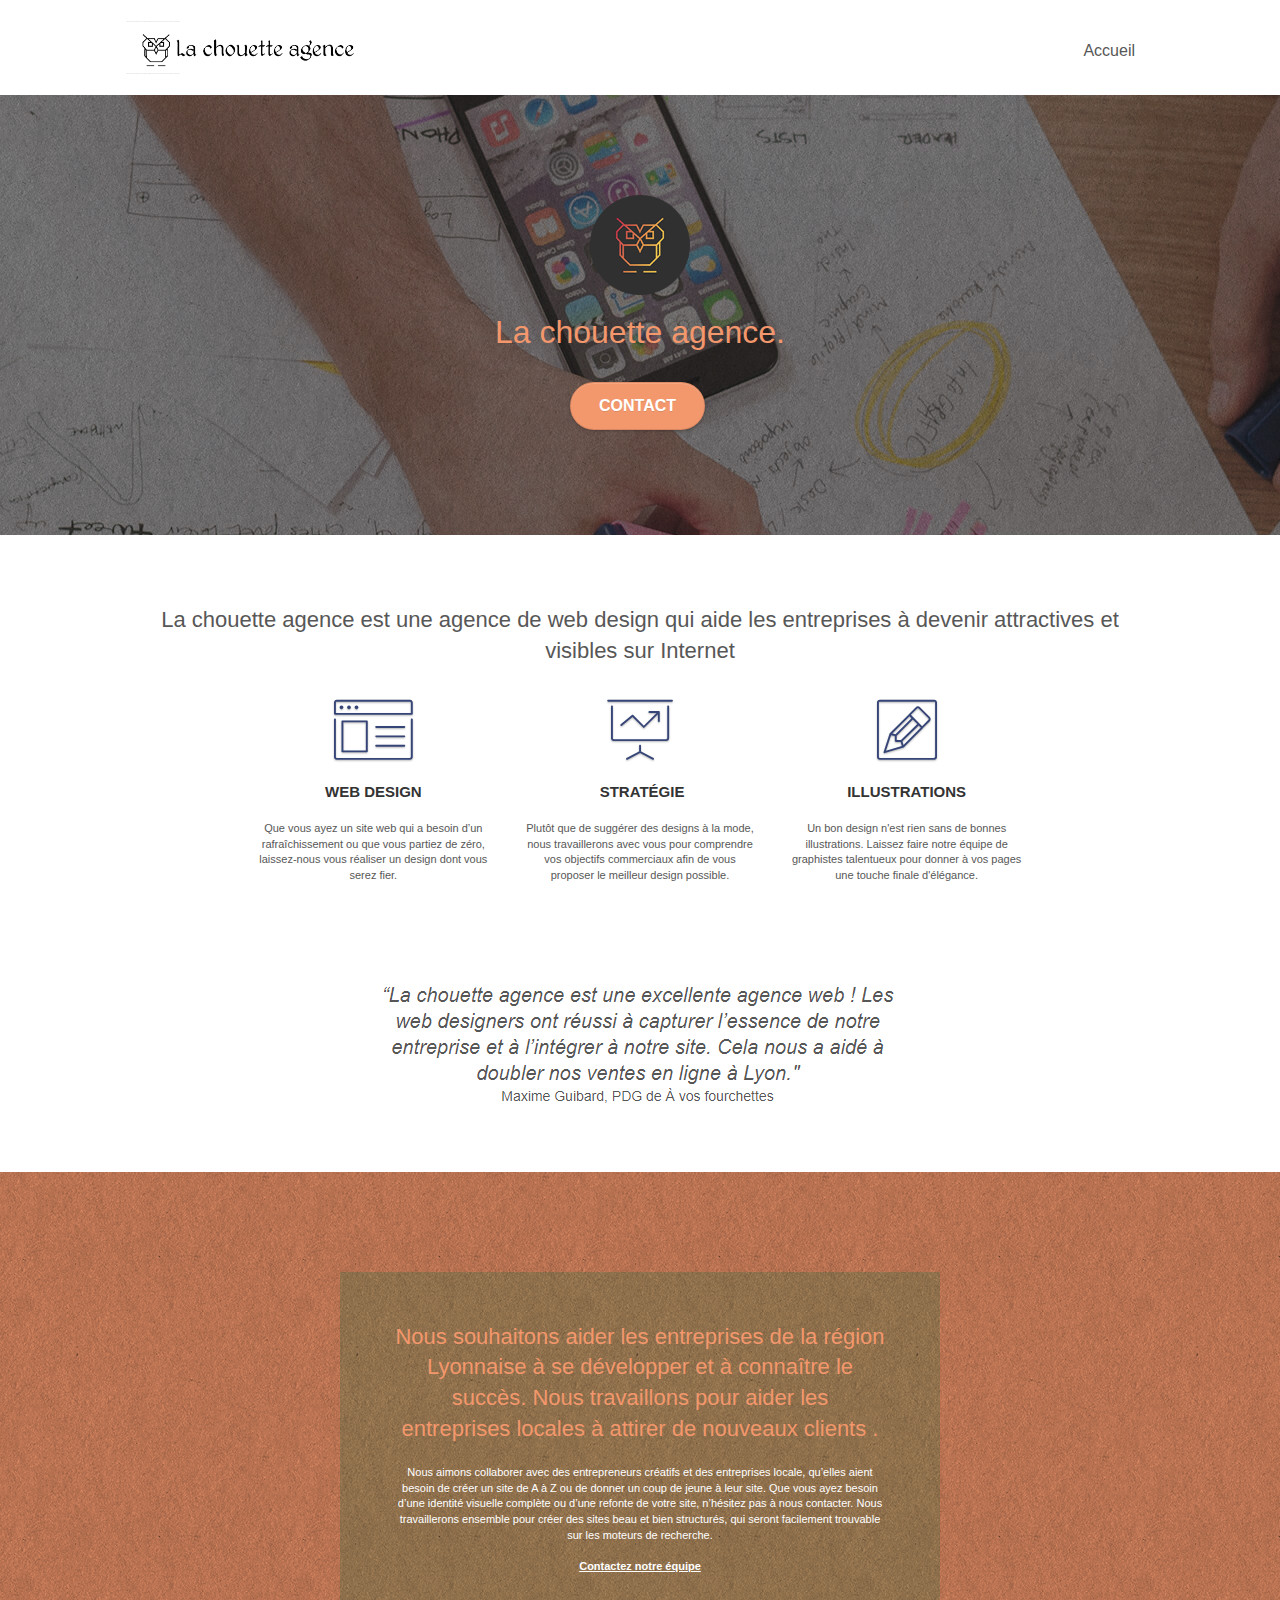
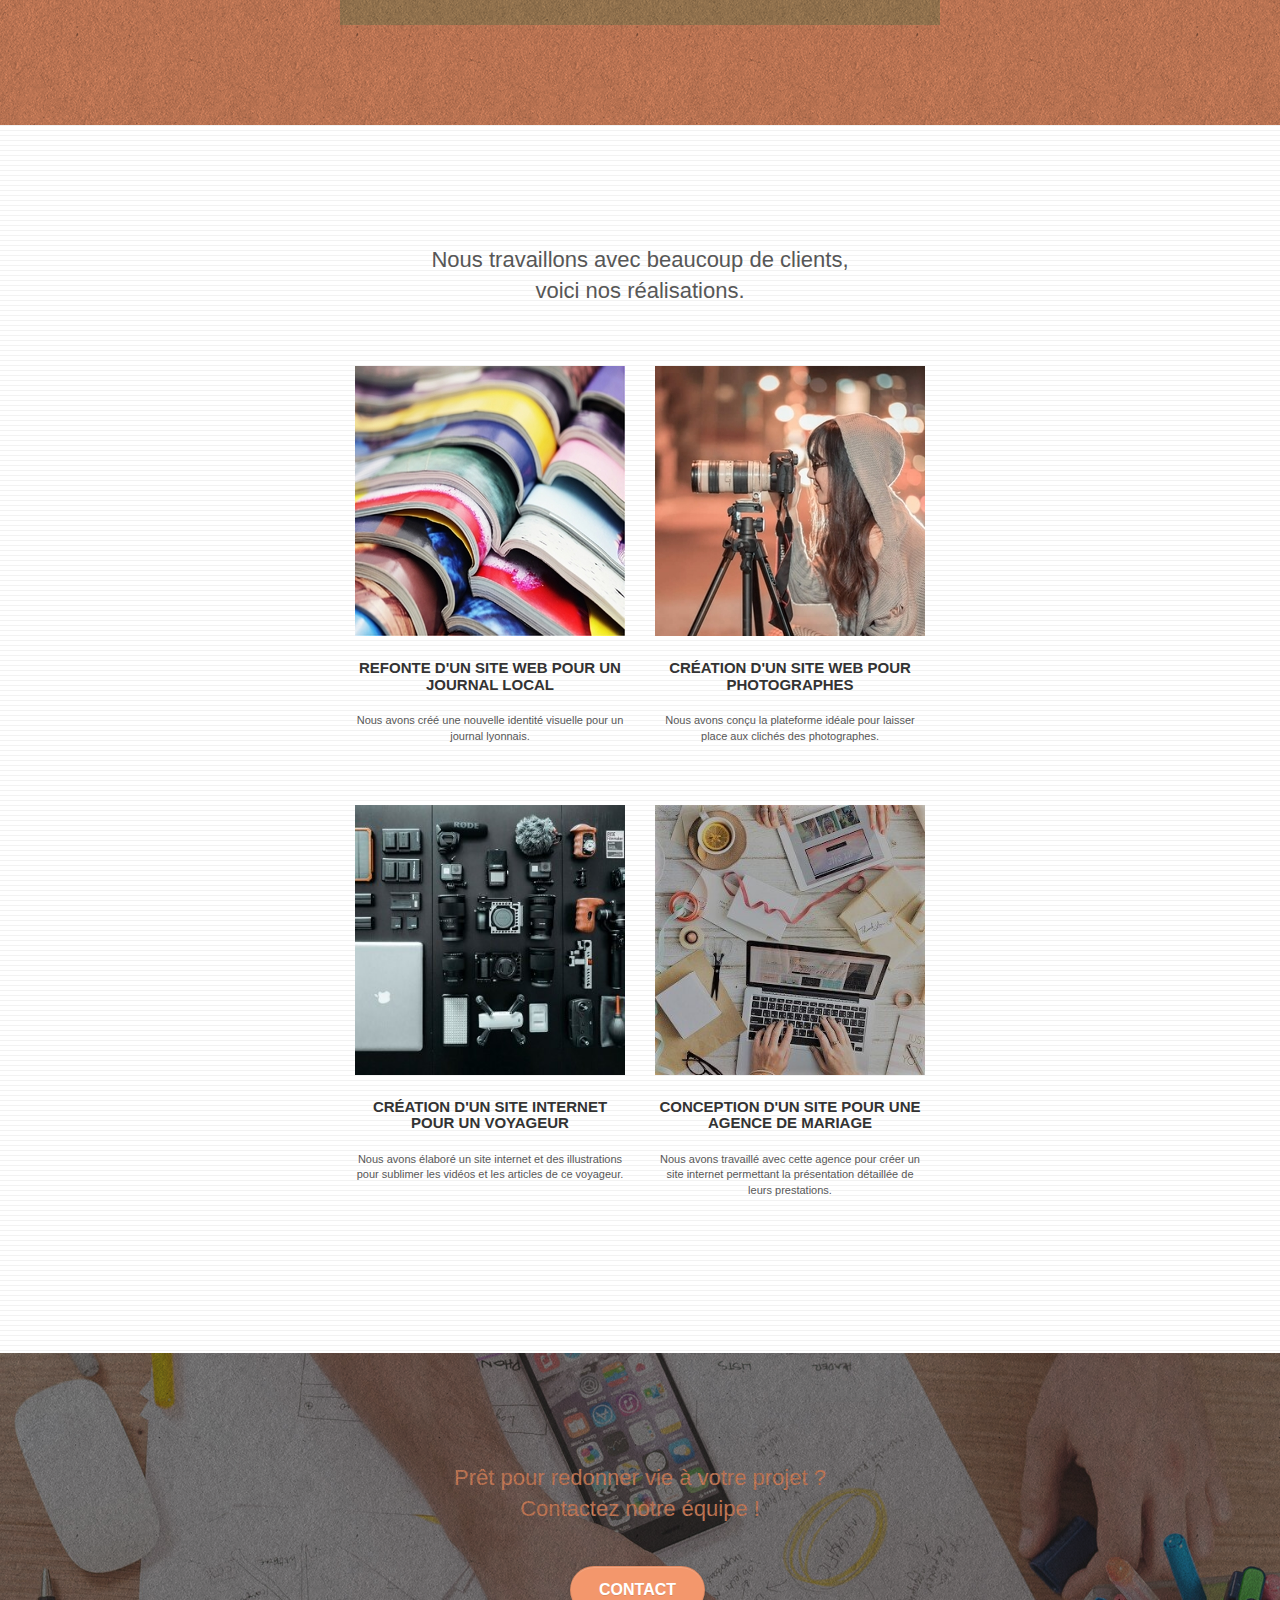
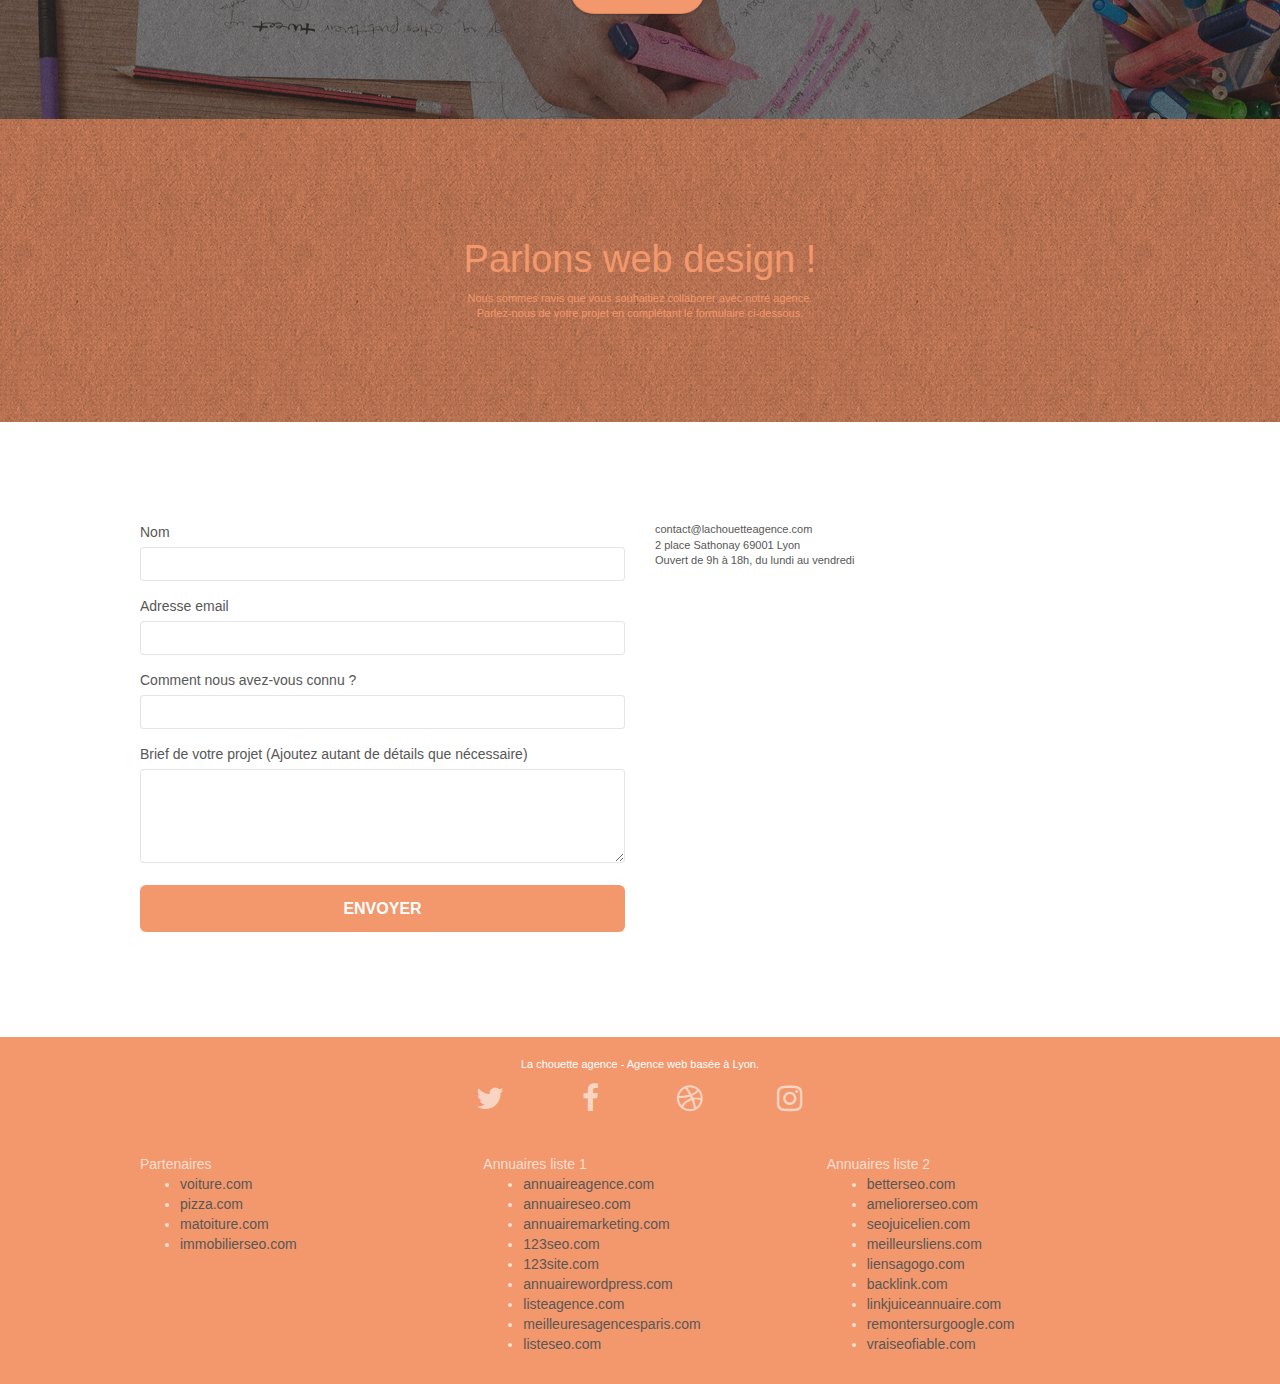
<file: Edited website/index.html>
<!DOCTYPE html>
<html lang="fr">
  <head>
    <meta charset="utf-8" />
    <meta
      name="keywords"
      content="seo, google, site web, site internet, agence design paris, agence design, agence design,agence design,agence design,agence design,agence design,agence design,agence design,agence design"
    />
    <meta name="description" content="" />
    <meta name="viewport" content="width=device-width, initial-scale=1.0, viewport-fit=cover" />
    <meta name="robots" content="index, follow" />
    <link rel="shortcut icon" type="image/jpg" href="favicon.jpg" />
    <link rel="stylesheet" type="text/css" href="./css/bootstrap.css" />
    <link rel="stylesheet" type="text/css" href="style.css" />
    <link rel="stylesheet" type="text/css" href="./css/font-awesome.css" />
    <link rel="stylesheet" type="text/css" href="./css/et-line.css" />
    <link rel="canonical" href="https://swanndolia.github.io/ThomasLannoy_4_20102020/Edited%20website/" />
    <script src="./js/jquery-2.1.0.js"></script>
    <script src="./js/bootstrap.js" defer></script>
    <script src="./js/blocs.js" async defer></script>
    <script src="./js/jquery.touchSwipe.js" defer></script>
    <script src="./js/gmaps.js" async defer></script>
    <script src="./js/jqBootstrapValidation.js"></script>
    <script src="./js/formHandler.js" defer></script>
    <title>La chouette agence</title>
  </head>
  <body>
    <!-- Principal conteneur -->
    <div class="page-container">
      <!-- bloc-0 -->
      <div class="bloc bgc-white l-bloc" id="bloc-0">
        <div class="container bloc-sm">
          <nav class="navbar row">
            <div class="navbar-header">
              <div class="keywords" style="color: #cccccc; font-size: 1px">
                Agence web à paris, stratégie web, web design, illustrations, design de site web, site web, web, internet, site internet, site
              </div>
              <a class="navbar-brand" href="index.html"><img src="img/la-chouette-agence.png" alt="La chouette agence" height="40" /></a>
              <div class="keywords" style="color: #cccccc; font-size: 1px">
                Agence web à paris, stratégie web, web design, illustrations, design de site web, site web, web, internet, site internet, site
              </div>
              <button id="nav-toggle" type="button" class="ui-navbar-toggle navbar-toggle" data-toggle="collapse" data-target=".navbar-1">
                <span class="sr-only">Toggle navigation</span><span class="icon-bar"></span><span class="icon-bar"></span><span class="icon-bar"></span>
              </button>
            </div>
            <div class="collapse navbar-collapse navbar-1 special-dropdown-nav">
              <ul class="site-navigation nav navbar-nav">
                <li>
                  <a href="index.html">Accueil</a>
                </li>
                <li></li>
              </ul>
            </div>
          </nav>
        </div>
      </div>
      <!-- bloc-0 END -->

      <!-- bloc-1-presentation -->
      <div class="bloc bgc-dark-slate-blue bg-banniere d-bloc bg-t-edge bloc-bg-texture texture-paper b-parallax" id="bloc-1-hero">
        <div class="container bloc-lg">
          <div class="row tight-width-whitespace">
            <div class="col-sm-12">
              <img src="img/logo.png" class="center-block image-resize-mode" width="100" alt="La chouette agence logo" />
              <h1 class="text-center hero-bloc-text tc-white">La chouette agence.</h1>
              <div class="text-center">
                <a href="#bloc-7" class="btn btn-lg btn-clean btn-rd cta-hero btn-atomic-tangerine" id="cta-hero">Contact</a>
              </div>
            </div>
          </div>
        </div>
      </div>
      <!-- bloc-1-presentation END -->

      <!-- bloc-2-services -->
      <div class="bloc bgc-white l-bloc" id="bloc-2-services">
        <div class="container bloc-md">
          <div class="row">
            <div class="col-sm-12 text-center">
              <h2>La chouette agence est une agence de web design qui aide les entreprises à devenir attractives et visibles sur Internet</h2>
            </div>
          </div>
          <div class="row voffset-lg med-width-whitespace">
            <div class="col-sm-4">
              <div class="text-center">
                <span class="et-icon-browser sm-shadow icon-dark-slate-blue icons icon-lg"></span>
              </div>
              <h3 class="mg-md text-center">Web design</h3>
              <p class="text-center">
                Que vous ayez un site web qui a besoin d&rsquo;un rafraîchissement ou que vous partiez de zéro, laissez-nous vous réaliser un design dont vous
                serez fier.
              </p>
            </div>
            <div class="col-sm-4">
              <div class="text-center">
                <span class="et-icon-presentation sm-shadow icon-dark-slate-blue icons icon-lg"></span>
              </div>
              <h3 class="mg-md text-center">&nbsp;Stratégie</h3>
              <p class="text-center">
                Plutôt que de suggérer des designs à la mode, nous travaillerons avec vous pour comprendre vos objectifs commerciaux afin de vous proposer le
                meilleur design possible.<br />
              </p>
            </div>
            <div class="col-sm-4">
              <div class="text-center">
                <span class="et-icon-edit sm-shadow icon-dark-slate-blue icons icon-lg"></span>
              </div>
              <h3 class="mg-md text-center">Illustrations</h3>
              <p class="text-center">
                Un bon design n'est rien sans de bonnes illustrations. Laissez faire notre équipe de graphistes talentueux pour donner à vos pages une touche
                finale d'élégance.
              </p>
            </div>
          </div>
          <div class="row voffset-lg voffset">
            <div class="col-xs-12 col-md-8 col-md-offset-2 text-center">
              <img alt="ciatation maxime guibard" src="img/citation.png" />
            </div>
          </div>
        </div>
      </div>
      <!-- bloc-2-services END -->

      <!-- bloc-3-what-i-do -->
      <div class="bloc tc-white bgc-atomic-tangerine bg-presentation d-bloc bloc-bg-texture texture-paper b-parallax" id="bloc-3-what-i-do">
        <div class="container bloc-lg">
          <div class="row tight-width-whitespace black-background">
            <div class="col-sm-12">
              <h2 class="mg-md text-center tc-white">
                Nous souhaitons aider les entreprises de la région Lyonnaise à se développer et à connaître le succès. Nous travaillons pour aider les
                entreprises locales à attirer de nouveaux clients .<br />
              </h2>
              <p class="text-center white">
                Nous aimons collaborer avec des entrepreneurs créatifs et des entreprises locale, qu’elles aient besoin de créer un site de A à Z ou de donner
                un coup de jeune à leur site. Que vous ayez besoin d’une identité visuelle complète ou d’une refonte de votre site, n’hésitez pas à nous
                contacter. Nous travaillerons ensemble pour créer des sites beau et bien structurés, qui seront facilement trouvable sur les moteurs de
                recherche. <br /><br /><a class="ltc-white bold-link" href="#bloc-7">Contactez notre équipe</a><br />
              </p>
            </div>
          </div>
        </div>
      </div>
      <!-- bloc-3-what-i-do END -->

      <!-- bloc-4-portfolio -->
      <div class="bloc bgc-white bg-lines-h2-bg bg-repeat l-bloc" id="bloc-4-portfolio">
        <div class="container bloc-lg">
          <div class="row">
            <div class="col-sm-12 text-center">
              <h2>Nous travaillons avec beaucoup de clients,<br />voici nos réalisations.</h2>
            </div>
          </div>
          <div class="row tight-width-whitespace portfolio-row">
            <div class="col-sm-6">
              <a
                href="#"
                data-lightbox="img/1.jpg"
                data-gallery-id="gallery-1"
                data-caption="Refonte d'un site web pour un journal local"
                data-frame="snapshot-lb"
                ><img src="img/1.jpg" alt="présentation site journal local" class="img-responsive portfolio-thumb"
              /></a>
              <h3 class="mg-md text-center">Refonte d'un site web pour un journal local</h3>
              <p class="text-center">Nous avons créé une nouvelle identité visuelle pour un journal lyonnais.</p>
            </div>
            <div class="col-sm-6">
              <a href="#" data-lightbox="img/2.jpg" data-gallery-id="gallery-1" data-caption="Création d'un site web pour photographes" data-frame="snapshot-lb"
                ><img src="img/2.jpg" class="img-responsive portfolio-thumb" alt="présentation site photographes"
              /></a>
              <h3 class="mg-md text-center">Création d'un site web pour photographes</h3>
              <p class="text-center">Nous avons conçu la plateforme idéale pour laisser place aux clichés des photographes.</p>
            </div>
          </div>
          <div class="row tight-width-whitespace portfolio-row">
            <div class="col-sm-6">
              <a
                href="#"
                data-lightbox="img/3.jpg"
                data-gallery-id="gallery-1"
                data-caption="Création d'un site internet pour un voyageur"
                data-frame="snapshot-lb"
                ><img src="img/3.jpg" class="img-responsive portfolio-thumb" alt="présentation site voyageur"
              /></a>
              <h3 class="mg-md text-center">Création d'un site internet pour un voyageur</h3>
              <p class="text-center">Nous avons élaboré un site internet et des illustrations pour sublimer les vidéos et les articles de ce voyageur.</p>
            </div>
            <div class="col-sm-6">
              <a
                href="#"
                data-lightbox="img/4.jpg"
                data-gallery-id="gallery-1"
                data-caption="Conception d'un site pour une agence de mariage"
                data-frame="snapshot-lb"
                ><img src="img/4.jpg" class="img-responsive portfolio-thumb" alt="présentation site agence mariage"
              /></a>
              <h3 class="mg-md text-center">Conception d'un site pour une agence de mariage</h3>
              <p class="text-center">
                Nous avons travaillé avec cette agence pour créer un site internet permettant la présentation détaillée de leurs prestations.
              </p>
            </div>
          </div>
        </div>
      </div>
      <!-- bloc-4-portfolio END -->

      <!-- bloc-5-cta -->
      <div class="bloc bgc-dark-slate-blue bg-banniere d-bloc bloc-bg-texture texture-paper" id="bloc-5-cta">
        <div class="container bloc-lg">
          <div class="row">
            <h2 class="mg-md text-center tc-white">Prêt pour redonner vie à votre projet ?<br />Contactez notre équipe !</h2>
            <div class="col-sm-12 text-center">
              <a href="#bloc-7" class="btn btn-atomic-tangerine btn-clean btn-rd btn-lg cta-hero">Contact</a>
            </div>
          </div>
        </div>
      </div>
      <!-- bloc-5-cta END -->

      <!-- bloc-6 -->
      <div class="bloc bg-dots-bg bg-repeat bgc-atomic-tangerine d-bloc bloc-bg-texture texture-paper" id="bloc-6">
        <div class="container bloc-lg">
          <div class="row">
            <div class="col-sm-12">
              <h1 class="text-center hero-bloc-text tc-white">Parlons web design !</h1>
              <p class="text-center mg-lg tc-white tight-width-whitespace">
                Nous sommes ravis que vous souhaitiez collaborer avec notre agence.<br />
                Parlez-nous de votre projet en complétant le formulaire ci-dessous.
              </p>
            </div>
          </div>
        </div>
      </div>
      <!-- bloc-6 END -->
      <!-- bloc-7 -->
      <div class="bloc bgc-white l-bloc" id="bloc-7">
        <div class="container bloc-lg">
          <div class="row">
            <div class="col-sm-6">
              <form
                id="form_1"
                novalidate
                success-msg="Your message has been sent."
                fail-msg="Sorry it seems that our mail server is not responding, Sorry for the inconvenience!"
              >
                <div class="form-group">
                  <label> Nom </label>
                  <input id="name" class="form-control" required />
                </div>
                <div class="form-group">
                  <label> Adresse email </label>
                  <input id="email" class="form-control" type="email" required />
                </div>
                <div class="form-group">
                  <label> Comment nous avez-vous connu ? </label>
                  <input class="form-control" type="email" required id="input_504" />
                </div>
                <div class="form-group">
                  <label> Brief de votre projet (Ajoutez autant de détails que nécessaire)<br /> </label
                  ><textarea id="message" class="form-control" rows="4" cols="50" required></textarea>
                </div>
                <button class="bloc-button btn btn-lg btn-block cta-hero btn-atomic-tangerine" type="submit">Envoyer</button>
              </form>
            </div>
            <div class="col-sm-6">
              <p>contact@lachouetteagence.com<br />2 place Sathonay 69001 Lyon<br />Ouvert de 9h à 18h, du lundi au vendredi<br /></p>
            </div>
          </div>
        </div>
      </div>
      <!-- bloc-7 END -->

      <!-- ScrollToTop Button -->
      <a class="bloc-button btn btn-d scrollToTop" onclick="scrollToTarget('1')"><span class="fa fa-chevron-up"></span></a>
      <!-- ScrollToTop Button END-->

      <!-- Footer - bloc-8 -->
      <div class="bloc bgc-atomic-tangerine d-bloc" id="bloc-8">
        <div class="container bloc-sm">
          <div class="row">
            <div class="col-sm-12">
              <p class="text-center white">La chouette agence - Agence web basée à Lyon.<br /></p>
              <div class="row row-no-gutters social">
                <div class="col-sm-3">
                  <div class="text-center">
                    <a class="social" href="index.html"><span class="fa fa-twitter icon-md"></span></a>
                  </div>
                </div>
                <div class="col-sm-3">
                  <div class="text-center">
                    <a class="social" href="index.html"><span class="fa fa-facebook icon-md"></span></a>
                  </div>
                </div>
                <div class="col-sm-3">
                  <div class="text-center">
                    <a class="social" href="index.html"><span class="fa fa-dribbble icon-md"></span></a>
                  </div>
                </div>
                <div class="col-sm-3">
                  <div class="text-center">
                    <a class="social" href="index.html"><span class="fa fa-instagram icon-md"></span></a>
                  </div>
                </div>
                <div class="keywords" style="color: #f3976c">
                  Agence web à paris, stratégie web, web design, illustrations, design de site web, site web, web, internet, site internet, site
                </div>
              </div>
              <div class="row">
                <div class="col-sm-4">
                  Partenaires
                  <ul>
                    <li><a href="voiture.com">voiture.com</a></li>
                    <li><a href="pizza.com">pizza.com</a></li>
                    <li><a href="matoiture.com">matoiture.com</a></li>
                    <li><a href="immobilierseo.com">immobilierseo.com</a></li>
                  </ul>
                </div>
                <div class="col-sm-4">
                  Annuaires liste 1
                  <ul>
                    <li><a href="annuaireagence.com">annuaireagence.com</a></li>
                    <li><a href="annuaireseo.com">annuaireseo.com</a></li>
                    <li><a href="annuairemarketing.com">annuairemarketing.com</a></li>
                    <li><a href="123seoture.com">123seo.com</a></li>
                    <li><a href="123site.com">123site.com</a></li>
                    <li><a href="annuairewordpress.com">annuairewordpress.com</a></li>
                    <li><a href="listeagence.com">listeagence.com</a></li>
                    <li><a href="meilleuresagencesparis.com">meilleuresagencesparis.com</a></li>
                    <li><a href="listeseo.com">listeseo.com</a></li>
                  </ul>
                </div>
                <div class="col-sm-4">
                  Annuaires liste 2
                  <ul>
                    <li><a href="betterseo.com">betterseo.com</a></li>
                    <li><a href="ameliorerseo.com">ameliorerseo.com</a></li>
                    <li><a href="seojuicelien.com">seojuicelien.com</a></li>
                    <li><a href="meilleursliens.com">meilleursliens.com</a></li>
                    <li><a href="liensagogo.com">liensagogo.com</a></li>
                    <li><a href="backlink.com">backlink.com</a></li>
                    <li><a href="linkjuiceannuaire.com">linkjuiceannuaire.com</a></li>
                    <li><a href="remontersurgoogle.com">remontersurgoogle.com</a></li>
                    <li><a href="vraiseofiable.com">vraiseofiable.com</a></li>
                  </ul>
                </div>
              </div>
            </div>
          </div>
        </div>
      </div>
      <!-- Footer - bloc-8 END -->
    </div>
    <!-- Principal conteneur END -->
  </body>
</html>
</file>
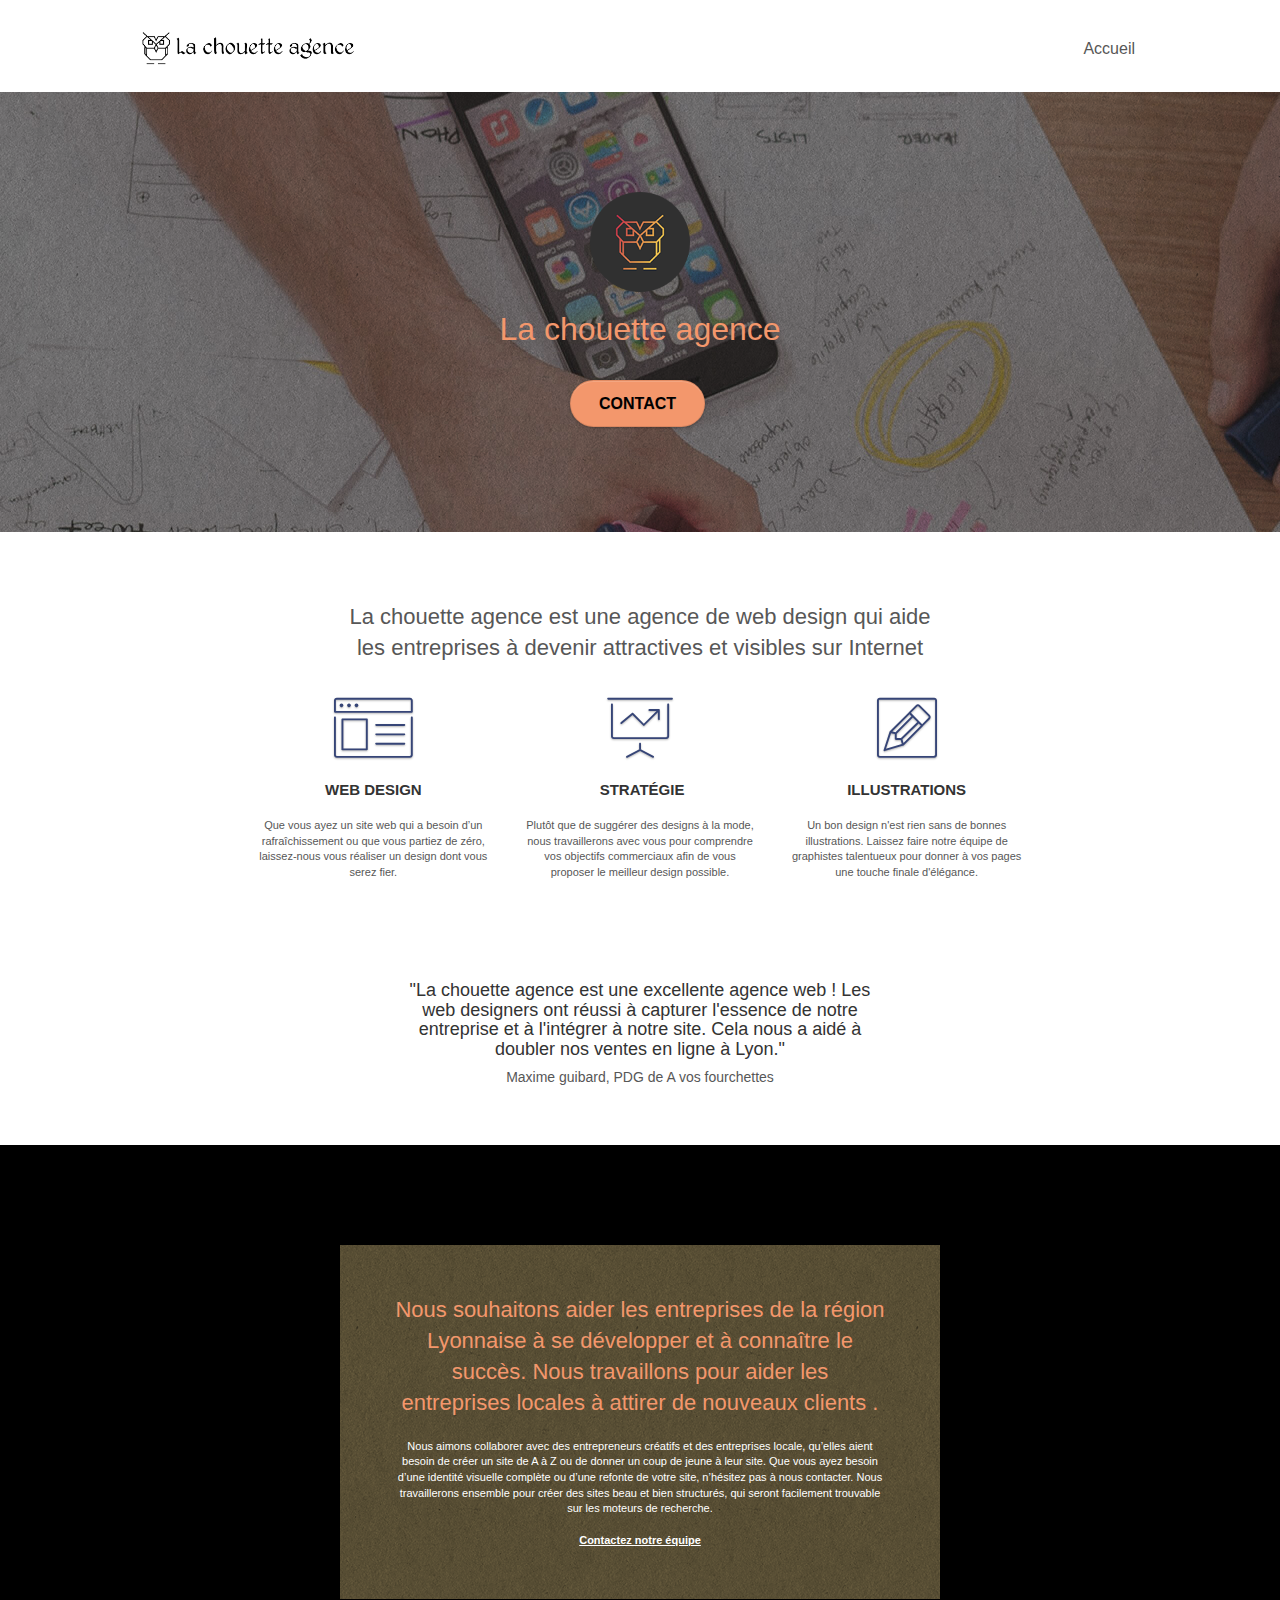
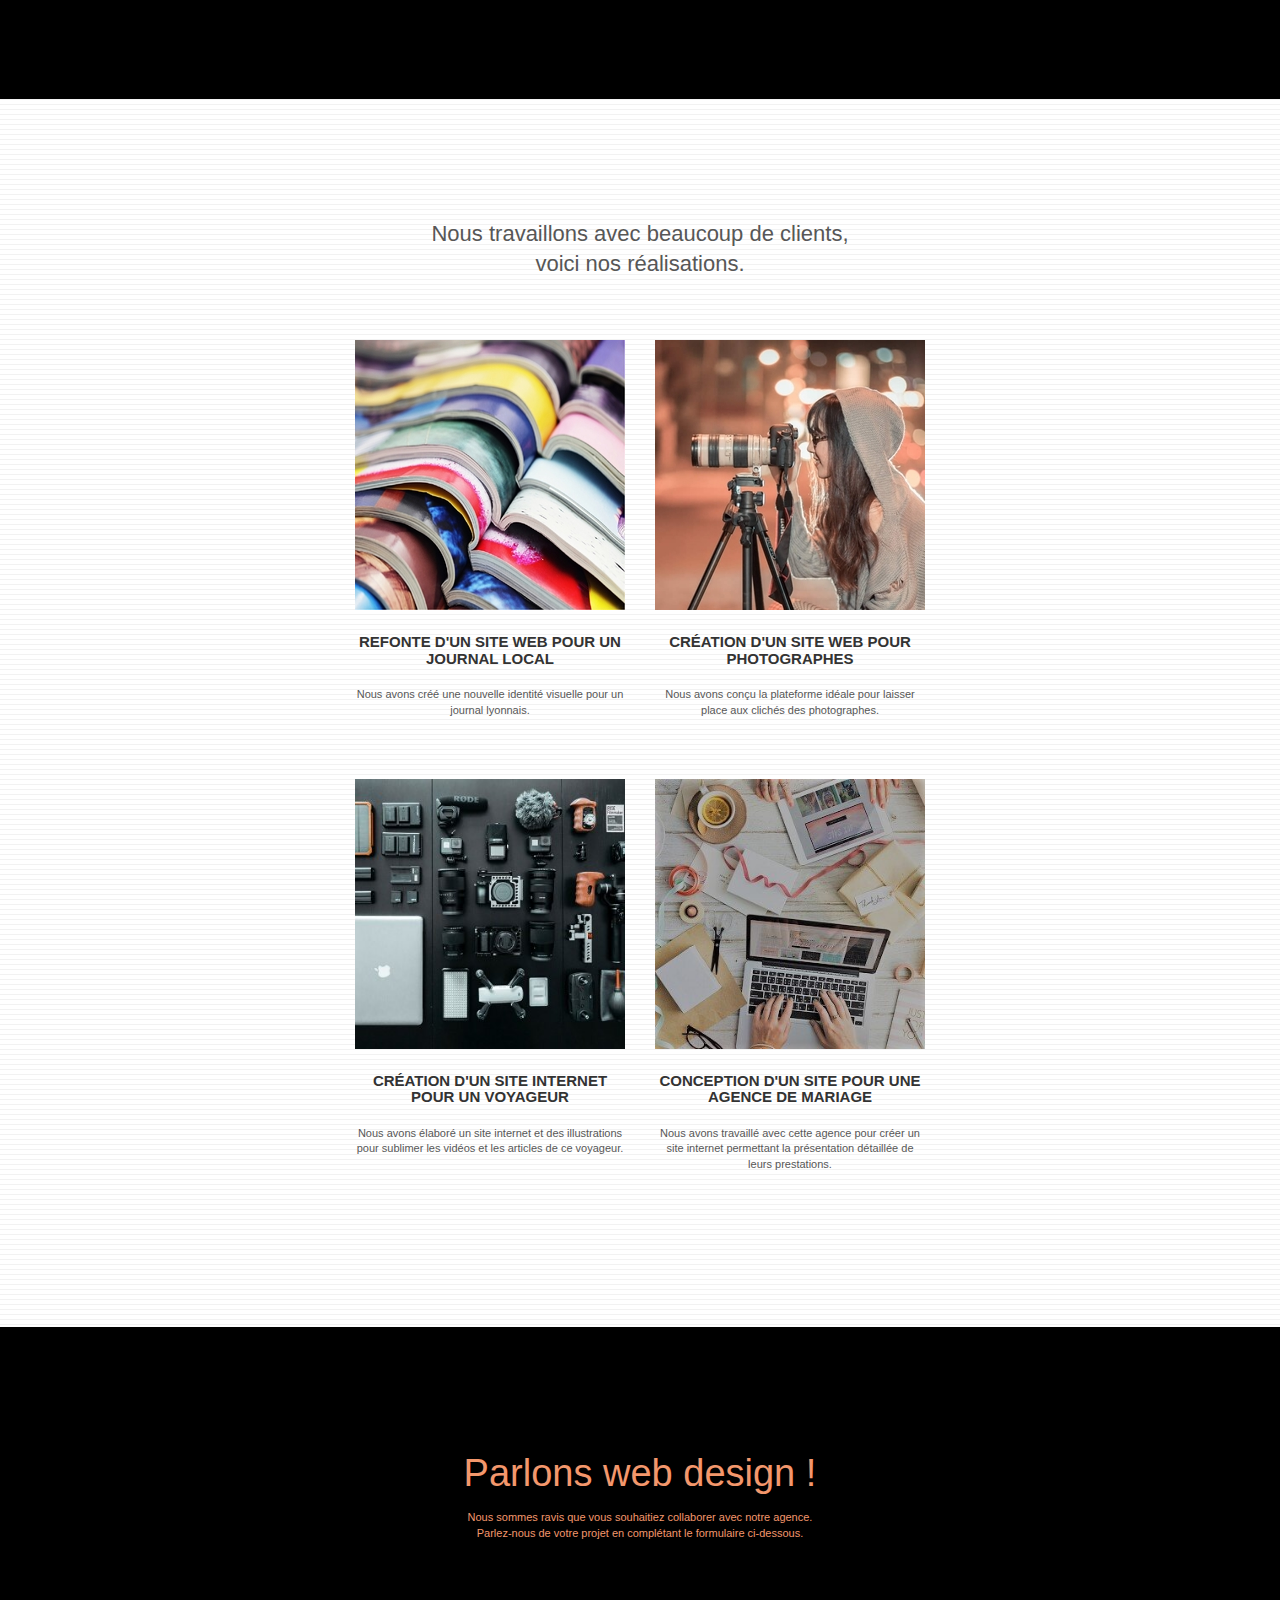
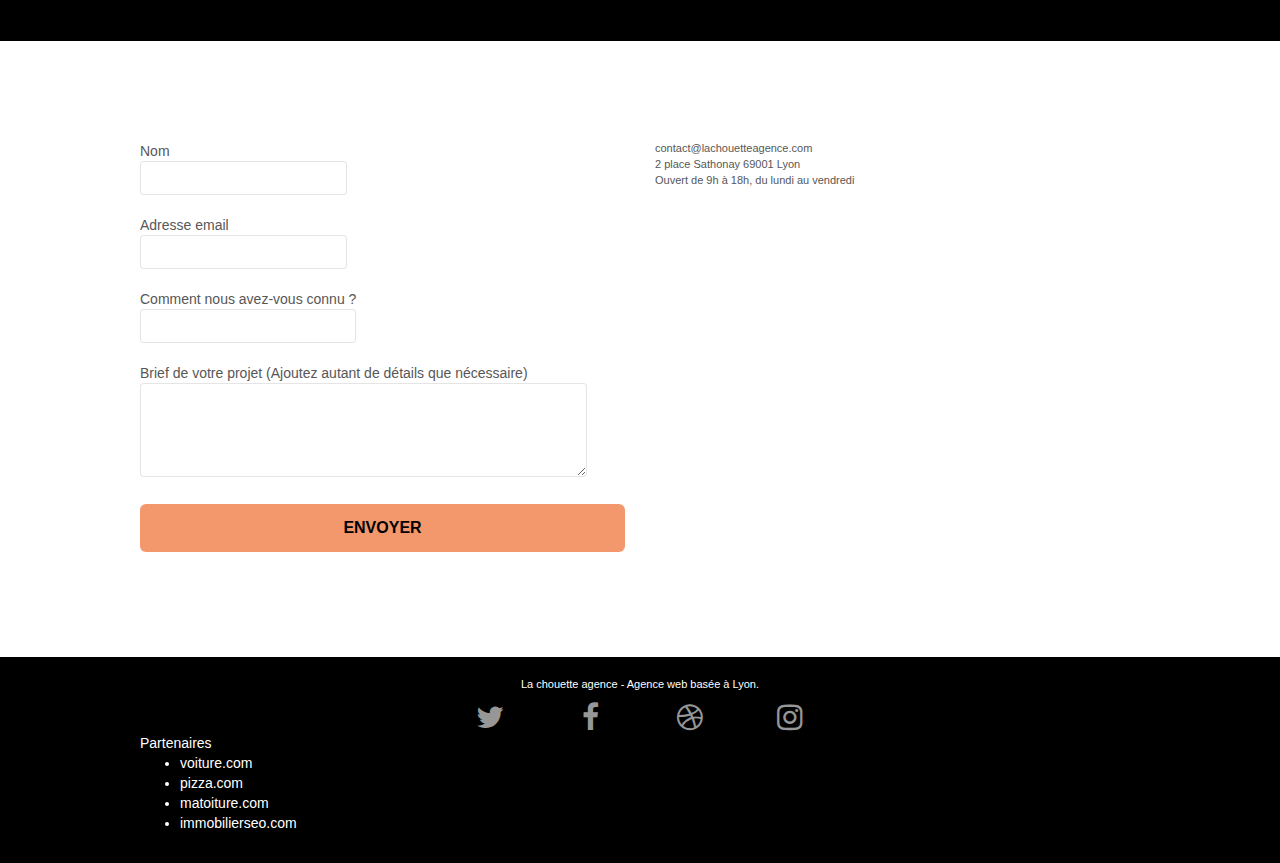
<file: P4_02_code_source/index.html>
<!DOCTYPE html>
<html lang="fr">
  <head>
    <meta charset="utf-8" />
    <meta name="description" content="La chouette agence est une agence de web design qui aide les entreprises avec leur SEO afin de gagner en visibilité" />
    <meta name="viewport" content="width=device-width, initial-scale=1.0, viewport-fit=cover" />
    <meta name="robots" content="index, follow" />
    <link rel="shortcut icon" type="image/jpg" href="favicon.jpg" />
    <link rel="stylesheet" type="text/css" href="./css/bootstrap.css" />
    <link rel="stylesheet" type="text/css" href="style.css" />
    <link rel="stylesheet" type="text/css" href="./css/font-awesome.css" />
    <link rel="stylesheet" type="text/css" href="./css/et-line.css" />
    <link rel="canonical" href="https://swanndolia.github.io/ThomasLannoy_4_20102020/new/" />
    <title>La chouette agence</title>
  </head>
  <body>
    <!-- Principal conteneur -->
    <div class="page-container">
      <!-- bloc-0 -->
      <div class="bloc bgc-white l-bloc" id="bloc-0">
        <div class="container bloc-sm">
          <nav class="navbar row">
            <div class="navbar-header">
              <a class="navbar-brand" href="index.html"><img src="img/la-chouette-agence.png" alt="La chouette agence" height="40" /></a>
              <button id="nav-toggle" type="button" class="ui-navbar-toggle navbar-toggle" data-toggle="collapse" data-target=".navbar-1">
                <span class="sr-only">Toggle navigation</span><span class="icon-bar"></span><span class="icon-bar"></span><span class="icon-bar"></span>
              </button>
            </div>
            <div class="collapse navbar-collapse navbar-1 special-dropdown-nav">
              <ul class="site-navigation nav navbar-nav">
                <li>
                  <a href="index.html">Accueil</a>
                </li>
                <li></li>
              </ul>
            </div>
          </nav>
        </div>
      </div>
      <!-- bloc-0 END -->

      <!-- bloc-1-presentation -->
      <div class="bloc bgc-dark-slate-blue bg-banniere d-bloc bg-t-edge bloc-bg-texture texture-paper b-parallax" id="bloc-1-hero">
        <div class="container bloc-lg">
          <div class="row tight-width-whitespace">
            <div class="col-sm-12">
              <img src="img/logo.png" class="center-block image-resize-mode" width="100" alt="La chouette agence logo" />
              <h1 class="text-center hero-bloc-text tc-white">La chouette agence</h1>
              <div class="text-center">
                <a href="#bloc-7" class="btn btn-lg btn-clean btn-rd cta-hero btn-atomic-tangerine" id="cta-hero">Contact</a>
              </div>
            </div>
          </div>
        </div>
      </div>
      <!-- bloc-1-presentation END -->

      <!-- bloc-2-services -->
      <div class="bloc bgc-white l-bloc" id="bloc-2-services">
        <div class="container bloc-md">
          <div class="row">
            <div class="col-sm-12 text-center">
              <h2>La chouette agence est une agence de web design qui aide<br />les entreprises à devenir attractives et visibles sur Internet</h2>
            </div>
          </div>
          <div class="row voffset-lg med-width-whitespace">
            <div class="col-sm-4">
              <div class="text-center">
                <span class="et-icon-browser sm-shadow icon-dark-slate-blue icons icon-lg"></span>
              </div>
              <h3 class="mg-md text-center">Web design</h3>
              <p class="text-center">
                Que vous ayez un site web qui a besoin d&rsquo;un rafraîchissement ou que vous partiez de zéro, laissez-nous vous réaliser un design dont vous
                serez fier.
              </p>
            </div>
            <div class="col-sm-4">
              <div class="text-center">
                <span class="et-icon-presentation sm-shadow icon-dark-slate-blue icons icon-lg"></span>
              </div>
              <h3 class="mg-md text-center">&nbsp;Stratégie</h3>
              <p class="text-center">
                Plutôt que de suggérer des designs à la mode, nous travaillerons avec vous pour comprendre vos objectifs commerciaux afin de vous proposer le
                meilleur design possible.<br />
              </p>
            </div>
            <div class="col-sm-4">
              <div class="text-center">
                <span class="et-icon-edit sm-shadow icon-dark-slate-blue icons icon-lg"></span>
              </div>
              <h3 class="mg-md text-center">Illustrations</h3>
              <p class="text-center">
                Un bon design n'est rien sans de bonnes illustrations. Laissez faire notre équipe de graphistes talentueux pour donner à vos pages une touche
                finale d'élégance.
              </p>
            </div>
          </div>
          <div class="row voffset-lg voffset">
            <div class="col-xs-12 col-md-8 col-md-offset-2 text-center">
              <h4>
                "La chouette agence est une excellente agence web ! Les<br />web designers ont réussi à capturer l'essence de notre<br />entreprise et à
                l'intégrer à notre site. Cela nous a aidé à<br />
                doubler nos ventes en ligne à Lyon."
              </h4>
              <h5>Maxime guibard, PDG de A vos fourchettes</h5>
            </div>
          </div>
        </div>
      </div>
      <!-- bloc-2-services END -->

      <!-- bloc-3-what-i-do -->
      <div class="bloc tc-white bgc-atomic-tangerine bg-presentation d-bloc bloc-bg-texture texture-paper b-parallax" id="bloc-3-what-i-do">
        <div class="container bloc-lg">
          <div class="row tight-width-whitespace black-background">
            <div class="col-sm-12">
              <h2 class="mg-md text-center tc-white">
                Nous souhaitons aider les entreprises de la région Lyonnaise à se développer et à connaître le succès. Nous travaillons pour aider les
                entreprises locales à attirer de nouveaux clients .<br />
              </h2>
              <p class="text-center white">
                Nous aimons collaborer avec des entrepreneurs créatifs et des entreprises locale, qu’elles aient besoin de créer un site de A à Z ou de donner
                un coup de jeune à leur site. Que vous ayez besoin d’une identité visuelle complète ou d’une refonte de votre site, n’hésitez pas à nous
                contacter. Nous travaillerons ensemble pour créer des sites beau et bien structurés, qui seront facilement trouvable sur les moteurs de
                recherche. <br /><br /><a class="ltc-white bold-link" href="#bloc-7">Contactez notre équipe</a><br />
              </p>
            </div>
          </div>
        </div>
      </div>
      <!-- bloc-3-what-i-do END -->

      <!-- bloc-4-portfolio -->
      <div class="bloc bgc-white bg-lines-h2-bg bg-repeat l-bloc" id="bloc-4-portfolio">
        <div class="container bloc-lg">
          <div class="row">
            <div class="col-sm-12 text-center">
              <h2>Nous travaillons avec beaucoup de clients,<br />voici nos réalisations.</h2>
            </div>
          </div>
          <div class="row tight-width-whitespace portfolio-row">
            <div class="col-sm-6">
              <a
                href="#"
                data-lightbox="img/1.jpg"
                data-gallery-id="gallery-1"
                data-caption="Refonte d'un site web pour un journal local"
                data-frame="snapshot-lb"
                ><img src="img/1.jpg" alt="présentation site journal local" class="img-responsive portfolio-thumb"
              /></a>
              <h3 class="mg-md text-center">Refonte d'un site web pour un journal local</h3>
              <p class="text-center">Nous avons créé une nouvelle identité visuelle pour un journal lyonnais.</p>
            </div>
            <div class="col-sm-6">
              <a href="#" data-lightbox="img/2.jpg" data-gallery-id="gallery-1" data-caption="Création d'un site web pour photographes" data-frame="snapshot-lb"
                ><img src="img/2.jpg" class="img-responsive portfolio-thumb" alt="présentation site photographes"
              /></a>
              <h3 class="mg-md text-center">Création d'un site web pour photographes</h3>
              <p class="text-center">Nous avons conçu la plateforme idéale pour laisser place aux clichés des photographes.</p>
            </div>
          </div>
          <div class="row tight-width-whitespace portfolio-row">
            <div class="col-sm-6">
              <a
                href="#"
                data-lightbox="img/3.jpg"
                data-gallery-id="gallery-1"
                data-caption="Création d'un site internet pour un voyageur"
                data-frame="snapshot-lb"
                ><img src="img/3.jpg" class="img-responsive portfolio-thumb" alt="présentation site voyageur"
              /></a>
              <h3 class="mg-md text-center">Création d'un site internet pour un voyageur</h3>
              <p class="text-center">Nous avons élaboré un site internet et des illustrations pour sublimer les vidéos et les articles de ce voyageur.</p>
            </div>
            <div class="col-sm-6">
              <a
                href="#"
                data-lightbox="img/4.jpg"
                data-gallery-id="gallery-1"
                data-caption="Conception d'un site pour une agence de mariage"
                data-frame="snapshot-lb"
                ><img src="img/4.jpg" class="img-responsive portfolio-thumb" alt="présentation site agence mariage"
              /></a>
              <h3 class="mg-md text-center">Conception d'un site pour une agence de mariage</h3>
              <p class="text-center">
                Nous avons travaillé avec cette agence pour créer un site internet permettant la présentation détaillée de leurs prestations.
              </p>
            </div>
          </div>
        </div>
      </div>
      <!-- bloc-4-portfolio END -->

      <!-- bloc-6 -->
      <div class="bloc bg-dots-bg bg-repeat bgc-atomic-tangerine d-bloc bloc-bg-texture texture-paper" id="bloc-6">
        <div class="container bloc-lg">
          <div class="row">
            <div class="col-sm-12">
              <h2 class="text-center hero-bloc-text tc-white">Parlons web design !</h2>
              <p class="text-center mg-lg tc-white tight-width-whitespace">
                Nous sommes ravis que vous souhaitiez collaborer avec notre agence.<br />
                Parlez-nous de votre projet en complétant le formulaire ci-dessous.
              </p>
            </div>
          </div>
        </div>
      </div>
      <!-- bloc-6 END -->
      <!-- bloc-7 -->
      <div class="bloc bgc-white l-bloc" id="bloc-7">
        <div class="container bloc-lg">
          <div class="row">
            <div class="col-sm-6">
              <form
                id="form_1"
                novalidate
              >
                <div class="form-group">
                  <label> Nom <input id="name" class="form-control" required /></label>
                </div>
                <div class="form-group">
                  <label> Adresse email <input id="email" class="form-control" type="email" required /></label>
                </div>
                <div class="form-group">
                  <label> Comment nous avez-vous connu ? <input class="form-control" required id="input_504" /></label>
                </div>
                <div class="form-group">
                  <label>
                    Brief de votre projet (Ajoutez autant de détails que nécessaire)<br />
                    <textarea id="message" class="form-control" rows="4" cols="50" required></textarea>
                  </label>
                </div>
                <button class="bloc-button btn btn-lg btn-block cta-hero btn-atomic-tangerine" type="submit">Envoyer</button>
              </form>
            </div>
            <div class="col-sm-6">
              <p>contact@lachouetteagence.com<br />2 place Sathonay 69001 Lyon<br />Ouvert de 9h à 18h, du lundi au vendredi<br /></p>
            </div>
          </div>
        </div>
      </div>
      <!-- bloc-7 END -->

      <!-- ScrollToTop Button -->
      <a class="bloc-button btn btn-d scrollToTop" onclick="scrollToTarget('1')"><span class="fa fa-chevron-up"></span></a>
      <!-- ScrollToTop Button END-->

      <!-- Footer - bloc-8 -->
      <div class="bloc bgc-atomic-tangerine d-bloc" id="bloc-8">
        <div class="container bloc-sm">
          <div class="row">
            <div class="col-sm-12">
              <p class="text-center white">La chouette agence - Agence web basée à Lyon.<br /></p>
              <div class="row row-no-gutters social">
                <div class="col-sm-3">
                  <div class="text-center">
                    <a class="social" href="index.html"><span class="fa fa-twitter icon-md"></span></a>
                  </div>
                </div>
                <div class="col-sm-3">
                  <div class="text-center">
                    <a class="social" href="index.html"><span class="fa fa-facebook icon-md"></span></a>
                  </div>
                </div>
                <div class="col-sm-3">
                  <div class="text-center">
                    <a class="social" href="index.html"><span class="fa fa-dribbble icon-md"></span></a>
                  </div>
                </div>
                <div class="col-sm-3">
                  <div class="text-center">
                    <a class="social" href="index.html"><span class="fa fa-instagram icon-md"></span></a>
                  </div>
                </div>
              </div>
              <div class="row" id="footer">
                <div class="col-sm-4">
                  Partenaires
                  <ul>
                    <li><a href="voiture.com">voiture.com</a></li>
                    <li><a href="pizza.com">pizza.com</a></li>
                    <li><a href="matoiture.com">matoiture.com</a></li>
                    <li><a href="immobilierseo.com">immobilierseo.com</a></li>
                  </ul>
                </div>
              </div>
            </div>
          </div>
        </div>
      </div>
      <!-- Footer - bloc-8 END -->
    </div>
    <script src="./js/jquery-2.1.0.js"></script>
    <script src="./js/bootstrap.js"></script>
    <script src="./js/blocs.js"></script>
    <script src="./js/jquery.touchSwipe.js" defer></script>
    <script src="./js/formHandler.js" async defer></script>
    <!-- Principal conteneur END -->
  </body>
</html>
</file>
<file: Edited website/style.css>
@font-face{font-family:et-line;src:url(../fonts/et-line.eot);src:url(../fonts/et-line.eot?#iefix) format('embedded-opentype'),url(../fonts/et-line.woff) format('woff'),url(../fonts/et-line.ttf) format('truetype'),url(../fonts/et-line.svg#et-line) format('svg');font-weight:400;font-style:normal}.et-icon-adjustments,.et-icon-alarmclock,.et-icon-anchor,.et-icon-aperture,.et-icon-attachment,.et-icon-bargraph,.et-icon-basket,.et-icon-beaker,.et-icon-bike,.et-icon-book-open,.et-icon-briefcase,.et-icon-browser,.et-icon-calendar,.et-icon-camera,.et-icon-caution,.et-icon-chat,.et-icon-circle-compass,.et-icon-clipboard,.et-icon-clock,.et-icon-cloud,.et-icon-compass,.et-icon-desktop,.et-icon-dial,.et-icon-document,.et-icon-documents,.et-icon-download,.et-icon-dribbble,.et-icon-edit,.et-icon-envelope,.et-icon-expand,.et-icon-facebook,.et-icon-flag,.et-icon-focus,.et-icon-gears,.et-icon-genius,.et-icon-gift,.et-icon-global,.et-icon-globe,.et-icon-googleplus,.et-icon-grid,.et-icon-happy,.et-icon-hazardous,.et-icon-heart,.et-icon-hotairballoon,.et-icon-hourglass,.et-icon-key,.et-icon-laptop,.et-icon-layers,.et-icon-lifesaver,.et-icon-lightbulb,.et-icon-linegraph,.et-icon-linkedin,.et-icon-lock,.et-icon-magnifying-glass,.et-icon-map,.et-icon-map-pin,.et-icon-megaphone,.et-icon-mic,.et-icon-mobile,.et-icon-newspaper,.et-icon-notebook,.et-icon-paintbrush,.et-icon-paperclip,.et-icon-pencil,.et-icon-phone,.et-icon-picture,.et-icon-pictures,.et-icon-piechart,.et-icon-presentation,.et-icon-pricetags,.et-icon-printer,.et-icon-profile-female,.et-icon-profile-male,.et-icon-puzzle,.et-icon-quote,.et-icon-recycle,.et-icon-refresh,.et-icon-ribbon,.et-icon-rss,.et-icon-sad,.et-icon-scissors,.et-icon-scope,.et-icon-search,.et-icon-shield,.et-icon-speedometer,.et-icon-strategy,.et-icon-streetsign,.et-icon-tablet,.et-icon-target,.et-icon-telescope,.et-icon-toolbox,.et-icon-tools,.et-icon-tools-2,.et-icon-trophy,.et-icon-tumblr,.et-icon-twitter,.et-icon-upload,.et-icon-video,.et-icon-wallet,.et-icon-wine{font-family:et-line;speak:never;font-style:normal;font-weight:400;font-variant:normal;text-transform:none;line-height:1;-webkit-font-smoothing:antialiased;-moz-osx-font-smoothing:grayscale;display:inline-block}.et-icon-mobile:before{content:"\e000"}.et-icon-laptop:before{content:"\e001"}.et-icon-desktop:before{content:"\e002"}.et-icon-tablet:before{content:"\e003"}.et-icon-phone:before{content:"\e004"}.et-icon-document:before{content:"\e005"}.et-icon-documents:before{content:"\e006"}.et-icon-search:before{content:"\e007"}.et-icon-clipboard:before{content:"\e008"}.et-icon-newspaper:before{content:"\e009"}.et-icon-notebook:before{content:"\e00a"}.et-icon-book-open:before{content:"\e00b"}.et-icon-browser:before{content:"\e00c"}.et-icon-calendar:before{content:"\e00d"}.et-icon-presentation:before{content:"\e00e"}.et-icon-picture:before{content:"\e00f"}.et-icon-pictures:before{content:"\e010"}.et-icon-video:before{content:"\e011"}.et-icon-camera:before{content:"\e012"}.et-icon-printer:before{content:"\e013"}.et-icon-toolbox:before{content:"\e014"}.et-icon-briefcase:before{content:"\e015"}.et-icon-wallet:before{content:"\e016"}.et-icon-gift:before{content:"\e017"}.et-icon-bargraph:before{content:"\e018"}.et-icon-grid:before{content:"\e019"}.et-icon-expand:before{content:"\e01a"}.et-icon-focus:before{content:"\e01b"}.et-icon-edit:before{content:"\e01c"}.et-icon-adjustments:before{content:"\e01d"}.et-icon-ribbon:before{content:"\e01e"}.et-icon-hourglass:before{content:"\e01f"}.et-icon-lock:before{content:"\e020"}.et-icon-megaphone:before{content:"\e021"}.et-icon-shield:before{content:"\e022"}.et-icon-trophy:before{content:"\e023"}.et-icon-flag:before{content:"\e024"}.et-icon-map:before{content:"\e025"}.et-icon-puzzle:before{content:"\e026"}.et-icon-basket:before{content:"\e027"}.et-icon-envelope:before{content:"\e028"}.et-icon-streetsign:before{content:"\e029"}.et-icon-telescope:before{content:"\e02a"}.et-icon-gears:before{content:"\e02b"}.et-icon-key:before{content:"\e02c"}.et-icon-paperclip:before{content:"\e02d"}.et-icon-attachment:before{content:"\e02e"}.et-icon-pricetags:before{content:"\e02f"}.et-icon-lightbulb:before{content:"\e030"}.et-icon-layers:before{content:"\e031"}.et-icon-pencil:before{content:"\e032"}.et-icon-tools:before{content:"\e033"}.et-icon-tools-2:before{content:"\e034"}.et-icon-scissors:before{content:"\e035"}.et-icon-paintbrush:before{content:"\e036"}.et-icon-magnifying-glass:before{content:"\e037"}.et-icon-circle-compass:before{content:"\e038"}.et-icon-linegraph:before{content:"\e039"}.et-icon-mic:before{content:"\e03a"}.et-icon-strategy:before{content:"\e03b"}.et-icon-beaker:before{content:"\e03c"}.et-icon-caution:before{content:"\e03d"}.et-icon-recycle:before{content:"\e03e"}.et-icon-anchor:before{content:"\e03f"}.et-icon-profile-male:before{content:"\e040"}.et-icon-profile-female:before{content:"\e041"}.et-icon-bike:before{content:"\e042"}.et-icon-wine:before{content:"\e043"}.et-icon-hotairballoon:before{content:"\e044"}.et-icon-globe:before{content:"\e045"}.et-icon-genius:before{content:"\e046"}.et-icon-map-pin:before{content:"\e047"}.et-icon-dial:before{content:"\e048"}.et-icon-chat:before{content:"\e049"}.et-icon-heart:before{content:"\e04a"}.et-icon-cloud:before{content:"\e04b"}.et-icon-upload:before{content:"\e04c"}.et-icon-download:before{content:"\e04d"}.et-icon-target:before{content:"\e04e"}.et-icon-hazardous:before{content:"\e04f"}.et-icon-piechart:before{content:"\e050"}.et-icon-speedometer:before{content:"\e051"}.et-icon-global:before{content:"\e052"}.et-icon-compass:before{content:"\e053"}.et-icon-lifesaver:before{content:"\e054"}.et-icon-clock:before{content:"\e055"}.et-icon-aperture:before{content:"\e056"}.et-icon-quote:before{content:"\e057"}.et-icon-scope:before{content:"\e058"}.et-icon-alarmclock:before{content:"\e059"}.et-icon-refresh:before{content:"\e05a"}.et-icon-happy:before{content:"\e05b"}.et-icon-sad:before{content:"\e05c"}.et-icon-facebook:before{content:"\e05d"}.et-icon-twitter:before{content:"\e05e"}.et-icon-googleplus:before{content:"\e05f"}.et-icon-rss:before{content:"\e060"}.et-icon-tumblr:before{content:"\e061"}.et-icon-linkedin:before{content:"\e062"}.et-icon-dribbble:before{content:"\e063"}@font-face{font-family:'FontAwesome';src:url('../fonts/fontawesome-webfont.eot?v=4.7.0');src:url('../fonts/fontawesome-webfont.eot?#iefix&v=4.7.0') format('embedded-opentype'),url('../fonts/fontawesome-webfont.woff2?v=4.7.0') format('woff2'),url('../fonts/fontawesome-webfont.woff?v=4.7.0') format('woff'),url('../fonts/fontawesome-webfont.ttf?v=4.7.0') format('truetype'),url('../fonts/fontawesome-webfont.svg?v=4.7.0#fontawesomeregular') format('svg');font-weight:normal;font-style:normal}.fa{display:inline-block;font:normal normal normal 14px/1 FontAwesome;font-size:inherit;text-rendering:auto;-webkit-font-smoothing:antialiased;-moz-osx-font-smoothing:grayscale}.fa-lg{font-size:1.33333333em;line-height:.75em;vertical-align:-15%}.fa-2x{font-size:2em}.fa-3x{font-size:3em}.fa-4x{font-size:4em}.fa-5x{font-size:5em}.fa-fw{width:1.28571429em;text-align:center}.fa-ul{padding-left:0;margin-left:2.14285714em;list-style-type:none}.fa-ul>li{position:relative}.fa-li{position:absolute;left:-2.14285714em;width:2.14285714em;top:.14285714em;text-align:center}.fa-li.fa-lg{left:-1.85714286em}.fa-border{padding:.2em .25em .15em;border:solid .08em #eee;border-radius:.1em}.fa-pull-left{float:left}.fa-pull-right{float:right}.fa.fa-pull-left{margin-right:.3em}.fa.fa-pull-right{margin-left:.3em}.pull-right{float:right}.pull-left{float:left}.fa.pull-left{margin-right:.3em}.fa.pull-right{margin-left:.3em}.fa-spin{-webkit-animation:fa-spin 2s infinite linear;animation:fa-spin 2s infinite linear}.fa-pulse{-webkit-animation:fa-spin 1s infinite steps(8);animation:fa-spin 1s infinite steps(8)}@-webkit-keyframes fa-spin{0%{-webkit-transform:rotate(0deg);transform:rotate(0deg)}100%{-webkit-transform:rotate(359deg);transform:rotate(359deg)}}@keyframes fa-spin{0%{-webkit-transform:rotate(0deg);transform:rotate(0deg)}100%{-webkit-transform:rotate(359deg);transform:rotate(359deg)}}.fa-rotate-90{-ms-filter:"progid:DXImageTransform.Microsoft.BasicImage(rotation=1)";-webkit-transform:rotate(90deg);-ms-transform:rotate(90deg);transform:rotate(90deg)}.fa-rotate-180{-ms-filter:"progid:DXImageTransform.Microsoft.BasicImage(rotation=2)";-webkit-transform:rotate(180deg);-ms-transform:rotate(180deg);transform:rotate(180deg)}.fa-rotate-270{-ms-filter:"progid:DXImageTransform.Microsoft.BasicImage(rotation=3)";-webkit-transform:rotate(270deg);-ms-transform:rotate(270deg);transform:rotate(270deg)}.fa-flip-horizontal{-ms-filter:"progid:DXImageTransform.Microsoft.BasicImage(rotation=0, mirror=1)";-webkit-transform:scale(-1,1);-ms-transform:scale(-1,1);transform:scale(-1,1)}.fa-flip-vertical{-ms-filter:"progid:DXImageTransform.Microsoft.BasicImage(rotation=2, mirror=1)";-webkit-transform:scale(1,-1);-ms-transform:scale(1,-1);transform:scale(1,-1)}:root .fa-rotate-90,:root .fa-rotate-180,:root .fa-rotate-270,:root .fa-flip-horizontal,:root .fa-flip-vertical{filter:none}.fa-stack{position:relative;display:inline-block;width:2em;height:2em;line-height:2em;vertical-align:middle}.fa-stack-1x,.fa-stack-2x{position:absolute;left:0;width:100%;text-align:center}.fa-stack-1x{line-height:inherit}.fa-stack-2x{font-size:2em}.fa-inverse{color:#fff}.fa-glass:before{content:"\f000"}.fa-music:before{content:"\f001"}.fa-search:before{content:"\f002"}.fa-envelope-o:before{content:"\f003"}.fa-heart:before{content:"\f004"}.fa-star:before{content:"\f005"}.fa-star-o:before{content:"\f006"}.fa-user:before{content:"\f007"}.fa-film:before{content:"\f008"}.fa-th-large:before{content:"\f009"}.fa-th:before{content:"\f00a"}.fa-th-list:before{content:"\f00b"}.fa-check:before{content:"\f00c"}.fa-remove:before,.fa-close:before,.fa-times:before{content:"\f00d"}.fa-search-plus:before{content:"\f00e"}.fa-search-minus:before{content:"\f010"}.fa-power-off:before{content:"\f011"}.fa-signal:before{content:"\f012"}.fa-gear:before,.fa-cog:before{content:"\f013"}.fa-trash-o:before{content:"\f014"}.fa-home:before{content:"\f015"}.fa-file-o:before{content:"\f016"}.fa-clock-o:before{content:"\f017"}.fa-road:before{content:"\f018"}.fa-download:before{content:"\f019"}.fa-arrow-circle-o-down:before{content:"\f01a"}.fa-arrow-circle-o-up:before{content:"\f01b"}.fa-inbox:before{content:"\f01c"}.fa-play-circle-o:before{content:"\f01d"}.fa-rotate-right:before,.fa-repeat:before{content:"\f01e"}.fa-refresh:before{content:"\f021"}.fa-list-alt:before{content:"\f022"}.fa-lock:before{content:"\f023"}.fa-flag:before{content:"\f024"}.fa-headphones:before{content:"\f025"}.fa-volume-off:before{content:"\f026"}.fa-volume-down:before{content:"\f027"}.fa-volume-up:before{content:"\f028"}.fa-qrcode:before{content:"\f029"}.fa-barcode:before{content:"\f02a"}.fa-tag:before{content:"\f02b"}.fa-tags:before{content:"\f02c"}.fa-book:before{content:"\f02d"}.fa-bookmark:before{content:"\f02e"}.fa-print:before{content:"\f02f"}.fa-camera:before{content:"\f030"}.fa-font:before{content:"\f031"}.fa-bold:before{content:"\f032"}.fa-italic:before{content:"\f033"}.fa-text-height:before{content:"\f034"}.fa-text-width:before{content:"\f035"}.fa-align-left:before{content:"\f036"}.fa-align-center:before{content:"\f037"}.fa-align-right:before{content:"\f038"}.fa-align-justify:before{content:"\f039"}.fa-list:before{content:"\f03a"}.fa-dedent:before,.fa-outdent:before{content:"\f03b"}.fa-indent:before{content:"\f03c"}.fa-video-camera:before{content:"\f03d"}.fa-photo:before,.fa-image:before,.fa-picture-o:before{content:"\f03e"}.fa-pencil:before{content:"\f040"}.fa-map-marker:before{content:"\f041"}.fa-adjust:before{content:"\f042"}.fa-tint:before{content:"\f043"}.fa-edit:before,.fa-pencil-square-o:before{content:"\f044"}.fa-share-square-o:before{content:"\f045"}.fa-check-square-o:before{content:"\f046"}.fa-arrows:before{content:"\f047"}.fa-step-backward:before{content:"\f048"}.fa-fast-backward:before{content:"\f049"}.fa-backward:before{content:"\f04a"}.fa-play:before{content:"\f04b"}.fa-pause:before{content:"\f04c"}.fa-stop:before{content:"\f04d"}.fa-forward:before{content:"\f04e"}.fa-fast-forward:before{content:"\f050"}.fa-step-forward:before{content:"\f051"}.fa-eject:before{content:"\f052"}.fa-chevron-left:before{content:"\f053"}.fa-chevron-right:before{content:"\f054"}.fa-plus-circle:before{content:"\f055"}.fa-minus-circle:before{content:"\f056"}.fa-times-circle:before{content:"\f057"}.fa-check-circle:before{content:"\f058"}.fa-question-circle:before{content:"\f059"}.fa-info-circle:before{content:"\f05a"}.fa-crosshairs:before{content:"\f05b"}.fa-times-circle-o:before{content:"\f05c"}.fa-check-circle-o:before{content:"\f05d"}.fa-ban:before{content:"\f05e"}.fa-arrow-left:before{content:"\f060"}.fa-arrow-right:before{content:"\f061"}.fa-arrow-up:before{content:"\f062"}.fa-arrow-down:before{content:"\f063"}.fa-mail-forward:before,.fa-share:before{content:"\f064"}.fa-expand:before{content:"\f065"}.fa-compress:before{content:"\f066"}.fa-plus:before{content:"\f067"}.fa-minus:before{content:"\f068"}.fa-asterisk:before{content:"\f069"}.fa-exclamation-circle:before{content:"\f06a"}.fa-gift:before{content:"\f06b"}.fa-leaf:before{content:"\f06c"}.fa-fire:before{content:"\f06d"}.fa-eye:before{content:"\f06e"}.fa-eye-slash:before{content:"\f070"}.fa-warning:before,.fa-exclamation-triangle:before{content:"\f071"}.fa-plane:before{content:"\f072"}.fa-calendar:before{content:"\f073"}.fa-random:before{content:"\f074"}.fa-comment:before{content:"\f075"}.fa-magnet:before{content:"\f076"}.fa-chevron-up:before{content:"\f077"}.fa-chevron-down:before{content:"\f078"}.fa-retweet:before{content:"\f079"}.fa-shopping-cart:before{content:"\f07a"}.fa-folder:before{content:"\f07b"}.fa-folder-open:before{content:"\f07c"}.fa-arrows-v:before{content:"\f07d"}.fa-arrows-h:before{content:"\f07e"}.fa-bar-chart-o:before,.fa-bar-chart:before{content:"\f080"}.fa-twitter-square:before{content:"\f081"}.fa-facebook-square:before{content:"\f082"}.fa-camera-retro:before{content:"\f083"}.fa-key:before{content:"\f084"}.fa-gears:before,.fa-cogs:before{content:"\f085"}.fa-comments:before{content:"\f086"}.fa-thumbs-o-up:before{content:"\f087"}.fa-thumbs-o-down:before{content:"\f088"}.fa-star-half:before{content:"\f089"}.fa-heart-o:before{content:"\f08a"}.fa-sign-out:before{content:"\f08b"}.fa-linkedin-square:before{content:"\f08c"}.fa-thumb-tack:before{content:"\f08d"}.fa-external-link:before{content:"\f08e"}.fa-sign-in:before{content:"\f090"}.fa-trophy:before{content:"\f091"}.fa-github-square:before{content:"\f092"}.fa-upload:before{content:"\f093"}.fa-lemon-o:before{content:"\f094"}.fa-phone:before{content:"\f095"}.fa-square-o:before{content:"\f096"}.fa-bookmark-o:before{content:"\f097"}.fa-phone-square:before{content:"\f098"}.fa-twitter:before{content:"\f099"}.fa-facebook-f:before,.fa-facebook:before{content:"\f09a"}.fa-github:before{content:"\f09b"}.fa-unlock:before{content:"\f09c"}.fa-credit-card:before{content:"\f09d"}.fa-feed:before,.fa-rss:before{content:"\f09e"}.fa-hdd-o:before{content:"\f0a0"}.fa-bullhorn:before{content:"\f0a1"}.fa-bell:before{content:"\f0f3"}.fa-certificate:before{content:"\f0a3"}.fa-hand-o-right:before{content:"\f0a4"}.fa-hand-o-left:before{content:"\f0a5"}.fa-hand-o-up:before{content:"\f0a6"}.fa-hand-o-down:before{content:"\f0a7"}.fa-arrow-circle-left:before{content:"\f0a8"}.fa-arrow-circle-right:before{content:"\f0a9"}.fa-arrow-circle-up:before{content:"\f0aa"}.fa-arrow-circle-down:before{content:"\f0ab"}.fa-globe:before{content:"\f0ac"}.fa-wrench:before{content:"\f0ad"}.fa-tasks:before{content:"\f0ae"}.fa-filter:before{content:"\f0b0"}.fa-briefcase:before{content:"\f0b1"}.fa-arrows-alt:before{content:"\f0b2"}.fa-group:before,.fa-users:before{content:"\f0c0"}.fa-chain:before,.fa-link:before{content:"\f0c1"}.fa-cloud:before{content:"\f0c2"}.fa-flask:before{content:"\f0c3"}.fa-cut:before,.fa-scissors:before{content:"\f0c4"}.fa-copy:before,.fa-files-o:before{content:"\f0c5"}.fa-paperclip:before{content:"\f0c6"}.fa-save:before,.fa-floppy-o:before{content:"\f0c7"}.fa-square:before{content:"\f0c8"}.fa-navicon:before,.fa-reorder:before,.fa-bars:before{content:"\f0c9"}.fa-list-ul:before{content:"\f0ca"}.fa-list-ol:before{content:"\f0cb"}.fa-strikethrough:before{content:"\f0cc"}.fa-underline:before{content:"\f0cd"}.fa-table:before{content:"\f0ce"}.fa-magic:before{content:"\f0d0"}.fa-truck:before{content:"\f0d1"}.fa-pinterest:before{content:"\f0d2"}.fa-pinterest-square:before{content:"\f0d3"}.fa-google-plus-square:before{content:"\f0d4"}.fa-google-plus:before{content:"\f0d5"}.fa-money:before{content:"\f0d6"}.fa-caret-down:before{content:"\f0d7"}.fa-caret-up:before{content:"\f0d8"}.fa-caret-left:before{content:"\f0d9"}.fa-caret-right:before{content:"\f0da"}.fa-columns:before{content:"\f0db"}.fa-unsorted:before,.fa-sort:before{content:"\f0dc"}.fa-sort-down:before,.fa-sort-desc:before{content:"\f0dd"}.fa-sort-up:before,.fa-sort-asc:before{content:"\f0de"}.fa-envelope:before{content:"\f0e0"}.fa-linkedin:before{content:"\f0e1"}.fa-rotate-left:before,.fa-undo:before{content:"\f0e2"}.fa-legal:before,.fa-gavel:before{content:"\f0e3"}.fa-dashboard:before,.fa-tachometer:before{content:"\f0e4"}.fa-comment-o:before{content:"\f0e5"}.fa-comments-o:before{content:"\f0e6"}.fa-flash:before,.fa-bolt:before{content:"\f0e7"}.fa-sitemap:before{content:"\f0e8"}.fa-umbrella:before{content:"\f0e9"}.fa-paste:before,.fa-clipboard:before{content:"\f0ea"}.fa-lightbulb-o:before{content:"\f0eb"}.fa-exchange:before{content:"\f0ec"}.fa-cloud-download:before{content:"\f0ed"}.fa-cloud-upload:before{content:"\f0ee"}.fa-user-md:before{content:"\f0f0"}.fa-stethoscope:before{content:"\f0f1"}.fa-suitcase:before{content:"\f0f2"}.fa-bell-o:before{content:"\f0a2"}.fa-coffee:before{content:"\f0f4"}.fa-cutlery:before{content:"\f0f5"}.fa-file-text-o:before{content:"\f0f6"}.fa-building-o:before{content:"\f0f7"}.fa-hospital-o:before{content:"\f0f8"}.fa-ambulance:before{content:"\f0f9"}.fa-medkit:before{content:"\f0fa"}.fa-fighter-jet:before{content:"\f0fb"}.fa-beer:before{content:"\f0fc"}.fa-h-square:before{content:"\f0fd"}.fa-plus-square:before{content:"\f0fe"}.fa-angle-double-left:before{content:"\f100"}.fa-angle-double-right:before{content:"\f101"}.fa-angle-double-up:before{content:"\f102"}.fa-angle-double-down:before{content:"\f103"}.fa-angle-left:before{content:"\f104"}.fa-angle-right:before{content:"\f105"}.fa-angle-up:before{content:"\f106"}.fa-angle-down:before{content:"\f107"}.fa-desktop:before{content:"\f108"}.fa-laptop:before{content:"\f109"}.fa-tablet:before{content:"\f10a"}.fa-mobile-phone:before,.fa-mobile:before{content:"\f10b"}.fa-circle-o:before{content:"\f10c"}.fa-quote-left:before{content:"\f10d"}.fa-quote-right:before{content:"\f10e"}.fa-spinner:before{content:"\f110"}.fa-circle:before{content:"\f111"}.fa-mail-reply:before,.fa-reply:before{content:"\f112"}.fa-github-alt:before{content:"\f113"}.fa-folder-o:before{content:"\f114"}.fa-folder-open-o:before{content:"\f115"}.fa-smile-o:before{content:"\f118"}.fa-frown-o:before{content:"\f119"}.fa-meh-o:before{content:"\f11a"}.fa-gamepad:before{content:"\f11b"}.fa-keyboard-o:before{content:"\f11c"}.fa-flag-o:before{content:"\f11d"}.fa-flag-checkered:before{content:"\f11e"}.fa-terminal:before{content:"\f120"}.fa-code:before{content:"\f121"}.fa-mail-reply-all:before,.fa-reply-all:before{content:"\f122"}.fa-star-half-empty:before,.fa-star-half-full:before,.fa-star-half-o:before{content:"\f123"}.fa-location-arrow:before{content:"\f124"}.fa-crop:before{content:"\f125"}.fa-code-fork:before{content:"\f126"}.fa-unlink:before,.fa-chain-broken:before{content:"\f127"}.fa-question:before{content:"\f128"}.fa-info:before{content:"\f129"}.fa-exclamation:before{content:"\f12a"}.fa-superscript:before{content:"\f12b"}.fa-subscript:before{content:"\f12c"}.fa-eraser:before{content:"\f12d"}.fa-puzzle-piece:before{content:"\f12e"}.fa-microphone:before{content:"\f130"}.fa-microphone-slash:before{content:"\f131"}.fa-shield:before{content:"\f132"}.fa-calendar-o:before{content:"\f133"}.fa-fire-extinguisher:before{content:"\f134"}.fa-rocket:before{content:"\f135"}.fa-maxcdn:before{content:"\f136"}.fa-chevron-circle-left:before{content:"\f137"}.fa-chevron-circle-right:before{content:"\f138"}.fa-chevron-circle-up:before{content:"\f139"}.fa-chevron-circle-down:before{content:"\f13a"}.fa-html5:before{content:"\f13b"}.fa-css3:before{content:"\f13c"}.fa-anchor:before{content:"\f13d"}.fa-unlock-alt:before{content:"\f13e"}.fa-bullseye:before{content:"\f140"}.fa-ellipsis-h:before{content:"\f141"}.fa-ellipsis-v:before{content:"\f142"}.fa-rss-square:before{content:"\f143"}.fa-play-circle:before{content:"\f144"}.fa-ticket:before{content:"\f145"}.fa-minus-square:before{content:"\f146"}.fa-minus-square-o:before{content:"\f147"}.fa-level-up:before{content:"\f148"}.fa-level-down:before{content:"\f149"}.fa-check-square:before{content:"\f14a"}.fa-pencil-square:before{content:"\f14b"}.fa-external-link-square:before{content:"\f14c"}.fa-share-square:before{content:"\f14d"}.fa-compass:before{content:"\f14e"}.fa-toggle-down:before,.fa-caret-square-o-down:before{content:"\f150"}.fa-toggle-up:before,.fa-caret-square-o-up:before{content:"\f151"}.fa-toggle-right:before,.fa-caret-square-o-right:before{content:"\f152"}.fa-euro:before,.fa-eur:before{content:"\f153"}.fa-gbp:before{content:"\f154"}.fa-dollar:before,.fa-usd:before{content:"\f155"}.fa-rupee:before,.fa-inr:before{content:"\f156"}.fa-cny:before,.fa-rmb:before,.fa-yen:before,.fa-jpy:before{content:"\f157"}.fa-ruble:before,.fa-rouble:before,.fa-rub:before{content:"\f158"}.fa-won:before,.fa-krw:before{content:"\f159"}.fa-bitcoin:before,.fa-btc:before{content:"\f15a"}.fa-file:before{content:"\f15b"}.fa-file-text:before{content:"\f15c"}.fa-sort-alpha-asc:before{content:"\f15d"}.fa-sort-alpha-desc:before{content:"\f15e"}.fa-sort-amount-asc:before{content:"\f160"}.fa-sort-amount-desc:before{content:"\f161"}.fa-sort-numeric-asc:before{content:"\f162"}.fa-sort-numeric-desc:before{content:"\f163"}.fa-thumbs-up:before{content:"\f164"}.fa-thumbs-down:before{content:"\f165"}.fa-youtube-square:before{content:"\f166"}.fa-youtube:before{content:"\f167"}.fa-xing:before{content:"\f168"}.fa-xing-square:before{content:"\f169"}.fa-youtube-play:before{content:"\f16a"}.fa-dropbox:before{content:"\f16b"}.fa-stack-overflow:before{content:"\f16c"}.fa-instagram:before{content:"\f16d"}.fa-flickr:before{content:"\f16e"}.fa-adn:before{content:"\f170"}.fa-bitbucket:before{content:"\f171"}.fa-bitbucket-square:before{content:"\f172"}.fa-tumblr:before{content:"\f173"}.fa-tumblr-square:before{content:"\f174"}.fa-long-arrow-down:before{content:"\f175"}.fa-long-arrow-up:before{content:"\f176"}.fa-long-arrow-left:before{content:"\f177"}.fa-long-arrow-right:before{content:"\f178"}.fa-apple:before{content:"\f179"}.fa-windows:before{content:"\f17a"}.fa-android:before{content:"\f17b"}.fa-linux:before{content:"\f17c"}.fa-dribbble:before{content:"\f17d"}.fa-skype:before{content:"\f17e"}.fa-foursquare:before{content:"\f180"}.fa-trello:before{content:"\f181"}.fa-female:before{content:"\f182"}.fa-male:before{content:"\f183"}.fa-gittip:before,.fa-gratipay:before{content:"\f184"}.fa-sun-o:before{content:"\f185"}.fa-moon-o:before{content:"\f186"}.fa-archive:before{content:"\f187"}.fa-bug:before{content:"\f188"}.fa-vk:before{content:"\f189"}.fa-weibo:before{content:"\f18a"}.fa-renren:before{content:"\f18b"}.fa-pagelines:before{content:"\f18c"}.fa-stack-exchange:before{content:"\f18d"}.fa-arrow-circle-o-right:before{content:"\f18e"}.fa-arrow-circle-o-left:before{content:"\f190"}.fa-toggle-left:before,.fa-caret-square-o-left:before{content:"\f191"}.fa-dot-circle-o:before{content:"\f192"}.fa-wheelchair:before{content:"\f193"}.fa-vimeo-square:before{content:"\f194"}.fa-turkish-lira:before,.fa-try:before{content:"\f195"}.fa-plus-square-o:before{content:"\f196"}.fa-space-shuttle:before{content:"\f197"}.fa-slack:before{content:"\f198"}.fa-envelope-square:before{content:"\f199"}.fa-wordpress:before{content:"\f19a"}.fa-openid:before{content:"\f19b"}.fa-institution:before,.fa-bank:before,.fa-university:before{content:"\f19c"}.fa-mortar-board:before,.fa-graduation-cap:before{content:"\f19d"}.fa-yahoo:before{content:"\f19e"}.fa-google:before{content:"\f1a0"}.fa-reddit:before{content:"\f1a1"}.fa-reddit-square:before{content:"\f1a2"}.fa-stumbleupon-circle:before{content:"\f1a3"}.fa-stumbleupon:before{content:"\f1a4"}.fa-delicious:before{content:"\f1a5"}.fa-digg:before{content:"\f1a6"}.fa-pied-piper-pp:before{content:"\f1a7"}.fa-pied-piper-alt:before{content:"\f1a8"}.fa-drupal:before{content:"\f1a9"}.fa-joomla:before{content:"\f1aa"}.fa-language:before{content:"\f1ab"}.fa-fax:before{content:"\f1ac"}.fa-building:before{content:"\f1ad"}.fa-child:before{content:"\f1ae"}.fa-paw:before{content:"\f1b0"}.fa-spoon:before{content:"\f1b1"}.fa-cube:before{content:"\f1b2"}.fa-cubes:before{content:"\f1b3"}.fa-behance:before{content:"\f1b4"}.fa-behance-square:before{content:"\f1b5"}.fa-steam:before{content:"\f1b6"}.fa-steam-square:before{content:"\f1b7"}.fa-recycle:before{content:"\f1b8"}.fa-automobile:before,.fa-car:before{content:"\f1b9"}.fa-cab:before,.fa-taxi:before{content:"\f1ba"}.fa-tree:before{content:"\f1bb"}.fa-spotify:before{content:"\f1bc"}.fa-deviantart:before{content:"\f1bd"}.fa-soundcloud:before{content:"\f1be"}.fa-database:before{content:"\f1c0"}.fa-file-pdf-o:before{content:"\f1c1"}.fa-file-word-o:before{content:"\f1c2"}.fa-file-excel-o:before{content:"\f1c3"}.fa-file-powerpoint-o:before{content:"\f1c4"}.fa-file-photo-o:before,.fa-file-picture-o:before,.fa-file-image-o:before{content:"\f1c5"}.fa-file-zip-o:before,.fa-file-archive-o:before{content:"\f1c6"}.fa-file-sound-o:before,.fa-file-audio-o:before{content:"\f1c7"}.fa-file-movie-o:before,.fa-file-video-o:before{content:"\f1c8"}.fa-file-code-o:before{content:"\f1c9"}.fa-vine:before{content:"\f1ca"}.fa-codepen:before{content:"\f1cb"}.fa-jsfiddle:before{content:"\f1cc"}.fa-life-bouy:before,.fa-life-buoy:before,.fa-life-saver:before,.fa-support:before,.fa-life-ring:before{content:"\f1cd"}.fa-circle-o-notch:before{content:"\f1ce"}.fa-ra:before,.fa-resistance:before,.fa-rebel:before{content:"\f1d0"}.fa-ge:before,.fa-empire:before{content:"\f1d1"}.fa-git-square:before{content:"\f1d2"}.fa-git:before{content:"\f1d3"}.fa-y-combinator-square:before,.fa-yc-square:before,.fa-hacker-news:before{content:"\f1d4"}.fa-tencent-weibo:before{content:"\f1d5"}.fa-qq:before{content:"\f1d6"}.fa-wechat:before,.fa-weixin:before{content:"\f1d7"}.fa-send:before,.fa-paper-plane:before{content:"\f1d8"}.fa-send-o:before,.fa-paper-plane-o:before{content:"\f1d9"}.fa-history:before{content:"\f1da"}.fa-circle-thin:before{content:"\f1db"}.fa-header:before{content:"\f1dc"}.fa-paragraph:before{content:"\f1dd"}.fa-sliders:before{content:"\f1de"}.fa-share-alt:before{content:"\f1e0"}.fa-share-alt-square:before{content:"\f1e1"}.fa-bomb:before{content:"\f1e2"}.fa-soccer-ball-o:before,.fa-futbol-o:before{content:"\f1e3"}.fa-tty:before{content:"\f1e4"}.fa-binoculars:before{content:"\f1e5"}.fa-plug:before{content:"\f1e6"}.fa-slideshare:before{content:"\f1e7"}.fa-twitch:before{content:"\f1e8"}.fa-yelp:before{content:"\f1e9"}.fa-newspaper-o:before{content:"\f1ea"}.fa-wifi:before{content:"\f1eb"}.fa-calculator:before{content:"\f1ec"}.fa-paypal:before{content:"\f1ed"}.fa-google-wallet:before{content:"\f1ee"}.fa-cc-visa:before{content:"\f1f0"}.fa-cc-mastercard:before{content:"\f1f1"}.fa-cc-discover:before{content:"\f1f2"}.fa-cc-amex:before{content:"\f1f3"}.fa-cc-paypal:before{content:"\f1f4"}.fa-cc-stripe:before{content:"\f1f5"}.fa-bell-slash:before{content:"\f1f6"}.fa-bell-slash-o:before{content:"\f1f7"}.fa-trash:before{content:"\f1f8"}.fa-copyright:before{content:"\f1f9"}.fa-at:before{content:"\f1fa"}.fa-eyedropper:before{content:"\f1fb"}.fa-paint-brush:before{content:"\f1fc"}.fa-birthday-cake:before{content:"\f1fd"}.fa-area-chart:before{content:"\f1fe"}.fa-pie-chart:before{content:"\f200"}.fa-line-chart:before{content:"\f201"}.fa-lastfm:before{content:"\f202"}.fa-lastfm-square:before{content:"\f203"}.fa-toggle-off:before{content:"\f204"}.fa-toggle-on:before{content:"\f205"}.fa-bicycle:before{content:"\f206"}.fa-bus:before{content:"\f207"}.fa-ioxhost:before{content:"\f208"}.fa-angellist:before{content:"\f209"}.fa-cc:before{content:"\f20a"}.fa-shekel:before,.fa-sheqel:before,.fa-ils:before{content:"\f20b"}.fa-meanpath:before{content:"\f20c"}.fa-buysellads:before{content:"\f20d"}.fa-connectdevelop:before{content:"\f20e"}.fa-dashcube:before{content:"\f210"}.fa-forumbee:before{content:"\f211"}.fa-leanpub:before{content:"\f212"}.fa-sellsy:before{content:"\f213"}.fa-shirtsinbulk:before{content:"\f214"}.fa-simplybuilt:before{content:"\f215"}.fa-skyatlas:before{content:"\f216"}.fa-cart-plus:before{content:"\f217"}.fa-cart-arrow-down:before{content:"\f218"}.fa-diamond:before{content:"\f219"}.fa-ship:before{content:"\f21a"}.fa-user-secret:before{content:"\f21b"}.fa-motorcycle:before{content:"\f21c"}.fa-street-view:before{content:"\f21d"}.fa-heartbeat:before{content:"\f21e"}.fa-venus:before{content:"\f221"}.fa-mars:before{content:"\f222"}.fa-mercury:before{content:"\f223"}.fa-intersex:before,.fa-transgender:before{content:"\f224"}.fa-transgender-alt:before{content:"\f225"}.fa-venus-double:before{content:"\f226"}.fa-mars-double:before{content:"\f227"}.fa-venus-mars:before{content:"\f228"}.fa-mars-stroke:before{content:"\f229"}.fa-mars-stroke-v:before{content:"\f22a"}.fa-mars-stroke-h:before{content:"\f22b"}.fa-neuter:before{content:"\f22c"}.fa-genderless:before{content:"\f22d"}.fa-facebook-official:before{content:"\f230"}.fa-pinterest-p:before{content:"\f231"}.fa-whatsapp:before{content:"\f232"}.fa-server:before{content:"\f233"}.fa-user-plus:before{content:"\f234"}.fa-user-times:before{content:"\f235"}.fa-hotel:before,.fa-bed:before{content:"\f236"}.fa-viacoin:before{content:"\f237"}.fa-train:before{content:"\f238"}.fa-subway:before{content:"\f239"}.fa-medium:before{content:"\f23a"}.fa-yc:before,.fa-y-combinator:before{content:"\f23b"}.fa-optin-monster:before{content:"\f23c"}.fa-opencart:before{content:"\f23d"}.fa-expeditedssl:before{content:"\f23e"}.fa-battery-4:before,.fa-battery:before,.fa-battery-full:before{content:"\f240"}.fa-battery-3:before,.fa-battery-three-quarters:before{content:"\f241"}.fa-battery-2:before,.fa-battery-half:before{content:"\f242"}.fa-battery-1:before,.fa-battery-quarter:before{content:"\f243"}.fa-battery-0:before,.fa-battery-empty:before{content:"\f244"}.fa-mouse-pointer:before{content:"\f245"}.fa-i-cursor:before{content:"\f246"}.fa-object-group:before{content:"\f247"}.fa-object-ungroup:before{content:"\f248"}.fa-sticky-note:before{content:"\f249"}.fa-sticky-note-o:before{content:"\f24a"}.fa-cc-jcb:before{content:"\f24b"}.fa-cc-diners-club:before{content:"\f24c"}.fa-clone:before{content:"\f24d"}.fa-balance-scale:before{content:"\f24e"}.fa-hourglass-o:before{content:"\f250"}.fa-hourglass-1:before,.fa-hourglass-start:before{content:"\f251"}.fa-hourglass-2:before,.fa-hourglass-half:before{content:"\f252"}.fa-hourglass-3:before,.fa-hourglass-end:before{content:"\f253"}.fa-hourglass:before{content:"\f254"}.fa-hand-grab-o:before,.fa-hand-rock-o:before{content:"\f255"}.fa-hand-stop-o:before,.fa-hand-paper-o:before{content:"\f256"}.fa-hand-scissors-o:before{content:"\f257"}.fa-hand-lizard-o:before{content:"\f258"}.fa-hand-spock-o:before{content:"\f259"}.fa-hand-pointer-o:before{content:"\f25a"}.fa-hand-peace-o:before{content:"\f25b"}.fa-trademark:before{content:"\f25c"}.fa-registered:before{content:"\f25d"}.fa-creative-commons:before{content:"\f25e"}.fa-gg:before{content:"\f260"}.fa-gg-circle:before{content:"\f261"}.fa-tripadvisor:before{content:"\f262"}.fa-odnoklassniki:before{content:"\f263"}.fa-odnoklassniki-square:before{content:"\f264"}.fa-get-pocket:before{content:"\f265"}.fa-wikipedia-w:before{content:"\f266"}.fa-safari:before{content:"\f267"}.fa-chrome:before{content:"\f268"}.fa-firefox:before{content:"\f269"}.fa-opera:before{content:"\f26a"}.fa-internet-explorer:before{content:"\f26b"}.fa-tv:before,.fa-television:before{content:"\f26c"}.fa-contao:before{content:"\f26d"}.fa-500px:before{content:"\f26e"}.fa-amazon:before{content:"\f270"}.fa-calendar-plus-o:before{content:"\f271"}.fa-calendar-minus-o:before{content:"\f272"}.fa-calendar-times-o:before{content:"\f273"}.fa-calendar-check-o:before{content:"\f274"}.fa-industry:before{content:"\f275"}.fa-map-pin:before{content:"\f276"}.fa-map-signs:before{content:"\f277"}.fa-map-o:before{content:"\f278"}.fa-map:before{content:"\f279"}.fa-commenting:before{content:"\f27a"}.fa-commenting-o:before{content:"\f27b"}.fa-houzz:before{content:"\f27c"}.fa-vimeo:before{content:"\f27d"}.fa-black-tie:before{content:"\f27e"}.fa-fonticons:before{content:"\f280"}.fa-reddit-alien:before{content:"\f281"}.fa-edge:before{content:"\f282"}.fa-credit-card-alt:before{content:"\f283"}.fa-codiepie:before{content:"\f284"}.fa-modx:before{content:"\f285"}.fa-fort-awesome:before{content:"\f286"}.fa-usb:before{content:"\f287"}.fa-product-hunt:before{content:"\f288"}.fa-mixcloud:before{content:"\f289"}.fa-scribd:before{content:"\f28a"}.fa-pause-circle:before{content:"\f28b"}.fa-pause-circle-o:before{content:"\f28c"}.fa-stop-circle:before{content:"\f28d"}.fa-stop-circle-o:before{content:"\f28e"}.fa-shopping-bag:before{content:"\f290"}.fa-shopping-basket:before{content:"\f291"}.fa-hashtag:before{content:"\f292"}.fa-bluetooth:before{content:"\f293"}.fa-bluetooth-b:before{content:"\f294"}.fa-percent:before{content:"\f295"}.fa-gitlab:before{content:"\f296"}.fa-wpbeginner:before{content:"\f297"}.fa-wpforms:before{content:"\f298"}.fa-envira:before{content:"\f299"}.fa-universal-access:before{content:"\f29a"}.fa-wheelchair-alt:before{content:"\f29b"}.fa-question-circle-o:before{content:"\f29c"}.fa-blind:before{content:"\f29d"}.fa-audio-description:before{content:"\f29e"}.fa-volume-control-phone:before{content:"\f2a0"}.fa-braille:before{content:"\f2a1"}.fa-assistive-listening-systems:before{content:"\f2a2"}.fa-asl-interpreting:before,.fa-american-sign-language-interpreting:before{content:"\f2a3"}.fa-deafness:before,.fa-hard-of-hearing:before,.fa-deaf:before{content:"\f2a4"}.fa-glide:before{content:"\f2a5"}.fa-glide-g:before{content:"\f2a6"}.fa-signing:before,.fa-sign-language:before{content:"\f2a7"}.fa-low-vision:before{content:"\f2a8"}.fa-viadeo:before{content:"\f2a9"}.fa-viadeo-square:before{content:"\f2aa"}.fa-snapchat:before{content:"\f2ab"}.fa-snapchat-ghost:before{content:"\f2ac"}.fa-snapchat-square:before{content:"\f2ad"}.fa-pied-piper:before{content:"\f2ae"}.fa-first-order:before{content:"\f2b0"}.fa-yoast:before{content:"\f2b1"}.fa-themeisle:before{content:"\f2b2"}.fa-google-plus-circle:before,.fa-google-plus-official:before{content:"\f2b3"}.fa-fa:before,.fa-font-awesome:before{content:"\f2b4"}.fa-handshake-o:before{content:"\f2b5"}.fa-envelope-open:before{content:"\f2b6"}.fa-envelope-open-o:before{content:"\f2b7"}.fa-linode:before{content:"\f2b8"}.fa-address-book:before{content:"\f2b9"}.fa-address-book-o:before{content:"\f2ba"}.fa-vcard:before,.fa-address-card:before{content:"\f2bb"}.fa-vcard-o:before,.fa-address-card-o:before{content:"\f2bc"}.fa-user-circle:before{content:"\f2bd"}.fa-user-circle-o:before{content:"\f2be"}.fa-user-o:before{content:"\f2c0"}.fa-id-badge:before{content:"\f2c1"}.fa-drivers-license:before,.fa-id-card:before{content:"\f2c2"}.fa-drivers-license-o:before,.fa-id-card-o:before{content:"\f2c3"}.fa-quora:before{content:"\f2c4"}.fa-free-code-camp:before{content:"\f2c5"}.fa-telegram:before{content:"\f2c6"}.fa-thermometer-4:before,.fa-thermometer:before,.fa-thermometer-full:before{content:"\f2c7"}.fa-thermometer-3:before,.fa-thermometer-three-quarters:before{content:"\f2c8"}.fa-thermometer-2:before,.fa-thermometer-half:before{content:"\f2c9"}.fa-thermometer-1:before,.fa-thermometer-quarter:before{content:"\f2ca"}.fa-thermometer-0:before,.fa-thermometer-empty:before{content:"\f2cb"}.fa-shower:before{content:"\f2cc"}.fa-bathtub:before,.fa-s15:before,.fa-bath:before{content:"\f2cd"}.fa-podcast:before{content:"\f2ce"}.fa-window-maximize:before{content:"\f2d0"}.fa-window-minimize:before{content:"\f2d1"}.fa-window-restore:before{content:"\f2d2"}.fa-times-rectangle:before,.fa-window-close:before{content:"\f2d3"}.fa-times-rectangle-o:before,.fa-window-close-o:before{content:"\f2d4"}.fa-bandcamp:before{content:"\f2d5"}.fa-grav:before{content:"\f2d6"}.fa-etsy:before{content:"\f2d7"}.fa-imdb:before{content:"\f2d8"}.fa-ravelry:before{content:"\f2d9"}.fa-eercast:before{content:"\f2da"}.fa-microchip:before{content:"\f2db"}.fa-snowflake-o:before{content:"\f2dc"}.fa-superpowers:before{content:"\f2dd"}.fa-wpexplorer:before{content:"\f2de"}.fa-meetup:before{content:"\f2e0"}.sr-only{position:absolute;width:1px;height:1px;padding:0;margin:-1px;overflow:hidden;clip:rect(0,0,0,0);border:0}.sr-only-focusable:active,.sr-only-focusable:focus{position:static;width:auto;height:auto;margin:0;overflow:visible;clip:auto}html{font-family:sans-serif;-webkit-text-size-adjust:100%;-ms-text-size-adjust:100%}body{margin:0}article,aside,details,figcaption,figure,footer,header,hgroup,main,menu,nav,section,summary{display:block}audio,canvas,progress,video{display:inline-block;vertical-align:baseline}audio:not([controls]){display:none;height:0}[hidden],template{display:none}a{background-color:transparent}a:active,a:hover{outline:0}abbr[title]{border-bottom:1px dotted}b,strong{font-weight:700}dfn{font-style:italic}h1{margin:.67em 0;font-size:2em}mark{color:#000;background:#ff0}small{font-size:80%}sub,sup{position:relative;font-size:75%;line-height:0;vertical-align:baseline}sup{top:-.5em}sub{bottom:-.25em}img{border:0}svg:not(:root){overflow:hidden}figure{margin:1em 40px}hr{height:0;-webkit-box-sizing:content-box;-moz-box-sizing:content-box;box-sizing:content-box}pre{overflow:auto}code,kbd,pre,samp{font-family:monospace,monospace;font-size:1em}button,input,optgroup,select,textarea{margin:0;font:inherit;color:inherit}button{overflow:visible}button,select{text-transform:none}button,html input[type=button],input[type=reset],input[type=submit]{-webkit-appearance:button;cursor:pointer}button[disabled],html input[disabled]{cursor:default}button::-moz-focus-inner,input::-moz-focus-inner{padding:0;border:0}input{line-height:normal}input[type=checkbox],input[type=radio]{-webkit-box-sizing:border-box;-moz-box-sizing:border-box;box-sizing:border-box;padding:0}input[type=number]::-webkit-inner-spin-button,input[type=number]::-webkit-outer-spin-button{height:auto}input[type=search]{-webkit-box-sizing:content-box;-moz-box-sizing:content-box;box-sizing:content-box;-webkit-appearance:textfield}input[type=search]::-webkit-search-cancel-button,input[type=search]::-webkit-search-decoration{-webkit-appearance:none}fieldset{padding:.35em .625em .75em;margin:0 2px;border:1px solid silver}legend{padding:0;border:0}textarea{overflow:auto}optgroup{font-weight:700}table{border-spacing:0;border-collapse:collapse}td,th{padding:0}@media print{*,:after,:before{color:#000!important;text-shadow:none!important;background:0 0!important;-webkit-box-shadow:none!important;box-shadow:none!important}a,a:visited{text-decoration:underline}a[href]:after{content:" (" attr(href) ")"}abbr[title]:after{content:" (" attr(title) ")"}a[href^="javascript:"]:after,a[href^="#"]:after{content:""}blockquote,pre{border:1px solid #999;page-break-inside:avoid}thead{display:table-header-group}img,tr{page-break-inside:avoid}img{max-width:100%!important}h2,h3,p{orphans:3;widows:3}h2,h3{page-break-after:avoid}.navbar{display:none}.btn>.caret,.dropup>.btn>.caret{border-top-color:#000!important}.label{border:1px solid #000}.table{border-collapse:collapse!important}.table td,.table th{background-color:#fff!important}.table-bordered td,.table-bordered th{border:1px solid #ddd!important}}@font-face{font-family:'Glyphicons Halflings';src:url(../fonts/glyphicons-halflings-regular.eot);src:url(../fonts/glyphicons-halflings-regular.eot?#iefix) format('embedded-opentype'),url(../fonts/glyphicons-halflings-regular.woff2) format('woff2'),url(../fonts/glyphicons-halflings-regular.woff) format('woff'),url(../fonts/glyphicons-halflings-regular.ttf) format('truetype'),url(../fonts/glyphicons-halflings-regular.svg#glyphicons_halflingsregular) format('svg')}.glyphicon{position:relative;top:1px;display:inline-block;font-family:'Glyphicons Halflings';font-style:normal;font-weight:400;line-height:1;-webkit-font-smoothing:antialiased;-moz-osx-font-smoothing:grayscale}.glyphicon-asterisk:before{content:"\2a"}.glyphicon-plus:before{content:"\2b"}.glyphicon-eur:before,.glyphicon-euro:before{content:"\20ac"}.glyphicon-minus:before{content:"\2212"}.glyphicon-cloud:before{content:"\2601"}.glyphicon-envelope:before{content:"\2709"}.glyphicon-pencil:before{content:"\270f"}.glyphicon-glass:before{content:"\e001"}.glyphicon-music:before{content:"\e002"}.glyphicon-search:before{content:"\e003"}.glyphicon-heart:before{content:"\e005"}.glyphicon-star:before{content:"\e006"}.glyphicon-star-empty:before{content:"\e007"}.glyphicon-user:before{content:"\e008"}.glyphicon-film:before{content:"\e009"}.glyphicon-th-large:before{content:"\e010"}.glyphicon-th:before{content:"\e011"}.glyphicon-th-list:before{content:"\e012"}.glyphicon-ok:before{content:"\e013"}.glyphicon-remove:before{content:"\e014"}.glyphicon-zoom-in:before{content:"\e015"}.glyphicon-zoom-out:before{content:"\e016"}.glyphicon-off:before{content:"\e017"}.glyphicon-signal:before{content:"\e018"}.glyphicon-cog:before{content:"\e019"}.glyphicon-trash:before{content:"\e020"}.glyphicon-home:before{content:"\e021"}.glyphicon-file:before{content:"\e022"}.glyphicon-time:before{content:"\e023"}.glyphicon-road:before{content:"\e024"}.glyphicon-download-alt:before{content:"\e025"}.glyphicon-download:before{content:"\e026"}.glyphicon-upload:before{content:"\e027"}.glyphicon-inbox:before{content:"\e028"}.glyphicon-play-circle:before{content:"\e029"}.glyphicon-repeat:before{content:"\e030"}.glyphicon-refresh:before{content:"\e031"}.glyphicon-list-alt:before{content:"\e032"}.glyphicon-lock:before{content:"\e033"}.glyphicon-flag:before{content:"\e034"}.glyphicon-headphones:before{content:"\e035"}.glyphicon-volume-off:before{content:"\e036"}.glyphicon-volume-down:before{content:"\e037"}.glyphicon-volume-up:before{content:"\e038"}.glyphicon-qrcode:before{content:"\e039"}.glyphicon-barcode:before{content:"\e040"}.glyphicon-tag:before{content:"\e041"}.glyphicon-tags:before{content:"\e042"}.glyphicon-book:before{content:"\e043"}.glyphicon-bookmark:before{content:"\e044"}.glyphicon-print:before{content:"\e045"}.glyphicon-camera:before{content:"\e046"}.glyphicon-font:before{content:"\e047"}.glyphicon-bold:before{content:"\e048"}.glyphicon-italic:before{content:"\e049"}.glyphicon-text-height:before{content:"\e050"}.glyphicon-text-width:before{content:"\e051"}.glyphicon-align-left:before{content:"\e052"}.glyphicon-align-center:before{content:"\e053"}.glyphicon-align-right:before{content:"\e054"}.glyphicon-align-justify:before{content:"\e055"}.glyphicon-list:before{content:"\e056"}.glyphicon-indent-left:before{content:"\e057"}.glyphicon-indent-right:before{content:"\e058"}.glyphicon-facetime-video:before{content:"\e059"}.glyphicon-picture:before{content:"\e060"}.glyphicon-map-marker:before{content:"\e062"}.glyphicon-adjust:before{content:"\e063"}.glyphicon-tint:before{content:"\e064"}.glyphicon-edit:before{content:"\e065"}.glyphicon-share:before{content:"\e066"}.glyphicon-check:before{content:"\e067"}.glyphicon-move:before{content:"\e068"}.glyphicon-step-backward:before{content:"\e069"}.glyphicon-fast-backward:before{content:"\e070"}.glyphicon-backward:before{content:"\e071"}.glyphicon-play:before{content:"\e072"}.glyphicon-pause:before{content:"\e073"}.glyphicon-stop:before{content:"\e074"}.glyphicon-forward:before{content:"\e075"}.glyphicon-fast-forward:before{content:"\e076"}.glyphicon-step-forward:before{content:"\e077"}.glyphicon-eject:before{content:"\e078"}.glyphicon-chevron-left:before{content:"\e079"}.glyphicon-chevron-right:before{content:"\e080"}.glyphicon-plus-sign:before{content:"\e081"}.glyphicon-minus-sign:before{content:"\e082"}.glyphicon-remove-sign:before{content:"\e083"}.glyphicon-ok-sign:before{content:"\e084"}.glyphicon-question-sign:before{content:"\e085"}.glyphicon-info-sign:before{content:"\e086"}.glyphicon-screenshot:before{content:"\e087"}.glyphicon-remove-circle:before{content:"\e088"}.glyphicon-ok-circle:before{content:"\e089"}.glyphicon-ban-circle:before{content:"\e090"}.glyphicon-arrow-left:before{content:"\e091"}.glyphicon-arrow-right:before{content:"\e092"}.glyphicon-arrow-up:before{content:"\e093"}.glyphicon-arrow-down:before{content:"\e094"}.glyphicon-share-alt:before{content:"\e095"}.glyphicon-resize-full:before{content:"\e096"}.glyphicon-resize-small:before{content:"\e097"}.glyphicon-exclamation-sign:before{content:"\e101"}.glyphicon-gift:before{content:"\e102"}.glyphicon-leaf:before{content:"\e103"}.glyphicon-fire:before{content:"\e104"}.glyphicon-eye-open:before{content:"\e105"}.glyphicon-eye-close:before{content:"\e106"}.glyphicon-warning-sign:before{content:"\e107"}.glyphicon-plane:before{content:"\e108"}.glyphicon-calendar:before{content:"\e109"}.glyphicon-random:before{content:"\e110"}.glyphicon-comment:before{content:"\e111"}.glyphicon-magnet:before{content:"\e112"}.glyphicon-chevron-up:before{content:"\e113"}.glyphicon-chevron-down:before{content:"\e114"}.glyphicon-retweet:before{content:"\e115"}.glyphicon-shopping-cart:before{content:"\e116"}.glyphicon-folder-close:before{content:"\e117"}.glyphicon-folder-open:before{content:"\e118"}.glyphicon-resize-vertical:before{content:"\e119"}.glyphicon-resize-horizontal:before{content:"\e120"}.glyphicon-hdd:before{content:"\e121"}.glyphicon-bullhorn:before{content:"\e122"}.glyphicon-bell:before{content:"\e123"}.glyphicon-certificate:before{content:"\e124"}.glyphicon-thumbs-up:before{content:"\e125"}.glyphicon-thumbs-down:before{content:"\e126"}.glyphicon-hand-right:before{content:"\e127"}.glyphicon-hand-left:before{content:"\e128"}.glyphicon-hand-up:before{content:"\e129"}.glyphicon-hand-down:before{content:"\e130"}.glyphicon-circle-arrow-right:before{content:"\e131"}.glyphicon-circle-arrow-left:before{content:"\e132"}.glyphicon-circle-arrow-up:before{content:"\e133"}.glyphicon-circle-arrow-down:before{content:"\e134"}.glyphicon-globe:before{content:"\e135"}.glyphicon-wrench:before{content:"\e136"}.glyphicon-tasks:before{content:"\e137"}.glyphicon-filter:before{content:"\e138"}.glyphicon-briefcase:before{content:"\e139"}.glyphicon-fullscreen:before{content:"\e140"}.glyphicon-dashboard:before{content:"\e141"}.glyphicon-paperclip:before{content:"\e142"}.glyphicon-heart-empty:before{content:"\e143"}.glyphicon-link:before{content:"\e144"}.glyphicon-phone:before{content:"\e145"}.glyphicon-pushpin:before{content:"\e146"}.glyphicon-usd:before{content:"\e148"}.glyphicon-gbp:before{content:"\e149"}.glyphicon-sort:before{content:"\e150"}.glyphicon-sort-by-alphabet:before{content:"\e151"}.glyphicon-sort-by-alphabet-alt:before{content:"\e152"}.glyphicon-sort-by-order:before{content:"\e153"}.glyphicon-sort-by-order-alt:before{content:"\e154"}.glyphicon-sort-by-attributes:before{content:"\e155"}.glyphicon-sort-by-attributes-alt:before{content:"\e156"}.glyphicon-unchecked:before{content:"\e157"}.glyphicon-expand:before{content:"\e158"}.glyphicon-collapse-down:before{content:"\e159"}.glyphicon-collapse-up:before{content:"\e160"}.glyphicon-log-in:before{content:"\e161"}.glyphicon-flash:before{content:"\e162"}.glyphicon-log-out:before{content:"\e163"}.glyphicon-new-window:before{content:"\e164"}.glyphicon-record:before{content:"\e165"}.glyphicon-save:before{content:"\e166"}.glyphicon-open:before{content:"\e167"}.glyphicon-saved:before{content:"\e168"}.glyphicon-import:before{content:"\e169"}.glyphicon-export:before{content:"\e170"}.glyphicon-send:before{content:"\e171"}.glyphicon-floppy-disk:before{content:"\e172"}.glyphicon-floppy-saved:before{content:"\e173"}.glyphicon-floppy-remove:before{content:"\e174"}.glyphicon-floppy-save:before{content:"\e175"}.glyphicon-floppy-open:before{content:"\e176"}.glyphicon-credit-card:before{content:"\e177"}.glyphicon-transfer:before{content:"\e178"}.glyphicon-cutlery:before{content:"\e179"}.glyphicon-header:before{content:"\e180"}.glyphicon-compressed:before{content:"\e181"}.glyphicon-earphone:before{content:"\e182"}.glyphicon-phone-alt:before{content:"\e183"}.glyphicon-tower:before{content:"\e184"}.glyphicon-stats:before{content:"\e185"}.glyphicon-sd-video:before{content:"\e186"}.glyphicon-hd-video:before{content:"\e187"}.glyphicon-subtitles:before{content:"\e188"}.glyphicon-sound-stereo:before{content:"\e189"}.glyphicon-sound-dolby:before{content:"\e190"}.glyphicon-sound-5-1:before{content:"\e191"}.glyphicon-sound-6-1:before{content:"\e192"}.glyphicon-sound-7-1:before{content:"\e193"}.glyphicon-copyright-mark:before{content:"\e194"}.glyphicon-registration-mark:before{content:"\e195"}.glyphicon-cloud-download:before{content:"\e197"}.glyphicon-cloud-upload:before{content:"\e198"}.glyphicon-tree-conifer:before{content:"\e199"}.glyphicon-tree-deciduous:before{content:"\e200"}.glyphicon-cd:before{content:"\e201"}.glyphicon-save-file:before{content:"\e202"}.glyphicon-open-file:before{content:"\e203"}.glyphicon-level-up:before{content:"\e204"}.glyphicon-copy:before{content:"\e205"}.glyphicon-paste:before{content:"\e206"}.glyphicon-alert:before{content:"\e209"}.glyphicon-equalizer:before{content:"\e210"}.glyphicon-king:before{content:"\e211"}.glyphicon-queen:before{content:"\e212"}.glyphicon-pawn:before{content:"\e213"}.glyphicon-bishop:before{content:"\e214"}.glyphicon-knight:before{content:"\e215"}.glyphicon-baby-formula:before{content:"\e216"}.glyphicon-tent:before{content:"\26fa"}.glyphicon-blackboard:before{content:"\e218"}.glyphicon-bed:before{content:"\e219"}.glyphicon-apple:before{content:"\f8ff"}.glyphicon-erase:before{content:"\e221"}.glyphicon-hourglass:before{content:"\231b"}.glyphicon-lamp:before{content:"\e223"}.glyphicon-duplicate:before{content:"\e224"}.glyphicon-piggy-bank:before{content:"\e225"}.glyphicon-scissors:before{content:"\e226"}.glyphicon-bitcoin:before{content:"\e227"}.glyphicon-btc:before{content:"\e227"}.glyphicon-xbt:before{content:"\e227"}.glyphicon-yen:before{content:"\00a5"}.glyphicon-jpy:before{content:"\00a5"}.glyphicon-ruble:before{content:"\20bd"}.glyphicon-rub:before{content:"\20bd"}.glyphicon-scale:before{content:"\e230"}.glyphicon-ice-lolly:before{content:"\e231"}.glyphicon-ice-lolly-tasted:before{content:"\e232"}.glyphicon-education:before{content:"\e233"}.glyphicon-option-horizontal:before{content:"\e234"}.glyphicon-option-vertical:before{content:"\e235"}.glyphicon-menu-hamburger:before{content:"\e236"}.glyphicon-modal-window:before{content:"\e237"}.glyphicon-oil:before{content:"\e238"}.glyphicon-grain:before{content:"\e239"}.glyphicon-sunglasses:before{content:"\e240"}.glyphicon-text-size:before{content:"\e241"}.glyphicon-text-color:before{content:"\e242"}.glyphicon-text-background:before{content:"\e243"}.glyphicon-object-align-top:before{content:"\e244"}.glyphicon-object-align-bottom:before{content:"\e245"}.glyphicon-object-align-horizontal:before{content:"\e246"}.glyphicon-object-align-left:before{content:"\e247"}.glyphicon-object-align-vertical:before{content:"\e248"}.glyphicon-object-align-right:before{content:"\e249"}.glyphicon-triangle-right:before{content:"\e250"}.glyphicon-triangle-left:before{content:"\e251"}.glyphicon-triangle-bottom:before{content:"\e252"}.glyphicon-triangle-top:before{content:"\e253"}.glyphicon-console:before{content:"\e254"}.glyphicon-superscript:before{content:"\e255"}.glyphicon-subscript:before{content:"\e256"}.glyphicon-menu-left:before{content:"\e257"}.glyphicon-menu-right:before{content:"\e258"}.glyphicon-menu-down:before{content:"\e259"}.glyphicon-menu-up:before{content:"\e260"}*{-webkit-box-sizing:border-box;-moz-box-sizing:border-box;box-sizing:border-box}:after,:before{-webkit-box-sizing:border-box;-moz-box-sizing:border-box;box-sizing:border-box}html{font-size:10px;-webkit-tap-highlight-color:rgba(0,0,0,0)}body{font-family:"Helvetica Neue",Helvetica,Arial,sans-serif;font-size:14px;line-height:1.42857143;color:#333;background-color:#fff}button,input,select,textarea{font-family:inherit;font-size:inherit;line-height:inherit}a{color:#337ab7;text-decoration:none}a:focus,a:hover{color:#23527c;text-decoration:underline}a:focus{outline:thin dotted;outline:5px auto -webkit-focus-ring-color;outline-offset:-2px}figure{margin:0}img{vertical-align:middle}.carousel-inner>.item>a>img,.carousel-inner>.item>img,.img-responsive,.thumbnail a>img,.thumbnail>img{display:block;max-width:100%;height:auto}.img-rounded{border-radius:6px}.img-thumbnail{display:inline-block;max-width:100%;height:auto;padding:4px;line-height:1.42857143;background-color:#fff;border:1px solid #ddd;border-radius:4px;-webkit-transition:all .2s ease-in-out;-o-transition:all .2s ease-in-out;transition:all .2s ease-in-out}.img-circle{border-radius:50%}hr{margin-top:20px;margin-bottom:20px;border:0;border-top:1px solid #eee}.sr-only{position:absolute;width:1px;height:1px;padding:0;margin:-1px;overflow:hidden;clip:rect(0,0,0,0);border:0}.sr-only-focusable:active,.sr-only-focusable:focus{position:static;width:auto;height:auto;margin:0;overflow:visible;clip:auto}[role=button]{cursor:pointer}.h1,.h2,.h3,.h4,.h5,.h6,h1,h2,h3,h4,h5,h6{font-family:inherit;font-weight:500;line-height:1.1;color:inherit}.h1 .small,.h1 small,.h2 .small,.h2 small,.h3 .small,.h3 small,.h4 .small,.h4 small,.h5 .small,.h5 small,.h6 .small,.h6 small,h1 .small,h1 small,h2 .small,h2 small,h3 .small,h3 small,h4 .small,h4 small,h5 .small,h5 small,h6 .small,h6 small{font-weight:400;line-height:1;color:#777}.h1,.h2,.h3,h1,h2,h3{margin-top:20px;margin-bottom:10px}.h1 .small,.h1 small,.h2 .small,.h2 small,.h3 .small,.h3 small,h1 .small,h1 small,h2 .small,h2 small,h3 .small,h3 small{font-size:65%}.h4,.h5,.h6,h4,h5,h6{margin-top:10px;margin-bottom:10px}.h4 .small,.h4 small,.h5 .small,.h5 small,.h6 .small,.h6 small,h4 .small,h4 small,h5 .small,h5 small,h6 .small,h6 small{font-size:75%}.h1,h1{font-size:36px}.h2,h2{font-size:30px}.h3,h3{font-size:24px}.h4,h4{font-size:18px}.h5,h5{font-size:14px}.h6,h6{font-size:12px}p{margin:0 0 10px}.lead{margin-bottom:20px;font-size:16px;font-weight:300;line-height:1.4}@media(min-width:768px){.lead{font-size:21px}}.small,small{font-size:85%}.mark,mark{padding:.2em;background-color:#fcf8e3}.text-left{text-align:left}.text-right{text-align:right}.text-center{text-align:center}.text-justify{text-align:justify}.text-nowrap{white-space:nowrap}.text-lowercase{text-transform:lowercase}.text-uppercase{text-transform:uppercase}.text-capitalize{text-transform:capitalize}.text-muted{color:#777}.text-primary{color:#337ab7}a.text-primary:focus,a.text-primary:hover{color:#286090}.text-success{color:#3c763d}a.text-success:focus,a.text-success:hover{color:#2b542c}.text-info{color:#31708f}a.text-info:focus,a.text-info:hover{color:#245269}.text-warning{color:#8a6d3b}a.text-warning:focus,a.text-warning:hover{color:#66512c}.text-danger{color:#a94442}a.text-danger:focus,a.text-danger:hover{color:#843534}.bg-primary{color:#fff;background-color:#337ab7}a.bg-primary:focus,a.bg-primary:hover{background-color:#286090}.bg-success{background-color:#dff0d8}a.bg-success:focus,a.bg-success:hover{background-color:#c1e2b3}.bg-info{background-color:#d9edf7}a.bg-info:focus,a.bg-info:hover{background-color:#afd9ee}.bg-warning{background-color:#fcf8e3}a.bg-warning:focus,a.bg-warning:hover{background-color:#f7ecb5}.bg-danger{background-color:#f2dede}a.bg-danger:focus,a.bg-danger:hover{background-color:#e4b9b9}.page-header{padding-bottom:9px;margin:40px 0 20px;border-bottom:1px solid #eee}ol,ul{margin-top:0;margin-bottom:10px}ol ol,ol ul,ul ol,ul ul{margin-bottom:0}.list-unstyled{padding-left:0;list-style:none}.list-inline{padding-left:0;margin-left:-5px;list-style:none}.list-inline>li{display:inline-block;padding-right:5px;padding-left:5px}dl{margin-top:0;margin-bottom:20px}dd,dt{line-height:1.42857143}dt{font-weight:700}dd{margin-left:0}@media(min-width:768px){.dl-horizontal dt{float:left;width:160px;overflow:hidden;clear:left;text-align:right;text-overflow:ellipsis;white-space:nowrap}.dl-horizontal dd{margin-left:180px}}abbr[data-original-title],abbr[title]{cursor:help;border-bottom:1px dotted #777}.initialism{font-size:90%;text-transform:uppercase}blockquote{padding:10px 20px;margin:0 0 20px;font-size:17.5px;border-left:5px solid #eee}blockquote ol:last-child,blockquote p:last-child,blockquote ul:last-child{margin-bottom:0}blockquote .small,blockquote footer,blockquote small{display:block;font-size:80%;line-height:1.42857143;color:#777}blockquote .small:before,blockquote footer:before,blockquote small:before{content:'\2014 \00A0'}.blockquote-reverse,blockquote.pull-right{padding-right:15px;padding-left:0;text-align:right;border-right:5px solid #eee;border-left:0}.blockquote-reverse .small:before,.blockquote-reverse footer:before,.blockquote-reverse small:before,blockquote.pull-right .small:before,blockquote.pull-right footer:before,blockquote.pull-right small:before{content:''}.blockquote-reverse .small:after,.blockquote-reverse footer:after,.blockquote-reverse small:after,blockquote.pull-right .small:after,blockquote.pull-right footer:after,blockquote.pull-right small:after{content:'\00A0 \2014'}address{margin-bottom:20px;font-style:normal;line-height:1.42857143}code,kbd,pre,samp{font-family:Menlo,Monaco,Consolas,"Courier New",monospace}code{padding:2px 4px;font-size:90%;color:#c7254e;background-color:#f9f2f4;border-radius:4px}kbd{padding:2px 4px;font-size:90%;color:#fff;background-color:#333;border-radius:3px;-webkit-box-shadow:inset 0 -1px 0 rgba(0,0,0,.25);box-shadow:inset 0 -1px 0 rgba(0,0,0,.25)}kbd kbd{padding:0;font-size:100%;font-weight:700;-webkit-box-shadow:none;box-shadow:none}pre{display:block;padding:9.5px;margin:0 0 10px;font-size:13px;line-height:1.42857143;color:#333;word-break:break-all;word-wrap:break-word;background-color:#f5f5f5;border:1px solid #ccc;border-radius:4px}pre code{padding:0;font-size:inherit;color:inherit;white-space:pre-wrap;background-color:transparent;border-radius:0}.pre-scrollable{max-height:340px;overflow-y:scroll}.container{padding-right:15px;padding-left:15px;margin-right:auto;margin-left:auto}@media(min-width:768px){.container{width:750px}}@media(min-width:992px){.container{width:970px}}@media(min-width:1200px){.container{width:1170px}}.container-fluid{padding-right:15px;padding-left:15px;margin-right:auto;margin-left:auto}.row{margin-right:-15px;margin-left:-15px}.col-lg-1,.col-lg-10,.col-lg-11,.col-lg-12,.col-lg-2,.col-lg-3,.col-lg-4,.col-lg-5,.col-lg-6,.col-lg-7,.col-lg-8,.col-lg-9,.col-md-1,.col-md-10,.col-md-11,.col-md-12,.col-md-2,.col-md-3,.col-md-4,.col-md-5,.col-md-6,.col-md-7,.col-md-8,.col-md-9,.col-sm-1,.col-sm-10,.col-sm-11,.col-sm-12,.col-sm-2,.col-sm-3,.col-sm-4,.col-sm-5,.col-sm-6,.col-sm-7,.col-sm-8,.col-sm-9,.col-xs-1,.col-xs-10,.col-xs-11,.col-xs-12,.col-xs-2,.col-xs-3,.col-xs-4,.col-xs-5,.col-xs-6,.col-xs-7,.col-xs-8,.col-xs-9{position:relative;min-height:1px;padding-right:15px;padding-left:15px}.col-xs-1,.col-xs-10,.col-xs-11,.col-xs-12,.col-xs-2,.col-xs-3,.col-xs-4,.col-xs-5,.col-xs-6,.col-xs-7,.col-xs-8,.col-xs-9{float:left}.col-xs-12{width:100%}.col-xs-11{width:91.66666667%}.col-xs-10{width:83.33333333%}.col-xs-9{width:75%}.col-xs-8{width:66.66666667%}.col-xs-7{width:58.33333333%}.col-xs-6{width:50%}.col-xs-5{width:41.66666667%}.col-xs-4{width:33.33333333%}.col-xs-3{width:25%}.col-xs-2{width:16.66666667%}.col-xs-1{width:8.33333333%}.col-xs-pull-12{right:100%}.col-xs-pull-11{right:91.66666667%}.col-xs-pull-10{right:83.33333333%}.col-xs-pull-9{right:75%}.col-xs-pull-8{right:66.66666667%}.col-xs-pull-7{right:58.33333333%}.col-xs-pull-6{right:50%}.col-xs-pull-5{right:41.66666667%}.col-xs-pull-4{right:33.33333333%}.col-xs-pull-3{right:25%}.col-xs-pull-2{right:16.66666667%}.col-xs-pull-1{right:8.33333333%}.col-xs-pull-0{right:auto}.col-xs-push-12{left:100%}.col-xs-push-11{left:91.66666667%}.col-xs-push-10{left:83.33333333%}.col-xs-push-9{left:75%}.col-xs-push-8{left:66.66666667%}.col-xs-push-7{left:58.33333333%}.col-xs-push-6{left:50%}.col-xs-push-5{left:41.66666667%}.col-xs-push-4{left:33.33333333%}.col-xs-push-3{left:25%}.col-xs-push-2{left:16.66666667%}.col-xs-push-1{left:8.33333333%}.col-xs-push-0{left:auto}.col-xs-offset-12{margin-left:100%}.col-xs-offset-11{margin-left:91.66666667%}.col-xs-offset-10{margin-left:83.33333333%}.col-xs-offset-9{margin-left:75%}.col-xs-offset-8{margin-left:66.66666667%}.col-xs-offset-7{margin-left:58.33333333%}.col-xs-offset-6{margin-left:50%}.col-xs-offset-5{margin-left:41.66666667%}.col-xs-offset-4{margin-left:33.33333333%}.col-xs-offset-3{margin-left:25%}.col-xs-offset-2{margin-left:16.66666667%}.col-xs-offset-1{margin-left:8.33333333%}.col-xs-offset-0{margin-left:0}@media(min-width:768px){.col-sm-1,.col-sm-10,.col-sm-11,.col-sm-12,.col-sm-2,.col-sm-3,.col-sm-4,.col-sm-5,.col-sm-6,.col-sm-7,.col-sm-8,.col-sm-9{float:left}.col-sm-12{width:100%}.col-sm-11{width:91.66666667%}.col-sm-10{width:83.33333333%}.col-sm-9{width:75%}.col-sm-8{width:66.66666667%}.col-sm-7{width:58.33333333%}.col-sm-6{width:50%}.col-sm-5{width:41.66666667%}.col-sm-4{width:33.33333333%}.col-sm-3{width:25%}.col-sm-2{width:16.66666667%}.col-sm-1{width:8.33333333%}.col-sm-pull-12{right:100%}.col-sm-pull-11{right:91.66666667%}.col-sm-pull-10{right:83.33333333%}.col-sm-pull-9{right:75%}.col-sm-pull-8{right:66.66666667%}.col-sm-pull-7{right:58.33333333%}.col-sm-pull-6{right:50%}.col-sm-pull-5{right:41.66666667%}.col-sm-pull-4{right:33.33333333%}.col-sm-pull-3{right:25%}.col-sm-pull-2{right:16.66666667%}.col-sm-pull-1{right:8.33333333%}.col-sm-pull-0{right:auto}.col-sm-push-12{left:100%}.col-sm-push-11{left:91.66666667%}.col-sm-push-10{left:83.33333333%}.col-sm-push-9{left:75%}.col-sm-push-8{left:66.66666667%}.col-sm-push-7{left:58.33333333%}.col-sm-push-6{left:50%}.col-sm-push-5{left:41.66666667%}.col-sm-push-4{left:33.33333333%}.col-sm-push-3{left:25%}.col-sm-push-2{left:16.66666667%}.col-sm-push-1{left:8.33333333%}.col-sm-push-0{left:auto}.col-sm-offset-12{margin-left:100%}.col-sm-offset-11{margin-left:91.66666667%}.col-sm-offset-10{margin-left:83.33333333%}.col-sm-offset-9{margin-left:75%}.col-sm-offset-8{margin-left:66.66666667%}.col-sm-offset-7{margin-left:58.33333333%}.col-sm-offset-6{margin-left:50%}.col-sm-offset-5{margin-left:41.66666667%}.col-sm-offset-4{margin-left:33.33333333%}.col-sm-offset-3{margin-left:25%}.col-sm-offset-2{margin-left:16.66666667%}.col-sm-offset-1{margin-left:8.33333333%}.col-sm-offset-0{margin-left:0}}@media(min-width:992px){.col-md-1,.col-md-10,.col-md-11,.col-md-12,.col-md-2,.col-md-3,.col-md-4,.col-md-5,.col-md-6,.col-md-7,.col-md-8,.col-md-9{float:left}.col-md-12{width:100%}.col-md-11{width:91.66666667%}.col-md-10{width:83.33333333%}.col-md-9{width:75%}.col-md-8{width:66.66666667%}.col-md-7{width:58.33333333%}.col-md-6{width:50%}.col-md-5{width:41.66666667%}.col-md-4{width:33.33333333%}.col-md-3{width:25%}.col-md-2{width:16.66666667%}.col-md-1{width:8.33333333%}.col-md-pull-12{right:100%}.col-md-pull-11{right:91.66666667%}.col-md-pull-10{right:83.33333333%}.col-md-pull-9{right:75%}.col-md-pull-8{right:66.66666667%}.col-md-pull-7{right:58.33333333%}.col-md-pull-6{right:50%}.col-md-pull-5{right:41.66666667%}.col-md-pull-4{right:33.33333333%}.col-md-pull-3{right:25%}.col-md-pull-2{right:16.66666667%}.col-md-pull-1{right:8.33333333%}.col-md-pull-0{right:auto}.col-md-push-12{left:100%}.col-md-push-11{left:91.66666667%}.col-md-push-10{left:83.33333333%}.col-md-push-9{left:75%}.col-md-push-8{left:66.66666667%}.col-md-push-7{left:58.33333333%}.col-md-push-6{left:50%}.col-md-push-5{left:41.66666667%}.col-md-push-4{left:33.33333333%}.col-md-push-3{left:25%}.col-md-push-2{left:16.66666667%}.col-md-push-1{left:8.33333333%}.col-md-push-0{left:auto}.col-md-offset-12{margin-left:100%}.col-md-offset-11{margin-left:91.66666667%}.col-md-offset-10{margin-left:83.33333333%}.col-md-offset-9{margin-left:75%}.col-md-offset-8{margin-left:66.66666667%}.col-md-offset-7{margin-left:58.33333333%}.col-md-offset-6{margin-left:50%}.col-md-offset-5{margin-left:41.66666667%}.col-md-offset-4{margin-left:33.33333333%}.col-md-offset-3{margin-left:25%}.col-md-offset-2{margin-left:16.66666667%}.col-md-offset-1{margin-left:8.33333333%}.col-md-offset-0{margin-left:0}}@media(min-width:1200px){.col-lg-1,.col-lg-10,.col-lg-11,.col-lg-12,.col-lg-2,.col-lg-3,.col-lg-4,.col-lg-5,.col-lg-6,.col-lg-7,.col-lg-8,.col-lg-9{float:left}.col-lg-12{width:100%}.col-lg-11{width:91.66666667%}.col-lg-10{width:83.33333333%}.col-lg-9{width:75%}.col-lg-8{width:66.66666667%}.col-lg-7{width:58.33333333%}.col-lg-6{width:50%}.col-lg-5{width:41.66666667%}.col-lg-4{width:33.33333333%}.col-lg-3{width:25%}.col-lg-2{width:16.66666667%}.col-lg-1{width:8.33333333%}.col-lg-pull-12{right:100%}.col-lg-pull-11{right:91.66666667%}.col-lg-pull-10{right:83.33333333%}.col-lg-pull-9{right:75%}.col-lg-pull-8{right:66.66666667%}.col-lg-pull-7{right:58.33333333%}.col-lg-pull-6{right:50%}.col-lg-pull-5{right:41.66666667%}.col-lg-pull-4{right:33.33333333%}.col-lg-pull-3{right:25%}.col-lg-pull-2{right:16.66666667%}.col-lg-pull-1{right:8.33333333%}.col-lg-pull-0{right:auto}.col-lg-push-12{left:100%}.col-lg-push-11{left:91.66666667%}.col-lg-push-10{left:83.33333333%}.col-lg-push-9{left:75%}.col-lg-push-8{left:66.66666667%}.col-lg-push-7{left:58.33333333%}.col-lg-push-6{left:50%}.col-lg-push-5{left:41.66666667%}.col-lg-push-4{left:33.33333333%}.col-lg-push-3{left:25%}.col-lg-push-2{left:16.66666667%}.col-lg-push-1{left:8.33333333%}.col-lg-push-0{left:auto}.col-lg-offset-12{margin-left:100%}.col-lg-offset-11{margin-left:91.66666667%}.col-lg-offset-10{margin-left:83.33333333%}.col-lg-offset-9{margin-left:75%}.col-lg-offset-8{margin-left:66.66666667%}.col-lg-offset-7{margin-left:58.33333333%}.col-lg-offset-6{margin-left:50%}.col-lg-offset-5{margin-left:41.66666667%}.col-lg-offset-4{margin-left:33.33333333%}.col-lg-offset-3{margin-left:25%}.col-lg-offset-2{margin-left:16.66666667%}.col-lg-offset-1{margin-left:8.33333333%}.col-lg-offset-0{margin-left:0}}table{background-color:transparent}caption{padding-top:8px;padding-bottom:8px;color:#777;text-align:left}th{text-align:left}.table{width:100%;max-width:100%;margin-bottom:20px}.table>tbody>tr>td,.table>tbody>tr>th,.table>tfoot>tr>td,.table>tfoot>tr>th,.table>thead>tr>td,.table>thead>tr>th{padding:8px;line-height:1.42857143;vertical-align:top;border-top:1px solid #ddd}.table>thead>tr>th{vertical-align:bottom;border-bottom:2px solid #ddd}.table>caption+thead>tr:first-child>td,.table>caption+thead>tr:first-child>th,.table>colgroup+thead>tr:first-child>td,.table>colgroup+thead>tr:first-child>th,.table>thead:first-child>tr:first-child>td,.table>thead:first-child>tr:first-child>th{border-top:0}.table>tbody+tbody{border-top:2px solid #ddd}.table .table{background-color:#fff}.table-condensed>tbody>tr>td,.table-condensed>tbody>tr>th,.table-condensed>tfoot>tr>td,.table-condensed>tfoot>tr>th,.table-condensed>thead>tr>td,.table-condensed>thead>tr>th{padding:5px}.table-bordered{border:1px solid #ddd}.table-bordered>tbody>tr>td,.table-bordered>tbody>tr>th,.table-bordered>tfoot>tr>td,.table-bordered>tfoot>tr>th,.table-bordered>thead>tr>td,.table-bordered>thead>tr>th{border:1px solid #ddd}.table-bordered>thead>tr>td,.table-bordered>thead>tr>th{border-bottom-width:2px}.table-striped>tbody>tr:nth-of-type(odd){background-color:#f9f9f9}.table-hover>tbody>tr:hover{background-color:#f5f5f5}table col[class*=col-]{position:static;display:table-column;float:none}table td[class*=col-],table th[class*=col-]{position:static;display:table-cell;float:none}.table>tbody>tr.active>td,.table>tbody>tr.active>th,.table>tbody>tr>td.active,.table>tbody>tr>th.active,.table>tfoot>tr.active>td,.table>tfoot>tr.active>th,.table>tfoot>tr>td.active,.table>tfoot>tr>th.active,.table>thead>tr.active>td,.table>thead>tr.active>th,.table>thead>tr>td.active,.table>thead>tr>th.active{background-color:#f5f5f5}.table-hover>tbody>tr.active:hover>td,.table-hover>tbody>tr.active:hover>th,.table-hover>tbody>tr:hover>.active,.table-hover>tbody>tr>td.active:hover,.table-hover>tbody>tr>th.active:hover{background-color:#e8e8e8}.table>tbody>tr.success>td,.table>tbody>tr.success>th,.table>tbody>tr>td.success,.table>tbody>tr>th.success,.table>tfoot>tr.success>td,.table>tfoot>tr.success>th,.table>tfoot>tr>td.success,.table>tfoot>tr>th.success,.table>thead>tr.success>td,.table>thead>tr.success>th,.table>thead>tr>td.success,.table>thead>tr>th.success{background-color:#dff0d8}.table-hover>tbody>tr.success:hover>td,.table-hover>tbody>tr.success:hover>th,.table-hover>tbody>tr:hover>.success,.table-hover>tbody>tr>td.success:hover,.table-hover>tbody>tr>th.success:hover{background-color:#d0e9c6}.table>tbody>tr.info>td,.table>tbody>tr.info>th,.table>tbody>tr>td.info,.table>tbody>tr>th.info,.table>tfoot>tr.info>td,.table>tfoot>tr.info>th,.table>tfoot>tr>td.info,.table>tfoot>tr>th.info,.table>thead>tr.info>td,.table>thead>tr.info>th,.table>thead>tr>td.info,.table>thead>tr>th.info{background-color:#d9edf7}.table-hover>tbody>tr.info:hover>td,.table-hover>tbody>tr.info:hover>th,.table-hover>tbody>tr:hover>.info,.table-hover>tbody>tr>td.info:hover,.table-hover>tbody>tr>th.info:hover{background-color:#c4e3f3}.table>tbody>tr.warning>td,.table>tbody>tr.warning>th,.table>tbody>tr>td.warning,.table>tbody>tr>th.warning,.table>tfoot>tr.warning>td,.table>tfoot>tr.warning>th,.table>tfoot>tr>td.warning,.table>tfoot>tr>th.warning,.table>thead>tr.warning>td,.table>thead>tr.warning>th,.table>thead>tr>td.warning,.table>thead>tr>th.warning{background-color:#fcf8e3}.table-hover>tbody>tr.warning:hover>td,.table-hover>tbody>tr.warning:hover>th,.table-hover>tbody>tr:hover>.warning,.table-hover>tbody>tr>td.warning:hover,.table-hover>tbody>tr>th.warning:hover{background-color:#faf2cc}.table>tbody>tr.danger>td,.table>tbody>tr.danger>th,.table>tbody>tr>td.danger,.table>tbody>tr>th.danger,.table>tfoot>tr.danger>td,.table>tfoot>tr.danger>th,.table>tfoot>tr>td.danger,.table>tfoot>tr>th.danger,.table>thead>tr.danger>td,.table>thead>tr.danger>th,.table>thead>tr>td.danger,.table>thead>tr>th.danger{background-color:#f2dede}.table-hover>tbody>tr.danger:hover>td,.table-hover>tbody>tr.danger:hover>th,.table-hover>tbody>tr:hover>.danger,.table-hover>tbody>tr>td.danger:hover,.table-hover>tbody>tr>th.danger:hover{background-color:#ebcccc}.table-responsive{min-height:.01%;overflow-x:auto}@media screen and (max-width:767px){.table-responsive{width:100%;margin-bottom:15px;overflow-y:hidden;-ms-overflow-style:-ms-autohiding-scrollbar;border:1px solid #ddd}.table-responsive>.table{margin-bottom:0}.table-responsive>.table>tbody>tr>td,.table-responsive>.table>tbody>tr>th,.table-responsive>.table>tfoot>tr>td,.table-responsive>.table>tfoot>tr>th,.table-responsive>.table>thead>tr>td,.table-responsive>.table>thead>tr>th{white-space:nowrap}.table-responsive>.table-bordered{border:0}.table-responsive>.table-bordered>tbody>tr>td:first-child,.table-responsive>.table-bordered>tbody>tr>th:first-child,.table-responsive>.table-bordered>tfoot>tr>td:first-child,.table-responsive>.table-bordered>tfoot>tr>th:first-child,.table-responsive>.table-bordered>thead>tr>td:first-child,.table-responsive>.table-bordered>thead>tr>th:first-child{border-left:0}.table-responsive>.table-bordered>tbody>tr>td:last-child,.table-responsive>.table-bordered>tbody>tr>th:last-child,.table-responsive>.table-bordered>tfoot>tr>td:last-child,.table-responsive>.table-bordered>tfoot>tr>th:last-child,.table-responsive>.table-bordered>thead>tr>td:last-child,.table-responsive>.table-bordered>thead>tr>th:last-child{border-right:0}.table-responsive>.table-bordered>tbody>tr:last-child>td,.table-responsive>.table-bordered>tbody>tr:last-child>th,.table-responsive>.table-bordered>tfoot>tr:last-child>td,.table-responsive>.table-bordered>tfoot>tr:last-child>th{border-bottom:0}}fieldset{min-width:0;padding:0;margin:0;border:0}legend{display:block;width:100%;padding:0;margin-bottom:20px;font-size:21px;line-height:inherit;color:#333;border:0;border-bottom:1px solid #e5e5e5}label{display:inline-block;max-width:100%;margin-bottom:5px;font-weight:700}input[type=search]{-webkit-box-sizing:border-box;-moz-box-sizing:border-box;box-sizing:border-box}input[type=checkbox],input[type=radio]{margin:4px 0 0;margin-top:1px\9;line-height:normal}input[type=file]{display:block}input[type=range]{display:block;width:100%}select[multiple],select[size]{height:auto}input[type=file]:focus,input[type=checkbox]:focus,input[type=radio]:focus{outline:thin dotted;outline:5px auto -webkit-focus-ring-color;outline-offset:-2px}output{display:block;padding-top:7px;font-size:14px;line-height:1.42857143;color:#555}.form-control{display:block;width:100%;height:34px;padding:6px 12px;font-size:14px;line-height:1.42857143;color:#555;background-color:#fff;background-image:none;border:1px solid #ccc;border-radius:4px;-webkit-box-shadow:inset 0 1px 1px rgba(0,0,0,.075);box-shadow:inset 0 1px 1px rgba(0,0,0,.075);-webkit-transition:border-color ease-in-out .15s,-webkit-box-shadow ease-in-out .15s;-o-transition:border-color ease-in-out .15s,box-shadow ease-in-out .15s;transition:border-color ease-in-out .15s,box-shadow ease-in-out .15s}.form-control:focus{border-color:#66afe9;outline:0;-webkit-box-shadow:inset 0 1px 1px rgba(0,0,0,.075),0 0 8px rgba(102,175,233,.6);box-shadow:inset 0 1px 1px rgba(0,0,0,.075),0 0 8px rgba(102,175,233,.6)}.form-control::-moz-placeholder{color:#999;opacity:1}.form-control:-ms-input-placeholder{color:#999}.form-control::-webkit-input-placeholder{color:#999}.form-control[disabled],.form-control[readonly],fieldset[disabled] .form-control{background-color:#eee;opacity:1}.form-control[disabled],fieldset[disabled] .form-control{cursor:not-allowed}textarea.form-control{height:auto}input[type=search]{-webkit-appearance:none}@media screen and (-webkit-min-device-pixel-ratio:0){input[type=date].form-control,input[type=time].form-control,input[type=datetime-local].form-control,input[type=month].form-control{line-height:34px}.input-group-sm input[type=date],.input-group-sm input[type=time],.input-group-sm input[type=datetime-local],.input-group-sm input[type=month],input[type=date].input-sm,input[type=time].input-sm,input[type=datetime-local].input-sm,input[type=month].input-sm{line-height:30px}.input-group-lg input[type=date],.input-group-lg input[type=time],.input-group-lg input[type=datetime-local],.input-group-lg input[type=month],input[type=date].input-lg,input[type=time].input-lg,input[type=datetime-local].input-lg,input[type=month].input-lg{line-height:46px}}.form-group{margin-bottom:15px}.checkbox,.radio{position:relative;display:block;margin-top:10px;margin-bottom:10px}.checkbox label,.radio label{min-height:20px;padding-left:20px;margin-bottom:0;font-weight:400;cursor:pointer}.checkbox input[type=checkbox],.checkbox-inline input[type=checkbox],.radio input[type=radio],.radio-inline input[type=radio]{position:absolute;margin-top:4px\9;margin-left:-20px}.checkbox+.checkbox,.radio+.radio{margin-top:-5px}.checkbox-inline,.radio-inline{position:relative;display:inline-block;padding-left:20px;margin-bottom:0;font-weight:400;vertical-align:middle;cursor:pointer}.checkbox-inline+.checkbox-inline,.radio-inline+.radio-inline{margin-top:0;margin-left:10px}fieldset[disabled] input[type=checkbox],fieldset[disabled] input[type=radio],input[type=checkbox].disabled,input[type=checkbox][disabled],input[type=radio].disabled,input[type=radio][disabled]{cursor:not-allowed}.checkbox-inline.disabled,.radio-inline.disabled,fieldset[disabled] .checkbox-inline,fieldset[disabled] .radio-inline{cursor:not-allowed}.checkbox.disabled label,.radio.disabled label,fieldset[disabled] .checkbox label,fieldset[disabled] .radio label{cursor:not-allowed}.form-control-static{min-height:34px;padding-top:7px;padding-bottom:7px;margin-bottom:0}.form-control-static.input-lg,.form-control-static.input-sm{padding-right:0;padding-left:0}.input-sm{height:30px;padding:5px 10px;font-size:12px;line-height:1.5;border-radius:3px}select.input-sm{height:30px;line-height:30px}select[multiple].input-sm,textarea.input-sm{height:auto}.form-group-sm .form-control{height:30px;padding:5px 10px;font-size:12px;line-height:1.5;border-radius:3px}.form-group-sm select.form-control{height:30px;line-height:30px}.form-group-sm select[multiple].form-control,.form-group-sm textarea.form-control{height:auto}.form-group-sm .form-control-static{height:30px;min-height:32px;padding:6px 10px;font-size:12px;line-height:1.5}.input-lg{height:46px;padding:10px 16px;font-size:18px;line-height:1.3333333;border-radius:6px}select.input-lg{height:46px;line-height:46px}select[multiple].input-lg,textarea.input-lg{height:auto}.form-group-lg .form-control{height:46px;padding:10px 16px;font-size:18px;line-height:1.3333333;border-radius:6px}.form-group-lg select.form-control{height:46px;line-height:46px}.form-group-lg select[multiple].form-control,.form-group-lg textarea.form-control{height:auto}.form-group-lg .form-control-static{height:46px;min-height:38px;padding:11px 16px;font-size:18px;line-height:1.3333333}.has-feedback{position:relative}.has-feedback .form-control{padding-right:42.5px}.form-control-feedback{position:absolute;top:0;right:0;z-index:2;display:block;width:34px;height:34px;line-height:34px;text-align:center;pointer-events:none}.form-group-lg .form-control+.form-control-feedback,.input-group-lg+.form-control-feedback,.input-lg+.form-control-feedback{width:46px;height:46px;line-height:46px}.form-group-sm .form-control+.form-control-feedback,.input-group-sm+.form-control-feedback,.input-sm+.form-control-feedback{width:30px;height:30px;line-height:30px}.has-success .checkbox,.has-success .checkbox-inline,.has-success .control-label,.has-success .help-block,.has-success .radio,.has-success .radio-inline,.has-success.checkbox label,.has-success.checkbox-inline label,.has-success.radio label,.has-success.radio-inline label{color:#3c763d}.has-success .form-control{border-color:#3c763d;-webkit-box-shadow:inset 0 1px 1px rgba(0,0,0,.075);box-shadow:inset 0 1px 1px rgba(0,0,0,.075)}.has-success .form-control:focus{border-color:#2b542c;-webkit-box-shadow:inset 0 1px 1px rgba(0,0,0,.075),0 0 6px #67b168;box-shadow:inset 0 1px 1px rgba(0,0,0,.075),0 0 6px #67b168}.has-success .input-group-addon{color:#3c763d;background-color:#dff0d8;border-color:#3c763d}.has-success .form-control-feedback{color:#3c763d}.has-warning .checkbox,.has-warning .checkbox-inline,.has-warning .control-label,.has-warning .help-block,.has-warning .radio,.has-warning .radio-inline,.has-warning.checkbox label,.has-warning.checkbox-inline label,.has-warning.radio label,.has-warning.radio-inline label{color:#8a6d3b}.has-warning .form-control{border-color:#8a6d3b;-webkit-box-shadow:inset 0 1px 1px rgba(0,0,0,.075);box-shadow:inset 0 1px 1px rgba(0,0,0,.075)}.has-warning .form-control:focus{border-color:#66512c;-webkit-box-shadow:inset 0 1px 1px rgba(0,0,0,.075),0 0 6px #c0a16b;box-shadow:inset 0 1px 1px rgba(0,0,0,.075),0 0 6px #c0a16b}.has-warning .input-group-addon{color:#8a6d3b;background-color:#fcf8e3;border-color:#8a6d3b}.has-warning .form-control-feedback{color:#8a6d3b}.has-error .checkbox,.has-error .checkbox-inline,.has-error .control-label,.has-error .help-block,.has-error .radio,.has-error .radio-inline,.has-error.checkbox label,.has-error.checkbox-inline label,.has-error.radio label,.has-error.radio-inline label{color:#a94442}.has-error .form-control{border-color:#a94442;-webkit-box-shadow:inset 0 1px 1px rgba(0,0,0,.075);box-shadow:inset 0 1px 1px rgba(0,0,0,.075)}.has-error .form-control:focus{border-color:#843534;-webkit-box-shadow:inset 0 1px 1px rgba(0,0,0,.075),0 0 6px #ce8483;box-shadow:inset 0 1px 1px rgba(0,0,0,.075),0 0 6px #ce8483}.has-error .input-group-addon{color:#a94442;background-color:#f2dede;border-color:#a94442}.has-error .form-control-feedback{color:#a94442}.has-feedback label~.form-control-feedback{top:25px}.has-feedback label.sr-only~.form-control-feedback{top:0}.help-block{display:block;margin-top:5px;margin-bottom:10px;color:#737373}@media(min-width:768px){.form-inline .form-group{display:inline-block;margin-bottom:0;vertical-align:middle}.form-inline .form-control{display:inline-block;width:auto;vertical-align:middle}.form-inline .form-control-static{display:inline-block}.form-inline .input-group{display:inline-table;vertical-align:middle}.form-inline .input-group .form-control,.form-inline .input-group .input-group-addon,.form-inline .input-group .input-group-btn{width:auto}.form-inline .input-group>.form-control{width:100%}.form-inline .control-label{margin-bottom:0;vertical-align:middle}.form-inline .checkbox,.form-inline .radio{display:inline-block;margin-top:0;margin-bottom:0;vertical-align:middle}.form-inline .checkbox label,.form-inline .radio label{padding-left:0}.form-inline .checkbox input[type=checkbox],.form-inline .radio input[type=radio]{position:relative;margin-left:0}.form-inline .has-feedback .form-control-feedback{top:0}}.form-horizontal .checkbox,.form-horizontal .checkbox-inline,.form-horizontal .radio,.form-horizontal .radio-inline{padding-top:7px;margin-top:0;margin-bottom:0}.form-horizontal .checkbox,.form-horizontal .radio{min-height:27px}.form-horizontal .form-group{margin-right:-15px;margin-left:-15px}@media(min-width:768px){.form-horizontal .control-label{padding-top:7px;margin-bottom:0;text-align:right}}.form-horizontal .has-feedback .form-control-feedback{right:15px}@media(min-width:768px){.form-horizontal .form-group-lg .control-label{padding-top:14.33px;font-size:18px}}@media(min-width:768px){.form-horizontal .form-group-sm .control-label{padding-top:6px;font-size:12px}}.btn{display:inline-block;padding:6px 12px;margin-bottom:0;font-size:14px;font-weight:400;line-height:1.42857143;text-align:center;white-space:nowrap;vertical-align:middle;-ms-touch-action:manipulation;touch-action:manipulation;cursor:pointer;-webkit-user-select:none;-moz-user-select:none;-ms-user-select:none;user-select:none;background-image:none;border:1px solid transparent;border-radius:4px}.btn.active.focus,.btn.active:focus,.btn.focus,.btn:active.focus,.btn:active:focus,.btn:focus{outline:thin dotted;outline:5px auto -webkit-focus-ring-color;outline-offset:-2px}.btn.focus,.btn:focus,.btn:hover{color:#333;text-decoration:none}.btn.active,.btn:active{background-image:none;outline:0;-webkit-box-shadow:inset 0 3px 5px rgba(0,0,0,.125);box-shadow:inset 0 3px 5px rgba(0,0,0,.125)}.btn.disabled,.btn[disabled],fieldset[disabled] .btn{cursor:not-allowed;filter:alpha(opacity=65);-webkit-box-shadow:none;box-shadow:none;opacity:.65}a.btn.disabled,fieldset[disabled] a.btn{pointer-events:none}.btn-default{color:#333;background-color:#fff;border-color:#ccc}.btn-default.focus,.btn-default:focus{color:#333;background-color:#e6e6e6;border-color:#8c8c8c}.btn-default:hover{color:#333;background-color:#e6e6e6;border-color:#adadad}.btn-default.active,.btn-default:active,.open>.dropdown-toggle.btn-default{color:#333;background-color:#e6e6e6;border-color:#adadad}.btn-default.active.focus,.btn-default.active:focus,.btn-default.active:hover,.btn-default:active.focus,.btn-default:active:focus,.btn-default:active:hover,.open>.dropdown-toggle.btn-default.focus,.open>.dropdown-toggle.btn-default:focus,.open>.dropdown-toggle.btn-default:hover{color:#333;background-color:#d4d4d4;border-color:#8c8c8c}.btn-default.active,.btn-default:active,.open>.dropdown-toggle.btn-default{background-image:none}.btn-default.disabled,.btn-default.disabled.active,.btn-default.disabled.focus,.btn-default.disabled:active,.btn-default.disabled:focus,.btn-default.disabled:hover,.btn-default[disabled],.btn-default[disabled].active,.btn-default[disabled].focus,.btn-default[disabled]:active,.btn-default[disabled]:focus,.btn-default[disabled]:hover,fieldset[disabled] .btn-default,fieldset[disabled] .btn-default.active,fieldset[disabled] .btn-default.focus,fieldset[disabled] .btn-default:active,fieldset[disabled] .btn-default:focus,fieldset[disabled] .btn-default:hover{background-color:#fff;border-color:#ccc}.btn-default .badge{color:#fff;background-color:#333}.btn-primary{color:#fff;background-color:#337ab7;border-color:#2e6da4}.btn-primary.focus,.btn-primary:focus{color:#fff;background-color:#286090;border-color:#122b40}.btn-primary:hover{color:#fff;background-color:#286090;border-color:#204d74}.btn-primary.active,.btn-primary:active,.open>.dropdown-toggle.btn-primary{color:#fff;background-color:#286090;border-color:#204d74}.btn-primary.active.focus,.btn-primary.active:focus,.btn-primary.active:hover,.btn-primary:active.focus,.btn-primary:active:focus,.btn-primary:active:hover,.open>.dropdown-toggle.btn-primary.focus,.open>.dropdown-toggle.btn-primary:focus,.open>.dropdown-toggle.btn-primary:hover{color:#fff;background-color:#204d74;border-color:#122b40}.btn-primary.active,.btn-primary:active,.open>.dropdown-toggle.btn-primary{background-image:none}.btn-primary.disabled,.btn-primary.disabled.active,.btn-primary.disabled.focus,.btn-primary.disabled:active,.btn-primary.disabled:focus,.btn-primary.disabled:hover,.btn-primary[disabled],.btn-primary[disabled].active,.btn-primary[disabled].focus,.btn-primary[disabled]:active,.btn-primary[disabled]:focus,.btn-primary[disabled]:hover,fieldset[disabled] .btn-primary,fieldset[disabled] .btn-primary.active,fieldset[disabled] .btn-primary.focus,fieldset[disabled] .btn-primary:active,fieldset[disabled] .btn-primary:focus,fieldset[disabled] .btn-primary:hover{background-color:#337ab7;border-color:#2e6da4}.btn-primary .badge{color:#337ab7;background-color:#fff}.btn-success{color:#fff;background-color:#5cb85c;border-color:#4cae4c}.btn-success.focus,.btn-success:focus{color:#fff;background-color:#449d44;border-color:#255625}.btn-success:hover{color:#fff;background-color:#449d44;border-color:#398439}.btn-success.active,.btn-success:active,.open>.dropdown-toggle.btn-success{color:#fff;background-color:#449d44;border-color:#398439}.btn-success.active.focus,.btn-success.active:focus,.btn-success.active:hover,.btn-success:active.focus,.btn-success:active:focus,.btn-success:active:hover,.open>.dropdown-toggle.btn-success.focus,.open>.dropdown-toggle.btn-success:focus,.open>.dropdown-toggle.btn-success:hover{color:#fff;background-color:#398439;border-color:#255625}.btn-success.active,.btn-success:active,.open>.dropdown-toggle.btn-success{background-image:none}.btn-success.disabled,.btn-success.disabled.active,.btn-success.disabled.focus,.btn-success.disabled:active,.btn-success.disabled:focus,.btn-success.disabled:hover,.btn-success[disabled],.btn-success[disabled].active,.btn-success[disabled].focus,.btn-success[disabled]:active,.btn-success[disabled]:focus,.btn-success[disabled]:hover,fieldset[disabled] .btn-success,fieldset[disabled] .btn-success.active,fieldset[disabled] .btn-success.focus,fieldset[disabled] .btn-success:active,fieldset[disabled] .btn-success:focus,fieldset[disabled] .btn-success:hover{background-color:#5cb85c;border-color:#4cae4c}.btn-success .badge{color:#5cb85c;background-color:#fff}.btn-info{color:#fff;background-color:#5bc0de;border-color:#46b8da}.btn-info.focus,.btn-info:focus{color:#fff;background-color:#31b0d5;border-color:#1b6d85}.btn-info:hover{color:#fff;background-color:#31b0d5;border-color:#269abc}.btn-info.active,.btn-info:active,.open>.dropdown-toggle.btn-info{color:#fff;background-color:#31b0d5;border-color:#269abc}.btn-info.active.focus,.btn-info.active:focus,.btn-info.active:hover,.btn-info:active.focus,.btn-info:active:focus,.btn-info:active:hover,.open>.dropdown-toggle.btn-info.focus,.open>.dropdown-toggle.btn-info:focus,.open>.dropdown-toggle.btn-info:hover{color:#fff;background-color:#269abc;border-color:#1b6d85}.btn-info.active,.btn-info:active,.open>.dropdown-toggle.btn-info{background-image:none}.btn-info.disabled,.btn-info.disabled.active,.btn-info.disabled.focus,.btn-info.disabled:active,.btn-info.disabled:focus,.btn-info.disabled:hover,.btn-info[disabled],.btn-info[disabled].active,.btn-info[disabled].focus,.btn-info[disabled]:active,.btn-info[disabled]:focus,.btn-info[disabled]:hover,fieldset[disabled] .btn-info,fieldset[disabled] .btn-info.active,fieldset[disabled] .btn-info.focus,fieldset[disabled] .btn-info:active,fieldset[disabled] .btn-info:focus,fieldset[disabled] .btn-info:hover{background-color:#5bc0de;border-color:#46b8da}.btn-info .badge{color:#5bc0de;background-color:#fff}.btn-warning{color:#fff;background-color:#f0ad4e;border-color:#eea236}.btn-warning.focus,.btn-warning:focus{color:#fff;background-color:#ec971f;border-color:#985f0d}.btn-warning:hover{color:#fff;background-color:#ec971f;border-color:#d58512}.btn-warning.active,.btn-warning:active,.open>.dropdown-toggle.btn-warning{color:#fff;background-color:#ec971f;border-color:#d58512}.btn-warning.active.focus,.btn-warning.active:focus,.btn-warning.active:hover,.btn-warning:active.focus,.btn-warning:active:focus,.btn-warning:active:hover,.open>.dropdown-toggle.btn-warning.focus,.open>.dropdown-toggle.btn-warning:focus,.open>.dropdown-toggle.btn-warning:hover{color:#fff;background-color:#d58512;border-color:#985f0d}.btn-warning.active,.btn-warning:active,.open>.dropdown-toggle.btn-warning{background-image:none}.btn-warning.disabled,.btn-warning.disabled.active,.btn-warning.disabled.focus,.btn-warning.disabled:active,.btn-warning.disabled:focus,.btn-warning.disabled:hover,.btn-warning[disabled],.btn-warning[disabled].active,.btn-warning[disabled].focus,.btn-warning[disabled]:active,.btn-warning[disabled]:focus,.btn-warning[disabled]:hover,fieldset[disabled] .btn-warning,fieldset[disabled] .btn-warning.active,fieldset[disabled] .btn-warning.focus,fieldset[disabled] .btn-warning:active,fieldset[disabled] .btn-warning:focus,fieldset[disabled] .btn-warning:hover{background-color:#f0ad4e;border-color:#eea236}.btn-warning .badge{color:#f0ad4e;background-color:#fff}.btn-danger{color:#fff;background-color:#d9534f;border-color:#d43f3a}.btn-danger.focus,.btn-danger:focus{color:#fff;background-color:#c9302c;border-color:#761c19}.btn-danger:hover{color:#fff;background-color:#c9302c;border-color:#ac2925}.btn-danger.active,.btn-danger:active,.open>.dropdown-toggle.btn-danger{color:#fff;background-color:#c9302c;border-color:#ac2925}.btn-danger.active.focus,.btn-danger.active:focus,.btn-danger.active:hover,.btn-danger:active.focus,.btn-danger:active:focus,.btn-danger:active:hover,.open>.dropdown-toggle.btn-danger.focus,.open>.dropdown-toggle.btn-danger:focus,.open>.dropdown-toggle.btn-danger:hover{color:#fff;background-color:#ac2925;border-color:#761c19}.btn-danger.active,.btn-danger:active,.open>.dropdown-toggle.btn-danger{background-image:none}.btn-danger.disabled,.btn-danger.disabled.active,.btn-danger.disabled.focus,.btn-danger.disabled:active,.btn-danger.disabled:focus,.btn-danger.disabled:hover,.btn-danger[disabled],.btn-danger[disabled].active,.btn-danger[disabled].focus,.btn-danger[disabled]:active,.btn-danger[disabled]:focus,.btn-danger[disabled]:hover,fieldset[disabled] .btn-danger,fieldset[disabled] .btn-danger.active,fieldset[disabled] .btn-danger.focus,fieldset[disabled] .btn-danger:active,fieldset[disabled] .btn-danger:focus,fieldset[disabled] .btn-danger:hover{background-color:#d9534f;border-color:#d43f3a}.btn-danger .badge{color:#d9534f;background-color:#fff}.btn-link{font-weight:400;color:#337ab7;border-radius:0}.btn-link,.btn-link.active,.btn-link:active,.btn-link[disabled],fieldset[disabled] .btn-link{background-color:transparent;-webkit-box-shadow:none;box-shadow:none}.btn-link,.btn-link:active,.btn-link:focus,.btn-link:hover{border-color:transparent}.btn-link:focus,.btn-link:hover{color:#23527c;text-decoration:underline;background-color:transparent}.btn-link[disabled]:focus,.btn-link[disabled]:hover,fieldset[disabled] .btn-link:focus,fieldset[disabled] .btn-link:hover{color:#777;text-decoration:none}.btn-group-lg>.btn,.btn-lg{padding:10px 16px;font-size:18px;line-height:1.3333333;border-radius:6px}.btn-group-sm>.btn,.btn-sm{padding:5px 10px;font-size:12px;line-height:1.5;border-radius:3px}.btn-group-xs>.btn,.btn-xs{padding:1px 5px;font-size:12px;line-height:1.5;border-radius:3px}.btn-block{display:block;width:100%}.btn-block+.btn-block{margin-top:5px}input[type=button].btn-block,input[type=reset].btn-block,input[type=submit].btn-block{width:100%}.fade{opacity:0;-webkit-transition:opacity .15s linear;-o-transition:opacity .15s linear;transition:opacity .15s linear}.fade.in{opacity:1}.collapse{display:none}.collapse.in{display:block}tr.collapse.in{display:table-row}tbody.collapse.in{display:table-row-group}.collapsing{position:relative;height:0;overflow:hidden;-webkit-transition-timing-function:ease;-o-transition-timing-function:ease;transition-timing-function:ease;-webkit-transition-duration:.35s;-o-transition-duration:.35s;transition-duration:.35s;-webkit-transition-property:height,visibility;-o-transition-property:height,visibility;transition-property:height,visibility}.caret{display:inline-block;width:0;height:0;margin-left:2px;vertical-align:middle;border-top:4px dashed;border-top:4px solid\9;border-right:4px solid transparent;border-left:4px solid transparent}.dropdown,.dropup{position:relative}.dropdown-toggle:focus{outline:0}.dropdown-menu{position:absolute;top:100%;left:0;z-index:1000;display:none;float:left;min-width:160px;padding:5px 0;margin:2px 0 0;font-size:14px;text-align:left;list-style:none;background-color:#fff;-webkit-background-clip:padding-box;background-clip:padding-box;border:1px solid #ccc;border:1px solid rgba(0,0,0,.15);border-radius:4px;-webkit-box-shadow:0 6px 12px rgba(0,0,0,.175);box-shadow:0 6px 12px rgba(0,0,0,.175)}.dropdown-menu.pull-right{right:0;left:auto}.dropdown-menu .divider{height:1px;margin:9px 0;overflow:hidden;background-color:#e5e5e5}.dropdown-menu>li>a{display:block;padding:3px 20px;clear:both;font-weight:400;line-height:1.42857143;color:#333;white-space:nowrap}.dropdown-menu>li>a:focus,.dropdown-menu>li>a:hover{color:#262626;text-decoration:none;background-color:#f5f5f5}.dropdown-menu>.active>a,.dropdown-menu>.active>a:focus,.dropdown-menu>.active>a:hover{color:#fff;text-decoration:none;background-color:#337ab7;outline:0}.dropdown-menu>.disabled>a,.dropdown-menu>.disabled>a:focus,.dropdown-menu>.disabled>a:hover{color:#777}.dropdown-menu>.disabled>a:focus,.dropdown-menu>.disabled>a:hover{text-decoration:none;cursor:not-allowed;background-color:transparent;background-image:none;filter:progid:DXImageTransform.Microsoft.gradient(enabled=false)}.open>.dropdown-menu{display:block}.open>a{outline:0}.dropdown-menu-right{right:0;left:auto}.dropdown-menu-left{right:auto;left:0}.dropdown-header{display:block;padding:3px 20px;font-size:12px;line-height:1.42857143;color:#777;white-space:nowrap}.dropdown-backdrop{position:fixed;top:0;right:0;bottom:0;left:0;z-index:990}.pull-right>.dropdown-menu{right:0;left:auto}.dropup .caret,.navbar-fixed-bottom .dropdown .caret{content:"";border-top:0;border-bottom:4px dashed;border-bottom:4px solid\9}.dropup .dropdown-menu,.navbar-fixed-bottom .dropdown .dropdown-menu{top:auto;bottom:100%;margin-bottom:2px}@media(min-width:768px){.navbar-right .dropdown-menu{right:0;left:auto}.navbar-right .dropdown-menu-left{right:auto;left:0}}.btn-group,.btn-group-vertical{position:relative;display:inline-block;vertical-align:middle}.btn-group-vertical>.btn,.btn-group>.btn{position:relative;float:left}.btn-group-vertical>.btn.active,.btn-group-vertical>.btn:active,.btn-group-vertical>.btn:focus,.btn-group-vertical>.btn:hover,.btn-group>.btn.active,.btn-group>.btn:active,.btn-group>.btn:focus,.btn-group>.btn:hover{z-index:2}.btn-group .btn+.btn,.btn-group .btn+.btn-group,.btn-group .btn-group+.btn,.btn-group .btn-group+.btn-group{margin-left:-1px}.btn-toolbar{margin-left:-5px}.btn-toolbar .btn,.btn-toolbar .btn-group,.btn-toolbar .input-group{float:left}.btn-toolbar>.btn,.btn-toolbar>.btn-group,.btn-toolbar>.input-group{margin-left:5px}.btn-group>.btn:not(:first-child):not(:last-child):not(.dropdown-toggle){border-radius:0}.btn-group>.btn:first-child{margin-left:0}.btn-group>.btn:first-child:not(:last-child):not(.dropdown-toggle){border-top-right-radius:0;border-bottom-right-radius:0}.btn-group>.btn:last-child:not(:first-child),.btn-group>.dropdown-toggle:not(:first-child){border-top-left-radius:0;border-bottom-left-radius:0}.btn-group>.btn-group{float:left}.btn-group>.btn-group:not(:first-child):not(:last-child)>.btn{border-radius:0}.btn-group>.btn-group:first-child:not(:last-child)>.btn:last-child,.btn-group>.btn-group:first-child:not(:last-child)>.dropdown-toggle{border-top-right-radius:0;border-bottom-right-radius:0}.btn-group>.btn-group:last-child:not(:first-child)>.btn:first-child{border-top-left-radius:0;border-bottom-left-radius:0}.btn-group .dropdown-toggle:active,.btn-group.open .dropdown-toggle{outline:0}.btn-group>.btn+.dropdown-toggle{padding-right:8px;padding-left:8px}.btn-group>.btn-lg+.dropdown-toggle{padding-right:12px;padding-left:12px}.btn-group.open .dropdown-toggle{-webkit-box-shadow:inset 0 3px 5px rgba(0,0,0,.125);box-shadow:inset 0 3px 5px rgba(0,0,0,.125)}.btn-group.open .dropdown-toggle.btn-link{-webkit-box-shadow:none;box-shadow:none}.btn .caret{margin-left:0}.btn-lg .caret{border-width:5px 5px 0;border-bottom-width:0}.dropup .btn-lg .caret{border-width:0 5px 5px}.btn-group-vertical>.btn,.btn-group-vertical>.btn-group,.btn-group-vertical>.btn-group>.btn{display:block;float:none;width:100%;max-width:100%}.btn-group-vertical>.btn-group>.btn{float:none}.btn-group-vertical>.btn+.btn,.btn-group-vertical>.btn+.btn-group,.btn-group-vertical>.btn-group+.btn,.btn-group-vertical>.btn-group+.btn-group{margin-top:-1px;margin-left:0}.btn-group-vertical>.btn:not(:first-child):not(:last-child){border-radius:0}.btn-group-vertical>.btn:first-child:not(:last-child){border-top-right-radius:4px;border-bottom-right-radius:0;border-bottom-left-radius:0}.btn-group-vertical>.btn:last-child:not(:first-child){border-top-left-radius:0;border-top-right-radius:0;border-bottom-left-radius:4px}.btn-group-vertical>.btn-group:not(:first-child):not(:last-child)>.btn{border-radius:0}.btn-group-vertical>.btn-group:first-child:not(:last-child)>.btn:last-child,.btn-group-vertical>.btn-group:first-child:not(:last-child)>.dropdown-toggle{border-bottom-right-radius:0;border-bottom-left-radius:0}.btn-group-vertical>.btn-group:last-child:not(:first-child)>.btn:first-child{border-top-left-radius:0;border-top-right-radius:0}.btn-group-justified{display:table;width:100%;table-layout:fixed;border-collapse:separate}.btn-group-justified>.btn,.btn-group-justified>.btn-group{display:table-cell;float:none;width:1%}.btn-group-justified>.btn-group .btn{width:100%}.btn-group-justified>.btn-group .dropdown-menu{left:auto}[data-toggle=buttons]>.btn input[type=checkbox],[data-toggle=buttons]>.btn input[type=radio],[data-toggle=buttons]>.btn-group>.btn input[type=checkbox],[data-toggle=buttons]>.btn-group>.btn input[type=radio]{position:absolute;clip:rect(0,0,0,0);pointer-events:none}.input-group{position:relative;display:table;border-collapse:separate}.input-group[class*=col-]{float:none;padding-right:0;padding-left:0}.input-group .form-control{position:relative;z-index:2;float:left;width:100%;margin-bottom:0}.input-group-lg>.form-control,.input-group-lg>.input-group-addon,.input-group-lg>.input-group-btn>.btn{height:46px;padding:10px 16px;font-size:18px;line-height:1.3333333;border-radius:6px}select.input-group-lg>.form-control,select.input-group-lg>.input-group-addon,select.input-group-lg>.input-group-btn>.btn{height:46px;line-height:46px}select[multiple].input-group-lg>.form-control,select[multiple].input-group-lg>.input-group-addon,select[multiple].input-group-lg>.input-group-btn>.btn,textarea.input-group-lg>.form-control,textarea.input-group-lg>.input-group-addon,textarea.input-group-lg>.input-group-btn>.btn{height:auto}.input-group-sm>.form-control,.input-group-sm>.input-group-addon,.input-group-sm>.input-group-btn>.btn{height:30px;padding:5px 10px;font-size:12px;line-height:1.5;border-radius:3px}select.input-group-sm>.form-control,select.input-group-sm>.input-group-addon,select.input-group-sm>.input-group-btn>.btn{height:30px;line-height:30px}select[multiple].input-group-sm>.form-control,select[multiple].input-group-sm>.input-group-addon,select[multiple].input-group-sm>.input-group-btn>.btn,textarea.input-group-sm>.form-control,textarea.input-group-sm>.input-group-addon,textarea.input-group-sm>.input-group-btn>.btn{height:auto}.input-group .form-control,.input-group-addon,.input-group-btn{display:table-cell}.input-group .form-control:not(:first-child):not(:last-child),.input-group-addon:not(:first-child):not(:last-child),.input-group-btn:not(:first-child):not(:last-child){border-radius:0}.input-group-addon,.input-group-btn{width:1%;white-space:nowrap;vertical-align:middle}.input-group-addon{padding:6px 12px;font-size:14px;font-weight:400;line-height:1;color:#555;text-align:center;background-color:#eee;border:1px solid #ccc;border-radius:4px}.input-group-addon.input-sm{padding:5px 10px;font-size:12px;border-radius:3px}.input-group-addon.input-lg{padding:10px 16px;font-size:18px;border-radius:6px}.input-group-addon input[type=checkbox],.input-group-addon input[type=radio]{margin-top:0}.input-group .form-control:first-child,.input-group-addon:first-child,.input-group-btn:first-child>.btn,.input-group-btn:first-child>.btn-group>.btn,.input-group-btn:first-child>.dropdown-toggle,.input-group-btn:last-child>.btn-group:not(:last-child)>.btn,.input-group-btn:last-child>.btn:not(:last-child):not(.dropdown-toggle){border-top-right-radius:0;border-bottom-right-radius:0}.input-group-addon:first-child{border-right:0}.input-group .form-control:last-child,.input-group-addon:last-child,.input-group-btn:first-child>.btn-group:not(:first-child)>.btn,.input-group-btn:first-child>.btn:not(:first-child),.input-group-btn:last-child>.btn,.input-group-btn:last-child>.btn-group>.btn,.input-group-btn:last-child>.dropdown-toggle{border-top-left-radius:0;border-bottom-left-radius:0}.input-group-addon:last-child{border-left:0}.input-group-btn{position:relative;font-size:0;white-space:nowrap}.input-group-btn>.btn{position:relative}.input-group-btn>.btn+.btn{margin-left:-1px}.input-group-btn>.btn:active,.input-group-btn>.btn:focus,.input-group-btn>.btn:hover{z-index:2}.input-group-btn:first-child>.btn,.input-group-btn:first-child>.btn-group{margin-right:-1px}.input-group-btn:last-child>.btn,.input-group-btn:last-child>.btn-group{z-index:2;margin-left:-1px}.nav{padding-left:0;margin-bottom:0;list-style:none}.nav>li{position:relative;display:block}.nav>li>a{position:relative;display:block;padding:10px 15px}.nav>li>a:focus,.nav>li>a:hover{text-decoration:none;background-color:#eee}.nav>li.disabled>a{color:#777}.nav>li.disabled>a:focus,.nav>li.disabled>a:hover{color:#777;text-decoration:none;cursor:not-allowed;background-color:transparent}.nav .open>a,.nav .open>a:focus,.nav .open>a:hover{background-color:#eee;border-color:#337ab7}.nav .nav-divider{height:1px;margin:9px 0;overflow:hidden;background-color:#e5e5e5}.nav>li>a>img{max-width:none}.nav-tabs{border-bottom:1px solid #ddd}.nav-tabs>li{float:left;margin-bottom:-1px}.nav-tabs>li>a{margin-right:2px;line-height:1.42857143;border:1px solid transparent;border-radius:4px 4px 0 0}.nav-tabs>li>a:hover{border-color:#eee #eee #ddd}.nav-tabs>li.active>a,.nav-tabs>li.active>a:focus,.nav-tabs>li.active>a:hover{color:#555;cursor:default;background-color:#fff;border:1px solid #ddd;border-bottom-color:transparent}.nav-tabs.nav-justified{width:100%;border-bottom:0}.nav-tabs.nav-justified>li{float:none}.nav-tabs.nav-justified>li>a{margin-bottom:5px;text-align:center}.nav-tabs.nav-justified>.dropdown .dropdown-menu{top:auto;left:auto}@media(min-width:768px){.nav-tabs.nav-justified>li{display:table-cell;width:1%}.nav-tabs.nav-justified>li>a{margin-bottom:0}}.nav-tabs.nav-justified>li>a{margin-right:0;border-radius:4px}.nav-tabs.nav-justified>.active>a,.nav-tabs.nav-justified>.active>a:focus,.nav-tabs.nav-justified>.active>a:hover{border:1px solid #ddd}@media(min-width:768px){.nav-tabs.nav-justified>li>a{border-bottom:1px solid #ddd;border-radius:4px 4px 0 0}.nav-tabs.nav-justified>.active>a,.nav-tabs.nav-justified>.active>a:focus,.nav-tabs.nav-justified>.active>a:hover{border-bottom-color:#fff}}.nav-pills>li{float:left}.nav-pills>li>a{border-radius:4px}.nav-pills>li+li{margin-left:2px}.nav-pills>li.active>a,.nav-pills>li.active>a:focus,.nav-pills>li.active>a:hover{color:#fff;background-color:#337ab7}.nav-stacked>li{float:none}.nav-stacked>li+li{margin-top:2px;margin-left:0}.nav-justified{width:100%}.nav-justified>li{float:none}.nav-justified>li>a{margin-bottom:5px;text-align:center}.nav-justified>.dropdown .dropdown-menu{top:auto;left:auto}@media(min-width:768px){.nav-justified>li{display:table-cell;width:1%}.nav-justified>li>a{margin-bottom:0}}.nav-tabs-justified{border-bottom:0}.nav-tabs-justified>li>a{margin-right:0;border-radius:4px}.nav-tabs-justified>.active>a,.nav-tabs-justified>.active>a:focus,.nav-tabs-justified>.active>a:hover{border:1px solid #ddd}@media(min-width:768px){.nav-tabs-justified>li>a{border-bottom:1px solid #ddd;border-radius:4px 4px 0 0}.nav-tabs-justified>.active>a,.nav-tabs-justified>.active>a:focus,.nav-tabs-justified>.active>a:hover{border-bottom-color:#fff}}.tab-content>.tab-pane{display:none}.tab-content>.active{display:block}.nav-tabs .dropdown-menu{margin-top:-1px;border-top-left-radius:0;border-top-right-radius:0}.navbar{position:relative;min-height:50px;margin-bottom:20px;border:1px solid transparent}@media(min-width:768px){.navbar{border-radius:4px}}@media(min-width:768px){.navbar-header{float:left}}.navbar-collapse{padding-right:15px;padding-left:15px;overflow-x:visible;-webkit-overflow-scrolling:touch;border-top:1px solid transparent;-webkit-box-shadow:inset 0 1px 0 rgba(255,255,255,.1);box-shadow:inset 0 1px 0 rgba(255,255,255,.1)}.navbar-collapse.in{overflow-y:auto}@media(min-width:768px){.navbar-collapse{width:auto;border-top:0;-webkit-box-shadow:none;box-shadow:none}.navbar-collapse.collapse{display:block!important;height:auto!important;padding-bottom:0;overflow:visible!important}.navbar-collapse.in{overflow-y:visible}.navbar-fixed-bottom .navbar-collapse,.navbar-fixed-top .navbar-collapse,.navbar-static-top .navbar-collapse{padding-right:0;padding-left:0}}.navbar-fixed-bottom .navbar-collapse,.navbar-fixed-top .navbar-collapse{max-height:340px}@media(max--width:480px) and (orientation:landscape){.navbar-fixed-bottom .navbar-collapse,.navbar-fixed-top .navbar-collapse{max-height:200px}}.container-fluid>.navbar-collapse,.container-fluid>.navbar-header,.container>.navbar-collapse,.container>.navbar-header{margin-right:-15px;margin-left:-15px}@media(min-width:768px){.container-fluid>.navbar-collapse,.container-fluid>.navbar-header,.container>.navbar-collapse,.container>.navbar-header{margin-right:0;margin-left:0}}.navbar-static-top{z-index:1000;border-width:0 0 1px}@media(min-width:768px){.navbar-static-top{border-radius:0}}.navbar-fixed-bottom,.navbar-fixed-top{position:fixed;right:0;left:0;z-index:1030}@media(min-width:768px){.navbar-fixed-bottom,.navbar-fixed-top{border-radius:0}}.navbar-fixed-top{top:0;border-width:0 0 1px}.navbar-fixed-bottom{bottom:0;margin-bottom:0;border-width:1px 0 0}.navbar-brand{float:left;height:50px;padding:15px 15px;font-size:18px;line-height:20px}.navbar-brand:focus,.navbar-brand:hover{text-decoration:none}.navbar-brand>img{display:block}@media(min-width:768px){.navbar>.container .navbar-brand,.navbar>.container-fluid .navbar-brand{margin-left:-15px}}.navbar-toggle{position:relative;float:right;padding:9px 10px;margin-top:8px;margin-right:15px;margin-bottom:8px;background-color:transparent;background-image:none;border:1px solid transparent;border-radius:4px}.navbar-toggle:focus{outline:0}.navbar-toggle .icon-bar{display:block;width:22px;height:2px;border-radius:1px}.navbar-toggle .icon-bar+.icon-bar{margin-top:4px}@media(min-width:768px){.navbar-toggle{display:none}}.navbar-nav{margin:7.5px -15px}.navbar-nav>li>a{padding-top:10px;padding-bottom:10px;line-height:20px}@media(max-width:767px){.navbar-nav .open .dropdown-menu{position:static;float:none;width:auto;margin-top:0;background-color:transparent;border:0;-webkit-box-shadow:none;box-shadow:none}.navbar-nav .open .dropdown-menu .dropdown-header,.navbar-nav .open .dropdown-menu>li>a{padding:5px 15px 5px 25px}.navbar-nav .open .dropdown-menu>li>a{line-height:20px}.navbar-nav .open .dropdown-menu>li>a:focus,.navbar-nav .open .dropdown-menu>li>a:hover{background-image:none}}@media(min-width:768px){.navbar-nav{float:left;margin:0}.navbar-nav>li{float:left}.navbar-nav>li>a{padding-top:15px;padding-bottom:15px}}.navbar-form{padding:10px 15px;margin-top:8px;margin-right:-15px;margin-bottom:8px;margin-left:-15px;border-top:1px solid transparent;border-bottom:1px solid transparent;-webkit-box-shadow:inset 0 1px 0 rgba(255,255,255,.1),0 1px 0 rgba(255,255,255,.1);box-shadow:inset 0 1px 0 rgba(255,255,255,.1),0 1px 0 rgba(255,255,255,.1)}@media(min-width:768px){.navbar-form .form-group{display:inline-block;margin-bottom:0;vertical-align:middle}.navbar-form .form-control{display:inline-block;width:auto;vertical-align:middle}.navbar-form .form-control-static{display:inline-block}.navbar-form .input-group{display:inline-table;vertical-align:middle}.navbar-form .input-group .form-control,.navbar-form .input-group .input-group-addon,.navbar-form .input-group .input-group-btn{width:auto}.navbar-form .input-group>.form-control{width:100%}.navbar-form .control-label{margin-bottom:0;vertical-align:middle}.navbar-form .checkbox,.navbar-form .radio{display:inline-block;margin-top:0;margin-bottom:0;vertical-align:middle}.navbar-form .checkbox label,.navbar-form .radio label{padding-left:0}.navbar-form .checkbox input[type=checkbox],.navbar-form .radio input[type=radio]{position:relative;margin-left:0}.navbar-form .has-feedback .form-control-feedback{top:0}}@media(max-width:767px){.navbar-form .form-group{margin-bottom:5px}.navbar-form .form-group:last-child{margin-bottom:0}}@media(min-width:768px){.navbar-form{width:auto;padding-top:0;padding-bottom:0;margin-right:0;margin-left:0;border:0;-webkit-box-shadow:none;box-shadow:none}}.navbar-nav>li>.dropdown-menu{margin-top:0;border-top-left-radius:0;border-top-right-radius:0}.navbar-fixed-bottom .navbar-nav>li>.dropdown-menu{margin-bottom:0;border-top-left-radius:4px;border-top-right-radius:4px;border-bottom-right-radius:0;border-bottom-left-radius:0}.navbar-btn{margin-top:8px;margin-bottom:8px}.navbar-btn.btn-sm{margin-top:10px;margin-bottom:10px}.navbar-btn.btn-xs{margin-top:14px;margin-bottom:14px}.navbar-text{margin-top:15px;margin-bottom:15px}@media(min-width:768px){.navbar-text{float:left;margin-right:15px;margin-left:15px}}@media(min-width:768px){.navbar-left{float:left!important}.navbar-right{float:right!important;margin-right:-15px}.navbar-right~.navbar-right{margin-right:0}}.navbar-default{background-color:#f8f8f8;border-color:#e7e7e7}.navbar-default .navbar-brand{color:#777}.navbar-default .navbar-brand:focus,.navbar-default .navbar-brand:hover{color:#5e5e5e;background-color:transparent}.navbar-default .navbar-text{color:#777}.navbar-default .navbar-nav>li>a{color:#777}.navbar-default .navbar-nav>li>a:focus,.navbar-default .navbar-nav>li>a:hover{color:#333;background-color:transparent}.navbar-default .navbar-nav>.active>a,.navbar-default .navbar-nav>.active>a:focus,.navbar-default .navbar-nav>.active>a:hover{color:#555;background-color:#e7e7e7}.navbar-default .navbar-nav>.disabled>a,.navbar-default .navbar-nav>.disabled>a:focus,.navbar-default .navbar-nav>.disabled>a:hover{color:#ccc;background-color:transparent}.navbar-default .navbar-toggle{border-color:#ddd}.navbar-default .navbar-toggle:focus,.navbar-default .navbar-toggle:hover{background-color:#ddd}.navbar-default .navbar-toggle .icon-bar{background-color:#888}.navbar-default .navbar-collapse,.navbar-default .navbar-form{border-color:#e7e7e7}.navbar-default .navbar-nav>.open>a,.navbar-default .navbar-nav>.open>a:focus,.navbar-default .navbar-nav>.open>a:hover{color:#555;background-color:#e7e7e7}@media(max-width:767px){.navbar-default .navbar-nav .open .dropdown-menu>li>a{color:#777}.navbar-default .navbar-nav .open .dropdown-menu>li>a:focus,.navbar-default .navbar-nav .open .dropdown-menu>li>a:hover{color:#333;background-color:transparent}.navbar-default .navbar-nav .open .dropdown-menu>.active>a,.navbar-default .navbar-nav .open .dropdown-menu>.active>a:focus,.navbar-default .navbar-nav .open .dropdown-menu>.active>a:hover{color:#555;background-color:#e7e7e7}.navbar-default .navbar-nav .open .dropdown-menu>.disabled>a,.navbar-default .navbar-nav .open .dropdown-menu>.disabled>a:focus,.navbar-default .navbar-nav .open .dropdown-menu>.disabled>a:hover{color:#ccc;background-color:transparent}}.navbar-default .navbar-link{color:#777}.navbar-default .navbar-link:hover{color:#333}.navbar-default .btn-link{color:#777}.navbar-default .btn-link:focus,.navbar-default .btn-link:hover{color:#333}.navbar-default .btn-link[disabled]:focus,.navbar-default .btn-link[disabled]:hover,fieldset[disabled] .navbar-default .btn-link:focus,fieldset[disabled] .navbar-default .btn-link:hover{color:#ccc}.navbar-inverse{background-color:#222;border-color:#080808}.navbar-inverse .navbar-brand{color:#9d9d9d}.navbar-inverse .navbar-brand:focus,.navbar-inverse .navbar-brand:hover{color:#fff;background-color:transparent}.navbar-inverse .navbar-text{color:#9d9d9d}.navbar-inverse .navbar-nav>li>a{color:#9d9d9d}.navbar-inverse .navbar-nav>li>a:focus,.navbar-inverse .navbar-nav>li>a:hover{color:#fff;background-color:transparent}.navbar-inverse .navbar-nav>.active>a,.navbar-inverse .navbar-nav>.active>a:focus,.navbar-inverse .navbar-nav>.active>a:hover{color:#fff;background-color:#080808}.navbar-inverse .navbar-nav>.disabled>a,.navbar-inverse .navbar-nav>.disabled>a:focus,.navbar-inverse .navbar-nav>.disabled>a:hover{color:#444;background-color:transparent}.navbar-inverse .navbar-toggle{border-color:#333}.navbar-inverse .navbar-toggle:focus,.navbar-inverse .navbar-toggle:hover{background-color:#333}.navbar-inverse .navbar-toggle .icon-bar{background-color:#fff}.navbar-inverse .navbar-collapse,.navbar-inverse .navbar-form{border-color:#101010}.navbar-inverse .navbar-nav>.open>a,.navbar-inverse .navbar-nav>.open>a:focus,.navbar-inverse .navbar-nav>.open>a:hover{color:#fff;background-color:#080808}@media(max-width:767px){.navbar-inverse .navbar-nav .open .dropdown-menu>.dropdown-header{border-color:#080808}.navbar-inverse .navbar-nav .open .dropdown-menu .divider{background-color:#080808}.navbar-inverse .navbar-nav .open .dropdown-menu>li>a{color:#9d9d9d}.navbar-inverse .navbar-nav .open .dropdown-menu>li>a:focus,.navbar-inverse .navbar-nav .open .dropdown-menu>li>a:hover{color:#fff;background-color:transparent}.navbar-inverse .navbar-nav .open .dropdown-menu>.active>a,.navbar-inverse .navbar-nav .open .dropdown-menu>.active>a:focus,.navbar-inverse .navbar-nav .open .dropdown-menu>.active>a:hover{color:#fff;background-color:#080808}.navbar-inverse .navbar-nav .open .dropdown-menu>.disabled>a,.navbar-inverse .navbar-nav .open .dropdown-menu>.disabled>a:focus,.navbar-inverse .navbar-nav .open .dropdown-menu>.disabled>a:hover{color:#444;background-color:transparent}}.navbar-inverse .navbar-link{color:#9d9d9d}.navbar-inverse .navbar-link:hover{color:#fff}.navbar-inverse .btn-link{color:#9d9d9d}.navbar-inverse .btn-link:focus,.navbar-inverse .btn-link:hover{color:#fff}.navbar-inverse .btn-link[disabled]:focus,.navbar-inverse .btn-link[disabled]:hover,fieldset[disabled] .navbar-inverse .btn-link:focus,fieldset[disabled] .navbar-inverse .btn-link:hover{color:#444}.breadcrumb{padding:8px 15px;margin-bottom:20px;list-style:none;background-color:#f5f5f5;border-radius:4px}.breadcrumb>li{display:inline-block}.breadcrumb>li+li:before{padding:0 5px;color:#ccc;content:"/\00a0"}.breadcrumb>.active{color:#777}.pagination{display:inline-block;padding-left:0;margin:20px 0;border-radius:4px}.pagination>li{display:inline}.pagination>li>a,.pagination>li>span{position:relative;float:left;padding:6px 12px;margin-left:-1px;line-height:1.42857143;color:#337ab7;text-decoration:none;background-color:#fff;border:1px solid #ddd}.pagination>li:first-child>a,.pagination>li:first-child>span{margin-left:0;border-top-left-radius:4px;border-bottom-left-radius:4px}.pagination>li:last-child>a,.pagination>li:last-child>span{border-top-right-radius:4px;border-bottom-right-radius:4px}.pagination>li>a:focus,.pagination>li>a:hover,.pagination>li>span:focus,.pagination>li>span:hover{z-index:3;color:#23527c;background-color:#eee;border-color:#ddd}.pagination>.active>a,.pagination>.active>a:focus,.pagination>.active>a:hover,.pagination>.active>span,.pagination>.active>span:focus,.pagination>.active>span:hover{z-index:2;color:#fff;cursor:default;background-color:#337ab7;border-color:#337ab7}.pagination>.disabled>a,.pagination>.disabled>a:focus,.pagination>.disabled>a:hover,.pagination>.disabled>span,.pagination>.disabled>span:focus,.pagination>.disabled>span:hover{color:#777;cursor:not-allowed;background-color:#fff;border-color:#ddd}.pagination-lg>li>a,.pagination-lg>li>span{padding:10px 16px;font-size:18px;line-height:1.3333333}.pagination-lg>li:first-child>a,.pagination-lg>li:first-child>span{border-top-left-radius:6px;border-bottom-left-radius:6px}.pagination-lg>li:last-child>a,.pagination-lg>li:last-child>span{border-top-right-radius:6px;border-bottom-right-radius:6px}.pagination-sm>li>a,.pagination-sm>li>span{padding:5px 10px;font-size:12px;line-height:1.5}.pagination-sm>li:first-child>a,.pagination-sm>li:first-child>span{border-top-left-radius:3px;border-bottom-left-radius:3px}.pagination-sm>li:last-child>a,.pagination-sm>li:last-child>span{border-top-right-radius:3px;border-bottom-right-radius:3px}.pager{padding-left:0;margin:20px 0;text-align:center;list-style:none}.pager li{display:inline}.pager li>a,.pager li>span{display:inline-block;padding:5px 14px;background-color:#fff;border:1px solid #ddd;border-radius:15px}.pager li>a:focus,.pager li>a:hover{text-decoration:none;background-color:#eee}.pager .next>a,.pager .next>span{float:right}.pager .previous>a,.pager .previous>span{float:left}.pager .disabled>a,.pager .disabled>a:focus,.pager .disabled>a:hover,.pager .disabled>span{color:#777;cursor:not-allowed;background-color:#fff}.label{display:inline;padding:.2em .6em .3em;font-size:75%;font-weight:700;line-height:1;color:#fff;text-align:center;white-space:nowrap;vertical-align:baseline;border-radius:.25em}a.label:focus,a.label:hover{color:#fff;text-decoration:none;cursor:pointer}.label:empty{display:none}.btn .label{position:relative;top:-1px}.label-default{background-color:#777}.label-default[href]:focus,.label-default[href]:hover{background-color:#5e5e5e}.label-primary{background-color:#337ab7}.label-primary[href]:focus,.label-primary[href]:hover{background-color:#286090}.label-success{background-color:#5cb85c}.label-success[href]:focus,.label-success[href]:hover{background-color:#449d44}.label-info{background-color:#5bc0de}.label-info[href]:focus,.label-info[href]:hover{background-color:#31b0d5}.label-warning{background-color:#f0ad4e}.label-warning[href]:focus,.label-warning[href]:hover{background-color:#ec971f}.label-danger{background-color:#d9534f}.label-danger[href]:focus,.label-danger[href]:hover{background-color:#c9302c}.badge{display:inline-block;min-width:10px;padding:3px 7px;font-size:12px;font-weight:700;line-height:1;color:#fff;text-align:center;white-space:nowrap;vertical-align:middle;background-color:#777;border-radius:10px}.badge:empty{display:none}.btn .badge{position:relative;top:-1px}.btn-group-xs>.btn .badge,.btn-xs .badge{top:0;padding:1px 5px}a.badge:focus,a.badge:hover{color:#fff;text-decoration:none;cursor:pointer}.list-group-item.active>.badge,.nav-pills>.active>a>.badge{color:#337ab7;background-color:#fff}.list-group-item>.badge{float:right}.list-group-item>.badge+.badge{margin-right:5px}.nav-pills>li>a>.badge{margin-left:3px}.jumbotron{padding-top:30px;padding-bottom:30px;margin-bottom:30px;color:inherit;background-color:#eee}.jumbotron .h1,.jumbotron h1{color:inherit}.jumbotron p{margin-bottom:15px;font-size:21px;font-weight:200}.jumbotron>hr{border-top-color:#d5d5d5}.container .jumbotron,.container-fluid .jumbotron{border-radius:6px}.jumbotron .container{max-width:100%}@media screen and (min-width:768px){.jumbotron{padding-top:48px;padding-bottom:48px}.container .jumbotron,.container-fluid .jumbotron{padding-right:60px;padding-left:60px}.jumbotron .h1,.jumbotron h1{font-size:63px}}.thumbnail{display:block;padding:4px;margin-bottom:20px;line-height:1.42857143;background-color:#fff;border:1px solid #ddd;border-radius:4px;-webkit-transition:border .2s ease-in-out;-o-transition:border .2s ease-in-out;transition:border .2s ease-in-out}.thumbnail a>img,.thumbnail>img{margin-right:auto;margin-left:auto}a.thumbnail.active,a.thumbnail:focus,a.thumbnail:hover{border-color:#337ab7}.thumbnail .caption{padding:9px;color:#333}.alert{padding:15px;margin-bottom:20px;border:1px solid transparent;border-radius:4px}.alert h4{margin-top:0;color:inherit}.alert .alert-link{font-weight:700}.alert>p,.alert>ul{margin-bottom:0}.alert>p+p{margin-top:5px}.alert-dismissable,.alert-dismissible{padding-right:35px}.alert-dismissable .close,.alert-dismissible .close{position:relative;top:-2px;right:-21px;color:inherit}.alert-success{color:#3c763d;background-color:#dff0d8;border-color:#d6e9c6}.alert-success hr{border-top-color:#c9e2b3}.alert-success .alert-link{color:#2b542c}.alert-info{color:#31708f;background-color:#d9edf7;border-color:#bce8f1}.alert-info hr{border-top-color:#a6e1ec}.alert-info .alert-link{color:#245269}.alert-warning{color:#8a6d3b;background-color:#fcf8e3;border-color:#faebcc}.alert-warning hr{border-top-color:#f7e1b5}.alert-warning .alert-link{color:#66512c}.alert-danger{color:#a94442;background-color:#f2dede;border-color:#ebccd1}.alert-danger hr{border-top-color:#e4b9c0}.alert-danger .alert-link{color:#843534}@-webkit-keyframes progress-bar-stripes{from{background-position:40px 0}to{background-position:0 0}}@-o-keyframes progress-bar-stripes{from{background-position:40px 0}to{background-position:0 0}}@keyframes progress-bar-stripes{from{background-position:40px 0}to{background-position:0 0}}.progress{height:20px;margin-bottom:20px;overflow:hidden;background-color:#f5f5f5;border-radius:4px;-webkit-box-shadow:inset 0 1px 2px rgba(0,0,0,.1);box-shadow:inset 0 1px 2px rgba(0,0,0,.1)}.progress-bar{float:left;width:0;height:100%;font-size:12px;line-height:20px;color:#fff;text-align:center;background-color:#337ab7;-webkit-box-shadow:inset 0 -1px 0 rgba(0,0,0,.15);box-shadow:inset 0 -1px 0 rgba(0,0,0,.15);-webkit-transition:width .6s ease;-o-transition:width .6s ease;transition:width .6s ease}.progress-bar-striped,.progress-striped .progress-bar{background-image:-webkit-linear-gradient(45deg,rgba(255,255,255,.15) 25%,transparent 25%,transparent 50%,rgba(255,255,255,.15) 50%,rgba(255,255,255,.15) 75%,transparent 75%,transparent);background-image:-o-linear-gradient(45deg,rgba(255,255,255,.15) 25%,transparent 25%,transparent 50%,rgba(255,255,255,.15) 50%,rgba(255,255,255,.15) 75%,transparent 75%,transparent);background-image:linear-gradient(45deg,rgba(255,255,255,.15) 25%,transparent 25%,transparent 50%,rgba(255,255,255,.15) 50%,rgba(255,255,255,.15) 75%,transparent 75%,transparent);-webkit-background-size:40px 40px;background-size:40px 40px}.progress-bar.active,.progress.active .progress-bar{-webkit-animation:progress-bar-stripes 2s linear infinite;-o-animation:progress-bar-stripes 2s linear infinite;animation:progress-bar-stripes 2s linear infinite}.progress-bar-success{background-color:#5cb85c}.progress-striped .progress-bar-success{background-image:-webkit-linear-gradient(45deg,rgba(255,255,255,.15) 25%,transparent 25%,transparent 50%,rgba(255,255,255,.15) 50%,rgba(255,255,255,.15) 75%,transparent 75%,transparent);background-image:-o-linear-gradient(45deg,rgba(255,255,255,.15) 25%,transparent 25%,transparent 50%,rgba(255,255,255,.15) 50%,rgba(255,255,255,.15) 75%,transparent 75%,transparent);background-image:linear-gradient(45deg,rgba(255,255,255,.15) 25%,transparent 25%,transparent 50%,rgba(255,255,255,.15) 50%,rgba(255,255,255,.15) 75%,transparent 75%,transparent)}.progress-bar-info{background-color:#5bc0de}.progress-striped .progress-bar-info{background-image:-webkit-linear-gradient(45deg,rgba(255,255,255,.15) 25%,transparent 25%,transparent 50%,rgba(255,255,255,.15) 50%,rgba(255,255,255,.15) 75%,transparent 75%,transparent);background-image:-o-linear-gradient(45deg,rgba(255,255,255,.15) 25%,transparent 25%,transparent 50%,rgba(255,255,255,.15) 50%,rgba(255,255,255,.15) 75%,transparent 75%,transparent);background-image:linear-gradient(45deg,rgba(255,255,255,.15) 25%,transparent 25%,transparent 50%,rgba(255,255,255,.15) 50%,rgba(255,255,255,.15) 75%,transparent 75%,transparent)}.progress-bar-warning{background-color:#f0ad4e}.progress-striped .progress-bar-warning{background-image:-webkit-linear-gradient(45deg,rgba(255,255,255,.15) 25%,transparent 25%,transparent 50%,rgba(255,255,255,.15) 50%,rgba(255,255,255,.15) 75%,transparent 75%,transparent);background-image:-o-linear-gradient(45deg,rgba(255,255,255,.15) 25%,transparent 25%,transparent 50%,rgba(255,255,255,.15) 50%,rgba(255,255,255,.15) 75%,transparent 75%,transparent);background-image:linear-gradient(45deg,rgba(255,255,255,.15) 25%,transparent 25%,transparent 50%,rgba(255,255,255,.15) 50%,rgba(255,255,255,.15) 75%,transparent 75%,transparent)}.progress-bar-danger{background-color:#d9534f}.progress-striped .progress-bar-danger{background-image:-webkit-linear-gradient(45deg,rgba(255,255,255,.15) 25%,transparent 25%,transparent 50%,rgba(255,255,255,.15) 50%,rgba(255,255,255,.15) 75%,transparent 75%,transparent);background-image:-o-linear-gradient(45deg,rgba(255,255,255,.15) 25%,transparent 25%,transparent 50%,rgba(255,255,255,.15) 50%,rgba(255,255,255,.15) 75%,transparent 75%,transparent);background-image:linear-gradient(45deg,rgba(255,255,255,.15) 25%,transparent 25%,transparent 50%,rgba(255,255,255,.15) 50%,rgba(255,255,255,.15) 75%,transparent 75%,transparent)}.media{margin-top:15px}.media:first-child{margin-top:0}.media,.media-body{overflow:hidden;zoom:1}.media-body{width:10000px}.media-object{display:block}.media-object.img-thumbnail{max-width:none}.media-right,.media>.pull-right{padding-left:10px}.media-left,.media>.pull-left{padding-right:10px}.media-body,.media-left,.media-right{display:table-cell;vertical-align:top}.media-middle{vertical-align:middle}.media-bottom{vertical-align:bottom}.media-heading{margin-top:0;margin-bottom:5px}.media-list{padding-left:0;list-style:none}.list-group{padding-left:0;margin-bottom:20px}.list-group-item{position:relative;display:block;padding:10px 15px;margin-bottom:-1px;background-color:#fff;border:1px solid #ddd}.list-group-item:first-child{border-top-left-radius:4px;border-top-right-radius:4px}.list-group-item:last-child{margin-bottom:0;border-bottom-right-radius:4px;border-bottom-left-radius:4px}a.list-group-item,button.list-group-item{color:#555}a.list-group-item .list-group-item-heading,button.list-group-item .list-group-item-heading{color:#333}a.list-group-item:focus,a.list-group-item:hover,button.list-group-item:focus,button.list-group-item:hover{color:#555;text-decoration:none;background-color:#f5f5f5}button.list-group-item{width:100%;text-align:left}.list-group-item.disabled,.list-group-item.disabled:focus,.list-group-item.disabled:hover{color:#777;cursor:not-allowed;background-color:#eee}.list-group-item.disabled .list-group-item-heading,.list-group-item.disabled:focus .list-group-item-heading,.list-group-item.disabled:hover .list-group-item-heading{color:inherit}.list-group-item.disabled .list-group-item-text,.list-group-item.disabled:focus .list-group-item-text,.list-group-item.disabled:hover .list-group-item-text{color:#777}.list-group-item.active,.list-group-item.active:focus,.list-group-item.active:hover{z-index:2;color:#fff;background-color:#337ab7;border-color:#337ab7}.list-group-item.active .list-group-item-heading,.list-group-item.active .list-group-item-heading>.small,.list-group-item.active .list-group-item-heading>small,.list-group-item.active:focus .list-group-item-heading,.list-group-item.active:focus .list-group-item-heading>.small,.list-group-item.active:focus .list-group-item-heading>small,.list-group-item.active:hover .list-group-item-heading,.list-group-item.active:hover .list-group-item-heading>.small,.list-group-item.active:hover .list-group-item-heading>small{color:inherit}.list-group-item.active .list-group-item-text,.list-group-item.active:focus .list-group-item-text,.list-group-item.active:hover .list-group-item-text{color:#c7ddef}.list-group-item-success{color:#3c763d;background-color:#dff0d8}a.list-group-item-success,button.list-group-item-success{color:#3c763d}a.list-group-item-success .list-group-item-heading,button.list-group-item-success .list-group-item-heading{color:inherit}a.list-group-item-success:focus,a.list-group-item-success:hover,button.list-group-item-success:focus,button.list-group-item-success:hover{color:#3c763d;background-color:#d0e9c6}a.list-group-item-success.active,a.list-group-item-success.active:focus,a.list-group-item-success.active:hover,button.list-group-item-success.active,button.list-group-item-success.active:focus,button.list-group-item-success.active:hover{color:#fff;background-color:#3c763d;border-color:#3c763d}.list-group-item-info{color:#31708f;background-color:#d9edf7}a.list-group-item-info,button.list-group-item-info{color:#31708f}a.list-group-item-info .list-group-item-heading,button.list-group-item-info .list-group-item-heading{color:inherit}a.list-group-item-info:focus,a.list-group-item-info:hover,button.list-group-item-info:focus,button.list-group-item-info:hover{color:#31708f;background-color:#c4e3f3}a.list-group-item-info.active,a.list-group-item-info.active:focus,a.list-group-item-info.active:hover,button.list-group-item-info.active,button.list-group-item-info.active:focus,button.list-group-item-info.active:hover{color:#fff;background-color:#31708f;border-color:#31708f}.list-group-item-warning{color:#8a6d3b;background-color:#fcf8e3}a.list-group-item-warning,button.list-group-item-warning{color:#8a6d3b}a.list-group-item-warning .list-group-item-heading,button.list-group-item-warning .list-group-item-heading{color:inherit}a.list-group-item-warning:focus,a.list-group-item-warning:hover,button.list-group-item-warning:focus,button.list-group-item-warning:hover{color:#8a6d3b;background-color:#faf2cc}a.list-group-item-warning.active,a.list-group-item-warning.active:focus,a.list-group-item-warning.active:hover,button.list-group-item-warning.active,button.list-group-item-warning.active:focus,button.list-group-item-warning.active:hover{color:#fff;background-color:#8a6d3b;border-color:#8a6d3b}.list-group-item-danger{color:#a94442;background-color:#f2dede}a.list-group-item-danger,button.list-group-item-danger{color:#a94442}a.list-group-item-danger .list-group-item-heading,button.list-group-item-danger .list-group-item-heading{color:inherit}a.list-group-item-danger:focus,a.list-group-item-danger:hover,button.list-group-item-danger:focus,button.list-group-item-danger:hover{color:#a94442;background-color:#ebcccc}a.list-group-item-danger.active,a.list-group-item-danger.active:focus,a.list-group-item-danger.active:hover,button.list-group-item-danger.active,button.list-group-item-danger.active:focus,button.list-group-item-danger.active:hover{color:#fff;background-color:#a94442;border-color:#a94442}.list-group-item-heading{margin-top:0;margin-bottom:5px}.list-group-item-text{margin-bottom:0;line-height:1.3}.panel{margin-bottom:20px;background-color:#fff;border:1px solid transparent;border-radius:4px;-webkit-box-shadow:0 1px 1px rgba(0,0,0,.05);box-shadow:0 1px 1px rgba(0,0,0,.05)}.panel-body{padding:15px}.panel-heading{padding:10px 15px;border-bottom:1px solid transparent;border-top-left-radius:3px;border-top-right-radius:3px}.panel-heading>.dropdown .dropdown-toggle{color:inherit}.panel-title{margin-top:0;margin-bottom:0;font-size:16px;color:inherit}.panel-title>.small,.panel-title>.small>a,.panel-title>a,.panel-title>small,.panel-title>small>a{color:inherit}.panel-footer{padding:10px 15px;background-color:#f5f5f5;border-top:1px solid #ddd;border-bottom-right-radius:3px;border-bottom-left-radius:3px}.panel>.list-group,.panel>.panel-collapse>.list-group{margin-bottom:0}.panel>.list-group .list-group-item,.panel>.panel-collapse>.list-group .list-group-item{border-width:1px 0;border-radius:0}.panel>.list-group:first-child .list-group-item:first-child,.panel>.panel-collapse>.list-group:first-child .list-group-item:first-child{border-top:0;border-top-left-radius:3px;border-top-right-radius:3px}.panel>.list-group:last-child .list-group-item:last-child,.panel>.panel-collapse>.list-group:last-child .list-group-item:last-child{border-bottom:0;border-bottom-right-radius:3px;border-bottom-left-radius:3px}.panel>.panel-heading+.panel-collapse>.list-group .list-group-item:first-child{border-top-left-radius:0;border-top-right-radius:0}.panel-heading+.list-group .list-group-item:first-child{border-top-width:0}.list-group+.panel-footer{border-top-width:0}.panel>.panel-collapse>.table,.panel>.table,.panel>.table-responsive>.table{margin-bottom:0}.panel>.panel-collapse>.table caption,.panel>.table caption,.panel>.table-responsive>.table caption{padding-right:15px;padding-left:15px}.panel>.table-responsive:first-child>.table:first-child,.panel>.table:first-child{border-top-left-radius:3px;border-top-right-radius:3px}.panel>.table-responsive:first-child>.table:first-child>tbody:first-child>tr:first-child,.panel>.table-responsive:first-child>.table:first-child>thead:first-child>tr:first-child,.panel>.table:first-child>tbody:first-child>tr:first-child,.panel>.table:first-child>thead:first-child>tr:first-child{border-top-left-radius:3px;border-top-right-radius:3px}.panel>.table-responsive:first-child>.table:first-child>tbody:first-child>tr:first-child td:first-child,.panel>.table-responsive:first-child>.table:first-child>tbody:first-child>tr:first-child th:first-child,.panel>.table-responsive:first-child>.table:first-child>thead:first-child>tr:first-child td:first-child,.panel>.table-responsive:first-child>.table:first-child>thead:first-child>tr:first-child th:first-child,.panel>.table:first-child>tbody:first-child>tr:first-child td:first-child,.panel>.table:first-child>tbody:first-child>tr:first-child th:first-child,.panel>.table:first-child>thead:first-child>tr:first-child td:first-child,.panel>.table:first-child>thead:first-child>tr:first-child th:first-child{border-top-left-radius:3px}.panel>.table-responsive:first-child>.table:first-child>tbody:first-child>tr:first-child td:last-child,.panel>.table-responsive:first-child>.table:first-child>tbody:first-child>tr:first-child th:last-child,.panel>.table-responsive:first-child>.table:first-child>thead:first-child>tr:first-child td:last-child,.panel>.table-responsive:first-child>.table:first-child>thead:first-child>tr:first-child th:last-child,.panel>.table:first-child>tbody:first-child>tr:first-child td:last-child,.panel>.table:first-child>tbody:first-child>tr:first-child th:last-child,.panel>.table:first-child>thead:first-child>tr:first-child td:last-child,.panel>.table:first-child>thead:first-child>tr:first-child th:last-child{border-top-right-radius:3px}.panel>.table-responsive:last-child>.table:last-child,.panel>.table:last-child{border-bottom-right-radius:3px;border-bottom-left-radius:3px}.panel>.table-responsive:last-child>.table:last-child>tbody:last-child>tr:last-child,.panel>.table-responsive:last-child>.table:last-child>tfoot:last-child>tr:last-child,.panel>.table:last-child>tbody:last-child>tr:last-child,.panel>.table:last-child>tfoot:last-child>tr:last-child{border-bottom-right-radius:3px;border-bottom-left-radius:3px}.panel>.table-responsive:last-child>.table:last-child>tbody:last-child>tr:last-child td:first-child,.panel>.table-responsive:last-child>.table:last-child>tbody:last-child>tr:last-child th:first-child,.panel>.table-responsive:last-child>.table:last-child>tfoot:last-child>tr:last-child td:first-child,.panel>.table-responsive:last-child>.table:last-child>tfoot:last-child>tr:last-child th:first-child,.panel>.table:last-child>tbody:last-child>tr:last-child td:first-child,.panel>.table:last-child>tbody:last-child>tr:last-child th:first-child,.panel>.table:last-child>tfoot:last-child>tr:last-child td:first-child,.panel>.table:last-child>tfoot:last-child>tr:last-child th:first-child{border-bottom-left-radius:3px}.panel>.table-responsive:last-child>.table:last-child>tbody:last-child>tr:last-child td:last-child,.panel>.table-responsive:last-child>.table:last-child>tbody:last-child>tr:last-child th:last-child,.panel>.table-responsive:last-child>.table:last-child>tfoot:last-child>tr:last-child td:last-child,.panel>.table-responsive:last-child>.table:last-child>tfoot:last-child>tr:last-child th:last-child,.panel>.table:last-child>tbody:last-child>tr:last-child td:last-child,.panel>.table:last-child>tbody:last-child>tr:last-child th:last-child,.panel>.table:last-child>tfoot:last-child>tr:last-child td:last-child,.panel>.table:last-child>tfoot:last-child>tr:last-child th:last-child{border-bottom-right-radius:3px}.panel>.panel-body+.table,.panel>.panel-body+.table-responsive,.panel>.table+.panel-body,.panel>.table-responsive+.panel-body{border-top:1px solid #ddd}.panel>.table>tbody:first-child>tr:first-child td,.panel>.table>tbody:first-child>tr:first-child th{border-top:0}.panel>.table-bordered,.panel>.table-responsive>.table-bordered{border:0}.panel>.table-bordered>tbody>tr>td:first-child,.panel>.table-bordered>tbody>tr>th:first-child,.panel>.table-bordered>tfoot>tr>td:first-child,.panel>.table-bordered>tfoot>tr>th:first-child,.panel>.table-bordered>thead>tr>td:first-child,.panel>.table-bordered>thead>tr>th:first-child,.panel>.table-responsive>.table-bordered>tbody>tr>td:first-child,.panel>.table-responsive>.table-bordered>tbody>tr>th:first-child,.panel>.table-responsive>.table-bordered>tfoot>tr>td:first-child,.panel>.table-responsive>.table-bordered>tfoot>tr>th:first-child,.panel>.table-responsive>.table-bordered>thead>tr>td:first-child,.panel>.table-responsive>.table-bordered>thead>tr>th:first-child{border-left:0}.panel>.table-bordered>tbody>tr>td:last-child,.panel>.table-bordered>tbody>tr>th:last-child,.panel>.table-bordered>tfoot>tr>td:last-child,.panel>.table-bordered>tfoot>tr>th:last-child,.panel>.table-bordered>thead>tr>td:last-child,.panel>.table-bordered>thead>tr>th:last-child,.panel>.table-responsive>.table-bordered>tbody>tr>td:last-child,.panel>.table-responsive>.table-bordered>tbody>tr>th:last-child,.panel>.table-responsive>.table-bordered>tfoot>tr>td:last-child,.panel>.table-responsive>.table-bordered>tfoot>tr>th:last-child,.panel>.table-responsive>.table-bordered>thead>tr>td:last-child,.panel>.table-responsive>.table-bordered>thead>tr>th:last-child{border-right:0}.panel>.table-bordered>tbody>tr:first-child>td,.panel>.table-bordered>tbody>tr:first-child>th,.panel>.table-bordered>thead>tr:first-child>td,.panel>.table-bordered>thead>tr:first-child>th,.panel>.table-responsive>.table-bordered>tbody>tr:first-child>td,.panel>.table-responsive>.table-bordered>tbody>tr:first-child>th,.panel>.table-responsive>.table-bordered>thead>tr:first-child>td,.panel>.table-responsive>.table-bordered>thead>tr:first-child>th{border-bottom:0}.panel>.table-bordered>tbody>tr:last-child>td,.panel>.table-bordered>tbody>tr:last-child>th,.panel>.table-bordered>tfoot>tr:last-child>td,.panel>.table-bordered>tfoot>tr:last-child>th,.panel>.table-responsive>.table-bordered>tbody>tr:last-child>td,.panel>.table-responsive>.table-bordered>tbody>tr:last-child>th,.panel>.table-responsive>.table-bordered>tfoot>tr:last-child>td,.panel>.table-responsive>.table-bordered>tfoot>tr:last-child>th{border-bottom:0}.panel>.table-responsive{margin-bottom:0;border:0}.panel-group{margin-bottom:20px}.panel-group .panel{margin-bottom:0;border-radius:4px}.panel-group .panel+.panel{margin-top:5px}.panel-group .panel-heading{border-bottom:0}.panel-group .panel-heading+.panel-collapse>.list-group,.panel-group .panel-heading+.panel-collapse>.panel-body{border-top:1px solid #ddd}.panel-group .panel-footer{border-top:0}.panel-group .panel-footer+.panel-collapse .panel-body{border-bottom:1px solid #ddd}.panel-default{border-color:#ddd}.panel-default>.panel-heading{color:#333;background-color:#f5f5f5;border-color:#ddd}.panel-default>.panel-heading+.panel-collapse>.panel-body{border-top-color:#ddd}.panel-default>.panel-heading .badge{color:#f5f5f5;background-color:#333}.panel-default>.panel-footer+.panel-collapse>.panel-body{border-bottom-color:#ddd}.panel-primary{border-color:#337ab7}.panel-primary>.panel-heading{color:#fff;background-color:#337ab7;border-color:#337ab7}.panel-primary>.panel-heading+.panel-collapse>.panel-body{border-top-color:#337ab7}.panel-primary>.panel-heading .badge{color:#337ab7;background-color:#fff}.panel-primary>.panel-footer+.panel-collapse>.panel-body{border-bottom-color:#337ab7}.panel-success{border-color:#d6e9c6}.panel-success>.panel-heading{color:#3c763d;background-color:#dff0d8;border-color:#d6e9c6}.panel-success>.panel-heading+.panel-collapse>.panel-body{border-top-color:#d6e9c6}.panel-success>.panel-heading .badge{color:#dff0d8;background-color:#3c763d}.panel-success>.panel-footer+.panel-collapse>.panel-body{border-bottom-color:#d6e9c6}.panel-info{border-color:#bce8f1}.panel-info>.panel-heading{color:#31708f;background-color:#d9edf7;border-color:#bce8f1}.panel-info>.panel-heading+.panel-collapse>.panel-body{border-top-color:#bce8f1}.panel-info>.panel-heading .badge{color:#d9edf7;background-color:#31708f}.panel-info>.panel-footer+.panel-collapse>.panel-body{border-bottom-color:#bce8f1}.panel-warning{border-color:#faebcc}.panel-warning>.panel-heading{color:#8a6d3b;background-color:#fcf8e3;border-color:#faebcc}.panel-warning>.panel-heading+.panel-collapse>.panel-body{border-top-color:#faebcc}.panel-warning>.panel-heading .badge{color:#fcf8e3;background-color:#8a6d3b}.panel-warning>.panel-footer+.panel-collapse>.panel-body{border-bottom-color:#faebcc}.panel-danger{border-color:#ebccd1}.panel-danger>.panel-heading{color:#a94442;background-color:#f2dede;border-color:#ebccd1}.panel-danger>.panel-heading+.panel-collapse>.panel-body{border-top-color:#ebccd1}.panel-danger>.panel-heading .badge{color:#f2dede;background-color:#a94442}.panel-danger>.panel-footer+.panel-collapse>.panel-body{border-bottom-color:#ebccd1}.embed-responsive{position:relative;display:block;height:0;padding:0;overflow:hidden}.embed-responsive .embed-responsive-item,.embed-responsive embed,.embed-responsive iframe,.embed-responsive object,.embed-responsive video{position:absolute;top:0;bottom:0;left:0;width:100%;height:100%;border:0}.embed-responsive-16by9{padding-bottom:56.25%}.embed-responsive-4by3{padding-bottom:75%}.well{min-height:20px;padding:19px;margin-bottom:20px;background-color:#f5f5f5;border:1px solid #e3e3e3;border-radius:4px;-webkit-box-shadow:inset 0 1px 1px rgba(0,0,0,.05);box-shadow:inset 0 1px 1px rgba(0,0,0,.05)}.well blockquote{border-color:#ddd;border-color:rgba(0,0,0,.15)}.well-lg{padding:24px;border-radius:6px}.well-sm{padding:9px;border-radius:3px}.close{float:right;font-size:21px;font-weight:700;line-height:1;color:#000;text-shadow:0 1px 0 #fff;filter:alpha(opacity=20);opacity:.2}.close:focus,.close:hover{color:#000;text-decoration:none;cursor:pointer;filter:alpha(opacity=50);opacity:.5}button.close{-webkit-appearance:none;padding:0;cursor:pointer;background:0;border:0}.modal-open{overflow:hidden}.modal{position:fixed;top:0;right:0;bottom:0;left:0;z-index:1050;display:none;overflow:hidden;-webkit-overflow-scrolling:touch;outline:0}.modal.fade .modal-dialog{-webkit-transition:-webkit-transform .3s ease-out;-o-transition:-o-transform .3s ease-out;transition:transform .3s ease-out;-webkit-transform:translate(0,-25%);-ms-transform:translate(0,-25%);-o-transform:translate(0,-25%);transform:translate(0,-25%)}.modal.in .modal-dialog{-webkit-transform:translate(0,0);-ms-transform:translate(0,0);-o-transform:translate(0,0);transform:translate(0,0)}.modal-open .modal{overflow-x:hidden;overflow-y:auto}.modal-dialog{position:relative;width:auto;margin:10px}.modal-content{position:relative;background-color:#fff;-webkit-background-clip:padding-box;background-clip:padding-box;border:1px solid #999;border:1px solid rgba(0,0,0,.2);border-radius:6px;outline:0;-webkit-box-shadow:0 3px 9px rgba(0,0,0,.5);box-shadow:0 3px 9px rgba(0,0,0,.5)}.modal-backdrop{position:fixed;top:0;right:0;bottom:0;left:0;z-index:1040;background-color:#000}.modal-backdrop.fade{filter:alpha(opacity=0);opacity:0}.modal-backdrop.in{filter:alpha(opacity=50);opacity:.5}.modal-header{min-height:16.43px;padding:15px;border-bottom:1px solid #e5e5e5}.modal-header .close{margin-top:-2px}.modal-title{margin:0;line-height:1.42857143}.modal-body{position:relative;padding:15px}.modal-footer{padding:15px;text-align:right;border-top:1px solid #e5e5e5}.modal-footer .btn+.btn{margin-bottom:0;margin-left:5px}.modal-footer .btn-group .btn+.btn{margin-left:-1px}.modal-footer .btn-block+.btn-block{margin-left:0}.modal-scrollbar-measure{position:absolute;top:-9999px;width:50px;height:50px;overflow:scroll}@media(min-width:768px){.modal-dialog{width:600px;margin:30px auto}.modal-content{-webkit-box-shadow:0 5px 15px rgba(0,0,0,.5);box-shadow:0 5px 15px rgba(0,0,0,.5)}.modal-sm{width:300px}}@media(min-width:992px){.modal-lg{width:900px}}.tooltip{position:absolute;z-index:1070;display:block;font-family:"Helvetica Neue",Helvetica,Arial,sans-serif;font-size:12px;font-style:normal;font-weight:400;line-height:1.42857143;text-align:left;text-align:start;text-decoration:none;text-shadow:none;text-transform:none;letter-spacing:normal;word-break:normal;word-spacing:normal;word-wrap:normal;white-space:normal;filter:alpha(opacity=0);opacity:0;line-break:auto}.tooltip.in{filter:alpha(opacity=90);opacity:.9}.tooltip.top{padding:5px 0;margin-top:-3px}.tooltip.right{padding:0 5px;margin-left:3px}.tooltip.bottom{padding:5px 0;margin-top:3px}.tooltip.left{padding:0 5px;margin-left:-3px}.tooltip-inner{max-width:200px;padding:3px 8px;color:#fff;text-align:center;background-color:#000;border-radius:4px}.tooltip-arrow{position:absolute;width:0;height:0;border-color:transparent;border-style:solid}.tooltip.top .tooltip-arrow{bottom:0;left:50%;margin-left:-5px;border-width:5px 5px 0;border-top-color:#000}.tooltip.top-left .tooltip-arrow{right:5px;bottom:0;margin-bottom:-5px;border-width:5px 5px 0;border-top-color:#000}.tooltip.top-right .tooltip-arrow{bottom:0;left:5px;margin-bottom:-5px;border-width:5px 5px 0;border-top-color:#000}.tooltip.right .tooltip-arrow{top:50%;left:0;margin-top:-5px;border-width:5px 5px 5px 0;border-right-color:#000}.tooltip.left .tooltip-arrow{top:50%;right:0;margin-top:-5px;border-width:5px 0 5px 5px;border-left-color:#000}.tooltip.bottom .tooltip-arrow{top:0;left:50%;margin-left:-5px;border-width:0 5px 5px;border-bottom-color:#000}.tooltip.bottom-left .tooltip-arrow{top:0;right:5px;margin-top:-5px;border-width:0 5px 5px;border-bottom-color:#000}.tooltip.bottom-right .tooltip-arrow{top:0;left:5px;margin-top:-5px;border-width:0 5px 5px;border-bottom-color:#000}.popover{position:absolute;top:0;left:0;z-index:1060;display:none;max-width:276px;padding:1px;font-family:"Helvetica Neue",Helvetica,Arial,sans-serif;font-size:14px;font-style:normal;font-weight:400;line-height:1.42857143;text-align:left;text-align:start;text-decoration:none;text-shadow:none;text-transform:none;letter-spacing:normal;word-break:normal;word-spacing:normal;word-wrap:normal;white-space:normal;background-color:#fff;-webkit-background-clip:padding-box;background-clip:padding-box;border:1px solid #ccc;border:1px solid rgba(0,0,0,.2);border-radius:6px;-webkit-box-shadow:0 5px 10px rgba(0,0,0,.2);box-shadow:0 5px 10px rgba(0,0,0,.2);line-break:auto}.popover.top{margin-top:-10px}.popover.right{margin-left:10px}.popover.bottom{margin-top:10px}.popover.left{margin-left:-10px}.popover-title{padding:8px 14px;margin:0;font-size:14px;background-color:#f7f7f7;border-bottom:1px solid #ebebeb;border-radius:5px 5px 0 0}.popover-content{padding:9px 14px}.popover>.arrow,.popover>.arrow:after{position:absolute;display:block;width:0;height:0;border-color:transparent;border-style:solid}.popover>.arrow{border-width:11px}.popover>.arrow:after{content:"";border-width:10px}.popover.top>.arrow{bottom:-11px;left:50%;margin-left:-11px;border-top-color:#999;border-top-color:rgba(0,0,0,.25);border-bottom-width:0}.popover.top>.arrow:after{bottom:1px;margin-left:-10px;content:" ";border-top-color:#fff;border-bottom-width:0}.popover.right>.arrow{top:50%;left:-11px;margin-top:-11px;border-right-color:#999;border-right-color:rgba(0,0,0,.25);border-left-width:0}.popover.right>.arrow:after{bottom:-10px;left:1px;content:" ";border-right-color:#fff;border-left-width:0}.popover.bottom>.arrow{top:-11px;left:50%;margin-left:-11px;border-top-width:0;border-bottom-color:#999;border-bottom-color:rgba(0,0,0,.25)}.popover.bottom>.arrow:after{top:1px;margin-left:-10px;content:" ";border-top-width:0;border-bottom-color:#fff}.popover.left>.arrow{top:50%;right:-11px;margin-top:-11px;border-right-width:0;border-left-color:#999;border-left-color:rgba(0,0,0,.25)}.popover.left>.arrow:after{right:1px;bottom:-10px;content:" ";border-right-width:0;border-left-color:#fff}.carousel{position:relative}.carousel-inner{position:relative;width:100%;overflow:hidden}.carousel-inner>.item{position:relative;display:none;-webkit-transition:.6s ease-in-out left;-o-transition:.6s ease-in-out left;transition:.6s ease-in-out left}.carousel-inner>.item>a>img,.carousel-inner>.item>img{line-height:1}@media all and (transform-3d),(-webkit-transform-3d){.carousel-inner>.item{-webkit-transition:-webkit-transform .6s ease-in-out;-o-transition:-o-transform .6s ease-in-out;transition:transform .6s ease-in-out;-webkit-backface-visibility:hidden;backface-visibility:hidden;-webkit-perspective:1000px;perspective:1000px}.carousel-inner>.item.active.right,.carousel-inner>.item.next{left:0;-webkit-transform:translate3d(100%,0,0);transform:translate3d(100%,0,0)}.carousel-inner>.item.active.left,.carousel-inner>.item.prev{left:0;-webkit-transform:translate3d(-100%,0,0);transform:translate3d(-100%,0,0)}.carousel-inner>.item.active,.carousel-inner>.item.next.left,.carousel-inner>.item.prev.right{left:0;-webkit-transform:translate3d(0,0,0);transform:translate3d(0,0,0)}}.carousel-inner>.active,.carousel-inner>.next,.carousel-inner>.prev{display:block}.carousel-inner>.active{left:0}.carousel-inner>.next,.carousel-inner>.prev{position:absolute;top:0;width:100%}.carousel-inner>.next{left:100%}.carousel-inner>.prev{left:-100%}.carousel-inner>.next.left,.carousel-inner>.prev.right{left:0}.carousel-inner>.active.left{left:-100%}.carousel-inner>.active.right{left:100%}.carousel-control{position:absolute;top:0;bottom:0;left:0;width:15%;font-size:20px;color:#fff;text-align:center;text-shadow:0 1px 2px rgba(0,0,0,.6);filter:alpha(opacity=50);opacity:.5}.carousel-control.left{background-image:-webkit-linear-gradient(left,rgba(0,0,0,.5) 0,rgba(0,0,0,.0001) 100%);background-image:-o-linear-gradient(left,rgba(0,0,0,.5) 0,rgba(0,0,0,.0001) 100%);background-image:-webkit-gradient(linear,left top,right top,from(rgba(0,0,0,.5)),to(rgba(0,0,0,.0001)));background-image:linear-gradient(to right,rgba(0,0,0,.5) 0,rgba(0,0,0,.0001) 100%);filter:progid:DXImageTransform.Microsoft.gradient(startColorstr='#80000000',endColorstr='#00000000',GradientType=1);background-repeat:repeat-x}.carousel-control.right{right:0;left:auto;background-image:-webkit-linear-gradient(left,rgba(0,0,0,.0001) 0,rgba(0,0,0,.5) 100%);background-image:-o-linear-gradient(left,rgba(0,0,0,.0001) 0,rgba(0,0,0,.5) 100%);background-image:-webkit-gradient(linear,left top,right top,from(rgba(0,0,0,.0001)),to(rgba(0,0,0,.5)));background-image:linear-gradient(to right,rgba(0,0,0,.0001) 0,rgba(0,0,0,.5) 100%);filter:progid:DXImageTransform.Microsoft.gradient(startColorstr='#00000000',endColorstr='#80000000',GradientType=1);background-repeat:repeat-x}.carousel-control:focus,.carousel-control:hover{color:#fff;text-decoration:none;filter:alpha(opacity=90);outline:0;opacity:.9}.carousel-control .glyphicon-chevron-left,.carousel-control .glyphicon-chevron-right,.carousel-control .icon-next,.carousel-control .icon-prev{position:absolute;top:50%;z-index:5;display:inline-block;margin-top:-10px}.carousel-control .glyphicon-chevron-left,.carousel-control .icon-prev{left:50%;margin-left:-10px}.carousel-control .glyphicon-chevron-right,.carousel-control .icon-next{right:50%;margin-right:-10px}.carousel-control .icon-next,.carousel-control .icon-prev{width:20px;height:20px;font-family:serif;line-height:1}.carousel-control .icon-prev:before{content:'\2039'}.carousel-control .icon-next:before{content:'\203a'}.carousel-indicators{position:absolute;bottom:10px;left:50%;z-index:15;width:60%;padding-left:0;margin-left:-30%;text-align:center;list-style:none}.carousel-indicators li{display:inline-block;width:10px;height:10px;margin:1px;text-indent:-999px;cursor:pointer;background-color:#000 \9;background-color:rgba(0,0,0,0);border:1px solid #fff;border-radius:10px}.carousel-indicators .active{width:12px;height:12px;margin:0;background-color:#fff}.carousel-caption{position:absolute;right:15%;bottom:20px;left:15%;z-index:10;padding-top:20px;padding-bottom:20px;color:#fff;text-align:center;text-shadow:0 1px 2px rgba(0,0,0,.6)}.carousel-caption .btn{text-shadow:none}@media screen and (min-width:768px){.carousel-control .glyphicon-chevron-left,.carousel-control .glyphicon-chevron-right,.carousel-control .icon-next,.carousel-control .icon-prev{width:30px;height:30px;margin-top:-15px;font-size:30px}.carousel-control .glyphicon-chevron-left,.carousel-control .icon-prev{margin-left:-15px}.carousel-control .glyphicon-chevron-right,.carousel-control .icon-next{margin-right:-15px}.carousel-caption{right:20%;left:20%;padding-bottom:30px}.carousel-indicators{bottom:20px}}.btn-group-vertical>.btn-group:after,.btn-group-vertical>.btn-group:before,.btn-toolbar:after,.btn-toolbar:before,.clearfix:after,.clearfix:before,.container-fluid:after,.container-fluid:before,.container:after,.container:before,.dl-horizontal dd:after,.dl-horizontal dd:before,.form-horizontal .form-group:after,.form-horizontal .form-group:before,.modal-footer:after,.modal-footer:before,.nav:after,.nav:before,.navbar-collapse:after,.navbar-collapse:before,.navbar-header:after,.navbar-header:before,.navbar:after,.navbar:before,.pager:after,.pager:before,.panel-body:after,.panel-body:before,.row:after,.row:before{display:table;content:" "}.btn-group-vertical>.btn-group:after,.btn-toolbar:after,.clearfix:after,.container-fluid:after,.container:after,.dl-horizontal dd:after,.form-horizontal .form-group:after,.modal-footer:after,.nav:after,.navbar-collapse:after,.navbar-header:after,.navbar:after,.pager:after,.panel-body:after,.row:after{clear:both}.center-block{display:block;margin-right:auto;margin-left:auto}.pull-right{float:right!important}.pull-left{float:left!important}.hide{display:none!important}.show{display:block!important}.invisible{visibility:hidden}.text-hide{font:0/0 a;color:transparent;text-shadow:none;background-color:transparent;border:0}.hidden{display:none!important}.affix{position:fixed}@-ms-viewport{width:-width}.visible-lg,.visible-md,.visible-sm,.visible-xs{display:none!important}.visible-lg-block,.visible-lg-inline,.visible-lg-inline-block,.visible-md-block,.visible-md-inline,.visible-md-inline-block,.visible-sm-block,.visible-sm-inline,.visible-sm-inline-block,.visible-xs-block,.visible-xs-inline,.visible-xs-inline-block{display:none!important}@media(max-width:767px){.visible-xs{display:block!important}table.visible-xs{display:table!important}tr.visible-xs{display:table-row!important}td.visible-xs,th.visible-xs{display:table-cell!important}}@media(max-width:767px){.visible-xs-block{display:block!important}}@media(max-width:767px){.visible-xs-inline{display:inline!important}}@media(max-width:767px){.visible-xs-inline-block{display:inline-block!important}}@media(min-width:768px) and (max-width:991px){.visible-sm{display:block!important}table.visible-sm{display:table!important}tr.visible-sm{display:table-row!important}td.visible-sm,th.visible-sm{display:table-cell!important}}@media(min-width:768px) and (max-width:991px){.visible-sm-block{display:block!important}}@media(min-width:768px) and (max-width:991px){.visible-sm-inline{display:inline!important}}@media(min-width:768px) and (max-width:991px){.visible-sm-inline-block{display:inline-block!important}}@media(min-width:992px) and (max-width:1199px){.visible-md{display:block!important}table.visible-md{display:table!important}tr.visible-md{display:table-row!important}td.visible-md,th.visible-md{display:table-cell!important}}@media(min-width:992px) and (max-width:1199px){.visible-md-block{display:block!important}}@media(min-width:992px) and (max-width:1199px){.visible-md-inline{display:inline!important}}@media(min-width:992px) and (max-width:1199px){.visible-md-inline-block{display:inline-block!important}}@media(min-width:1200px){.visible-lg{display:block!important}table.visible-lg{display:table!important}tr.visible-lg{display:table-row!important}td.visible-lg,th.visible-lg{display:table-cell!important}}@media(min-width:1200px){.visible-lg-block{display:block!important}}@media(min-width:1200px){.visible-lg-inline{display:inline!important}}@media(min-width:1200px){.visible-lg-inline-block{display:inline-block!important}}@media(max-width:767px){.hidden-xs{display:none!important}}@media(min-width:768px) and (max-width:991px){.hidden-sm{display:none!important}}@media(min-width:992px) and (max-width:1199px){.hidden-md{display:none!important}}@media(min-width:1200px){.hidden-lg{display:none!important}}.visible-print{display:none!important}@media print{.visible-print{display:block!important}table.visible-print{display:table!important}tr.visible-print{display:table-row!important}td.visible-print,th.visible-print{display:table-cell!important}}.visible-print-block{display:none!important}@media print{.visible-print-block{display:block!important}}.visible-print-inline{display:none!important}@media print{.visible-print-inline{display:inline!important}}.visible-print-inline-block{display:none!important}@media print{.visible-print-inline-block{display:inline-block!important}}@media print{.hidden-print{display:none!important}}body{margin:0;padding:0;background:#FFF;overflow-x:hidden;-webkit-font-smoothing:antialiased;-moz-osx-font-smoothing:grayscale}a,button{transition:all .3s ease-in-out;outline:none!important}a:hover{text-decoration:none;cursor:pointer}#page-loading-blocs-notifaction{position:fixed;top:0;bottom:0;width:100%;z-index:100000;background:#fff url("img/pageload-spinner.gif") no-repeat center center}.bloc{width:100%;clear:both;background:50% 50% no-repeat;padding:0 50px;-webkit-background-size:cover;-moz-background-size:cover;-o-background-size:cover;background-size:cover;position:relative}.bloc .container{padding-left:0;padding-right:0}.bloc-lg{padding:100px 50px}.bloc-md{padding:50px}.bloc-sm{padding:20px 50px}.bg-center,.bg-l-edge,.bg-r-edge,.bg-t-edge,.bg-b-edge,.bg-tl-edge,.bg-bl-edge,.bg-tr-edge,.bg-br-edge,.bg-repeat{-webkit-background-size:auto!important;-moz-background-size:auto!important;-o-background-size:auto!important;background-size:auto!important}.bg-repeat{background:repeat}.bg-t-edge{background:top no-repeat}.bloc-bg-texture::before{content:"";background-size:2px 2px;position:absolute;top:0;bottom:0;left:0;right:0}.texture-paper::before{background:url("img/texture-paper.png");background-size:280px 280px}.b-parallax{background-attachment:fixed}.d-bloc{color:rgba(255,255,255,.7)}.d-bloc button:hover{color:rgba(255,255,255,.9)}.d-bloc .icon-round,.d-bloc .icon-square,.d-bloc .icon-rounded,.d-bloc .icon-semi-rounded-a,.d-bloc .icon-semi-rounded-b{border-color:rgba(255,255,255,.9)}.d-bloc .divider-h span{border-color:rgba(255,255,255,.2)}.d-bloc .a-btn,.d-bloc .navbar a,.d-bloc .navbar-brand,.d-bloc a .icon-sm,.d-bloc a .icon-md,.d-bloc a .icon-lg,.d-bloc a .icon-xl,.d-bloc h1 a,.d-bloc h2 a,.d-bloc h3 a,.d-bloc h4 a,.d-bloc h5 a,.d-bloc h6 a,.d-bloc p a{color:rgba(255,255,255,.6)}.d-bloc .a-btn:hover,.d-bloc .navbar a:hover,.d-bloc .navbar-brand:hover,.d-bloc a:hover .icon-sm,.d-bloc a:hover .icon-md,.d-bloc a:hover .icon-lg,.d-bloc a:hover .icon-xl,.d-bloc h1 a:hover,.d-bloc h2 a:hover,.d-bloc h3 a:hover,.d-bloc h4 a:hover,.d-bloc h5 a:hover,.d-bloc h6 a:hover,.d-bloc p a:hover{color:rgba(255,255,255,1)}.d-bloc .navbar-toggle .icon-bar{background:rgba(255,255,255,1)}.d-bloc .btn-wire,.d-bloc .btn-wire:hover{color:rgba(255,255,255,1);border-color:rgba(255,255,255,1)}.d-bloc .panel{color:rgba(0,0,0,.5)}.d-bloc .panel button:hover{color:rgba(0,0,0,.7)}.d-bloc .panel icon{border-color:rgba(0,0,0,.7)}.d-bloc .panel .divider-h span{border-color:rgba(0,0,0,.1)}.d-bloc .panel .a-btn{color:rgba(0,0,0,.6)}.d-bloc .panel .a-btn:hover{color:rgba(0,0,0,1)}.d-bloc .panel .btn-wire,.d-bloc .panel .btn-wire:hover{color:rgba(0,0,0,.7);border-color:rgba(0,0,0,.3)}.d-bloc .panel,.l-bloc{color:rgba(0,0,0,.5)}.d-bloc .panel button:hover,.l-bloc button:hover{color:rgba(0,0,0,.7)}.l-bloc .icon-round,.l-bloc .icon-square,.l-bloc .icon-rounded,.l-bloc .icon-semi-rounded-a,.l-bloc .icon-semi-rounded-b{border-color:rgba(0,0,0,.7)}.d-bloc .panel .divider-h span,.l-bloc .divider-h span{border-color:rgba(0,0,0,.1)}.d-bloc .panel .a-btn,.l-bloc .a-btn,.l-bloc .navbar a,.l-bloc .navbar-brand,.l-bloc a .icon-sm,.l-bloc a .icon-md,.l-bloc a .icon-lg,.l-bloc a .icon-xl,.l-bloc h1 a,.l-bloc h2 a,.l-bloc h3 a,.l-bloc h4 a,.l-bloc h5 a,.l-bloc h6 a,.l-bloc p a{color:rgba(0,0,0,.6)}.d-bloc .panel .a-btn:hover,.l-bloc .a-btn:hover,.l-bloc .navbar a:hover,.l-bloc .navbar-brand:hover,.l-bloc a:hover .icon-sm,.l-bloc a:hover .icon-md,.l-bloc a:hover .icon-lg,.l-bloc a:hover .icon-xl,.l-bloc h1 a:hover,.l-bloc h2 a:hover,.l-bloc h3 a:hover,.l-bloc h4 a:hover,.l-bloc h5 a:hover,.l-bloc h6 a:hover,.l-bloc p a:hover{color:rgba(0,0,0,1)}.l-bloc .navbar-toggle .icon-bar{color:rgba(0,0,0,.6)}.d-bloc .panel .btn-wire,.d-bloc .panel .btn-wire:hover,.l-bloc .btn-wire,.l-bloc .btn-wire:hover{color:rgba(0,0,0,.7);border-color:rgba(0,0,0,.3)}.voffset{margin-top:30px}.voffset-lg{margin-top:80px}.row-no-gutters{margin-right:0;margin-left:0}.row.row-no-gutters>[class^="col-"],.row.row-no-gutters>[class*=" col-"]{padding-right:0;padding-left:0}#bloc-1-hero h1{font-size:32px}.navbar{margin-bottom:0;z-index:1}.navbar-brand{height:auto;padding:3px 15px;font-size:25px;font-weight:normal;font-weight:600;line-height:44px}.navbar-brand img{max-height:200px;margin:0 5px 0 0;display:inline}.navbar-brand img[src$=svg]{min-width:100px}.nav-center .navbar-brand img{margin:0}.navbar .nav{padding-top:2px;margin-right:-16px;float:right;z-index:1}.nav>li{float:left;margin-top:4px;font-size:16px}.navbar-nav .open .dropdown-menu>li>a{text-align:inherit}.nav>li a:hover,.nav>li a:focus{background:transparent}.navbar-toggle{margin:10px 10px 0 0;border:0}.navbar-toggle:hover{background:transparent!important}.navbar-toggle .icon-bar{background-color:rgba(0,0,0,.5);width:26px}.nav-invert .navbar .nav{float:left}.nav-invert .navbar-header,.nav-invert .navbar-brand{float:right;position:relative;z-index:2}@media(min-width:768px){.site-navigation{position:absolute;top:50%;right:20px;transform:translate(0,-50%);-webkit-transform:translateY(-50%)}.nav>li .dropdown-menu a,.nav>li .dropdown-menu a:hover{color:#484848}.nav-invert .site-navigation{left:0;right:0}.nav-center{text-align:center}.nav-center .navbar-header{width:100%}.nav-center .navbar-header,.nav-center .navbar-brand,.nav-center .nav>li{float:none;display:inline-block}.nav-center .site-navigation{position:relative;width:100%;right:0;margin-right:0;margin-top:20px}.nav-center.mini-nav .navbar-toggle{float:none;margin:10px auto 0}}.nav>li>.dropdown a{background:none!important;display:block;padding:14px 15px}nav .caret{margin:0 5px}.dropdown-menu .dropdown-menu{top:-8px;left:100%}.dropdown-menu .dropmenu-flow-right{top:100%;left:0;margin-left:-1px;border-top-left-radius:0;border-top-right-radius:0}.dropdown-menu .dropdown span{border:4px solid #000;border-top-color:transparent;border-right-color:transparent;border-bottom-color:transparent;margin:6px -5px 0 0!important;float:right}.mg-md{margin-top:10px;margin-bottom:20px}.mg-lg{margin-top:10px;margin-bottom:40px}.btn{margin:0 5px 5px 0}.btn.pull-right{margin:0 0 5px 5px}.btn-d,.btn-d:hover,.btn-d:focus{color:#FFF;background:rgba(0,0,0,.3)}button{outline:none!important}.btn-rd{border-radius:40px}.btn-clean{border:1px solid rgba(0,0,0,.08);border-bottom-color:rgba(0,0,0,.1);text-shadow:0 1px 0 rgba(0,0,1,.1);box-shadow:0 1px 3px rgba(0,0,1,.25),inset 0 1px 0 0 rgba(255,255,255,.15)}.icon-md{font-size:30px!important}.icon-lg{font-size:60px!important}.sm-shadow{text-shadow:0 1px 2px rgba(0,0,0,.3)}.panel-sq,.panel-sq .panel-heading,.panel-sq .panel-footer{border-radius:0}.panel-rd{border-radius:30px}.panel-rd .panel-heading{border-radius:29px 29px 0 0}.panel-rd .panel-footer{border-radius:0 0 29px 29px}.form-control{border-color:rgba(0,0,0,.1);box-shadow:none}.scrollToTop{width:40px;height:40px;position:fixed;bottom:20px;right:20px;opacity:0;z-index:500;transition:all .3s ease-in-out}.scrollToTop span{margin-top:6px}.showScrollTop{font-size:14px;opacity:1}a[data-lightbox]{position:relative;display:block;text-align:center}a[data-lightbox]:hover::before{content:"+";font-family:"HelveticaNeue-Light","Helvetica Neue Light","Helvetica Neue",Helvetica,Arial;font-size:32px;width:50px;height:50px;margin-left:-25px;border-radius:50%;background:rgba(0,0,0,.6);color:#FFF;font-weight:100;z-index:1;position:absolute;top:50%;transform:translateY(-50%);-webkit-transform:translateY(-50%)}a[data-lightbox]:hover img{opacity:.6;-webkit-animation-fill-mode:none;animation-fill-mode:none}#lightbox-modal{display:flex;align-items:center}#lightbox-modal .modal-dialog{width:90%;max-width:900px;margin:0 auto 0}#lightbox-modal .modal-dialog img{max-height:90vh;margin:0 auto}.lightbox-caption{padding:20px;color:#FFF;background:rgba(0,0,0,.5);position:absolute;left:15px;right:15px;bottom:5px}.close-lightbox{color:#FFF;font-size:30px;position:absolute;top:20px;right:20px;z-index:20;background:rgba(0,0,0,.5);border:0;line-height:30px;padding:0 9px 5px;opacity:.3}.close-lightbox:hover,.next-lightbox:hover,.prev-lightbox:hover{opacity:1.0;color:#FFF}.next-lightbox,.prev-lightbox{font-size:20px;color:rgba(255,255,255,.9);background:rgba(0,0,0,.5);transition:all .2s ease-in-out;position:absolute;top:45%;z-index:1;opacity:.4}.next-lightbox{padding:6px 8px 1px 13px;right:25px}.prev-lightbox{padding:6px 13px 1px 10px;left:25px}.snapshot-lb .modal-body{padding-bottom:45px}.snapshot-lb .lightbox-caption{padding:0;color:rgba(0,0,0,.5);background:0}h1,h2,h3,h4,h5,h6,p,label,.btn,a{font-family:"helvetica";font-weight:400;color:#575757!important}.container{max-width:1000px}.hero-bloc-text{font-size:38px}.hero-bloc-text-sub{font-size:36px}.statement-bloc-text{line-height:26px;font-style:italic;font-size:20px;text-align:center;font-weight:lighter;max-width:520px;margin:auto auto auto auto}p{font-size:11px}.tight-width-whitespace{max-width:600px;margin:auto auto auto auto}.h1{font-size:20px;font-family:"Open Sans"}.cta-hero{margin-top:22px;color:#fff!important;text-transform:uppercase;padding:12px 28px;font-size:16px;font-weight:700}.social{max-width:400px;margin:auto auto auto auto}h2{font-size:22px;line-height:1.4em}h3{font-size:15px;text-transform:uppercase;font-weight:700;color:#333!important}.med-width-whitespace{max-width:800px;margin:auto auto auto auto;box-shadow:0 0 0 #000}h1{color:#333!important}h4{color:#333!important}.icons{margin-bottom:14px;margin-top:24px}.white{color:#fff!important}.portfolio-thumb{margin-bottom:24px}.portfolio-row{margin-bottom:44px;margin-top:50px}.avatar{box-shadow:0 4px 9px rgba(0,0,0,0.3)}.black-background{background-color:rgba(165,147,99,0.7);padding:40px 40px 40px 40px}.bold-link{font-weight:900;text-decoration:underline!important}.bgc-white{background-color:#fff}.bgc-dark-slate-blue{background-color:#364577}.bgc-atomic-tangerine{background-color:#f3976c}.tc-white{color:#f3976c!important}.btn-atomic-tangerine{background:#f3976c;color:#fff!important}.btn-atomic-tangerine:hover{background:#c27956!important;color:#fff!important}.ltc-white{color:#fff!important}.ltc-white:hover{color:#ccc!important}.ltc-atomic-tangerine{color:#f3976c!important}.ltc-atomic-tangerine:hover{color:#c27956!important}.icon-dark-slate-blue{color:#364577!important;border-color:#364577!important}.bg-dots-bg{background-image:url("img/dots-bg.png")}.bg-lines-h2-bg{background-image:url("img/lines-h2-bg.png")}.bg-banniere{background-image:url("img/la-chouette-agence-banniere.jpg")}.bg-presentation{background-image:url("img/image-de-presentation.jpg")}@media(max-width:1024px){.bloc{padding-left:20px;padding-right:20px}.bloc.full-width-bloc,.bloc-tile-2.full-width-bloc .container,.bloc-tile-3.full-width-bloc .container,.bloc-tile-4.full-width-bloc .container{padding-left:0;padding-right:0}}@media(max-width:992px) and (min-width:768px){.navbar .nav{max-width:80%}.nav-center.navbar .nav{max-width:100%}}@media only screen and (min--width:768px) and (max--width:1024px) and (orientation:landscape){.b-parallax{background-attachment:scroll}}@media only screen and (min--width:1024px) and (max--width:1366px) and (-webkit-min-device-pixel-ratio:1.5){.b-parallax{background-attachment:scroll}}@media(max-width:991px){.container{width:100%}.b-parallax{background-attachment:scroll}.page-container,#hero-bloc{overflow-x:hidden;position:relative}.bloc{padding-left:env(safe-area-inset-left);padding-right:env(safe-area-inset-right)}.bloc-group,.bloc-group .bloc{display:block;width:100%}.bloc-fill-screen .fill-bloc-top-edge,.bloc-fill-screen .fill-bloc-bottom-edge{padding:0 20px;padding-left:env(safe-area-inset-left);padding-right:env(safe-area-inset-right)}}@media(max-width:767px){.page-container{overflow-x:hidden;position:relative}h1,h2,h3,h4,h5,h6,p,#disqus_thread{padding-left:10px!important;padding-right:10px!important}.b-parallax{background-attachment:scroll}.navbar .nav{padding-top:0;border-top:1px solid rgba(0,0,0,.2);float:none!important}.navbar.row{margin-left:0;margin-right:0}.site-navigation{position:inherit;transform:none;-webkit-transform:none;-ms-transform:none}.nav>li{margin-top:0;border-bottom:1px solid rgba(0,0,0,.1);background:rgba(0,0,0,.05);text-align:left;padding-left:15px;width:100%}.nav>li:hover{background:rgba(0,0,0,.08)}.dropdown .dropdown a .caret{float:none;margin:5px 0 0 10px!important;border:4px solid #000;border-bottom-color:transparent;border-right-color:transparent;border-left-color:transparent}#hero-bloc .navbar .nav{background:rgba(0,0,0,.8)}#hero-bloc .navbar .nav a{color:rgba(255,255,255,.6)}.hero{padding:50px 0}.hero-nav{left:-1px;right:-1px}.navbar-collapse{padding:0;overflow-x:hidden;-webkit-box-shadow:none;box-shadow:none}.navbar-brand img{max-height:40px;width:auto}.nav-invert .navbar-header{float:none;width:100%}.nav-invert .navbar-toggle{float:left;margin-left:10px}.bloc{padding-left:0;padding-right:0}.bloc-xxl,.bloc-xl,.bloc-lg{padding:40px 0}.bloc-sm,.bloc-md{padding-left:0;padding-right:0}.bloc-tile-2 .container,.bloc-tile-3 .container,.bloc-tile-4 .container,.bloc-fill-screen .fill-bloc-top-edge,.bloc-fill-screen .fill-bloc-bottom-edge{padding-left:0;padding-right:0}.a-block{padding:0 10px}.btn-dwn{display:none}.voffset{margin-top:5px}.voffset-md{margin-top:20px}.voffset-lg{margin-top:30px}form{padding:5px}.close-lightbox{display:inline-block}.blocsapp-device-iphone5{background-size:216px 425px;padding-top:60px;width:216px;height:425px}.blocsapp-device-iphone5 img{width:180px;height:320px}}@media(max-width:400px){.bloc{padding-left:0;padding-right:0}}@media(max-width:767px){.bloc-mob-center-text{text-align:center}}
</file>
<file: Edited website/css/et-line.css>
@font-face{font-family:et-line;src:url(../fonts/et-line.eot);src:url(../fonts/et-line.eot?#iefix) format('embedded-opentype'), url(../fonts/et-line.woff) format('woff'), url(../fonts/et-line.ttf) format('truetype'), url(../fonts/et-line.svg#et-line) format('svg');font-weight:400;font-style:normal}
.et-icon-adjustments,
.et-icon-alarmclock,
.et-icon-anchor,
.et-icon-aperture,
.et-icon-attachment,
.et-icon-bargraph,
.et-icon-basket,
.et-icon-beaker,
.et-icon-bike,
.et-icon-book-open,
.et-icon-briefcase,
.et-icon-browser,
.et-icon-calendar,
.et-icon-camera,
.et-icon-caution,
.et-icon-chat,
.et-icon-circle-compass,
.et-icon-clipboard,
.et-icon-clock,
.et-icon-cloud,
.et-icon-compass,
.et-icon-desktop,
.et-icon-dial,
.et-icon-document,
.et-icon-documents,
.et-icon-download,
.et-icon-dribbble,
.et-icon-edit,
.et-icon-envelope,
.et-icon-expand,
.et-icon-facebook,
.et-icon-flag,
.et-icon-focus,
.et-icon-gears,
.et-icon-genius,
.et-icon-gift,
.et-icon-global,
.et-icon-globe,
.et-icon-googleplus,
.et-icon-grid,
.et-icon-happy,
.et-icon-hazardous,
.et-icon-heart,
.et-icon-hotairballoon,
.et-icon-hourglass,
.et-icon-key,
.et-icon-laptop,
.et-icon-layers,
.et-icon-lifesaver,
.et-icon-lightbulb,
.et-icon-linegraph,
.et-icon-linkedin,
.et-icon-lock,
.et-icon-magnifying-glass,
.et-icon-map,
.et-icon-map-pin,
.et-icon-megaphone,
.et-icon-mic,
.et-icon-mobile,
.et-icon-newspaper,
.et-icon-notebook,
.et-icon-paintbrush,
.et-icon-paperclip,
.et-icon-pencil,
.et-icon-phone,
.et-icon-picture,
.et-icon-pictures,
.et-icon-piechart,
.et-icon-presentation,
.et-icon-pricetags,
.et-icon-printer,
.et-icon-profile-female,
.et-icon-profile-male,
.et-icon-puzzle,
.et-icon-quote,
.et-icon-recycle,
.et-icon-refresh,
.et-icon-ribbon,
.et-icon-rss,
.et-icon-sad,
.et-icon-scissors,
.et-icon-scope,
.et-icon-search,
.et-icon-shield,
.et-icon-speedometer,
.et-icon-strategy,
.et-icon-streetsign,
.et-icon-tablet,
.et-icon-target,
.et-icon-telescope,
.et-icon-toolbox,
.et-icon-tools,
.et-icon-tools-2,
.et-icon-trophy,
.et-icon-tumblr,
.et-icon-twitter,
.et-icon-upload,
.et-icon-video,
.et-icon-wallet,
.et-icon-wine{font-family:et-line;speak:never;font-style:normal;font-weight:400;font-variant:normal;text-transform:none;line-height:1;-webkit-font-smoothing:antialiased;-moz-osx-font-smoothing:grayscale;display:inline-block}
.et-icon-mobile:before{content:"\e000"}
.et-icon-laptop:before{content:"\e001"}
.et-icon-desktop:before{content:"\e002"}
.et-icon-tablet:before{content:"\e003"}
.et-icon-phone:before{content:"\e004"}
.et-icon-document:before{content:"\e005"}
.et-icon-documents:before{content:"\e006"}
.et-icon-search:before{content:"\e007"}
.et-icon-clipboard:before{content:"\e008"}
.et-icon-newspaper:before{content:"\e009"}
.et-icon-notebook:before{content:"\e00a"}
.et-icon-book-open:before{content:"\e00b"}
.et-icon-browser:before{content:"\e00c"}
.et-icon-calendar:before{content:"\e00d"}
.et-icon-presentation:before{content:"\e00e"}
.et-icon-picture:before{content:"\e00f"}
.et-icon-pictures:before{content:"\e010"}
.et-icon-video:before{content:"\e011"}
.et-icon-camera:before{content:"\e012"}
.et-icon-printer:before{content:"\e013"}
.et-icon-toolbox:before{content:"\e014"}
.et-icon-briefcase:before{content:"\e015"}
.et-icon-wallet:before{content:"\e016"}
.et-icon-gift:before{content:"\e017"}
.et-icon-bargraph:before{content:"\e018"}
.et-icon-grid:before{content:"\e019"}
.et-icon-expand:before{content:"\e01a"}
.et-icon-focus:before{content:"\e01b"}
.et-icon-edit:before{content:"\e01c"}
.et-icon-adjustments:before{content:"\e01d"}
.et-icon-ribbon:before{content:"\e01e"}
.et-icon-hourglass:before{content:"\e01f"}
.et-icon-lock:before{content:"\e020"}
.et-icon-megaphone:before{content:"\e021"}
.et-icon-shield:before{content:"\e022"}
.et-icon-trophy:before{content:"\e023"}
.et-icon-flag:before{content:"\e024"}
.et-icon-map:before{content:"\e025"}
.et-icon-puzzle:before{content:"\e026"}
.et-icon-basket:before{content:"\e027"}
.et-icon-envelope:before{content:"\e028"}
.et-icon-streetsign:before{content:"\e029"}
.et-icon-telescope:before{content:"\e02a"}
.et-icon-gears:before{content:"\e02b"}
.et-icon-key:before{content:"\e02c"}
.et-icon-paperclip:before{content:"\e02d"}
.et-icon-attachment:before{content:"\e02e"}
.et-icon-pricetags:before{content:"\e02f"}
.et-icon-lightbulb:before{content:"\e030"}
.et-icon-layers:before{content:"\e031"}
.et-icon-pencil:before{content:"\e032"}
.et-icon-tools:before{content:"\e033"}
.et-icon-tools-2:before{content:"\e034"}
.et-icon-scissors:before{content:"\e035"}
.et-icon-paintbrush:before{content:"\e036"}
.et-icon-magnifying-glass:before{content:"\e037"}
.et-icon-circle-compass:before{content:"\e038"}
.et-icon-linegraph:before{content:"\e039"}
.et-icon-mic:before{content:"\e03a"}
.et-icon-strategy:before{content:"\e03b"}
.et-icon-beaker:before{content:"\e03c"}
.et-icon-caution:before{content:"\e03d"}
.et-icon-recycle:before{content:"\e03e"}
.et-icon-anchor:before{content:"\e03f"}
.et-icon-profile-male:before{content:"\e040"}
.et-icon-profile-female:before{content:"\e041"}
.et-icon-bike:before{content:"\e042"}
.et-icon-wine:before{content:"\e043"}
.et-icon-hotairballoon:before{content:"\e044"}
.et-icon-globe:before{content:"\e045"}
.et-icon-genius:before{content:"\e046"}
.et-icon-map-pin:before{content:"\e047"}
.et-icon-dial:before{content:"\e048"}
.et-icon-chat:before{content:"\e049"}
.et-icon-heart:before{content:"\e04a"}
.et-icon-cloud:before{content:"\e04b"}
.et-icon-upload:before{content:"\e04c"}
.et-icon-download:before{content:"\e04d"}
.et-icon-target:before{content:"\e04e"}
.et-icon-hazardous:before{content:"\e04f"}
.et-icon-piechart:before{content:"\e050"}
.et-icon-speedometer:before{content:"\e051"}
.et-icon-global:before{content:"\e052"}
.et-icon-compass:before{content:"\e053"}
.et-icon-lifesaver:before{content:"\e054"}
.et-icon-clock:before{content:"\e055"}
.et-icon-aperture:before{content:"\e056"}
.et-icon-quote:before{content:"\e057"}
.et-icon-scope:before{content:"\e058"}
.et-icon-alarmclock:before{content:"\e059"}
.et-icon-refresh:before{content:"\e05a"}
.et-icon-happy:before{content:"\e05b"}
.et-icon-sad:before{content:"\e05c"}
.et-icon-facebook:before{content:"\e05d"}
.et-icon-twitter:before{content:"\e05e"}
.et-icon-googleplus:before{content:"\e05f"}
.et-icon-rss:before{content:"\e060"}
.et-icon-tumblr:before{content:"\e061"}
.et-icon-linkedin:before{content:"\e062"}
.et-icon-dribbble:before{content:"\e063"}
</file>
<file: P4_02_code_source/style.css>
@font-face{font-family:et-line;src:url(../fonts/et-line.eot);src:url(../fonts/et-line.eot?#iefix) format('embedded-opentype'),url(../fonts/et-line.woff) format('woff'),url(../fonts/et-line.ttf) format('truetype'),url(../fonts/et-line.svg#et-line) format('svg');font-weight:400;font-style:normal}.et-icon-adjustments,.et-icon-alarmclock,.et-icon-anchor,.et-icon-aperture,.et-icon-attachment,.et-icon-bargraph,.et-icon-basket,.et-icon-beaker,.et-icon-bike,.et-icon-book-open,.et-icon-briefcase,.et-icon-browser,.et-icon-calendar,.et-icon-camera,.et-icon-caution,.et-icon-chat,.et-icon-circle-compass,.et-icon-clipboard,.et-icon-clock,.et-icon-cloud,.et-icon-compass,.et-icon-desktop,.et-icon-dial,.et-icon-document,.et-icon-documents,.et-icon-download,.et-icon-dribbble,.et-icon-edit,.et-icon-envelope,.et-icon-expand,.et-icon-facebook,.et-icon-flag,.et-icon-focus,.et-icon-gears,.et-icon-genius,.et-icon-gift,.et-icon-global,.et-icon-globe,.et-icon-googleplus,.et-icon-grid,.et-icon-happy,.et-icon-hazardous,.et-icon-heart,.et-icon-hotairballoon,.et-icon-hourglass,.et-icon-key,.et-icon-laptop,.et-icon-layers,.et-icon-lifesaver,.et-icon-lightbulb,.et-icon-linegraph,.et-icon-linkedin,.et-icon-lock,.et-icon-magnifying-glass,.et-icon-map,.et-icon-map-pin,.et-icon-megaphone,.et-icon-mic,.et-icon-mobile,.et-icon-newspaper,.et-icon-notebook,.et-icon-paintbrush,.et-icon-paperclip,.et-icon-pencil,.et-icon-phone,.et-icon-picture,.et-icon-pictures,.et-icon-piechart,.et-icon-presentation,.et-icon-pricetags,.et-icon-printer,.et-icon-profile-female,.et-icon-profile-male,.et-icon-puzzle,.et-icon-quote,.et-icon-recycle,.et-icon-refresh,.et-icon-ribbon,.et-icon-rss,.et-icon-sad,.et-icon-scissors,.et-icon-scope,.et-icon-search,.et-icon-shield,.et-icon-speedometer,.et-icon-strategy,.et-icon-streetsign,.et-icon-tablet,.et-icon-target,.et-icon-telescope,.et-icon-toolbox,.et-icon-tools,.et-icon-tools-2,.et-icon-trophy,.et-icon-tumblr,.et-icon-twitter,.et-icon-upload,.et-icon-video,.et-icon-wallet,.et-icon-wine{font-family:et-line;speak:never;font-style:normal;font-weight:400;font-variant:normal;text-transform:none;line-height:1;-webkit-font-smoothing:antialiased;-moz-osx-font-smoothing:grayscale;display:inline-block}.et-icon-mobile:before{content:"\e000"}.et-icon-laptop:before{content:"\e001"}.et-icon-desktop:before{content:"\e002"}.et-icon-tablet:before{content:"\e003"}.et-icon-phone:before{content:"\e004"}.et-icon-document:before{content:"\e005"}.et-icon-documents:before{content:"\e006"}.et-icon-search:before{content:"\e007"}.et-icon-clipboard:before{content:"\e008"}.et-icon-newspaper:before{content:"\e009"}.et-icon-notebook:before{content:"\e00a"}.et-icon-book-open:before{content:"\e00b"}.et-icon-browser:before{content:"\e00c"}.et-icon-calendar:before{content:"\e00d"}.et-icon-presentation:before{content:"\e00e"}.et-icon-picture:before{content:"\e00f"}.et-icon-pictures:before{content:"\e010"}.et-icon-video:before{content:"\e011"}.et-icon-camera:before{content:"\e012"}.et-icon-printer:before{content:"\e013"}.et-icon-toolbox:before{content:"\e014"}.et-icon-briefcase:before{content:"\e015"}.et-icon-wallet:before{content:"\e016"}.et-icon-gift:before{content:"\e017"}.et-icon-bargraph:before{content:"\e018"}.et-icon-grid:before{content:"\e019"}.et-icon-expand:before{content:"\e01a"}.et-icon-focus:before{content:"\e01b"}.et-icon-edit:before{content:"\e01c"}.et-icon-adjustments:before{content:"\e01d"}.et-icon-ribbon:before{content:"\e01e"}.et-icon-hourglass:before{content:"\e01f"}.et-icon-lock:before{content:"\e020"}.et-icon-megaphone:before{content:"\e021"}.et-icon-shield:before{content:"\e022"}.et-icon-trophy:before{content:"\e023"}.et-icon-flag:before{content:"\e024"}.et-icon-map:before{content:"\e025"}.et-icon-puzzle:before{content:"\e026"}.et-icon-basket:before{content:"\e027"}.et-icon-envelope:before{content:"\e028"}.et-icon-streetsign:before{content:"\e029"}.et-icon-telescope:before{content:"\e02a"}.et-icon-gears:before{content:"\e02b"}.et-icon-key:before{content:"\e02c"}.et-icon-paperclip:before{content:"\e02d"}.et-icon-attachment:before{content:"\e02e"}.et-icon-pricetags:before{content:"\e02f"}.et-icon-lightbulb:before{content:"\e030"}.et-icon-layers:before{content:"\e031"}.et-icon-pencil:before{content:"\e032"}.et-icon-tools:before{content:"\e033"}.et-icon-tools-2:before{content:"\e034"}.et-icon-scissors:before{content:"\e035"}.et-icon-paintbrush:before{content:"\e036"}.et-icon-magnifying-glass:before{content:"\e037"}.et-icon-circle-compass:before{content:"\e038"}.et-icon-linegraph:before{content:"\e039"}.et-icon-mic:before{content:"\e03a"}.et-icon-strategy:before{content:"\e03b"}.et-icon-beaker:before{content:"\e03c"}.et-icon-caution:before{content:"\e03d"}.et-icon-recycle:before{content:"\e03e"}.et-icon-anchor:before{content:"\e03f"}.et-icon-profile-male:before{content:"\e040"}.et-icon-profile-female:before{content:"\e041"}.et-icon-bike:before{content:"\e042"}.et-icon-wine:before{content:"\e043"}.et-icon-hotairballoon:before{content:"\e044"}.et-icon-globe:before{content:"\e045"}.et-icon-genius:before{content:"\e046"}.et-icon-map-pin:before{content:"\e047"}.et-icon-dial:before{content:"\e048"}.et-icon-chat:before{content:"\e049"}.et-icon-heart:before{content:"\e04a"}.et-icon-cloud:before{content:"\e04b"}.et-icon-upload:before{content:"\e04c"}.et-icon-download:before{content:"\e04d"}.et-icon-target:before{content:"\e04e"}.et-icon-hazardous:before{content:"\e04f"}.et-icon-piechart:before{content:"\e050"}.et-icon-speedometer:before{content:"\e051"}.et-icon-global:before{content:"\e052"}.et-icon-compass:before{content:"\e053"}.et-icon-lifesaver:before{content:"\e054"}.et-icon-clock:before{content:"\e055"}.et-icon-aperture:before{content:"\e056"}.et-icon-quote:before{content:"\e057"}.et-icon-scope:before{content:"\e058"}.et-icon-alarmclock:before{content:"\e059"}.et-icon-refresh:before{content:"\e05a"}.et-icon-happy:before{content:"\e05b"}.et-icon-sad:before{content:"\e05c"}.et-icon-facebook:before{content:"\e05d"}.et-icon-twitter:before{content:"\e05e"}.et-icon-googleplus:before{content:"\e05f"}.et-icon-rss:before{content:"\e060"}.et-icon-tumblr:before{content:"\e061"}.et-icon-linkedin:before{content:"\e062"}.et-icon-dribbble:before{content:"\e063"}@font-face{font-family:'FontAwesome';src:url('../fonts/fontawesome-webfont.eot?v=4.7.0');src:url('../fonts/fontawesome-webfont.eot?#iefix&v=4.7.0') format('embedded-opentype'),url('../fonts/fontawesome-webfont.woff2?v=4.7.0') format('woff2'),url('../fonts/fontawesome-webfont.woff?v=4.7.0') format('woff'),url('../fonts/fontawesome-webfont.ttf?v=4.7.0') format('truetype'),url('../fonts/fontawesome-webfont.svg?v=4.7.0#fontawesomeregular') format('svg');font-weight:normal;font-style:normal}.fa{display:inline-block;font:normal normal normal 14px/1 FontAwesome;font-size:inherit;text-rendering:auto;-webkit-font-smoothing:antialiased;-moz-osx-font-smoothing:grayscale}.fa-lg{font-size:1.33333333em;line-height:.75em;vertical-align:-15%}.fa-2x{font-size:2em}.fa-3x{font-size:3em}.fa-4x{font-size:4em}.fa-5x{font-size:5em}.fa-fw{width:1.28571429em;text-align:center}.fa-ul{padding-left:0;margin-left:2.14285714em;list-style-type:none}.fa-ul>li{position:relative}.fa-li{position:absolute;left:-2.14285714em;width:2.14285714em;top:.14285714em;text-align:center}.fa-li.fa-lg{left:-1.85714286em}.fa-border{padding:.2em .25em .15em;border:solid .08em #eee;border-radius:.1em}.fa-pull-left{float:left}.fa-pull-right{float:right}.fa.fa-pull-left{margin-right:.3em}.fa.fa-pull-right{margin-left:.3em}.pull-right{float:right}.pull-left{float:left}.fa.pull-left{margin-right:.3em}.fa.pull-right{margin-left:.3em}.fa-spin{-webkit-animation:fa-spin 2s infinite linear;animation:fa-spin 2s infinite linear}.fa-pulse{-webkit-animation:fa-spin 1s infinite steps(8);animation:fa-spin 1s infinite steps(8)}@-webkit-keyframes fa-spin{0%{-webkit-transform:rotate(0deg);transform:rotate(0deg)}100%{-webkit-transform:rotate(359deg);transform:rotate(359deg)}}@keyframes fa-spin{0%{-webkit-transform:rotate(0deg);transform:rotate(0deg)}100%{-webkit-transform:rotate(359deg);transform:rotate(359deg)}}.fa-rotate-90{-ms-filter:"progid:DXImageTransform.Microsoft.BasicImage(rotation=1)";-webkit-transform:rotate(90deg);-ms-transform:rotate(90deg);transform:rotate(90deg)}.fa-rotate-180{-ms-filter:"progid:DXImageTransform.Microsoft.BasicImage(rotation=2)";-webkit-transform:rotate(180deg);-ms-transform:rotate(180deg);transform:rotate(180deg)}.fa-rotate-270{-ms-filter:"progid:DXImageTransform.Microsoft.BasicImage(rotation=3)";-webkit-transform:rotate(270deg);-ms-transform:rotate(270deg);transform:rotate(270deg)}.fa-flip-horizontal{-ms-filter:"progid:DXImageTransform.Microsoft.BasicImage(rotation=0, mirror=1)";-webkit-transform:scale(-1,1);-ms-transform:scale(-1,1);transform:scale(-1,1)}.fa-flip-vertical{-ms-filter:"progid:DXImageTransform.Microsoft.BasicImage(rotation=2, mirror=1)";-webkit-transform:scale(1,-1);-ms-transform:scale(1,-1);transform:scale(1,-1)}:root .fa-rotate-90,:root .fa-rotate-180,:root .fa-rotate-270,:root .fa-flip-horizontal,:root .fa-flip-vertical{filter:none}.fa-stack{position:relative;display:inline-block;width:2em;height:2em;line-height:2em;vertical-align:middle}.fa-stack-1x,.fa-stack-2x{position:absolute;left:0;width:100%;text-align:center}.fa-stack-1x{line-height:inherit}.fa-stack-2x{font-size:2em}.fa-inverse{color:#fff}.fa-glass:before{content:"\f000"}.fa-music:before{content:"\f001"}.fa-search:before{content:"\f002"}.fa-envelope-o:before{content:"\f003"}.fa-heart:before{content:"\f004"}.fa-star:before{content:"\f005"}.fa-star-o:before{content:"\f006"}.fa-user:before{content:"\f007"}.fa-film:before{content:"\f008"}.fa-th-large:before{content:"\f009"}.fa-th:before{content:"\f00a"}.fa-th-list:before{content:"\f00b"}.fa-check:before{content:"\f00c"}.fa-remove:before,.fa-close:before,.fa-times:before{content:"\f00d"}.fa-search-plus:before{content:"\f00e"}.fa-search-minus:before{content:"\f010"}.fa-power-off:before{content:"\f011"}.fa-signal:before{content:"\f012"}.fa-gear:before,.fa-cog:before{content:"\f013"}.fa-trash-o:before{content:"\f014"}.fa-home:before{content:"\f015"}.fa-file-o:before{content:"\f016"}.fa-clock-o:before{content:"\f017"}.fa-road:before{content:"\f018"}.fa-download:before{content:"\f019"}.fa-arrow-circle-o-down:before{content:"\f01a"}.fa-arrow-circle-o-up:before{content:"\f01b"}.fa-inbox:before{content:"\f01c"}.fa-play-circle-o:before{content:"\f01d"}.fa-rotate-right:before,.fa-repeat:before{content:"\f01e"}.fa-refresh:before{content:"\f021"}.fa-list-alt:before{content:"\f022"}.fa-lock:before{content:"\f023"}.fa-flag:before{content:"\f024"}.fa-headphones:before{content:"\f025"}.fa-volume-off:before{content:"\f026"}.fa-volume-down:before{content:"\f027"}.fa-volume-up:before{content:"\f028"}.fa-qrcode:before{content:"\f029"}.fa-barcode:before{content:"\f02a"}.fa-tag:before{content:"\f02b"}.fa-tags:before{content:"\f02c"}.fa-book:before{content:"\f02d"}.fa-bookmark:before{content:"\f02e"}.fa-print:before{content:"\f02f"}.fa-camera:before{content:"\f030"}.fa-font:before{content:"\f031"}.fa-bold:before{content:"\f032"}.fa-italic:before{content:"\f033"}.fa-text-height:before{content:"\f034"}.fa-text-width:before{content:"\f035"}.fa-align-left:before{content:"\f036"}.fa-align-center:before{content:"\f037"}.fa-align-right:before{content:"\f038"}.fa-align-justify:before{content:"\f039"}.fa-list:before{content:"\f03a"}.fa-dedent:before,.fa-outdent:before{content:"\f03b"}.fa-indent:before{content:"\f03c"}.fa-video-camera:before{content:"\f03d"}.fa-photo:before,.fa-image:before,.fa-picture-o:before{content:"\f03e"}.fa-pencil:before{content:"\f040"}.fa-map-marker:before{content:"\f041"}.fa-adjust:before{content:"\f042"}.fa-tint:before{content:"\f043"}.fa-edit:before,.fa-pencil-square-o:before{content:"\f044"}.fa-share-square-o:before{content:"\f045"}.fa-check-square-o:before{content:"\f046"}.fa-arrows:before{content:"\f047"}.fa-step-backward:before{content:"\f048"}.fa-fast-backward:before{content:"\f049"}.fa-backward:before{content:"\f04a"}.fa-play:before{content:"\f04b"}.fa-pause:before{content:"\f04c"}.fa-stop:before{content:"\f04d"}.fa-forward:before{content:"\f04e"}.fa-fast-forward:before{content:"\f050"}.fa-step-forward:before{content:"\f051"}.fa-eject:before{content:"\f052"}.fa-chevron-left:before{content:"\f053"}.fa-chevron-right:before{content:"\f054"}.fa-plus-circle:before{content:"\f055"}.fa-minus-circle:before{content:"\f056"}.fa-times-circle:before{content:"\f057"}.fa-check-circle:before{content:"\f058"}.fa-question-circle:before{content:"\f059"}.fa-info-circle:before{content:"\f05a"}.fa-crosshairs:before{content:"\f05b"}.fa-times-circle-o:before{content:"\f05c"}.fa-check-circle-o:before{content:"\f05d"}.fa-ban:before{content:"\f05e"}.fa-arrow-left:before{content:"\f060"}.fa-arrow-right:before{content:"\f061"}.fa-arrow-up:before{content:"\f062"}.fa-arrow-down:before{content:"\f063"}.fa-mail-forward:before,.fa-share:before{content:"\f064"}.fa-expand:before{content:"\f065"}.fa-compress:before{content:"\f066"}.fa-plus:before{content:"\f067"}.fa-minus:before{content:"\f068"}.fa-asterisk:before{content:"\f069"}.fa-exclamation-circle:before{content:"\f06a"}.fa-gift:before{content:"\f06b"}.fa-leaf:before{content:"\f06c"}.fa-fire:before{content:"\f06d"}.fa-eye:before{content:"\f06e"}.fa-eye-slash:before{content:"\f070"}.fa-warning:before,.fa-exclamation-triangle:before{content:"\f071"}.fa-plane:before{content:"\f072"}.fa-calendar:before{content:"\f073"}.fa-random:before{content:"\f074"}.fa-comment:before{content:"\f075"}.fa-magnet:before{content:"\f076"}.fa-chevron-up:before{content:"\f077"}.fa-chevron-down:before{content:"\f078"}.fa-retweet:before{content:"\f079"}.fa-shopping-cart:before{content:"\f07a"}.fa-folder:before{content:"\f07b"}.fa-folder-open:before{content:"\f07c"}.fa-arrows-v:before{content:"\f07d"}.fa-arrows-h:before{content:"\f07e"}.fa-bar-chart-o:before,.fa-bar-chart:before{content:"\f080"}.fa-twitter-square:before{content:"\f081"}.fa-facebook-square:before{content:"\f082"}.fa-camera-retro:before{content:"\f083"}.fa-key:before{content:"\f084"}.fa-gears:before,.fa-cogs:before{content:"\f085"}.fa-comments:before{content:"\f086"}.fa-thumbs-o-up:before{content:"\f087"}.fa-thumbs-o-down:before{content:"\f088"}.fa-star-half:before{content:"\f089"}.fa-heart-o:before{content:"\f08a"}.fa-sign-out:before{content:"\f08b"}.fa-linkedin-square:before{content:"\f08c"}.fa-thumb-tack:before{content:"\f08d"}.fa-external-link:before{content:"\f08e"}.fa-sign-in:before{content:"\f090"}.fa-trophy:before{content:"\f091"}.fa-github-square:before{content:"\f092"}.fa-upload:before{content:"\f093"}.fa-lemon-o:before{content:"\f094"}.fa-phone:before{content:"\f095"}.fa-square-o:before{content:"\f096"}.fa-bookmark-o:before{content:"\f097"}.fa-phone-square:before{content:"\f098"}.fa-twitter:before{content:"\f099"}.fa-facebook-f:before,.fa-facebook:before{content:"\f09a"}.fa-github:before{content:"\f09b"}.fa-unlock:before{content:"\f09c"}.fa-credit-card:before{content:"\f09d"}.fa-feed:before,.fa-rss:before{content:"\f09e"}.fa-hdd-o:before{content:"\f0a0"}.fa-bullhorn:before{content:"\f0a1"}.fa-bell:before{content:"\f0f3"}.fa-certificate:before{content:"\f0a3"}.fa-hand-o-right:before{content:"\f0a4"}.fa-hand-o-left:before{content:"\f0a5"}.fa-hand-o-up:before{content:"\f0a6"}.fa-hand-o-down:before{content:"\f0a7"}.fa-arrow-circle-left:before{content:"\f0a8"}.fa-arrow-circle-right:before{content:"\f0a9"}.fa-arrow-circle-up:before{content:"\f0aa"}.fa-arrow-circle-down:before{content:"\f0ab"}.fa-globe:before{content:"\f0ac"}.fa-wrench:before{content:"\f0ad"}.fa-tasks:before{content:"\f0ae"}.fa-filter:before{content:"\f0b0"}.fa-briefcase:before{content:"\f0b1"}.fa-arrows-alt:before{content:"\f0b2"}.fa-group:before,.fa-users:before{content:"\f0c0"}.fa-chain:before,.fa-link:before{content:"\f0c1"}.fa-cloud:before{content:"\f0c2"}.fa-flask:before{content:"\f0c3"}.fa-cut:before,.fa-scissors:before{content:"\f0c4"}.fa-copy:before,.fa-files-o:before{content:"\f0c5"}.fa-paperclip:before{content:"\f0c6"}.fa-save:before,.fa-floppy-o:before{content:"\f0c7"}.fa-square:before{content:"\f0c8"}.fa-navicon:before,.fa-reorder:before,.fa-bars:before{content:"\f0c9"}.fa-list-ul:before{content:"\f0ca"}.fa-list-ol:before{content:"\f0cb"}.fa-strikethrough:before{content:"\f0cc"}.fa-underline:before{content:"\f0cd"}.fa-table:before{content:"\f0ce"}.fa-magic:before{content:"\f0d0"}.fa-truck:before{content:"\f0d1"}.fa-pinterest:before{content:"\f0d2"}.fa-pinterest-square:before{content:"\f0d3"}.fa-google-plus-square:before{content:"\f0d4"}.fa-google-plus:before{content:"\f0d5"}.fa-money:before{content:"\f0d6"}.fa-caret-down:before{content:"\f0d7"}.fa-caret-up:before{content:"\f0d8"}.fa-caret-left:before{content:"\f0d9"}.fa-caret-right:before{content:"\f0da"}.fa-columns:before{content:"\f0db"}.fa-unsorted:before,.fa-sort:before{content:"\f0dc"}.fa-sort-down:before,.fa-sort-desc:before{content:"\f0dd"}.fa-sort-up:before,.fa-sort-asc:before{content:"\f0de"}.fa-envelope:before{content:"\f0e0"}.fa-linkedin:before{content:"\f0e1"}.fa-rotate-left:before,.fa-undo:before{content:"\f0e2"}.fa-legal:before,.fa-gavel:before{content:"\f0e3"}.fa-dashboard:before,.fa-tachometer:before{content:"\f0e4"}.fa-comment-o:before{content:"\f0e5"}.fa-comments-o:before{content:"\f0e6"}.fa-flash:before,.fa-bolt:before{content:"\f0e7"}.fa-sitemap:before{content:"\f0e8"}.fa-umbrella:before{content:"\f0e9"}.fa-paste:before,.fa-clipboard:before{content:"\f0ea"}.fa-lightbulb-o:before{content:"\f0eb"}.fa-exchange:before{content:"\f0ec"}.fa-cloud-download:before{content:"\f0ed"}.fa-cloud-upload:before{content:"\f0ee"}.fa-user-md:before{content:"\f0f0"}.fa-stethoscope:before{content:"\f0f1"}.fa-suitcase:before{content:"\f0f2"}.fa-bell-o:before{content:"\f0a2"}.fa-coffee:before{content:"\f0f4"}.fa-cutlery:before{content:"\f0f5"}.fa-file-text-o:before{content:"\f0f6"}.fa-building-o:before{content:"\f0f7"}.fa-hospital-o:before{content:"\f0f8"}.fa-ambulance:before{content:"\f0f9"}.fa-medkit:before{content:"\f0fa"}.fa-fighter-jet:before{content:"\f0fb"}.fa-beer:before{content:"\f0fc"}.fa-h-square:before{content:"\f0fd"}.fa-plus-square:before{content:"\f0fe"}.fa-angle-double-left:before{content:"\f100"}.fa-angle-double-right:before{content:"\f101"}.fa-angle-double-up:before{content:"\f102"}.fa-angle-double-down:before{content:"\f103"}.fa-angle-left:before{content:"\f104"}.fa-angle-right:before{content:"\f105"}.fa-angle-up:before{content:"\f106"}.fa-angle-down:before{content:"\f107"}.fa-desktop:before{content:"\f108"}.fa-laptop:before{content:"\f109"}.fa-tablet:before{content:"\f10a"}.fa-mobile-phone:before,.fa-mobile:before{content:"\f10b"}.fa-circle-o:before{content:"\f10c"}.fa-quote-left:before{content:"\f10d"}.fa-quote-right:before{content:"\f10e"}.fa-spinner:before{content:"\f110"}.fa-circle:before{content:"\f111"}.fa-mail-reply:before,.fa-reply:before{content:"\f112"}.fa-github-alt:before{content:"\f113"}.fa-folder-o:before{content:"\f114"}.fa-folder-open-o:before{content:"\f115"}.fa-smile-o:before{content:"\f118"}.fa-frown-o:before{content:"\f119"}.fa-meh-o:before{content:"\f11a"}.fa-gamepad:before{content:"\f11b"}.fa-keyboard-o:before{content:"\f11c"}.fa-flag-o:before{content:"\f11d"}.fa-flag-checkered:before{content:"\f11e"}.fa-terminal:before{content:"\f120"}.fa-code:before{content:"\f121"}.fa-mail-reply-all:before,.fa-reply-all:before{content:"\f122"}.fa-star-half-empty:before,.fa-star-half-full:before,.fa-star-half-o:before{content:"\f123"}.fa-location-arrow:before{content:"\f124"}.fa-crop:before{content:"\f125"}.fa-code-fork:before{content:"\f126"}.fa-unlink:before,.fa-chain-broken:before{content:"\f127"}.fa-question:before{content:"\f128"}.fa-info:before{content:"\f129"}.fa-exclamation:before{content:"\f12a"}.fa-superscript:before{content:"\f12b"}.fa-subscript:before{content:"\f12c"}.fa-eraser:before{content:"\f12d"}.fa-puzzle-piece:before{content:"\f12e"}.fa-microphone:before{content:"\f130"}.fa-microphone-slash:before{content:"\f131"}.fa-shield:before{content:"\f132"}.fa-calendar-o:before{content:"\f133"}.fa-fire-extinguisher:before{content:"\f134"}.fa-rocket:before{content:"\f135"}.fa-maxcdn:before{content:"\f136"}.fa-chevron-circle-left:before{content:"\f137"}.fa-chevron-circle-right:before{content:"\f138"}.fa-chevron-circle-up:before{content:"\f139"}.fa-chevron-circle-down:before{content:"\f13a"}.fa-html5:before{content:"\f13b"}.fa-css3:before{content:"\f13c"}.fa-anchor:before{content:"\f13d"}.fa-unlock-alt:before{content:"\f13e"}.fa-bullseye:before{content:"\f140"}.fa-ellipsis-h:before{content:"\f141"}.fa-ellipsis-v:before{content:"\f142"}.fa-rss-square:before{content:"\f143"}.fa-play-circle:before{content:"\f144"}.fa-ticket:before{content:"\f145"}.fa-minus-square:before{content:"\f146"}.fa-minus-square-o:before{content:"\f147"}.fa-level-up:before{content:"\f148"}.fa-level-down:before{content:"\f149"}.fa-check-square:before{content:"\f14a"}.fa-pencil-square:before{content:"\f14b"}.fa-external-link-square:before{content:"\f14c"}.fa-share-square:before{content:"\f14d"}.fa-compass:before{content:"\f14e"}.fa-toggle-down:before,.fa-caret-square-o-down:before{content:"\f150"}.fa-toggle-up:before,.fa-caret-square-o-up:before{content:"\f151"}.fa-toggle-right:before,.fa-caret-square-o-right:before{content:"\f152"}.fa-euro:before,.fa-eur:before{content:"\f153"}.fa-gbp:before{content:"\f154"}.fa-dollar:before,.fa-usd:before{content:"\f155"}.fa-rupee:before,.fa-inr:before{content:"\f156"}.fa-cny:before,.fa-rmb:before,.fa-yen:before,.fa-jpy:before{content:"\f157"}.fa-ruble:before,.fa-rouble:before,.fa-rub:before{content:"\f158"}.fa-won:before,.fa-krw:before{content:"\f159"}.fa-bitcoin:before,.fa-btc:before{content:"\f15a"}.fa-file:before{content:"\f15b"}.fa-file-text:before{content:"\f15c"}.fa-sort-alpha-asc:before{content:"\f15d"}.fa-sort-alpha-desc:before{content:"\f15e"}.fa-sort-amount-asc:before{content:"\f160"}.fa-sort-amount-desc:before{content:"\f161"}.fa-sort-numeric-asc:before{content:"\f162"}.fa-sort-numeric-desc:before{content:"\f163"}.fa-thumbs-up:before{content:"\f164"}.fa-thumbs-down:before{content:"\f165"}.fa-youtube-square:before{content:"\f166"}.fa-youtube:before{content:"\f167"}.fa-xing:before{content:"\f168"}.fa-xing-square:before{content:"\f169"}.fa-youtube-play:before{content:"\f16a"}.fa-dropbox:before{content:"\f16b"}.fa-stack-overflow:before{content:"\f16c"}.fa-instagram:before{content:"\f16d"}.fa-flickr:before{content:"\f16e"}.fa-adn:before{content:"\f170"}.fa-bitbucket:before{content:"\f171"}.fa-bitbucket-square:before{content:"\f172"}.fa-tumblr:before{content:"\f173"}.fa-tumblr-square:before{content:"\f174"}.fa-long-arrow-down:before{content:"\f175"}.fa-long-arrow-up:before{content:"\f176"}.fa-long-arrow-left:before{content:"\f177"}.fa-long-arrow-right:before{content:"\f178"}.fa-apple:before{content:"\f179"}.fa-windows:before{content:"\f17a"}.fa-android:before{content:"\f17b"}.fa-linux:before{content:"\f17c"}.fa-dribbble:before{content:"\f17d"}.fa-skype:before{content:"\f17e"}.fa-foursquare:before{content:"\f180"}.fa-trello:before{content:"\f181"}.fa-female:before{content:"\f182"}.fa-male:before{content:"\f183"}.fa-gittip:before,.fa-gratipay:before{content:"\f184"}.fa-sun-o:before{content:"\f185"}.fa-moon-o:before{content:"\f186"}.fa-archive:before{content:"\f187"}.fa-bug:before{content:"\f188"}.fa-vk:before{content:"\f189"}.fa-weibo:before{content:"\f18a"}.fa-renren:before{content:"\f18b"}.fa-pagelines:before{content:"\f18c"}.fa-stack-exchange:before{content:"\f18d"}.fa-arrow-circle-o-right:before{content:"\f18e"}.fa-arrow-circle-o-left:before{content:"\f190"}.fa-toggle-left:before,.fa-caret-square-o-left:before{content:"\f191"}.fa-dot-circle-o:before{content:"\f192"}.fa-wheelchair:before{content:"\f193"}.fa-vimeo-square:before{content:"\f194"}.fa-turkish-lira:before,.fa-try:before{content:"\f195"}.fa-plus-square-o:before{content:"\f196"}.fa-space-shuttle:before{content:"\f197"}.fa-slack:before{content:"\f198"}.fa-envelope-square:before{content:"\f199"}.fa-wordpress:before{content:"\f19a"}.fa-openid:before{content:"\f19b"}.fa-institution:before,.fa-bank:before,.fa-university:before{content:"\f19c"}.fa-mortar-board:before,.fa-graduation-cap:before{content:"\f19d"}.fa-yahoo:before{content:"\f19e"}.fa-google:before{content:"\f1a0"}.fa-reddit:before{content:"\f1a1"}.fa-reddit-square:before{content:"\f1a2"}.fa-stumbleupon-circle:before{content:"\f1a3"}.fa-stumbleupon:before{content:"\f1a4"}.fa-delicious:before{content:"\f1a5"}.fa-digg:before{content:"\f1a6"}.fa-pied-piper-pp:before{content:"\f1a7"}.fa-pied-piper-alt:before{content:"\f1a8"}.fa-drupal:before{content:"\f1a9"}.fa-joomla:before{content:"\f1aa"}.fa-language:before{content:"\f1ab"}.fa-fax:before{content:"\f1ac"}.fa-building:before{content:"\f1ad"}.fa-child:before{content:"\f1ae"}.fa-paw:before{content:"\f1b0"}.fa-spoon:before{content:"\f1b1"}.fa-cube:before{content:"\f1b2"}.fa-cubes:before{content:"\f1b3"}.fa-behance:before{content:"\f1b4"}.fa-behance-square:before{content:"\f1b5"}.fa-steam:before{content:"\f1b6"}.fa-steam-square:before{content:"\f1b7"}.fa-recycle:before{content:"\f1b8"}.fa-automobile:before,.fa-car:before{content:"\f1b9"}.fa-cab:before,.fa-taxi:before{content:"\f1ba"}.fa-tree:before{content:"\f1bb"}.fa-spotify:before{content:"\f1bc"}.fa-deviantart:before{content:"\f1bd"}.fa-soundcloud:before{content:"\f1be"}.fa-database:before{content:"\f1c0"}.fa-file-pdf-o:before{content:"\f1c1"}.fa-file-word-o:before{content:"\f1c2"}.fa-file-excel-o:before{content:"\f1c3"}.fa-file-powerpoint-o:before{content:"\f1c4"}.fa-file-photo-o:before,.fa-file-picture-o:before,.fa-file-image-o:before{content:"\f1c5"}.fa-file-zip-o:before,.fa-file-archive-o:before{content:"\f1c6"}.fa-file-sound-o:before,.fa-file-audio-o:before{content:"\f1c7"}.fa-file-movie-o:before,.fa-file-video-o:before{content:"\f1c8"}.fa-file-code-o:before{content:"\f1c9"}.fa-vine:before{content:"\f1ca"}.fa-codepen:before{content:"\f1cb"}.fa-jsfiddle:before{content:"\f1cc"}.fa-life-bouy:before,.fa-life-buoy:before,.fa-life-saver:before,.fa-support:before,.fa-life-ring:before{content:"\f1cd"}.fa-circle-o-notch:before{content:"\f1ce"}.fa-ra:before,.fa-resistance:before,.fa-rebel:before{content:"\f1d0"}.fa-ge:before,.fa-empire:before{content:"\f1d1"}.fa-git-square:before{content:"\f1d2"}.fa-git:before{content:"\f1d3"}.fa-y-combinator-square:before,.fa-yc-square:before,.fa-hacker-news:before{content:"\f1d4"}.fa-tencent-weibo:before{content:"\f1d5"}.fa-qq:before{content:"\f1d6"}.fa-wechat:before,.fa-weixin:before{content:"\f1d7"}.fa-send:before,.fa-paper-plane:before{content:"\f1d8"}.fa-send-o:before,.fa-paper-plane-o:before{content:"\f1d9"}.fa-history:before{content:"\f1da"}.fa-circle-thin:before{content:"\f1db"}.fa-header:before{content:"\f1dc"}.fa-paragraph:before{content:"\f1dd"}.fa-sliders:before{content:"\f1de"}.fa-share-alt:before{content:"\f1e0"}.fa-share-alt-square:before{content:"\f1e1"}.fa-bomb:before{content:"\f1e2"}.fa-soccer-ball-o:before,.fa-futbol-o:before{content:"\f1e3"}.fa-tty:before{content:"\f1e4"}.fa-binoculars:before{content:"\f1e5"}.fa-plug:before{content:"\f1e6"}.fa-slideshare:before{content:"\f1e7"}.fa-twitch:before{content:"\f1e8"}.fa-yelp:before{content:"\f1e9"}.fa-newspaper-o:before{content:"\f1ea"}.fa-wifi:before{content:"\f1eb"}.fa-calculator:before{content:"\f1ec"}.fa-paypal:before{content:"\f1ed"}.fa-google-wallet:before{content:"\f1ee"}.fa-cc-visa:before{content:"\f1f0"}.fa-cc-mastercard:before{content:"\f1f1"}.fa-cc-discover:before{content:"\f1f2"}.fa-cc-amex:before{content:"\f1f3"}.fa-cc-paypal:before{content:"\f1f4"}.fa-cc-stripe:before{content:"\f1f5"}.fa-bell-slash:before{content:"\f1f6"}.fa-bell-slash-o:before{content:"\f1f7"}.fa-trash:before{content:"\f1f8"}.fa-copyright:before{content:"\f1f9"}.fa-at:before{content:"\f1fa"}.fa-eyedropper:before{content:"\f1fb"}.fa-paint-brush:before{content:"\f1fc"}.fa-birthday-cake:before{content:"\f1fd"}.fa-area-chart:before{content:"\f1fe"}.fa-pie-chart:before{content:"\f200"}.fa-line-chart:before{content:"\f201"}.fa-lastfm:before{content:"\f202"}.fa-lastfm-square:before{content:"\f203"}.fa-toggle-off:before{content:"\f204"}.fa-toggle-on:before{content:"\f205"}.fa-bicycle:before{content:"\f206"}.fa-bus:before{content:"\f207"}.fa-ioxhost:before{content:"\f208"}.fa-angellist:before{content:"\f209"}.fa-cc:before{content:"\f20a"}.fa-shekel:before,.fa-sheqel:before,.fa-ils:before{content:"\f20b"}.fa-meanpath:before{content:"\f20c"}.fa-buysellads:before{content:"\f20d"}.fa-connectdevelop:before{content:"\f20e"}.fa-dashcube:before{content:"\f210"}.fa-forumbee:before{content:"\f211"}.fa-leanpub:before{content:"\f212"}.fa-sellsy:before{content:"\f213"}.fa-shirtsinbulk:before{content:"\f214"}.fa-simplybuilt:before{content:"\f215"}.fa-skyatlas:before{content:"\f216"}.fa-cart-plus:before{content:"\f217"}.fa-cart-arrow-down:before{content:"\f218"}.fa-diamond:before{content:"\f219"}.fa-ship:before{content:"\f21a"}.fa-user-secret:before{content:"\f21b"}.fa-motorcycle:before{content:"\f21c"}.fa-street-view:before{content:"\f21d"}.fa-heartbeat:before{content:"\f21e"}.fa-venus:before{content:"\f221"}.fa-mars:before{content:"\f222"}.fa-mercury:before{content:"\f223"}.fa-intersex:before,.fa-transgender:before{content:"\f224"}.fa-transgender-alt:before{content:"\f225"}.fa-venus-double:before{content:"\f226"}.fa-mars-double:before{content:"\f227"}.fa-venus-mars:before{content:"\f228"}.fa-mars-stroke:before{content:"\f229"}.fa-mars-stroke-v:before{content:"\f22a"}.fa-mars-stroke-h:before{content:"\f22b"}.fa-neuter:before{content:"\f22c"}.fa-genderless:before{content:"\f22d"}.fa-facebook-official:before{content:"\f230"}.fa-pinterest-p:before{content:"\f231"}.fa-whatsapp:before{content:"\f232"}.fa-server:before{content:"\f233"}.fa-user-plus:before{content:"\f234"}.fa-user-times:before{content:"\f235"}.fa-hotel:before,.fa-bed:before{content:"\f236"}.fa-viacoin:before{content:"\f237"}.fa-train:before{content:"\f238"}.fa-subway:before{content:"\f239"}.fa-medium:before{content:"\f23a"}.fa-yc:before,.fa-y-combinator:before{content:"\f23b"}.fa-optin-monster:before{content:"\f23c"}.fa-opencart:before{content:"\f23d"}.fa-expeditedssl:before{content:"\f23e"}.fa-battery-4:before,.fa-battery:before,.fa-battery-full:before{content:"\f240"}.fa-battery-3:before,.fa-battery-three-quarters:before{content:"\f241"}.fa-battery-2:before,.fa-battery-half:before{content:"\f242"}.fa-battery-1:before,.fa-battery-quarter:before{content:"\f243"}.fa-battery-0:before,.fa-battery-empty:before{content:"\f244"}.fa-mouse-pointer:before{content:"\f245"}.fa-i-cursor:before{content:"\f246"}.fa-object-group:before{content:"\f247"}.fa-object-ungroup:before{content:"\f248"}.fa-sticky-note:before{content:"\f249"}.fa-sticky-note-o:before{content:"\f24a"}.fa-cc-jcb:before{content:"\f24b"}.fa-cc-diners-club:before{content:"\f24c"}.fa-clone:before{content:"\f24d"}.fa-balance-scale:before{content:"\f24e"}.fa-hourglass-o:before{content:"\f250"}.fa-hourglass-1:before,.fa-hourglass-start:before{content:"\f251"}.fa-hourglass-2:before,.fa-hourglass-half:before{content:"\f252"}.fa-hourglass-3:before,.fa-hourglass-end:before{content:"\f253"}.fa-hourglass:before{content:"\f254"}.fa-hand-grab-o:before,.fa-hand-rock-o:before{content:"\f255"}.fa-hand-stop-o:before,.fa-hand-paper-o:before{content:"\f256"}.fa-hand-scissors-o:before{content:"\f257"}.fa-hand-lizard-o:before{content:"\f258"}.fa-hand-spock-o:before{content:"\f259"}.fa-hand-pointer-o:before{content:"\f25a"}.fa-hand-peace-o:before{content:"\f25b"}.fa-trademark:before{content:"\f25c"}.fa-registered:before{content:"\f25d"}.fa-creative-commons:before{content:"\f25e"}.fa-gg:before{content:"\f260"}.fa-gg-circle:before{content:"\f261"}.fa-tripadvisor:before{content:"\f262"}.fa-odnoklassniki:before{content:"\f263"}.fa-odnoklassniki-square:before{content:"\f264"}.fa-get-pocket:before{content:"\f265"}.fa-wikipedia-w:before{content:"\f266"}.fa-safari:before{content:"\f267"}.fa-chrome:before{content:"\f268"}.fa-firefox:before{content:"\f269"}.fa-opera:before{content:"\f26a"}.fa-internet-explorer:before{content:"\f26b"}.fa-tv:before,.fa-television:before{content:"\f26c"}.fa-contao:before{content:"\f26d"}.fa-500px:before{content:"\f26e"}.fa-amazon:before{content:"\f270"}.fa-calendar-plus-o:before{content:"\f271"}.fa-calendar-minus-o:before{content:"\f272"}.fa-calendar-times-o:before{content:"\f273"}.fa-calendar-check-o:before{content:"\f274"}.fa-industry:before{content:"\f275"}.fa-map-pin:before{content:"\f276"}.fa-map-signs:before{content:"\f277"}.fa-map-o:before{content:"\f278"}.fa-map:before{content:"\f279"}.fa-commenting:before{content:"\f27a"}.fa-commenting-o:before{content:"\f27b"}.fa-houzz:before{content:"\f27c"}.fa-vimeo:before{content:"\f27d"}.fa-black-tie:before{content:"\f27e"}.fa-fonticons:before{content:"\f280"}.fa-reddit-alien:before{content:"\f281"}.fa-edge:before{content:"\f282"}.fa-credit-card-alt:before{content:"\f283"}.fa-codiepie:before{content:"\f284"}.fa-modx:before{content:"\f285"}.fa-fort-awesome:before{content:"\f286"}.fa-usb:before{content:"\f287"}.fa-product-hunt:before{content:"\f288"}.fa-mixcloud:before{content:"\f289"}.fa-scribd:before{content:"\f28a"}.fa-pause-circle:before{content:"\f28b"}.fa-pause-circle-o:before{content:"\f28c"}.fa-stop-circle:before{content:"\f28d"}.fa-stop-circle-o:before{content:"\f28e"}.fa-shopping-bag:before{content:"\f290"}.fa-shopping-basket:before{content:"\f291"}.fa-hashtag:before{content:"\f292"}.fa-bluetooth:before{content:"\f293"}.fa-bluetooth-b:before{content:"\f294"}.fa-percent:before{content:"\f295"}.fa-gitlab:before{content:"\f296"}.fa-wpbeginner:before{content:"\f297"}.fa-wpforms:before{content:"\f298"}.fa-envira:before{content:"\f299"}.fa-universal-access:before{content:"\f29a"}.fa-wheelchair-alt:before{content:"\f29b"}.fa-question-circle-o:before{content:"\f29c"}.fa-blind:before{content:"\f29d"}.fa-audio-description:before{content:"\f29e"}.fa-volume-control-phone:before{content:"\f2a0"}.fa-braille:before{content:"\f2a1"}.fa-assistive-listening-systems:before{content:"\f2a2"}.fa-asl-interpreting:before,.fa-american-sign-language-interpreting:before{content:"\f2a3"}.fa-deafness:before,.fa-hard-of-hearing:before,.fa-deaf:before{content:"\f2a4"}.fa-glide:before{content:"\f2a5"}.fa-glide-g:before{content:"\f2a6"}.fa-signing:before,.fa-sign-language:before{content:"\f2a7"}.fa-low-vision:before{content:"\f2a8"}.fa-viadeo:before{content:"\f2a9"}.fa-viadeo-square:before{content:"\f2aa"}.fa-snapchat:before{content:"\f2ab"}.fa-snapchat-ghost:before{content:"\f2ac"}.fa-snapchat-square:before{content:"\f2ad"}.fa-pied-piper:before{content:"\f2ae"}.fa-first-order:before{content:"\f2b0"}.fa-yoast:before{content:"\f2b1"}.fa-themeisle:before{content:"\f2b2"}.fa-google-plus-circle:before,.fa-google-plus-official:before{content:"\f2b3"}.fa-fa:before,.fa-font-awesome:before{content:"\f2b4"}.fa-handshake-o:before{content:"\f2b5"}.fa-envelope-open:before{content:"\f2b6"}.fa-envelope-open-o:before{content:"\f2b7"}.fa-linode:before{content:"\f2b8"}.fa-address-book:before{content:"\f2b9"}.fa-address-book-o:before{content:"\f2ba"}.fa-vcard:before,.fa-address-card:before{content:"\f2bb"}.fa-vcard-o:before,.fa-address-card-o:before{content:"\f2bc"}.fa-user-circle:before{content:"\f2bd"}.fa-user-circle-o:before{content:"\f2be"}.fa-user-o:before{content:"\f2c0"}.fa-id-badge:before{content:"\f2c1"}.fa-drivers-license:before,.fa-id-card:before{content:"\f2c2"}.fa-drivers-license-o:before,.fa-id-card-o:before{content:"\f2c3"}.fa-quora:before{content:"\f2c4"}.fa-free-code-camp:before{content:"\f2c5"}.fa-telegram:before{content:"\f2c6"}.fa-thermometer-4:before,.fa-thermometer:before,.fa-thermometer-full:before{content:"\f2c7"}.fa-thermometer-3:before,.fa-thermometer-three-quarters:before{content:"\f2c8"}.fa-thermometer-2:before,.fa-thermometer-half:before{content:"\f2c9"}.fa-thermometer-1:before,.fa-thermometer-quarter:before{content:"\f2ca"}.fa-thermometer-0:before,.fa-thermometer-empty:before{content:"\f2cb"}.fa-shower:before{content:"\f2cc"}.fa-bathtub:before,.fa-s15:before,.fa-bath:before{content:"\f2cd"}.fa-podcast:before{content:"\f2ce"}.fa-window-maximize:before{content:"\f2d0"}.fa-window-minimize:before{content:"\f2d1"}.fa-window-restore:before{content:"\f2d2"}.fa-times-rectangle:before,.fa-window-close:before{content:"\f2d3"}.fa-times-rectangle-o:before,.fa-window-close-o:before{content:"\f2d4"}.fa-bandcamp:before{content:"\f2d5"}.fa-grav:before{content:"\f2d6"}.fa-etsy:before{content:"\f2d7"}.fa-imdb:before{content:"\f2d8"}.fa-ravelry:before{content:"\f2d9"}.fa-eercast:before{content:"\f2da"}.fa-microchip:before{content:"\f2db"}.fa-snowflake-o:before{content:"\f2dc"}.fa-superpowers:before{content:"\f2dd"}.fa-wpexplorer:before{content:"\f2de"}.fa-meetup:before{content:"\f2e0"}.sr-only{position:absolute;width:1px;height:1px;padding:0;margin:-1px;overflow:hidden;clip:rect(0,0,0,0);border:0}.sr-only-focusable:active,.sr-only-focusable:focus{position:static;width:auto;height:auto;margin:0;overflow:visible;clip:auto}html{font-family:sans-serif;-webkit-text-size-adjust:100%;-ms-text-size-adjust:100%}body{margin:0}article,aside,details,figcaption,figure,footer,header,hgroup,main,menu,nav,section,summary{display:block}audio,canvas,progress,video{display:inline-block;vertical-align:baseline}audio:not([controls]){display:none;height:0}[hidden],template{display:none}a{background-color:transparent}a:active,a:hover{outline:0}abbr[title]{border-bottom:1px dotted}b,strong{font-weight:700}dfn{font-style:italic}h1{margin:.67em 0;font-size:2em}mark{color:#000;background:#ff0}small{font-size:80%}sub,sup{position:relative;font-size:75%;line-height:0;vertical-align:baseline}sup{top:-.5em}sub{bottom:-.25em}img{border:0}svg:not(:root){overflow:hidden}figure{margin:1em 40px}hr{height:0;-webkit-box-sizing:content-box;-moz-box-sizing:content-box;box-sizing:content-box}pre{overflow:auto}code,kbd,pre,samp{font-family:monospace,monospace;font-size:1em}button,input,optgroup,select,textarea{margin:0;font:inherit;color:inherit}button{overflow:visible}button,select{text-transform:none}button,html input[type=button],input[type=reset],input[type=submit]{-webkit-appearance:button;cursor:pointer}button[disabled],html input[disabled]{cursor:default}button::-moz-focus-inner,input::-moz-focus-inner{padding:0;border:0}input{line-height:normal}input[type=checkbox],input[type=radio]{-webkit-box-sizing:border-box;-moz-box-sizing:border-box;box-sizing:border-box;padding:0}input[type=number]::-webkit-inner-spin-button,input[type=number]::-webkit-outer-spin-button{height:auto}input[type=search]{-webkit-box-sizing:content-box;-moz-box-sizing:content-box;box-sizing:content-box;-webkit-appearance:textfield}input[type=search]::-webkit-search-cancel-button,input[type=search]::-webkit-search-decoration{-webkit-appearance:none}fieldset{padding:.35em .625em .75em;margin:0 2px;border:1px solid silver}legend{padding:0;border:0}textarea{overflow:auto}optgroup{font-weight:700}table{border-spacing:0;border-collapse:collapse}td,th{padding:0}@media print{*,:after,:before{color:#000!important;text-shadow:none!important;background:0 0!important;-webkit-box-shadow:none!important;box-shadow:none!important}a,a:visited{text-decoration:underline}a[href]:after{content:" (" attr(href) ")"}abbr[title]:after{content:" (" attr(title) ")"}a[href^="javascript:"]:after,a[href^="#"]:after{content:""}blockquote,pre{border:1px solid #999;page-break-inside:avoid}thead{display:table-header-group}img,tr{page-break-inside:avoid}img{max-width:100%!important}h2,h3,p{orphans:3;widows:3}h2,h3{page-break-after:avoid}.navbar{display:none}.btn>.caret,.dropup>.btn>.caret{border-top-color:#000!important}.label{border:1px solid #000}.table{border-collapse:collapse!important}.table td,.table th{background-color:#fff!important}.table-bordered td,.table-bordered th{border:1px solid #ddd!important}}@font-face{font-family:'Glyphicons Halflings';src:url(../fonts/glyphicons-halflings-regular.eot);src:url(../fonts/glyphicons-halflings-regular.eot?#iefix) format('embedded-opentype'),url(../fonts/glyphicons-halflings-regular.woff2) format('woff2'),url(../fonts/glyphicons-halflings-regular.woff) format('woff'),url(../fonts/glyphicons-halflings-regular.ttf) format('truetype'),url(../fonts/glyphicons-halflings-regular.svg#glyphicons_halflingsregular) format('svg')}.glyphicon{position:relative;top:1px;display:inline-block;font-family:'Glyphicons Halflings';font-style:normal;font-weight:400;line-height:1;-webkit-font-smoothing:antialiased;-moz-osx-font-smoothing:grayscale}.glyphicon-asterisk:before{content:"\2a"}.glyphicon-plus:before{content:"\2b"}.glyphicon-eur:before,.glyphicon-euro:before{content:"\20ac"}.glyphicon-minus:before{content:"\2212"}.glyphicon-cloud:before{content:"\2601"}.glyphicon-envelope:before{content:"\2709"}.glyphicon-pencil:before{content:"\270f"}.glyphicon-glass:before{content:"\e001"}.glyphicon-music:before{content:"\e002"}.glyphicon-search:before{content:"\e003"}.glyphicon-heart:before{content:"\e005"}.glyphicon-star:before{content:"\e006"}.glyphicon-star-empty:before{content:"\e007"}.glyphicon-user:before{content:"\e008"}.glyphicon-film:before{content:"\e009"}.glyphicon-th-large:before{content:"\e010"}.glyphicon-th:before{content:"\e011"}.glyphicon-th-list:before{content:"\e012"}.glyphicon-ok:before{content:"\e013"}.glyphicon-remove:before{content:"\e014"}.glyphicon-zoom-in:before{content:"\e015"}.glyphicon-zoom-out:before{content:"\e016"}.glyphicon-off:before{content:"\e017"}.glyphicon-signal:before{content:"\e018"}.glyphicon-cog:before{content:"\e019"}.glyphicon-trash:before{content:"\e020"}.glyphicon-home:before{content:"\e021"}.glyphicon-file:before{content:"\e022"}.glyphicon-time:before{content:"\e023"}.glyphicon-road:before{content:"\e024"}.glyphicon-download-alt:before{content:"\e025"}.glyphicon-download:before{content:"\e026"}.glyphicon-upload:before{content:"\e027"}.glyphicon-inbox:before{content:"\e028"}.glyphicon-play-circle:before{content:"\e029"}.glyphicon-repeat:before{content:"\e030"}.glyphicon-refresh:before{content:"\e031"}.glyphicon-list-alt:before{content:"\e032"}.glyphicon-lock:before{content:"\e033"}.glyphicon-flag:before{content:"\e034"}.glyphicon-headphones:before{content:"\e035"}.glyphicon-volume-off:before{content:"\e036"}.glyphicon-volume-down:before{content:"\e037"}.glyphicon-volume-up:before{content:"\e038"}.glyphicon-qrcode:before{content:"\e039"}.glyphicon-barcode:before{content:"\e040"}.glyphicon-tag:before{content:"\e041"}.glyphicon-tags:before{content:"\e042"}.glyphicon-book:before{content:"\e043"}.glyphicon-bookmark:before{content:"\e044"}.glyphicon-print:before{content:"\e045"}.glyphicon-camera:before{content:"\e046"}.glyphicon-font:before{content:"\e047"}.glyphicon-bold:before{content:"\e048"}.glyphicon-italic:before{content:"\e049"}.glyphicon-text-height:before{content:"\e050"}.glyphicon-text-width:before{content:"\e051"}.glyphicon-align-left:before{content:"\e052"}.glyphicon-align-center:before{content:"\e053"}.glyphicon-align-right:before{content:"\e054"}.glyphicon-align-justify:before{content:"\e055"}.glyphicon-list:before{content:"\e056"}.glyphicon-indent-left:before{content:"\e057"}.glyphicon-indent-right:before{content:"\e058"}.glyphicon-facetime-video:before{content:"\e059"}.glyphicon-picture:before{content:"\e060"}.glyphicon-map-marker:before{content:"\e062"}.glyphicon-adjust:before{content:"\e063"}.glyphicon-tint:before{content:"\e064"}.glyphicon-edit:before{content:"\e065"}.glyphicon-share:before{content:"\e066"}.glyphicon-check:before{content:"\e067"}.glyphicon-move:before{content:"\e068"}.glyphicon-step-backward:before{content:"\e069"}.glyphicon-fast-backward:before{content:"\e070"}.glyphicon-backward:before{content:"\e071"}.glyphicon-play:before{content:"\e072"}.glyphicon-pause:before{content:"\e073"}.glyphicon-stop:before{content:"\e074"}.glyphicon-forward:before{content:"\e075"}.glyphicon-fast-forward:before{content:"\e076"}.glyphicon-step-forward:before{content:"\e077"}.glyphicon-eject:before{content:"\e078"}.glyphicon-chevron-left:before{content:"\e079"}.glyphicon-chevron-right:before{content:"\e080"}.glyphicon-plus-sign:before{content:"\e081"}.glyphicon-minus-sign:before{content:"\e082"}.glyphicon-remove-sign:before{content:"\e083"}.glyphicon-ok-sign:before{content:"\e084"}.glyphicon-question-sign:before{content:"\e085"}.glyphicon-info-sign:before{content:"\e086"}.glyphicon-screenshot:before{content:"\e087"}.glyphicon-remove-circle:before{content:"\e088"}.glyphicon-ok-circle:before{content:"\e089"}.glyphicon-ban-circle:before{content:"\e090"}.glyphicon-arrow-left:before{content:"\e091"}.glyphicon-arrow-right:before{content:"\e092"}.glyphicon-arrow-up:before{content:"\e093"}.glyphicon-arrow-down:before{content:"\e094"}.glyphicon-share-alt:before{content:"\e095"}.glyphicon-resize-full:before{content:"\e096"}.glyphicon-resize-small:before{content:"\e097"}.glyphicon-exclamation-sign:before{content:"\e101"}.glyphicon-gift:before{content:"\e102"}.glyphicon-leaf:before{content:"\e103"}.glyphicon-fire:before{content:"\e104"}.glyphicon-eye-open:before{content:"\e105"}.glyphicon-eye-close:before{content:"\e106"}.glyphicon-warning-sign:before{content:"\e107"}.glyphicon-plane:before{content:"\e108"}.glyphicon-calendar:before{content:"\e109"}.glyphicon-random:before{content:"\e110"}.glyphicon-comment:before{content:"\e111"}.glyphicon-magnet:before{content:"\e112"}.glyphicon-chevron-up:before{content:"\e113"}.glyphicon-chevron-down:before{content:"\e114"}.glyphicon-retweet:before{content:"\e115"}.glyphicon-shopping-cart:before{content:"\e116"}.glyphicon-folder-close:before{content:"\e117"}.glyphicon-folder-open:before{content:"\e118"}.glyphicon-resize-vertical:before{content:"\e119"}.glyphicon-resize-horizontal:before{content:"\e120"}.glyphicon-hdd:before{content:"\e121"}.glyphicon-bullhorn:before{content:"\e122"}.glyphicon-bell:before{content:"\e123"}.glyphicon-certificate:before{content:"\e124"}.glyphicon-thumbs-up:before{content:"\e125"}.glyphicon-thumbs-down:before{content:"\e126"}.glyphicon-hand-right:before{content:"\e127"}.glyphicon-hand-left:before{content:"\e128"}.glyphicon-hand-up:before{content:"\e129"}.glyphicon-hand-down:before{content:"\e130"}.glyphicon-circle-arrow-right:before{content:"\e131"}.glyphicon-circle-arrow-left:before{content:"\e132"}.glyphicon-circle-arrow-up:before{content:"\e133"}.glyphicon-circle-arrow-down:before{content:"\e134"}.glyphicon-globe:before{content:"\e135"}.glyphicon-wrench:before{content:"\e136"}.glyphicon-tasks:before{content:"\e137"}.glyphicon-filter:before{content:"\e138"}.glyphicon-briefcase:before{content:"\e139"}.glyphicon-fullscreen:before{content:"\e140"}.glyphicon-dashboard:before{content:"\e141"}.glyphicon-paperclip:before{content:"\e142"}.glyphicon-heart-empty:before{content:"\e143"}.glyphicon-link:before{content:"\e144"}.glyphicon-phone:before{content:"\e145"}.glyphicon-pushpin:before{content:"\e146"}.glyphicon-usd:before{content:"\e148"}.glyphicon-gbp:before{content:"\e149"}.glyphicon-sort:before{content:"\e150"}.glyphicon-sort-by-alphabet:before{content:"\e151"}.glyphicon-sort-by-alphabet-alt:before{content:"\e152"}.glyphicon-sort-by-order:before{content:"\e153"}.glyphicon-sort-by-order-alt:before{content:"\e154"}.glyphicon-sort-by-attributes:before{content:"\e155"}.glyphicon-sort-by-attributes-alt:before{content:"\e156"}.glyphicon-unchecked:before{content:"\e157"}.glyphicon-expand:before{content:"\e158"}.glyphicon-collapse-down:before{content:"\e159"}.glyphicon-collapse-up:before{content:"\e160"}.glyphicon-log-in:before{content:"\e161"}.glyphicon-flash:before{content:"\e162"}.glyphicon-log-out:before{content:"\e163"}.glyphicon-new-window:before{content:"\e164"}.glyphicon-record:before{content:"\e165"}.glyphicon-save:before{content:"\e166"}.glyphicon-open:before{content:"\e167"}.glyphicon-saved:before{content:"\e168"}.glyphicon-import:before{content:"\e169"}.glyphicon-export:before{content:"\e170"}.glyphicon-send:before{content:"\e171"}.glyphicon-floppy-disk:before{content:"\e172"}.glyphicon-floppy-saved:before{content:"\e173"}.glyphicon-floppy-remove:before{content:"\e174"}.glyphicon-floppy-save:before{content:"\e175"}.glyphicon-floppy-open:before{content:"\e176"}.glyphicon-credit-card:before{content:"\e177"}.glyphicon-transfer:before{content:"\e178"}.glyphicon-cutlery:before{content:"\e179"}.glyphicon-header:before{content:"\e180"}.glyphicon-compressed:before{content:"\e181"}.glyphicon-earphone:before{content:"\e182"}.glyphicon-phone-alt:before{content:"\e183"}.glyphicon-tower:before{content:"\e184"}.glyphicon-stats:before{content:"\e185"}.glyphicon-sd-video:before{content:"\e186"}.glyphicon-hd-video:before{content:"\e187"}.glyphicon-subtitles:before{content:"\e188"}.glyphicon-sound-stereo:before{content:"\e189"}.glyphicon-sound-dolby:before{content:"\e190"}.glyphicon-sound-5-1:before{content:"\e191"}.glyphicon-sound-6-1:before{content:"\e192"}.glyphicon-sound-7-1:before{content:"\e193"}.glyphicon-copyright-mark:before{content:"\e194"}.glyphicon-registration-mark:before{content:"\e195"}.glyphicon-cloud-download:before{content:"\e197"}.glyphicon-cloud-upload:before{content:"\e198"}.glyphicon-tree-conifer:before{content:"\e199"}.glyphicon-tree-deciduous:before{content:"\e200"}.glyphicon-cd:before{content:"\e201"}.glyphicon-save-file:before{content:"\e202"}.glyphicon-open-file:before{content:"\e203"}.glyphicon-level-up:before{content:"\e204"}.glyphicon-copy:before{content:"\e205"}.glyphicon-paste:before{content:"\e206"}.glyphicon-alert:before{content:"\e209"}.glyphicon-equalizer:before{content:"\e210"}.glyphicon-king:before{content:"\e211"}.glyphicon-queen:before{content:"\e212"}.glyphicon-pawn:before{content:"\e213"}.glyphicon-bishop:before{content:"\e214"}.glyphicon-knight:before{content:"\e215"}.glyphicon-baby-formula:before{content:"\e216"}.glyphicon-tent:before{content:"\26fa"}.glyphicon-blackboard:before{content:"\e218"}.glyphicon-bed:before{content:"\e219"}.glyphicon-apple:before{content:"\f8ff"}.glyphicon-erase:before{content:"\e221"}.glyphicon-hourglass:before{content:"\231b"}.glyphicon-lamp:before{content:"\e223"}.glyphicon-duplicate:before{content:"\e224"}.glyphicon-piggy-bank:before{content:"\e225"}.glyphicon-scissors:before{content:"\e226"}.glyphicon-bitcoin:before{content:"\e227"}.glyphicon-btc:before{content:"\e227"}.glyphicon-xbt:before{content:"\e227"}.glyphicon-yen:before{content:"\00a5"}.glyphicon-jpy:before{content:"\00a5"}.glyphicon-ruble:before{content:"\20bd"}.glyphicon-rub:before{content:"\20bd"}.glyphicon-scale:before{content:"\e230"}.glyphicon-ice-lolly:before{content:"\e231"}.glyphicon-ice-lolly-tasted:before{content:"\e232"}.glyphicon-education:before{content:"\e233"}.glyphicon-option-horizontal:before{content:"\e234"}.glyphicon-option-vertical:before{content:"\e235"}.glyphicon-menu-hamburger:before{content:"\e236"}.glyphicon-modal-window:before{content:"\e237"}.glyphicon-oil:before{content:"\e238"}.glyphicon-grain:before{content:"\e239"}.glyphicon-sunglasses:before{content:"\e240"}.glyphicon-text-size:before{content:"\e241"}.glyphicon-text-color:before{content:"\e242"}.glyphicon-text-background:before{content:"\e243"}.glyphicon-object-align-top:before{content:"\e244"}.glyphicon-object-align-bottom:before{content:"\e245"}.glyphicon-object-align-horizontal:before{content:"\e246"}.glyphicon-object-align-left:before{content:"\e247"}.glyphicon-object-align-vertical:before{content:"\e248"}.glyphicon-object-align-right:before{content:"\e249"}.glyphicon-triangle-right:before{content:"\e250"}.glyphicon-triangle-left:before{content:"\e251"}.glyphicon-triangle-bottom:before{content:"\e252"}.glyphicon-triangle-top:before{content:"\e253"}.glyphicon-console:before{content:"\e254"}.glyphicon-superscript:before{content:"\e255"}.glyphicon-subscript:before{content:"\e256"}.glyphicon-menu-left:before{content:"\e257"}.glyphicon-menu-right:before{content:"\e258"}.glyphicon-menu-down:before{content:"\e259"}.glyphicon-menu-up:before{content:"\e260"}*{-webkit-box-sizing:border-box;-moz-box-sizing:border-box;box-sizing:border-box}:after,:before{-webkit-box-sizing:border-box;-moz-box-sizing:border-box;box-sizing:border-box}html{font-size:10px;-webkit-tap-highlight-color:rgba(0,0,0,0)}body{font-family:"Helvetica Neue",Helvetica,Arial,sans-serif;font-size:14px;line-height:1.42857143;color:#333;background-color:#fff}button,input,select,textarea{font-family:inherit;font-size:inherit;line-height:inherit}a{color:#337ab7;text-decoration:none}a:focus,a:hover{color:#23527c;text-decoration:underline}a:focus{outline:thin dotted;outline:5px auto -webkit-focus-ring-color;outline-offset:-2px}figure{margin:0}img{vertical-align:middle}.carousel-inner>.item>a>img,.carousel-inner>.item>img,.img-responsive,.thumbnail a>img,.thumbnail>img{display:block;max-width:100%;height:auto}.img-rounded{border-radius:6px}.img-thumbnail{display:inline-block;max-width:100%;height:auto;padding:4px;line-height:1.42857143;background-color:#fff;border:1px solid #ddd;border-radius:4px;-webkit-transition:all .2s ease-in-out;-o-transition:all .2s ease-in-out;transition:all .2s ease-in-out}.img-circle{border-radius:50%}hr{margin-top:20px;margin-bottom:20px;border:0;border-top:1px solid #eee}.sr-only{position:absolute;width:1px;height:1px;padding:0;margin:-1px;overflow:hidden;clip:rect(0,0,0,0);border:0}.sr-only-focusable:active,.sr-only-focusable:focus{position:static;width:auto;height:auto;margin:0;overflow:visible;clip:auto}[role=button]{cursor:pointer}.h1,.h2,.h3,.h4,.h5,.h6,h1,h2,h3,h4,h5,h6{font-family:inherit;font-weight:500;line-height:1.1;color:inherit}.h1 .small,.h1 small,.h2 .small,.h2 small,.h3 .small,.h3 small,.h4 .small,.h4 small,.h5 .small,.h5 small,.h6 .small,.h6 small,h1 .small,h1 small,h2 .small,h2 small,h3 .small,h3 small,h4 .small,h4 small,h5 .small,h5 small,h6 .small,h6 small{font-weight:400;line-height:1;color:#777}.h1,.h2,.h3,h1,h2,h3{margin-top:20px;margin-bottom:10px}.h1 .small,.h1 small,.h2 .small,.h2 small,.h3 .small,.h3 small,h1 .small,h1 small,h2 .small,h2 small,h3 .small,h3 small{font-size:65%}.h4,.h5,.h6,h4,h5,h6{margin-top:10px;margin-bottom:10px}.h4 .small,.h4 small,.h5 .small,.h5 small,.h6 .small,.h6 small,h4 .small,h4 small,h5 .small,h5 small,h6 .small,h6 small{font-size:75%}.h1,h1{font-size:36px}.h2,h2{font-size:30px}.h3,h3{font-size:24px}.h4,h4{font-size:18px}.h5,h5{font-size:14px}.h6,h6{font-size:12px}p{margin:0 0 10px}.lead{margin-bottom:20px;font-size:16px;font-weight:300;line-height:1.4}@media(min-width:768px){.lead{font-size:21px}}.small,small{font-size:85%}.mark,mark{padding:.2em;background-color:#fcf8e3}.text-left{text-align:left}.text-right{text-align:right}.text-center{text-align:center}.text-justify{text-align:justify}.text-nowrap{white-space:nowrap}.text-lowercase{text-transform:lowercase}.text-uppercase{text-transform:uppercase}.text-capitalize{text-transform:capitalize}.text-muted{color:#777}.text-primary{color:#337ab7}a.text-primary:focus,a.text-primary:hover{color:#286090}.text-success{color:#3c763d}a.text-success:focus,a.text-success:hover{color:#2b542c}.text-info{color:#31708f}a.text-info:focus,a.text-info:hover{color:#245269}.text-warning{color:#8a6d3b}a.text-warning:focus,a.text-warning:hover{color:#66512c}.text-danger{color:#a94442}a.text-danger:focus,a.text-danger:hover{color:#843534}.bg-primary{color:#fff;background-color:#337ab7}a.bg-primary:focus,a.bg-primary:hover{background-color:#286090}.bg-success{background-color:#dff0d8}a.bg-success:focus,a.bg-success:hover{background-color:#c1e2b3}.bg-info{background-color:#d9edf7}a.bg-info:focus,a.bg-info:hover{background-color:#afd9ee}.bg-warning{background-color:#fcf8e3}a.bg-warning:focus,a.bg-warning:hover{background-color:#f7ecb5}.bg-danger{background-color:#f2dede}a.bg-danger:focus,a.bg-danger:hover{background-color:#e4b9b9}.page-header{padding-bottom:9px;margin:40px 0 20px;border-bottom:1px solid #eee}ol,ul{margin-top:0;margin-bottom:10px}ol ol,ol ul,ul ol,ul ul{margin-bottom:0}.list-unstyled{padding-left:0;list-style:none}.list-inline{padding-left:0;margin-left:-5px;list-style:none}.list-inline>li{display:inline-block;padding-right:5px;padding-left:5px}dl{margin-top:0;margin-bottom:20px}dd,dt{line-height:1.42857143}dt{font-weight:700}dd{margin-left:0}@media(min-width:768px){.dl-horizontal dt{float:left;width:160px;overflow:hidden;clear:left;text-align:right;text-overflow:ellipsis;white-space:nowrap}.dl-horizontal dd{margin-left:180px}}abbr[data-original-title],abbr[title]{cursor:help;border-bottom:1px dotted #777}.initialism{font-size:90%;text-transform:uppercase}blockquote{padding:10px 20px;margin:0 0 20px;font-size:17.5px;border-left:5px solid #eee}blockquote ol:last-child,blockquote p:last-child,blockquote ul:last-child{margin-bottom:0}blockquote .small,blockquote footer,blockquote small{display:block;font-size:80%;line-height:1.42857143;color:#777}blockquote .small:before,blockquote footer:before,blockquote small:before{content:'\2014 \00A0'}.blockquote-reverse,blockquote.pull-right{padding-right:15px;padding-left:0;text-align:right;border-right:5px solid #eee;border-left:0}.blockquote-reverse .small:before,.blockquote-reverse footer:before,.blockquote-reverse small:before,blockquote.pull-right .small:before,blockquote.pull-right footer:before,blockquote.pull-right small:before{content:''}.blockquote-reverse .small:after,.blockquote-reverse footer:after,.blockquote-reverse small:after,blockquote.pull-right .small:after,blockquote.pull-right footer:after,blockquote.pull-right small:after{content:'\00A0 \2014'}address{margin-bottom:20px;font-style:normal;line-height:1.42857143}code,kbd,pre,samp{font-family:Menlo,Monaco,Consolas,"Courier New",monospace}code{padding:2px 4px;font-size:90%;color:#c7254e;background-color:#f9f2f4;border-radius:4px}kbd{padding:2px 4px;font-size:90%;color:#fff;background-color:#333;border-radius:3px;-webkit-box-shadow:inset 0 -1px 0 rgba(0,0,0,.25);box-shadow:inset 0 -1px 0 rgba(0,0,0,.25)}kbd kbd{padding:0;font-size:100%;font-weight:700;-webkit-box-shadow:none;box-shadow:none}pre{display:block;padding:9.5px;margin:0 0 10px;font-size:13px;line-height:1.42857143;color:#333;word-break:break-all;word-wrap:break-word;background-color:#f5f5f5;border:1px solid #ccc;border-radius:4px}pre code{padding:0;font-size:inherit;color:inherit;white-space:pre-wrap;background-color:transparent;border-radius:0}.pre-scrollable{max-height:340px;overflow-y:scroll}.container{padding-right:15px;padding-left:15px;margin-right:auto;margin-left:auto}@media(min-width:768px){.container{width:750px}}@media(min-width:992px){.container{width:970px}}@media(min-width:1200px){.container{width:1170px}}.container-fluid{padding-right:15px;padding-left:15px;margin-right:auto;margin-left:auto}.row{margin-right:-15px;margin-left:-15px}.col-lg-1,.col-lg-10,.col-lg-11,.col-lg-12,.col-lg-2,.col-lg-3,.col-lg-4,.col-lg-5,.col-lg-6,.col-lg-7,.col-lg-8,.col-lg-9,.col-md-1,.col-md-10,.col-md-11,.col-md-12,.col-md-2,.col-md-3,.col-md-4,.col-md-5,.col-md-6,.col-md-7,.col-md-8,.col-md-9,.col-sm-1,.col-sm-10,.col-sm-11,.col-sm-12,.col-sm-2,.col-sm-3,.col-sm-4,.col-sm-5,.col-sm-6,.col-sm-7,.col-sm-8,.col-sm-9,.col-xs-1,.col-xs-10,.col-xs-11,.col-xs-12,.col-xs-2,.col-xs-3,.col-xs-4,.col-xs-5,.col-xs-6,.col-xs-7,.col-xs-8,.col-xs-9{position:relative;min-height:1px;padding-right:15px;padding-left:15px}.col-xs-1,.col-xs-10,.col-xs-11,.col-xs-12,.col-xs-2,.col-xs-3,.col-xs-4,.col-xs-5,.col-xs-6,.col-xs-7,.col-xs-8,.col-xs-9{float:left}.col-xs-12{width:100%}.col-xs-11{width:91.66666667%}.col-xs-10{width:83.33333333%}.col-xs-9{width:75%}.col-xs-8{width:66.66666667%}.col-xs-7{width:58.33333333%}.col-xs-6{width:50%}.col-xs-5{width:41.66666667%}.col-xs-4{width:33.33333333%}.col-xs-3{width:25%}.col-xs-2{width:16.66666667%}.col-xs-1{width:8.33333333%}.col-xs-pull-12{right:100%}.col-xs-pull-11{right:91.66666667%}.col-xs-pull-10{right:83.33333333%}.col-xs-pull-9{right:75%}.col-xs-pull-8{right:66.66666667%}.col-xs-pull-7{right:58.33333333%}.col-xs-pull-6{right:50%}.col-xs-pull-5{right:41.66666667%}.col-xs-pull-4{right:33.33333333%}.col-xs-pull-3{right:25%}.col-xs-pull-2{right:16.66666667%}.col-xs-pull-1{right:8.33333333%}.col-xs-pull-0{right:auto}.col-xs-push-12{left:100%}.col-xs-push-11{left:91.66666667%}.col-xs-push-10{left:83.33333333%}.col-xs-push-9{left:75%}.col-xs-push-8{left:66.66666667%}.col-xs-push-7{left:58.33333333%}.col-xs-push-6{left:50%}.col-xs-push-5{left:41.66666667%}.col-xs-push-4{left:33.33333333%}.col-xs-push-3{left:25%}.col-xs-push-2{left:16.66666667%}.col-xs-push-1{left:8.33333333%}.col-xs-push-0{left:auto}.col-xs-offset-12{margin-left:100%}.col-xs-offset-11{margin-left:91.66666667%}.col-xs-offset-10{margin-left:83.33333333%}.col-xs-offset-9{margin-left:75%}.col-xs-offset-8{margin-left:66.66666667%}.col-xs-offset-7{margin-left:58.33333333%}.col-xs-offset-6{margin-left:50%}.col-xs-offset-5{margin-left:41.66666667%}.col-xs-offset-4{margin-left:33.33333333%}.col-xs-offset-3{margin-left:25%}.col-xs-offset-2{margin-left:16.66666667%}.col-xs-offset-1{margin-left:8.33333333%}.col-xs-offset-0{margin-left:0}@media(min-width:768px){.col-sm-1,.col-sm-10,.col-sm-11,.col-sm-12,.col-sm-2,.col-sm-3,.col-sm-4,.col-sm-5,.col-sm-6,.col-sm-7,.col-sm-8,.col-sm-9{float:left}.col-sm-12{width:100%}.col-sm-11{width:91.66666667%}.col-sm-10{width:83.33333333%}.col-sm-9{width:75%}.col-sm-8{width:66.66666667%}.col-sm-7{width:58.33333333%}.col-sm-6{width:50%}.col-sm-5{width:41.66666667%}.col-sm-4{width:33.33333333%}.col-sm-3{width:25%}.col-sm-2{width:16.66666667%}.col-sm-1{width:8.33333333%}.col-sm-pull-12{right:100%}.col-sm-pull-11{right:91.66666667%}.col-sm-pull-10{right:83.33333333%}.col-sm-pull-9{right:75%}.col-sm-pull-8{right:66.66666667%}.col-sm-pull-7{right:58.33333333%}.col-sm-pull-6{right:50%}.col-sm-pull-5{right:41.66666667%}.col-sm-pull-4{right:33.33333333%}.col-sm-pull-3{right:25%}.col-sm-pull-2{right:16.66666667%}.col-sm-pull-1{right:8.33333333%}.col-sm-pull-0{right:auto}.col-sm-push-12{left:100%}.col-sm-push-11{left:91.66666667%}.col-sm-push-10{left:83.33333333%}.col-sm-push-9{left:75%}.col-sm-push-8{left:66.66666667%}.col-sm-push-7{left:58.33333333%}.col-sm-push-6{left:50%}.col-sm-push-5{left:41.66666667%}.col-sm-push-4{left:33.33333333%}.col-sm-push-3{left:25%}.col-sm-push-2{left:16.66666667%}.col-sm-push-1{left:8.33333333%}.col-sm-push-0{left:auto}.col-sm-offset-12{margin-left:100%}.col-sm-offset-11{margin-left:91.66666667%}.col-sm-offset-10{margin-left:83.33333333%}.col-sm-offset-9{margin-left:75%}.col-sm-offset-8{margin-left:66.66666667%}.col-sm-offset-7{margin-left:58.33333333%}.col-sm-offset-6{margin-left:50%}.col-sm-offset-5{margin-left:41.66666667%}.col-sm-offset-4{margin-left:33.33333333%}.col-sm-offset-3{margin-left:25%}.col-sm-offset-2{margin-left:16.66666667%}.col-sm-offset-1{margin-left:8.33333333%}.col-sm-offset-0{margin-left:0}}@media(min-width:992px){.col-md-1,.col-md-10,.col-md-11,.col-md-12,.col-md-2,.col-md-3,.col-md-4,.col-md-5,.col-md-6,.col-md-7,.col-md-8,.col-md-9{float:left}.col-md-12{width:100%}.col-md-11{width:91.66666667%}.col-md-10{width:83.33333333%}.col-md-9{width:75%}.col-md-8{width:66.66666667%}.col-md-7{width:58.33333333%}.col-md-6{width:50%}.col-md-5{width:41.66666667%}.col-md-4{width:33.33333333%}.col-md-3{width:25%}.col-md-2{width:16.66666667%}.col-md-1{width:8.33333333%}.col-md-pull-12{right:100%}.col-md-pull-11{right:91.66666667%}.col-md-pull-10{right:83.33333333%}.col-md-pull-9{right:75%}.col-md-pull-8{right:66.66666667%}.col-md-pull-7{right:58.33333333%}.col-md-pull-6{right:50%}.col-md-pull-5{right:41.66666667%}.col-md-pull-4{right:33.33333333%}.col-md-pull-3{right:25%}.col-md-pull-2{right:16.66666667%}.col-md-pull-1{right:8.33333333%}.col-md-pull-0{right:auto}.col-md-push-12{left:100%}.col-md-push-11{left:91.66666667%}.col-md-push-10{left:83.33333333%}.col-md-push-9{left:75%}.col-md-push-8{left:66.66666667%}.col-md-push-7{left:58.33333333%}.col-md-push-6{left:50%}.col-md-push-5{left:41.66666667%}.col-md-push-4{left:33.33333333%}.col-md-push-3{left:25%}.col-md-push-2{left:16.66666667%}.col-md-push-1{left:8.33333333%}.col-md-push-0{left:auto}.col-md-offset-12{margin-left:100%}.col-md-offset-11{margin-left:91.66666667%}.col-md-offset-10{margin-left:83.33333333%}.col-md-offset-9{margin-left:75%}.col-md-offset-8{margin-left:66.66666667%}.col-md-offset-7{margin-left:58.33333333%}.col-md-offset-6{margin-left:50%}.col-md-offset-5{margin-left:41.66666667%}.col-md-offset-4{margin-left:33.33333333%}.col-md-offset-3{margin-left:25%}.col-md-offset-2{margin-left:16.66666667%}.col-md-offset-1{margin-left:8.33333333%}.col-md-offset-0{margin-left:0}}@media(min-width:1200px){.col-lg-1,.col-lg-10,.col-lg-11,.col-lg-12,.col-lg-2,.col-lg-3,.col-lg-4,.col-lg-5,.col-lg-6,.col-lg-7,.col-lg-8,.col-lg-9{float:left}.col-lg-12{width:100%}.col-lg-11{width:91.66666667%}.col-lg-10{width:83.33333333%}.col-lg-9{width:75%}.col-lg-8{width:66.66666667%}.col-lg-7{width:58.33333333%}.col-lg-6{width:50%}.col-lg-5{width:41.66666667%}.col-lg-4{width:33.33333333%}.col-lg-3{width:25%}.col-lg-2{width:16.66666667%}.col-lg-1{width:8.33333333%}.col-lg-pull-12{right:100%}.col-lg-pull-11{right:91.66666667%}.col-lg-pull-10{right:83.33333333%}.col-lg-pull-9{right:75%}.col-lg-pull-8{right:66.66666667%}.col-lg-pull-7{right:58.33333333%}.col-lg-pull-6{right:50%}.col-lg-pull-5{right:41.66666667%}.col-lg-pull-4{right:33.33333333%}.col-lg-pull-3{right:25%}.col-lg-pull-2{right:16.66666667%}.col-lg-pull-1{right:8.33333333%}.col-lg-pull-0{right:auto}.col-lg-push-12{left:100%}.col-lg-push-11{left:91.66666667%}.col-lg-push-10{left:83.33333333%}.col-lg-push-9{left:75%}.col-lg-push-8{left:66.66666667%}.col-lg-push-7{left:58.33333333%}.col-lg-push-6{left:50%}.col-lg-push-5{left:41.66666667%}.col-lg-push-4{left:33.33333333%}.col-lg-push-3{left:25%}.col-lg-push-2{left:16.66666667%}.col-lg-push-1{left:8.33333333%}.col-lg-push-0{left:auto}.col-lg-offset-12{margin-left:100%}.col-lg-offset-11{margin-left:91.66666667%}.col-lg-offset-10{margin-left:83.33333333%}.col-lg-offset-9{margin-left:75%}.col-lg-offset-8{margin-left:66.66666667%}.col-lg-offset-7{margin-left:58.33333333%}.col-lg-offset-6{margin-left:50%}.col-lg-offset-5{margin-left:41.66666667%}.col-lg-offset-4{margin-left:33.33333333%}.col-lg-offset-3{margin-left:25%}.col-lg-offset-2{margin-left:16.66666667%}.col-lg-offset-1{margin-left:8.33333333%}.col-lg-offset-0{margin-left:0}}table{background-color:transparent}caption{padding-top:8px;padding-bottom:8px;color:#777;text-align:left}th{text-align:left}.table{width:100%;max-width:100%;margin-bottom:20px}.table>tbody>tr>td,.table>tbody>tr>th,.table>tfoot>tr>td,.table>tfoot>tr>th,.table>thead>tr>td,.table>thead>tr>th{padding:8px;line-height:1.42857143;vertical-align:top;border-top:1px solid #ddd}.table>thead>tr>th{vertical-align:bottom;border-bottom:2px solid #ddd}.table>caption+thead>tr:first-child>td,.table>caption+thead>tr:first-child>th,.table>colgroup+thead>tr:first-child>td,.table>colgroup+thead>tr:first-child>th,.table>thead:first-child>tr:first-child>td,.table>thead:first-child>tr:first-child>th{border-top:0}.table>tbody+tbody{border-top:2px solid #ddd}.table .table{background-color:#fff}.table-condensed>tbody>tr>td,.table-condensed>tbody>tr>th,.table-condensed>tfoot>tr>td,.table-condensed>tfoot>tr>th,.table-condensed>thead>tr>td,.table-condensed>thead>tr>th{padding:5px}.table-bordered{border:1px solid #ddd}.table-bordered>tbody>tr>td,.table-bordered>tbody>tr>th,.table-bordered>tfoot>tr>td,.table-bordered>tfoot>tr>th,.table-bordered>thead>tr>td,.table-bordered>thead>tr>th{border:1px solid #ddd}.table-bordered>thead>tr>td,.table-bordered>thead>tr>th{border-bottom-width:2px}.table-striped>tbody>tr:nth-of-type(odd){background-color:#f9f9f9}.table-hover>tbody>tr:hover{background-color:#f5f5f5}table col[class*=col-]{position:static;display:table-column;float:none}table td[class*=col-],table th[class*=col-]{position:static;display:table-cell;float:none}.table>tbody>tr.active>td,.table>tbody>tr.active>th,.table>tbody>tr>td.active,.table>tbody>tr>th.active,.table>tfoot>tr.active>td,.table>tfoot>tr.active>th,.table>tfoot>tr>td.active,.table>tfoot>tr>th.active,.table>thead>tr.active>td,.table>thead>tr.active>th,.table>thead>tr>td.active,.table>thead>tr>th.active{background-color:#f5f5f5}.table-hover>tbody>tr.active:hover>td,.table-hover>tbody>tr.active:hover>th,.table-hover>tbody>tr:hover>.active,.table-hover>tbody>tr>td.active:hover,.table-hover>tbody>tr>th.active:hover{background-color:#e8e8e8}.table>tbody>tr.success>td,.table>tbody>tr.success>th,.table>tbody>tr>td.success,.table>tbody>tr>th.success,.table>tfoot>tr.success>td,.table>tfoot>tr.success>th,.table>tfoot>tr>td.success,.table>tfoot>tr>th.success,.table>thead>tr.success>td,.table>thead>tr.success>th,.table>thead>tr>td.success,.table>thead>tr>th.success{background-color:#dff0d8}.table-hover>tbody>tr.success:hover>td,.table-hover>tbody>tr.success:hover>th,.table-hover>tbody>tr:hover>.success,.table-hover>tbody>tr>td.success:hover,.table-hover>tbody>tr>th.success:hover{background-color:#d0e9c6}.table>tbody>tr.info>td,.table>tbody>tr.info>th,.table>tbody>tr>td.info,.table>tbody>tr>th.info,.table>tfoot>tr.info>td,.table>tfoot>tr.info>th,.table>tfoot>tr>td.info,.table>tfoot>tr>th.info,.table>thead>tr.info>td,.table>thead>tr.info>th,.table>thead>tr>td.info,.table>thead>tr>th.info{background-color:#d9edf7}.table-hover>tbody>tr.info:hover>td,.table-hover>tbody>tr.info:hover>th,.table-hover>tbody>tr:hover>.info,.table-hover>tbody>tr>td.info:hover,.table-hover>tbody>tr>th.info:hover{background-color:#c4e3f3}.table>tbody>tr.warning>td,.table>tbody>tr.warning>th,.table>tbody>tr>td.warning,.table>tbody>tr>th.warning,.table>tfoot>tr.warning>td,.table>tfoot>tr.warning>th,.table>tfoot>tr>td.warning,.table>tfoot>tr>th.warning,.table>thead>tr.warning>td,.table>thead>tr.warning>th,.table>thead>tr>td.warning,.table>thead>tr>th.warning{background-color:#fcf8e3}.table-hover>tbody>tr.warning:hover>td,.table-hover>tbody>tr.warning:hover>th,.table-hover>tbody>tr:hover>.warning,.table-hover>tbody>tr>td.warning:hover,.table-hover>tbody>tr>th.warning:hover{background-color:#faf2cc}.table>tbody>tr.danger>td,.table>tbody>tr.danger>th,.table>tbody>tr>td.danger,.table>tbody>tr>th.danger,.table>tfoot>tr.danger>td,.table>tfoot>tr.danger>th,.table>tfoot>tr>td.danger,.table>tfoot>tr>th.danger,.table>thead>tr.danger>td,.table>thead>tr.danger>th,.table>thead>tr>td.danger,.table>thead>tr>th.danger{background-color:#f2dede}.table-hover>tbody>tr.danger:hover>td,.table-hover>tbody>tr.danger:hover>th,.table-hover>tbody>tr:hover>.danger,.table-hover>tbody>tr>td.danger:hover,.table-hover>tbody>tr>th.danger:hover{background-color:#ebcccc}.table-responsive{min-height:.01%;overflow-x:auto}@media screen and (max-width:767px){.table-responsive{width:100%;margin-bottom:15px;overflow-y:hidden;-ms-overflow-style:-ms-autohiding-scrollbar;border:1px solid #ddd}.table-responsive>.table{margin-bottom:0}.table-responsive>.table>tbody>tr>td,.table-responsive>.table>tbody>tr>th,.table-responsive>.table>tfoot>tr>td,.table-responsive>.table>tfoot>tr>th,.table-responsive>.table>thead>tr>td,.table-responsive>.table>thead>tr>th{white-space:nowrap}.table-responsive>.table-bordered{border:0}.table-responsive>.table-bordered>tbody>tr>td:first-child,.table-responsive>.table-bordered>tbody>tr>th:first-child,.table-responsive>.table-bordered>tfoot>tr>td:first-child,.table-responsive>.table-bordered>tfoot>tr>th:first-child,.table-responsive>.table-bordered>thead>tr>td:first-child,.table-responsive>.table-bordered>thead>tr>th:first-child{border-left:0}.table-responsive>.table-bordered>tbody>tr>td:last-child,.table-responsive>.table-bordered>tbody>tr>th:last-child,.table-responsive>.table-bordered>tfoot>tr>td:last-child,.table-responsive>.table-bordered>tfoot>tr>th:last-child,.table-responsive>.table-bordered>thead>tr>td:last-child,.table-responsive>.table-bordered>thead>tr>th:last-child{border-right:0}.table-responsive>.table-bordered>tbody>tr:last-child>td,.table-responsive>.table-bordered>tbody>tr:last-child>th,.table-responsive>.table-bordered>tfoot>tr:last-child>td,.table-responsive>.table-bordered>tfoot>tr:last-child>th{border-bottom:0}}fieldset{min-width:0;padding:0;margin:0;border:0}legend{display:block;width:100%;padding:0;margin-bottom:20px;font-size:21px;line-height:inherit;color:#333;border:0;border-bottom:1px solid #e5e5e5}label{display:inline-block;max-width:100%;margin-bottom:5px;font-weight:700}input[type=search]{-webkit-box-sizing:border-box;-moz-box-sizing:border-box;box-sizing:border-box}input[type=checkbox],input[type=radio]{margin:4px 0 0;margin-top:1px\9;line-height:normal}input[type=file]{display:block}input[type=range]{display:block;width:100%}select[multiple],select[size]{height:auto}input[type=file]:focus,input[type=checkbox]:focus,input[type=radio]:focus{outline:thin dotted;outline:5px auto -webkit-focus-ring-color;outline-offset:-2px}output{display:block;padding-top:7px;font-size:14px;line-height:1.42857143;color:#555}.form-control{display:block;width:100%;height:34px;padding:6px 12px;font-size:14px;line-height:1.42857143;color:#555;background-color:#fff;background-image:none;border:1px solid #ccc;border-radius:4px;-webkit-box-shadow:inset 0 1px 1px rgba(0,0,0,.075);box-shadow:inset 0 1px 1px rgba(0,0,0,.075);-webkit-transition:border-color ease-in-out .15s,-webkit-box-shadow ease-in-out .15s;-o-transition:border-color ease-in-out .15s,box-shadow ease-in-out .15s;transition:border-color ease-in-out .15s,box-shadow ease-in-out .15s}.form-control:focus{border-color:#66afe9;outline:0;-webkit-box-shadow:inset 0 1px 1px rgba(0,0,0,.075),0 0 8px rgba(102,175,233,.6);box-shadow:inset 0 1px 1px rgba(0,0,0,.075),0 0 8px rgba(102,175,233,.6)}.form-control::-moz-placeholder{color:#999;opacity:1}.form-control:-ms-input-placeholder{color:#999}.form-control::-webkit-input-placeholder{color:#999}.form-control[disabled],.form-control[readonly],fieldset[disabled] .form-control{background-color:#eee;opacity:1}.form-control[disabled],fieldset[disabled] .form-control{cursor:not-allowed}textarea.form-control{height:auto}input[type=search]{-webkit-appearance:none}@media screen and (-webkit-min-device-pixel-ratio:0){input[type=date].form-control,input[type=time].form-control,input[type=datetime-local].form-control,input[type=month].form-control{line-height:34px}.input-group-sm input[type=date],.input-group-sm input[type=time],.input-group-sm input[type=datetime-local],.input-group-sm input[type=month],input[type=date].input-sm,input[type=time].input-sm,input[type=datetime-local].input-sm,input[type=month].input-sm{line-height:30px}.input-group-lg input[type=date],.input-group-lg input[type=time],.input-group-lg input[type=datetime-local],.input-group-lg input[type=month],input[type=date].input-lg,input[type=time].input-lg,input[type=datetime-local].input-lg,input[type=month].input-lg{line-height:46px}}.form-group{margin-bottom:15px}.checkbox,.radio{position:relative;display:block;margin-top:10px;margin-bottom:10px}.checkbox label,.radio label{min-height:20px;padding-left:20px;margin-bottom:0;font-weight:400;cursor:pointer}.checkbox input[type=checkbox],.checkbox-inline input[type=checkbox],.radio input[type=radio],.radio-inline input[type=radio]{position:absolute;margin-top:4px\9;margin-left:-20px}.checkbox+.checkbox,.radio+.radio{margin-top:-5px}.checkbox-inline,.radio-inline{position:relative;display:inline-block;padding-left:20px;margin-bottom:0;font-weight:400;vertical-align:middle;cursor:pointer}.checkbox-inline+.checkbox-inline,.radio-inline+.radio-inline{margin-top:0;margin-left:10px}fieldset[disabled] input[type=checkbox],fieldset[disabled] input[type=radio],input[type=checkbox].disabled,input[type=checkbox][disabled],input[type=radio].disabled,input[type=radio][disabled]{cursor:not-allowed}.checkbox-inline.disabled,.radio-inline.disabled,fieldset[disabled] .checkbox-inline,fieldset[disabled] .radio-inline{cursor:not-allowed}.checkbox.disabled label,.radio.disabled label,fieldset[disabled] .checkbox label,fieldset[disabled] .radio label{cursor:not-allowed}.form-control-static{min-height:34px;padding-top:7px;padding-bottom:7px;margin-bottom:0}.form-control-static.input-lg,.form-control-static.input-sm{padding-right:0;padding-left:0}.input-sm{height:30px;padding:5px 10px;font-size:12px;line-height:1.5;border-radius:3px}select.input-sm{height:30px;line-height:30px}select[multiple].input-sm,textarea.input-sm{height:auto}.form-group-sm .form-control{height:30px;padding:5px 10px;font-size:12px;line-height:1.5;border-radius:3px}.form-group-sm select.form-control{height:30px;line-height:30px}.form-group-sm select[multiple].form-control,.form-group-sm textarea.form-control{height:auto}.form-group-sm .form-control-static{height:30px;min-height:32px;padding:6px 10px;font-size:12px;line-height:1.5}.input-lg{height:46px;padding:10px 16px;font-size:18px;line-height:1.3333333;border-radius:6px}select.input-lg{height:46px;line-height:46px}select[multiple].input-lg,textarea.input-lg{height:auto}.form-group-lg .form-control{height:46px;padding:10px 16px;font-size:18px;line-height:1.3333333;border-radius:6px}.form-group-lg select.form-control{height:46px;line-height:46px}.form-group-lg select[multiple].form-control,.form-group-lg textarea.form-control{height:auto}.form-group-lg .form-control-static{height:46px;min-height:38px;padding:11px 16px;font-size:18px;line-height:1.3333333}.has-feedback{position:relative}.has-feedback .form-control{padding-right:42.5px}.form-control-feedback{position:absolute;top:0;right:0;z-index:2;display:block;width:34px;height:34px;line-height:34px;text-align:center;pointer-events:none}.form-group-lg .form-control+.form-control-feedback,.input-group-lg+.form-control-feedback,.input-lg+.form-control-feedback{width:46px;height:46px;line-height:46px}.form-group-sm .form-control+.form-control-feedback,.input-group-sm+.form-control-feedback,.input-sm+.form-control-feedback{width:30px;height:30px;line-height:30px}.has-success .checkbox,.has-success .checkbox-inline,.has-success .control-label,.has-success .help-block,.has-success .radio,.has-success .radio-inline,.has-success.checkbox label,.has-success.checkbox-inline label,.has-success.radio label,.has-success.radio-inline label{color:#3c763d}.has-success .form-control{border-color:#3c763d;-webkit-box-shadow:inset 0 1px 1px rgba(0,0,0,.075);box-shadow:inset 0 1px 1px rgba(0,0,0,.075)}.has-success .form-control:focus{border-color:#2b542c;-webkit-box-shadow:inset 0 1px 1px rgba(0,0,0,.075),0 0 6px #67b168;box-shadow:inset 0 1px 1px rgba(0,0,0,.075),0 0 6px #67b168}.has-success .input-group-addon{color:#3c763d;background-color:#dff0d8;border-color:#3c763d}.has-success .form-control-feedback{color:#3c763d}.has-warning .checkbox,.has-warning .checkbox-inline,.has-warning .control-label,.has-warning .help-block,.has-warning .radio,.has-warning .radio-inline,.has-warning.checkbox label,.has-warning.checkbox-inline label,.has-warning.radio label,.has-warning.radio-inline label{color:#8a6d3b}.has-warning .form-control{border-color:#8a6d3b;-webkit-box-shadow:inset 0 1px 1px rgba(0,0,0,.075);box-shadow:inset 0 1px 1px rgba(0,0,0,.075)}.has-warning .form-control:focus{border-color:#66512c;-webkit-box-shadow:inset 0 1px 1px rgba(0,0,0,.075),0 0 6px #c0a16b;box-shadow:inset 0 1px 1px rgba(0,0,0,.075),0 0 6px #c0a16b}.has-warning .input-group-addon{color:#8a6d3b;background-color:#fcf8e3;border-color:#8a6d3b}.has-warning .form-control-feedback{color:#8a6d3b}.has-error .checkbox,.has-error .checkbox-inline,.has-error .control-label,.has-error .help-block,.has-error .radio,.has-error .radio-inline,.has-error.checkbox label,.has-error.checkbox-inline label,.has-error.radio label,.has-error.radio-inline label{color:#a94442}.has-error .form-control{border-color:#a94442;-webkit-box-shadow:inset 0 1px 1px rgba(0,0,0,.075);box-shadow:inset 0 1px 1px rgba(0,0,0,.075)}.has-error .form-control:focus{border-color:#843534;-webkit-box-shadow:inset 0 1px 1px rgba(0,0,0,.075),0 0 6px #ce8483;box-shadow:inset 0 1px 1px rgba(0,0,0,.075),0 0 6px #ce8483}.has-error .input-group-addon{color:#a94442;background-color:#f2dede;border-color:#a94442}.has-error .form-control-feedback{color:#a94442}.has-feedback label~.form-control-feedback{top:25px}.has-feedback label.sr-only~.form-control-feedback{top:0}.help-block{display:block;margin-top:5px;margin-bottom:10px;color:#737373}@media(min-width:768px){.form-inline .form-group{display:inline-block;margin-bottom:0;vertical-align:middle}.form-inline .form-control{display:inline-block;width:auto;vertical-align:middle}.form-inline .form-control-static{display:inline-block}.form-inline .input-group{display:inline-table;vertical-align:middle}.form-inline .input-group .form-control,.form-inline .input-group .input-group-addon,.form-inline .input-group .input-group-btn{width:auto}.form-inline .input-group>.form-control{width:100%}.form-inline .control-label{margin-bottom:0;vertical-align:middle}.form-inline .checkbox,.form-inline .radio{display:inline-block;margin-top:0;margin-bottom:0;vertical-align:middle}.form-inline .checkbox label,.form-inline .radio label{padding-left:0}.form-inline .checkbox input[type=checkbox],.form-inline .radio input[type=radio]{position:relative;margin-left:0}.form-inline .has-feedback .form-control-feedback{top:0}}.form-horizontal .checkbox,.form-horizontal .checkbox-inline,.form-horizontal .radio,.form-horizontal .radio-inline{padding-top:7px;margin-top:0;margin-bottom:0}.form-horizontal .checkbox,.form-horizontal .radio{min-height:27px}.form-horizontal .form-group{margin-right:-15px;margin-left:-15px}@media(min-width:768px){.form-horizontal .control-label{padding-top:7px;margin-bottom:0;text-align:right}}.form-horizontal .has-feedback .form-control-feedback{right:15px}@media(min-width:768px){.form-horizontal .form-group-lg .control-label{padding-top:14.33px;font-size:18px}}@media(min-width:768px){.form-horizontal .form-group-sm .control-label{padding-top:6px;font-size:12px}}.btn{display:inline-block;padding:6px 12px;margin-bottom:0;font-size:14px;font-weight:400;line-height:1.42857143;text-align:center;white-space:nowrap;vertical-align:middle;-ms-touch-action:manipulation;touch-action:manipulation;cursor:pointer;-webkit-user-select:none;-moz-user-select:none;-ms-user-select:none;user-select:none;background-image:none;border:1px solid transparent;border-radius:4px}.btn.active.focus,.btn.active:focus,.btn.focus,.btn:active.focus,.btn:active:focus,.btn:focus{outline:thin dotted;outline:5px auto -webkit-focus-ring-color;outline-offset:-2px}.btn.focus,.btn:focus,.btn:hover{color:#333;text-decoration:none}.btn.active,.btn:active{background-image:none;outline:0;-webkit-box-shadow:inset 0 3px 5px rgba(0,0,0,.125);box-shadow:inset 0 3px 5px rgba(0,0,0,.125)}.btn.disabled,.btn[disabled],fieldset[disabled] .btn{cursor:not-allowed;filter:alpha(opacity=65);-webkit-box-shadow:none;box-shadow:none;opacity:.65}a.btn.disabled,fieldset[disabled] a.btn{pointer-events:none}.btn-default{color:#333;background-color:#fff;border-color:#ccc}.btn-default.focus,.btn-default:focus{color:#333;background-color:#e6e6e6;border-color:#8c8c8c}.btn-default:hover{color:#333;background-color:#e6e6e6;border-color:#adadad}.btn-default.active,.btn-default:active,.open>.dropdown-toggle.btn-default{color:#333;background-color:#e6e6e6;border-color:#adadad}.btn-default.active.focus,.btn-default.active:focus,.btn-default.active:hover,.btn-default:active.focus,.btn-default:active:focus,.btn-default:active:hover,.open>.dropdown-toggle.btn-default.focus,.open>.dropdown-toggle.btn-default:focus,.open>.dropdown-toggle.btn-default:hover{color:#333;background-color:#d4d4d4;border-color:#8c8c8c}.btn-default.active,.btn-default:active,.open>.dropdown-toggle.btn-default{background-image:none}.btn-default.disabled,.btn-default.disabled.active,.btn-default.disabled.focus,.btn-default.disabled:active,.btn-default.disabled:focus,.btn-default.disabled:hover,.btn-default[disabled],.btn-default[disabled].active,.btn-default[disabled].focus,.btn-default[disabled]:active,.btn-default[disabled]:focus,.btn-default[disabled]:hover,fieldset[disabled] .btn-default,fieldset[disabled] .btn-default.active,fieldset[disabled] .btn-default.focus,fieldset[disabled] .btn-default:active,fieldset[disabled] .btn-default:focus,fieldset[disabled] .btn-default:hover{background-color:#fff;border-color:#ccc}.btn-default .badge{color:#fff;background-color:#333}.btn-primary{color:#fff;background-color:#337ab7;border-color:#2e6da4}.btn-primary.focus,.btn-primary:focus{color:#fff;background-color:#286090;border-color:#122b40}.btn-primary:hover{color:#fff;background-color:#286090;border-color:#204d74}.btn-primary.active,.btn-primary:active,.open>.dropdown-toggle.btn-primary{color:#fff;background-color:#286090;border-color:#204d74}.btn-primary.active.focus,.btn-primary.active:focus,.btn-primary.active:hover,.btn-primary:active.focus,.btn-primary:active:focus,.btn-primary:active:hover,.open>.dropdown-toggle.btn-primary.focus,.open>.dropdown-toggle.btn-primary:focus,.open>.dropdown-toggle.btn-primary:hover{color:#fff;background-color:#204d74;border-color:#122b40}.btn-primary.active,.btn-primary:active,.open>.dropdown-toggle.btn-primary{background-image:none}.btn-primary.disabled,.btn-primary.disabled.active,.btn-primary.disabled.focus,.btn-primary.disabled:active,.btn-primary.disabled:focus,.btn-primary.disabled:hover,.btn-primary[disabled],.btn-primary[disabled].active,.btn-primary[disabled].focus,.btn-primary[disabled]:active,.btn-primary[disabled]:focus,.btn-primary[disabled]:hover,fieldset[disabled] .btn-primary,fieldset[disabled] .btn-primary.active,fieldset[disabled] .btn-primary.focus,fieldset[disabled] .btn-primary:active,fieldset[disabled] .btn-primary:focus,fieldset[disabled] .btn-primary:hover{background-color:#337ab7;border-color:#2e6da4}.btn-primary .badge{color:#337ab7;background-color:#fff}.btn-success{color:#fff;background-color:#5cb85c;border-color:#4cae4c}.btn-success.focus,.btn-success:focus{color:#fff;background-color:#449d44;border-color:#255625}.btn-success:hover{color:#fff;background-color:#449d44;border-color:#398439}.btn-success.active,.btn-success:active,.open>.dropdown-toggle.btn-success{color:#fff;background-color:#449d44;border-color:#398439}.btn-success.active.focus,.btn-success.active:focus,.btn-success.active:hover,.btn-success:active.focus,.btn-success:active:focus,.btn-success:active:hover,.open>.dropdown-toggle.btn-success.focus,.open>.dropdown-toggle.btn-success:focus,.open>.dropdown-toggle.btn-success:hover{color:#fff;background-color:#398439;border-color:#255625}.btn-success.active,.btn-success:active,.open>.dropdown-toggle.btn-success{background-image:none}.btn-success.disabled,.btn-success.disabled.active,.btn-success.disabled.focus,.btn-success.disabled:active,.btn-success.disabled:focus,.btn-success.disabled:hover,.btn-success[disabled],.btn-success[disabled].active,.btn-success[disabled].focus,.btn-success[disabled]:active,.btn-success[disabled]:focus,.btn-success[disabled]:hover,fieldset[disabled] .btn-success,fieldset[disabled] .btn-success.active,fieldset[disabled] .btn-success.focus,fieldset[disabled] .btn-success:active,fieldset[disabled] .btn-success:focus,fieldset[disabled] .btn-success:hover{background-color:#5cb85c;border-color:#4cae4c}.btn-success .badge{color:#5cb85c;background-color:#fff}.btn-info{color:#fff;background-color:#5bc0de;border-color:#46b8da}.btn-info.focus,.btn-info:focus{color:#fff;background-color:#31b0d5;border-color:#1b6d85}.btn-info:hover{color:#fff;background-color:#31b0d5;border-color:#269abc}.btn-info.active,.btn-info:active,.open>.dropdown-toggle.btn-info{color:#fff;background-color:#31b0d5;border-color:#269abc}.btn-info.active.focus,.btn-info.active:focus,.btn-info.active:hover,.btn-info:active.focus,.btn-info:active:focus,.btn-info:active:hover,.open>.dropdown-toggle.btn-info.focus,.open>.dropdown-toggle.btn-info:focus,.open>.dropdown-toggle.btn-info:hover{color:#fff;background-color:#269abc;border-color:#1b6d85}.btn-info.active,.btn-info:active,.open>.dropdown-toggle.btn-info{background-image:none}.btn-info.disabled,.btn-info.disabled.active,.btn-info.disabled.focus,.btn-info.disabled:active,.btn-info.disabled:focus,.btn-info.disabled:hover,.btn-info[disabled],.btn-info[disabled].active,.btn-info[disabled].focus,.btn-info[disabled]:active,.btn-info[disabled]:focus,.btn-info[disabled]:hover,fieldset[disabled] .btn-info,fieldset[disabled] .btn-info.active,fieldset[disabled] .btn-info.focus,fieldset[disabled] .btn-info:active,fieldset[disabled] .btn-info:focus,fieldset[disabled] .btn-info:hover{background-color:#5bc0de;border-color:#46b8da}.btn-info .badge{color:#5bc0de;background-color:#fff}.btn-warning{color:#fff;background-color:#f0ad4e;border-color:#eea236}.btn-warning.focus,.btn-warning:focus{color:#fff;background-color:#ec971f;border-color:#985f0d}.btn-warning:hover{color:#fff;background-color:#ec971f;border-color:#d58512}.btn-warning.active,.btn-warning:active,.open>.dropdown-toggle.btn-warning{color:#fff;background-color:#ec971f;border-color:#d58512}.btn-warning.active.focus,.btn-warning.active:focus,.btn-warning.active:hover,.btn-warning:active.focus,.btn-warning:active:focus,.btn-warning:active:hover,.open>.dropdown-toggle.btn-warning.focus,.open>.dropdown-toggle.btn-warning:focus,.open>.dropdown-toggle.btn-warning:hover{color:#fff;background-color:#d58512;border-color:#985f0d}.btn-warning.active,.btn-warning:active,.open>.dropdown-toggle.btn-warning{background-image:none}.btn-warning.disabled,.btn-warning.disabled.active,.btn-warning.disabled.focus,.btn-warning.disabled:active,.btn-warning.disabled:focus,.btn-warning.disabled:hover,.btn-warning[disabled],.btn-warning[disabled].active,.btn-warning[disabled].focus,.btn-warning[disabled]:active,.btn-warning[disabled]:focus,.btn-warning[disabled]:hover,fieldset[disabled] .btn-warning,fieldset[disabled] .btn-warning.active,fieldset[disabled] .btn-warning.focus,fieldset[disabled] .btn-warning:active,fieldset[disabled] .btn-warning:focus,fieldset[disabled] .btn-warning:hover{background-color:#f0ad4e;border-color:#eea236}.btn-warning .badge{color:#f0ad4e;background-color:#fff}.btn-danger{color:#fff;background-color:#d9534f;border-color:#d43f3a}.btn-danger.focus,.btn-danger:focus{color:#fff;background-color:#c9302c;border-color:#761c19}.btn-danger:hover{color:#fff;background-color:#c9302c;border-color:#ac2925}.btn-danger.active,.btn-danger:active,.open>.dropdown-toggle.btn-danger{color:#fff;background-color:#c9302c;border-color:#ac2925}.btn-danger.active.focus,.btn-danger.active:focus,.btn-danger.active:hover,.btn-danger:active.focus,.btn-danger:active:focus,.btn-danger:active:hover,.open>.dropdown-toggle.btn-danger.focus,.open>.dropdown-toggle.btn-danger:focus,.open>.dropdown-toggle.btn-danger:hover{color:#fff;background-color:#ac2925;border-color:#761c19}.btn-danger.active,.btn-danger:active,.open>.dropdown-toggle.btn-danger{background-image:none}.btn-danger.disabled,.btn-danger.disabled.active,.btn-danger.disabled.focus,.btn-danger.disabled:active,.btn-danger.disabled:focus,.btn-danger.disabled:hover,.btn-danger[disabled],.btn-danger[disabled].active,.btn-danger[disabled].focus,.btn-danger[disabled]:active,.btn-danger[disabled]:focus,.btn-danger[disabled]:hover,fieldset[disabled] .btn-danger,fieldset[disabled] .btn-danger.active,fieldset[disabled] .btn-danger.focus,fieldset[disabled] .btn-danger:active,fieldset[disabled] .btn-danger:focus,fieldset[disabled] .btn-danger:hover{background-color:#d9534f;border-color:#d43f3a}.btn-danger .badge{color:#d9534f;background-color:#fff}.btn-link{font-weight:400;color:#337ab7;border-radius:0}.btn-link,.btn-link.active,.btn-link:active,.btn-link[disabled],fieldset[disabled] .btn-link{background-color:transparent;-webkit-box-shadow:none;box-shadow:none}.btn-link,.btn-link:active,.btn-link:focus,.btn-link:hover{border-color:transparent}.btn-link:focus,.btn-link:hover{color:#23527c;text-decoration:underline;background-color:transparent}.btn-link[disabled]:focus,.btn-link[disabled]:hover,fieldset[disabled] .btn-link:focus,fieldset[disabled] .btn-link:hover{color:#777;text-decoration:none}.btn-group-lg>.btn,.btn-lg{padding:10px 16px;font-size:18px;line-height:1.3333333;border-radius:6px}.btn-group-sm>.btn,.btn-sm{padding:5px 10px;font-size:12px;line-height:1.5;border-radius:3px}.btn-group-xs>.btn,.btn-xs{padding:1px 5px;font-size:12px;line-height:1.5;border-radius:3px}.btn-block{display:block;width:100%}.btn-block+.btn-block{margin-top:5px}input[type=button].btn-block,input[type=reset].btn-block,input[type=submit].btn-block{width:100%}.fade{opacity:0;-webkit-transition:opacity .15s linear;-o-transition:opacity .15s linear;transition:opacity .15s linear}.fade.in{opacity:1}.collapse{display:none}.collapse.in{display:block}tr.collapse.in{display:table-row}tbody.collapse.in{display:table-row-group}.collapsing{position:relative;height:0;overflow:hidden;-webkit-transition-timing-function:ease;-o-transition-timing-function:ease;transition-timing-function:ease;-webkit-transition-duration:.35s;-o-transition-duration:.35s;transition-duration:.35s;-webkit-transition-property:height,visibility;-o-transition-property:height,visibility;transition-property:height,visibility}.caret{display:inline-block;width:0;height:0;margin-left:2px;vertical-align:middle;border-top:4px dashed;border-top:4px solid\9;border-right:4px solid transparent;border-left:4px solid transparent}.dropdown,.dropup{position:relative}.dropdown-toggle:focus{outline:0}.dropdown-menu{position:absolute;top:100%;left:0;z-index:1000;display:none;float:left;min-width:160px;padding:5px 0;margin:2px 0 0;font-size:14px;text-align:left;list-style:none;background-color:#fff;-webkit-background-clip:padding-box;background-clip:padding-box;border:1px solid #ccc;border:1px solid rgba(0,0,0,.15);border-radius:4px;-webkit-box-shadow:0 6px 12px rgba(0,0,0,.175);box-shadow:0 6px 12px rgba(0,0,0,.175)}.dropdown-menu.pull-right{right:0;left:auto}.dropdown-menu .divider{height:1px;margin:9px 0;overflow:hidden;background-color:#e5e5e5}.dropdown-menu>li>a{display:block;padding:3px 20px;clear:both;font-weight:400;line-height:1.42857143;color:#333;white-space:nowrap}.dropdown-menu>li>a:focus,.dropdown-menu>li>a:hover{color:#262626;text-decoration:none;background-color:#f5f5f5}.dropdown-menu>.active>a,.dropdown-menu>.active>a:focus,.dropdown-menu>.active>a:hover{color:#fff;text-decoration:none;background-color:#337ab7;outline:0}.dropdown-menu>.disabled>a,.dropdown-menu>.disabled>a:focus,.dropdown-menu>.disabled>a:hover{color:#777}.dropdown-menu>.disabled>a:focus,.dropdown-menu>.disabled>a:hover{text-decoration:none;cursor:not-allowed;background-color:transparent;background-image:none;filter:progid:DXImageTransform.Microsoft.gradient(enabled=false)}.open>.dropdown-menu{display:block}.open>a{outline:0}.dropdown-menu-right{right:0;left:auto}.dropdown-menu-left{right:auto;left:0}.dropdown-header{display:block;padding:3px 20px;font-size:12px;line-height:1.42857143;color:#777;white-space:nowrap}.dropdown-backdrop{position:fixed;top:0;right:0;bottom:0;left:0;z-index:990}.pull-right>.dropdown-menu{right:0;left:auto}.dropup .caret,.navbar-fixed-bottom .dropdown .caret{content:"";border-top:0;border-bottom:4px dashed;border-bottom:4px solid\9}.dropup .dropdown-menu,.navbar-fixed-bottom .dropdown .dropdown-menu{top:auto;bottom:100%;margin-bottom:2px}@media(min-width:768px){.navbar-right .dropdown-menu{right:0;left:auto}.navbar-right .dropdown-menu-left{right:auto;left:0}}.btn-group,.btn-group-vertical{position:relative;display:inline-block;vertical-align:middle}.btn-group-vertical>.btn,.btn-group>.btn{position:relative;float:left}.btn-group-vertical>.btn.active,.btn-group-vertical>.btn:active,.btn-group-vertical>.btn:focus,.btn-group-vertical>.btn:hover,.btn-group>.btn.active,.btn-group>.btn:active,.btn-group>.btn:focus,.btn-group>.btn:hover{z-index:2}.btn-group .btn+.btn,.btn-group .btn+.btn-group,.btn-group .btn-group+.btn,.btn-group .btn-group+.btn-group{margin-left:-1px}.btn-toolbar{margin-left:-5px}.btn-toolbar .btn,.btn-toolbar .btn-group,.btn-toolbar .input-group{float:left}.btn-toolbar>.btn,.btn-toolbar>.btn-group,.btn-toolbar>.input-group{margin-left:5px}.btn-group>.btn:not(:first-child):not(:last-child):not(.dropdown-toggle){border-radius:0}.btn-group>.btn:first-child{margin-left:0}.btn-group>.btn:first-child:not(:last-child):not(.dropdown-toggle){border-top-right-radius:0;border-bottom-right-radius:0}.btn-group>.btn:last-child:not(:first-child),.btn-group>.dropdown-toggle:not(:first-child){border-top-left-radius:0;border-bottom-left-radius:0}.btn-group>.btn-group{float:left}.btn-group>.btn-group:not(:first-child):not(:last-child)>.btn{border-radius:0}.btn-group>.btn-group:first-child:not(:last-child)>.btn:last-child,.btn-group>.btn-group:first-child:not(:last-child)>.dropdown-toggle{border-top-right-radius:0;border-bottom-right-radius:0}.btn-group>.btn-group:last-child:not(:first-child)>.btn:first-child{border-top-left-radius:0;border-bottom-left-radius:0}.btn-group .dropdown-toggle:active,.btn-group.open .dropdown-toggle{outline:0}.btn-group>.btn+.dropdown-toggle{padding-right:8px;padding-left:8px}.btn-group>.btn-lg+.dropdown-toggle{padding-right:12px;padding-left:12px}.btn-group.open .dropdown-toggle{-webkit-box-shadow:inset 0 3px 5px rgba(0,0,0,.125);box-shadow:inset 0 3px 5px rgba(0,0,0,.125)}.btn-group.open .dropdown-toggle.btn-link{-webkit-box-shadow:none;box-shadow:none}.btn .caret{margin-left:0}.btn-lg .caret{border-width:5px 5px 0;border-bottom-width:0}.dropup .btn-lg .caret{border-width:0 5px 5px}.btn-group-vertical>.btn,.btn-group-vertical>.btn-group,.btn-group-vertical>.btn-group>.btn{display:block;float:none;width:100%;max-width:100%}.btn-group-vertical>.btn-group>.btn{float:none}.btn-group-vertical>.btn+.btn,.btn-group-vertical>.btn+.btn-group,.btn-group-vertical>.btn-group+.btn,.btn-group-vertical>.btn-group+.btn-group{margin-top:-1px;margin-left:0}.btn-group-vertical>.btn:not(:first-child):not(:last-child){border-radius:0}.btn-group-vertical>.btn:first-child:not(:last-child){border-top-right-radius:4px;border-bottom-right-radius:0;border-bottom-left-radius:0}.btn-group-vertical>.btn:last-child:not(:first-child){border-top-left-radius:0;border-top-right-radius:0;border-bottom-left-radius:4px}.btn-group-vertical>.btn-group:not(:first-child):not(:last-child)>.btn{border-radius:0}.btn-group-vertical>.btn-group:first-child:not(:last-child)>.btn:last-child,.btn-group-vertical>.btn-group:first-child:not(:last-child)>.dropdown-toggle{border-bottom-right-radius:0;border-bottom-left-radius:0}.btn-group-vertical>.btn-group:last-child:not(:first-child)>.btn:first-child{border-top-left-radius:0;border-top-right-radius:0}.btn-group-justified{display:table;width:100%;table-layout:fixed;border-collapse:separate}.btn-group-justified>.btn,.btn-group-justified>.btn-group{display:table-cell;float:none;width:1%}.btn-group-justified>.btn-group .btn{width:100%}.btn-group-justified>.btn-group .dropdown-menu{left:auto}[data-toggle=buttons]>.btn input[type=checkbox],[data-toggle=buttons]>.btn input[type=radio],[data-toggle=buttons]>.btn-group>.btn input[type=checkbox],[data-toggle=buttons]>.btn-group>.btn input[type=radio]{position:absolute;clip:rect(0,0,0,0);pointer-events:none}.input-group{position:relative;display:table;border-collapse:separate}.input-group[class*=col-]{float:none;padding-right:0;padding-left:0}.input-group .form-control{position:relative;z-index:2;float:left;width:100%;margin-bottom:0}.input-group-lg>.form-control,.input-group-lg>.input-group-addon,.input-group-lg>.input-group-btn>.btn{height:46px;padding:10px 16px;font-size:18px;line-height:1.3333333;border-radius:6px}select.input-group-lg>.form-control,select.input-group-lg>.input-group-addon,select.input-group-lg>.input-group-btn>.btn{height:46px;line-height:46px}select[multiple].input-group-lg>.form-control,select[multiple].input-group-lg>.input-group-addon,select[multiple].input-group-lg>.input-group-btn>.btn,textarea.input-group-lg>.form-control,textarea.input-group-lg>.input-group-addon,textarea.input-group-lg>.input-group-btn>.btn{height:auto}.input-group-sm>.form-control,.input-group-sm>.input-group-addon,.input-group-sm>.input-group-btn>.btn{height:30px;padding:5px 10px;font-size:12px;line-height:1.5;border-radius:3px}select.input-group-sm>.form-control,select.input-group-sm>.input-group-addon,select.input-group-sm>.input-group-btn>.btn{height:30px;line-height:30px}select[multiple].input-group-sm>.form-control,select[multiple].input-group-sm>.input-group-addon,select[multiple].input-group-sm>.input-group-btn>.btn,textarea.input-group-sm>.form-control,textarea.input-group-sm>.input-group-addon,textarea.input-group-sm>.input-group-btn>.btn{height:auto}.input-group .form-control,.input-group-addon,.input-group-btn{display:table-cell}.input-group .form-control:not(:first-child):not(:last-child),.input-group-addon:not(:first-child):not(:last-child),.input-group-btn:not(:first-child):not(:last-child){border-radius:0}.input-group-addon,.input-group-btn{width:1%;white-space:nowrap;vertical-align:middle}.input-group-addon{padding:6px 12px;font-size:14px;font-weight:400;line-height:1;color:#555;text-align:center;background-color:#eee;border:1px solid #ccc;border-radius:4px}.input-group-addon.input-sm{padding:5px 10px;font-size:12px;border-radius:3px}.input-group-addon.input-lg{padding:10px 16px;font-size:18px;border-radius:6px}.input-group-addon input[type=checkbox],.input-group-addon input[type=radio]{margin-top:0}.input-group .form-control:first-child,.input-group-addon:first-child,.input-group-btn:first-child>.btn,.input-group-btn:first-child>.btn-group>.btn,.input-group-btn:first-child>.dropdown-toggle,.input-group-btn:last-child>.btn-group:not(:last-child)>.btn,.input-group-btn:last-child>.btn:not(:last-child):not(.dropdown-toggle){border-top-right-radius:0;border-bottom-right-radius:0}.input-group-addon:first-child{border-right:0}.input-group .form-control:last-child,.input-group-addon:last-child,.input-group-btn:first-child>.btn-group:not(:first-child)>.btn,.input-group-btn:first-child>.btn:not(:first-child),.input-group-btn:last-child>.btn,.input-group-btn:last-child>.btn-group>.btn,.input-group-btn:last-child>.dropdown-toggle{border-top-left-radius:0;border-bottom-left-radius:0}.input-group-addon:last-child{border-left:0}.input-group-btn{position:relative;font-size:0;white-space:nowrap}.input-group-btn>.btn{position:relative}.input-group-btn>.btn+.btn{margin-left:-1px}.input-group-btn>.btn:active,.input-group-btn>.btn:focus,.input-group-btn>.btn:hover{z-index:2}.input-group-btn:first-child>.btn,.input-group-btn:first-child>.btn-group{margin-right:-1px}.input-group-btn:last-child>.btn,.input-group-btn:last-child>.btn-group{z-index:2;margin-left:-1px}.nav{padding-left:0;margin-bottom:0;list-style:none}.nav>li{position:relative;display:block}.nav>li>a{position:relative;display:block;padding:10px 15px}.nav>li>a:focus,.nav>li>a:hover{text-decoration:none;background-color:#eee}.nav>li.disabled>a{color:#777}.nav>li.disabled>a:focus,.nav>li.disabled>a:hover{color:#777;text-decoration:none;cursor:not-allowed;background-color:transparent}.nav .open>a,.nav .open>a:focus,.nav .open>a:hover{background-color:#eee;border-color:#337ab7}.nav .nav-divider{height:1px;margin:9px 0;overflow:hidden;background-color:#e5e5e5}.nav>li>a>img{max-width:none}.nav-tabs{border-bottom:1px solid #ddd}.nav-tabs>li{float:left;margin-bottom:-1px}.nav-tabs>li>a{margin-right:2px;line-height:1.42857143;border:1px solid transparent;border-radius:4px 4px 0 0}.nav-tabs>li>a:hover{border-color:#eee #eee #ddd}.nav-tabs>li.active>a,.nav-tabs>li.active>a:focus,.nav-tabs>li.active>a:hover{color:#555;cursor:default;background-color:#fff;border:1px solid #ddd;border-bottom-color:transparent}.nav-tabs.nav-justified{width:100%;border-bottom:0}.nav-tabs.nav-justified>li{float:none}.nav-tabs.nav-justified>li>a{margin-bottom:5px;text-align:center}.nav-tabs.nav-justified>.dropdown .dropdown-menu{top:auto;left:auto}@media(min-width:768px){.nav-tabs.nav-justified>li{display:table-cell;width:1%}.nav-tabs.nav-justified>li>a{margin-bottom:0}}.nav-tabs.nav-justified>li>a{margin-right:0;border-radius:4px}.nav-tabs.nav-justified>.active>a,.nav-tabs.nav-justified>.active>a:focus,.nav-tabs.nav-justified>.active>a:hover{border:1px solid #ddd}@media(min-width:768px){.nav-tabs.nav-justified>li>a{border-bottom:1px solid #ddd;border-radius:4px 4px 0 0}.nav-tabs.nav-justified>.active>a,.nav-tabs.nav-justified>.active>a:focus,.nav-tabs.nav-justified>.active>a:hover{border-bottom-color:#fff}}.nav-pills>li{float:left}.nav-pills>li>a{border-radius:4px}.nav-pills>li+li{margin-left:2px}.nav-pills>li.active>a,.nav-pills>li.active>a:focus,.nav-pills>li.active>a:hover{color:#fff;background-color:#337ab7}.nav-stacked>li{float:none}.nav-stacked>li+li{margin-top:2px;margin-left:0}.nav-justified{width:100%}.nav-justified>li{float:none}.nav-justified>li>a{margin-bottom:5px;text-align:center}.nav-justified>.dropdown .dropdown-menu{top:auto;left:auto}@media(min-width:768px){.nav-justified>li{display:table-cell;width:1%}.nav-justified>li>a{margin-bottom:0}}.nav-tabs-justified{border-bottom:0}.nav-tabs-justified>li>a{margin-right:0;border-radius:4px}.nav-tabs-justified>.active>a,.nav-tabs-justified>.active>a:focus,.nav-tabs-justified>.active>a:hover{border:1px solid #ddd}@media(min-width:768px){.nav-tabs-justified>li>a{border-bottom:1px solid #ddd;border-radius:4px 4px 0 0}.nav-tabs-justified>.active>a,.nav-tabs-justified>.active>a:focus,.nav-tabs-justified>.active>a:hover{border-bottom-color:#fff}}.tab-content>.tab-pane{display:none}.tab-content>.active{display:block}.nav-tabs .dropdown-menu{margin-top:-1px;border-top-left-radius:0;border-top-right-radius:0}.navbar{position:relative;min-height:50px;margin-bottom:20px;border:1px solid transparent}@media(min-width:768px){.navbar{border-radius:4px}}@media(min-width:768px){.navbar-header{float:left}}.navbar-collapse{padding-right:15px;padding-left:15px;overflow-x:visible;-webkit-overflow-scrolling:touch;border-top:1px solid transparent;-webkit-box-shadow:inset 0 1px 0 rgba(255,255,255,.1);box-shadow:inset 0 1px 0 rgba(255,255,255,.1)}.navbar-collapse.in{overflow-y:auto}@media(min-width:768px){.navbar-collapse{width:auto;border-top:0;-webkit-box-shadow:none;box-shadow:none}.navbar-collapse.collapse{display:block!important;height:auto!important;padding-bottom:0;overflow:visible!important}.navbar-collapse.in{overflow-y:visible}.navbar-fixed-bottom .navbar-collapse,.navbar-fixed-top .navbar-collapse,.navbar-static-top .navbar-collapse{padding-right:0;padding-left:0}}.navbar-fixed-bottom .navbar-collapse,.navbar-fixed-top .navbar-collapse{max-height:340px}@media(max--width:480px) and (orientation:landscape){.navbar-fixed-bottom .navbar-collapse,.navbar-fixed-top .navbar-collapse{max-height:200px}}.container-fluid>.navbar-collapse,.container-fluid>.navbar-header,.container>.navbar-collapse,.container>.navbar-header{margin-right:-15px;margin-left:-15px}@media(min-width:768px){.container-fluid>.navbar-collapse,.container-fluid>.navbar-header,.container>.navbar-collapse,.container>.navbar-header{margin-right:0;margin-left:0}}.navbar-static-top{z-index:1000;border-width:0 0 1px}@media(min-width:768px){.navbar-static-top{border-radius:0}}.navbar-fixed-bottom,.navbar-fixed-top{position:fixed;right:0;left:0;z-index:1030}@media(min-width:768px){.navbar-fixed-bottom,.navbar-fixed-top{border-radius:0}}.navbar-fixed-top{top:0;border-width:0 0 1px}.navbar-fixed-bottom{bottom:0;margin-bottom:0;border-width:1px 0 0}.navbar-brand{float:left;height:50px;padding:15px 15px;font-size:18px;line-height:20px}.navbar-brand:focus,.navbar-brand:hover{text-decoration:none}.navbar-brand>img{display:block}@media(min-width:768px){.navbar>.container .navbar-brand,.navbar>.container-fluid .navbar-brand{margin-left:-15px}}.navbar-toggle{position:relative;float:right;padding:9px 10px;margin-top:8px;margin-right:15px;margin-bottom:8px;background-color:transparent;background-image:none;border:1px solid transparent;border-radius:4px}.navbar-toggle:focus{outline:0}.navbar-toggle .icon-bar{display:block;width:22px;height:2px;border-radius:1px}.navbar-toggle .icon-bar+.icon-bar{margin-top:4px}@media(min-width:768px){.navbar-toggle{display:none}}.navbar-nav{margin:7.5px -15px}.navbar-nav>li>a{padding-top:10px;padding-bottom:10px;line-height:20px}@media(max-width:767px){.navbar-nav .open .dropdown-menu{position:static;float:none;width:auto;margin-top:0;background-color:transparent;border:0;-webkit-box-shadow:none;box-shadow:none}.navbar-nav .open .dropdown-menu .dropdown-header,.navbar-nav .open .dropdown-menu>li>a{padding:5px 15px 5px 25px}.navbar-nav .open .dropdown-menu>li>a{line-height:20px}.navbar-nav .open .dropdown-menu>li>a:focus,.navbar-nav .open .dropdown-menu>li>a:hover{background-image:none}}@media(min-width:768px){.navbar-nav{float:left;margin:0}.navbar-nav>li{float:left}.navbar-nav>li>a{padding-top:15px;padding-bottom:15px}}.navbar-form{padding:10px 15px;margin-top:8px;margin-right:-15px;margin-bottom:8px;margin-left:-15px;border-top:1px solid transparent;border-bottom:1px solid transparent;-webkit-box-shadow:inset 0 1px 0 rgba(255,255,255,.1),0 1px 0 rgba(255,255,255,.1);box-shadow:inset 0 1px 0 rgba(255,255,255,.1),0 1px 0 rgba(255,255,255,.1)}@media(min-width:768px){.navbar-form .form-group{display:inline-block;margin-bottom:0;vertical-align:middle}.navbar-form .form-control{display:inline-block;width:auto;vertical-align:middle}.navbar-form .form-control-static{display:inline-block}.navbar-form .input-group{display:inline-table;vertical-align:middle}.navbar-form .input-group .form-control,.navbar-form .input-group .input-group-addon,.navbar-form .input-group .input-group-btn{width:auto}.navbar-form .input-group>.form-control{width:100%}.navbar-form .control-label{margin-bottom:0;vertical-align:middle}.navbar-form .checkbox,.navbar-form .radio{display:inline-block;margin-top:0;margin-bottom:0;vertical-align:middle}.navbar-form .checkbox label,.navbar-form .radio label{padding-left:0}.navbar-form .checkbox input[type=checkbox],.navbar-form .radio input[type=radio]{position:relative;margin-left:0}.navbar-form .has-feedback .form-control-feedback{top:0}}@media(max-width:767px){.navbar-form .form-group{margin-bottom:5px}.navbar-form .form-group:last-child{margin-bottom:0}}@media(min-width:768px){.navbar-form{width:auto;padding-top:0;padding-bottom:0;margin-right:0;margin-left:0;border:0;-webkit-box-shadow:none;box-shadow:none}}.navbar-nav>li>.dropdown-menu{margin-top:0;border-top-left-radius:0;border-top-right-radius:0}.navbar-fixed-bottom .navbar-nav>li>.dropdown-menu{margin-bottom:0;border-top-left-radius:4px;border-top-right-radius:4px;border-bottom-right-radius:0;border-bottom-left-radius:0}.navbar-btn{margin-top:8px;margin-bottom:8px}.navbar-btn.btn-sm{margin-top:10px;margin-bottom:10px}.navbar-btn.btn-xs{margin-top:14px;margin-bottom:14px}.navbar-text{margin-top:15px;margin-bottom:15px}@media(min-width:768px){.navbar-text{float:left;margin-right:15px;margin-left:15px}}@media(min-width:768px){.navbar-left{float:left!important}.navbar-right{float:right!important;margin-right:-15px}.navbar-right~.navbar-right{margin-right:0}}.navbar-default{background-color:#f8f8f8;border-color:#e7e7e7}.navbar-default .navbar-brand{color:#777}.navbar-default .navbar-brand:focus,.navbar-default .navbar-brand:hover{color:#5e5e5e;background-color:transparent}.navbar-default .navbar-text{color:#777}.navbar-default .navbar-nav>li>a{color:#777}.navbar-default .navbar-nav>li>a:focus,.navbar-default .navbar-nav>li>a:hover{color:#333;background-color:transparent}.navbar-default .navbar-nav>.active>a,.navbar-default .navbar-nav>.active>a:focus,.navbar-default .navbar-nav>.active>a:hover{color:#555;background-color:#e7e7e7}.navbar-default .navbar-nav>.disabled>a,.navbar-default .navbar-nav>.disabled>a:focus,.navbar-default .navbar-nav>.disabled>a:hover{color:#ccc;background-color:transparent}.navbar-default .navbar-toggle{border-color:#ddd}.navbar-default .navbar-toggle:focus,.navbar-default .navbar-toggle:hover{background-color:#ddd}.navbar-default .navbar-toggle .icon-bar{background-color:#888}.navbar-default .navbar-collapse,.navbar-default .navbar-form{border-color:#e7e7e7}.navbar-default .navbar-nav>.open>a,.navbar-default .navbar-nav>.open>a:focus,.navbar-default .navbar-nav>.open>a:hover{color:#555;background-color:#e7e7e7}@media(max-width:767px){.navbar-default .navbar-nav .open .dropdown-menu>li>a{color:#777}.navbar-default .navbar-nav .open .dropdown-menu>li>a:focus,.navbar-default .navbar-nav .open .dropdown-menu>li>a:hover{color:#333;background-color:transparent}.navbar-default .navbar-nav .open .dropdown-menu>.active>a,.navbar-default .navbar-nav .open .dropdown-menu>.active>a:focus,.navbar-default .navbar-nav .open .dropdown-menu>.active>a:hover{color:#555;background-color:#e7e7e7}.navbar-default .navbar-nav .open .dropdown-menu>.disabled>a,.navbar-default .navbar-nav .open .dropdown-menu>.disabled>a:focus,.navbar-default .navbar-nav .open .dropdown-menu>.disabled>a:hover{color:#ccc;background-color:transparent}}.navbar-default .navbar-link{color:#777}.navbar-default .navbar-link:hover{color:#333}.navbar-default .btn-link{color:#777}.navbar-default .btn-link:focus,.navbar-default .btn-link:hover{color:#333}.navbar-default .btn-link[disabled]:focus,.navbar-default .btn-link[disabled]:hover,fieldset[disabled] .navbar-default .btn-link:focus,fieldset[disabled] .navbar-default .btn-link:hover{color:#ccc}.navbar-inverse{background-color:#222;border-color:#080808}.navbar-inverse .navbar-brand{color:#9d9d9d}.navbar-inverse .navbar-brand:focus,.navbar-inverse .navbar-brand:hover{color:#fff;background-color:transparent}.navbar-inverse .navbar-text{color:#9d9d9d}.navbar-inverse .navbar-nav>li>a{color:#9d9d9d}.navbar-inverse .navbar-nav>li>a:focus,.navbar-inverse .navbar-nav>li>a:hover{color:#fff;background-color:transparent}.navbar-inverse .navbar-nav>.active>a,.navbar-inverse .navbar-nav>.active>a:focus,.navbar-inverse .navbar-nav>.active>a:hover{color:#fff;background-color:#080808}.navbar-inverse .navbar-nav>.disabled>a,.navbar-inverse .navbar-nav>.disabled>a:focus,.navbar-inverse .navbar-nav>.disabled>a:hover{color:#444;background-color:transparent}.navbar-inverse .navbar-toggle{border-color:#333}.navbar-inverse .navbar-toggle:focus,.navbar-inverse .navbar-toggle:hover{background-color:#333}.navbar-inverse .navbar-toggle .icon-bar{background-color:#fff}.navbar-inverse .navbar-collapse,.navbar-inverse .navbar-form{border-color:#101010}.navbar-inverse .navbar-nav>.open>a,.navbar-inverse .navbar-nav>.open>a:focus,.navbar-inverse .navbar-nav>.open>a:hover{color:#fff;background-color:#080808}@media(max-width:767px){.navbar-inverse .navbar-nav .open .dropdown-menu>.dropdown-header{border-color:#080808}.navbar-inverse .navbar-nav .open .dropdown-menu .divider{background-color:#080808}.navbar-inverse .navbar-nav .open .dropdown-menu>li>a{color:#9d9d9d}.navbar-inverse .navbar-nav .open .dropdown-menu>li>a:focus,.navbar-inverse .navbar-nav .open .dropdown-menu>li>a:hover{color:#fff;background-color:transparent}.navbar-inverse .navbar-nav .open .dropdown-menu>.active>a,.navbar-inverse .navbar-nav .open .dropdown-menu>.active>a:focus,.navbar-inverse .navbar-nav .open .dropdown-menu>.active>a:hover{color:#fff;background-color:#080808}.navbar-inverse .navbar-nav .open .dropdown-menu>.disabled>a,.navbar-inverse .navbar-nav .open .dropdown-menu>.disabled>a:focus,.navbar-inverse .navbar-nav .open .dropdown-menu>.disabled>a:hover{color:#444;background-color:transparent}}.navbar-inverse .navbar-link{color:#9d9d9d}.navbar-inverse .navbar-link:hover{color:#fff}.navbar-inverse .btn-link{color:#9d9d9d}.navbar-inverse .btn-link:focus,.navbar-inverse .btn-link:hover{color:#fff}.navbar-inverse .btn-link[disabled]:focus,.navbar-inverse .btn-link[disabled]:hover,fieldset[disabled] .navbar-inverse .btn-link:focus,fieldset[disabled] .navbar-inverse .btn-link:hover{color:#444}.breadcrumb{padding:8px 15px;margin-bottom:20px;list-style:none;background-color:#f5f5f5;border-radius:4px}.breadcrumb>li{display:inline-block}.breadcrumb>li+li:before{padding:0 5px;color:#ccc;content:"/\00a0"}.breadcrumb>.active{color:#777}.pagination{display:inline-block;padding-left:0;margin:20px 0;border-radius:4px}.pagination>li{display:inline}.pagination>li>a,.pagination>li>span{position:relative;float:left;padding:6px 12px;margin-left:-1px;line-height:1.42857143;color:#337ab7;text-decoration:none;background-color:#fff;border:1px solid #ddd}.pagination>li:first-child>a,.pagination>li:first-child>span{margin-left:0;border-top-left-radius:4px;border-bottom-left-radius:4px}.pagination>li:last-child>a,.pagination>li:last-child>span{border-top-right-radius:4px;border-bottom-right-radius:4px}.pagination>li>a:focus,.pagination>li>a:hover,.pagination>li>span:focus,.pagination>li>span:hover{z-index:3;color:#23527c;background-color:#eee;border-color:#ddd}.pagination>.active>a,.pagination>.active>a:focus,.pagination>.active>a:hover,.pagination>.active>span,.pagination>.active>span:focus,.pagination>.active>span:hover{z-index:2;color:#fff;cursor:default;background-color:#337ab7;border-color:#337ab7}.pagination>.disabled>a,.pagination>.disabled>a:focus,.pagination>.disabled>a:hover,.pagination>.disabled>span,.pagination>.disabled>span:focus,.pagination>.disabled>span:hover{color:#777;cursor:not-allowed;background-color:#fff;border-color:#ddd}.pagination-lg>li>a,.pagination-lg>li>span{padding:10px 16px;font-size:18px;line-height:1.3333333}.pagination-lg>li:first-child>a,.pagination-lg>li:first-child>span{border-top-left-radius:6px;border-bottom-left-radius:6px}.pagination-lg>li:last-child>a,.pagination-lg>li:last-child>span{border-top-right-radius:6px;border-bottom-right-radius:6px}.pagination-sm>li>a,.pagination-sm>li>span{padding:5px 10px;font-size:12px;line-height:1.5}.pagination-sm>li:first-child>a,.pagination-sm>li:first-child>span{border-top-left-radius:3px;border-bottom-left-radius:3px}.pagination-sm>li:last-child>a,.pagination-sm>li:last-child>span{border-top-right-radius:3px;border-bottom-right-radius:3px}.pager{padding-left:0;margin:20px 0;text-align:center;list-style:none}.pager li{display:inline}.pager li>a,.pager li>span{display:inline-block;padding:5px 14px;background-color:#fff;border:1px solid #ddd;border-radius:15px}.pager li>a:focus,.pager li>a:hover{text-decoration:none;background-color:#eee}.pager .next>a,.pager .next>span{float:right}.pager .previous>a,.pager .previous>span{float:left}.pager .disabled>a,.pager .disabled>a:focus,.pager .disabled>a:hover,.pager .disabled>span{color:#777;cursor:not-allowed;background-color:#fff}.label{display:inline;padding:.2em .6em .3em;font-size:75%;font-weight:700;line-height:1;color:#fff;text-align:center;white-space:nowrap;vertical-align:baseline;border-radius:.25em}a.label:focus,a.label:hover{color:#fff;text-decoration:none;cursor:pointer}.label:empty{display:none}.btn .label{position:relative;top:-1px}.label-default{background-color:#777}.label-default[href]:focus,.label-default[href]:hover{background-color:#5e5e5e}.label-primary{background-color:#337ab7}.label-primary[href]:focus,.label-primary[href]:hover{background-color:#286090}.label-success{background-color:#5cb85c}.label-success[href]:focus,.label-success[href]:hover{background-color:#449d44}.label-info{background-color:#5bc0de}.label-info[href]:focus,.label-info[href]:hover{background-color:#31b0d5}.label-warning{background-color:#f0ad4e}.label-warning[href]:focus,.label-warning[href]:hover{background-color:#ec971f}.label-danger{background-color:#d9534f}.label-danger[href]:focus,.label-danger[href]:hover{background-color:#c9302c}.badge{display:inline-block;min-width:10px;padding:3px 7px;font-size:12px;font-weight:700;line-height:1;color:#fff;text-align:center;white-space:nowrap;vertical-align:middle;background-color:#777;border-radius:10px}.badge:empty{display:none}.btn .badge{position:relative;top:-1px}.btn-group-xs>.btn .badge,.btn-xs .badge{top:0;padding:1px 5px}a.badge:focus,a.badge:hover{color:#fff;text-decoration:none;cursor:pointer}.list-group-item.active>.badge,.nav-pills>.active>a>.badge{color:#337ab7;background-color:#fff}.list-group-item>.badge{float:right}.list-group-item>.badge+.badge{margin-right:5px}.nav-pills>li>a>.badge{margin-left:3px}.jumbotron{padding-top:30px;padding-bottom:30px;margin-bottom:30px;color:inherit;background-color:#eee}.jumbotron .h1,.jumbotron h1{color:inherit}.jumbotron p{margin-bottom:15px;font-size:21px;font-weight:200}.jumbotron>hr{border-top-color:#d5d5d5}.container .jumbotron,.container-fluid .jumbotron{border-radius:6px}.jumbotron .container{max-width:100%}@media screen and (min-width:768px){.jumbotron{padding-top:48px;padding-bottom:48px}.container .jumbotron,.container-fluid .jumbotron{padding-right:60px;padding-left:60px}.jumbotron .h1,.jumbotron h1{font-size:63px}}.thumbnail{display:block;padding:4px;margin-bottom:20px;line-height:1.42857143;background-color:#fff;border:1px solid #ddd;border-radius:4px;-webkit-transition:border .2s ease-in-out;-o-transition:border .2s ease-in-out;transition:border .2s ease-in-out}.thumbnail a>img,.thumbnail>img{margin-right:auto;margin-left:auto}a.thumbnail.active,a.thumbnail:focus,a.thumbnail:hover{border-color:#337ab7}.thumbnail .caption{padding:9px;color:#333}.alert{padding:15px;margin-bottom:20px;border:1px solid transparent;border-radius:4px}.alert h4{margin-top:0;color:inherit}.alert .alert-link{font-weight:700}.alert>p,.alert>ul{margin-bottom:0}.alert>p+p{margin-top:5px}.alert-dismissable,.alert-dismissible{padding-right:35px}.alert-dismissable .close,.alert-dismissible .close{position:relative;top:-2px;right:-21px;color:inherit}.alert-success{color:#3c763d;background-color:#dff0d8;border-color:#d6e9c6}.alert-success hr{border-top-color:#c9e2b3}.alert-success .alert-link{color:#2b542c}.alert-info{color:#31708f;background-color:#d9edf7;border-color:#bce8f1}.alert-info hr{border-top-color:#a6e1ec}.alert-info .alert-link{color:#245269}.alert-warning{color:#8a6d3b;background-color:#fcf8e3;border-color:#faebcc}.alert-warning hr{border-top-color:#f7e1b5}.alert-warning .alert-link{color:#66512c}.alert-danger{color:#a94442;background-color:#f2dede;border-color:#ebccd1}.alert-danger hr{border-top-color:#e4b9c0}.alert-danger .alert-link{color:#843534}@-webkit-keyframes progress-bar-stripes{from{background-position:40px 0}to{background-position:0 0}}@-o-keyframes progress-bar-stripes{from{background-position:40px 0}to{background-position:0 0}}@keyframes progress-bar-stripes{from{background-position:40px 0}to{background-position:0 0}}.progress{height:20px;margin-bottom:20px;overflow:hidden;background-color:#f5f5f5;border-radius:4px;-webkit-box-shadow:inset 0 1px 2px rgba(0,0,0,.1);box-shadow:inset 0 1px 2px rgba(0,0,0,.1)}.progress-bar{float:left;width:0;height:100%;font-size:12px;line-height:20px;color:#fff;text-align:center;background-color:#337ab7;-webkit-box-shadow:inset 0 -1px 0 rgba(0,0,0,.15);box-shadow:inset 0 -1px 0 rgba(0,0,0,.15);-webkit-transition:width .6s ease;-o-transition:width .6s ease;transition:width .6s ease}.progress-bar-striped,.progress-striped .progress-bar{background-image:-webkit-linear-gradient(45deg,rgba(255,255,255,.15) 25%,transparent 25%,transparent 50%,rgba(255,255,255,.15) 50%,rgba(255,255,255,.15) 75%,transparent 75%,transparent);background-image:-o-linear-gradient(45deg,rgba(255,255,255,.15) 25%,transparent 25%,transparent 50%,rgba(255,255,255,.15) 50%,rgba(255,255,255,.15) 75%,transparent 75%,transparent);background-image:linear-gradient(45deg,rgba(255,255,255,.15) 25%,transparent 25%,transparent 50%,rgba(255,255,255,.15) 50%,rgba(255,255,255,.15) 75%,transparent 75%,transparent);-webkit-background-size:40px 40px;background-size:40px 40px}.progress-bar.active,.progress.active .progress-bar{-webkit-animation:progress-bar-stripes 2s linear infinite;-o-animation:progress-bar-stripes 2s linear infinite;animation:progress-bar-stripes 2s linear infinite}.progress-bar-success{background-color:#5cb85c}.progress-striped .progress-bar-success{background-image:-webkit-linear-gradient(45deg,rgba(255,255,255,.15) 25%,transparent 25%,transparent 50%,rgba(255,255,255,.15) 50%,rgba(255,255,255,.15) 75%,transparent 75%,transparent);background-image:-o-linear-gradient(45deg,rgba(255,255,255,.15) 25%,transparent 25%,transparent 50%,rgba(255,255,255,.15) 50%,rgba(255,255,255,.15) 75%,transparent 75%,transparent);background-image:linear-gradient(45deg,rgba(255,255,255,.15) 25%,transparent 25%,transparent 50%,rgba(255,255,255,.15) 50%,rgba(255,255,255,.15) 75%,transparent 75%,transparent)}.progress-bar-info{background-color:#5bc0de}.progress-striped .progress-bar-info{background-image:-webkit-linear-gradient(45deg,rgba(255,255,255,.15) 25%,transparent 25%,transparent 50%,rgba(255,255,255,.15) 50%,rgba(255,255,255,.15) 75%,transparent 75%,transparent);background-image:-o-linear-gradient(45deg,rgba(255,255,255,.15) 25%,transparent 25%,transparent 50%,rgba(255,255,255,.15) 50%,rgba(255,255,255,.15) 75%,transparent 75%,transparent);background-image:linear-gradient(45deg,rgba(255,255,255,.15) 25%,transparent 25%,transparent 50%,rgba(255,255,255,.15) 50%,rgba(255,255,255,.15) 75%,transparent 75%,transparent)}.progress-bar-warning{background-color:#f0ad4e}.progress-striped .progress-bar-warning{background-image:-webkit-linear-gradient(45deg,rgba(255,255,255,.15) 25%,transparent 25%,transparent 50%,rgba(255,255,255,.15) 50%,rgba(255,255,255,.15) 75%,transparent 75%,transparent);background-image:-o-linear-gradient(45deg,rgba(255,255,255,.15) 25%,transparent 25%,transparent 50%,rgba(255,255,255,.15) 50%,rgba(255,255,255,.15) 75%,transparent 75%,transparent);background-image:linear-gradient(45deg,rgba(255,255,255,.15) 25%,transparent 25%,transparent 50%,rgba(255,255,255,.15) 50%,rgba(255,255,255,.15) 75%,transparent 75%,transparent)}.progress-bar-danger{background-color:#d9534f}.progress-striped .progress-bar-danger{background-image:-webkit-linear-gradient(45deg,rgba(255,255,255,.15) 25%,transparent 25%,transparent 50%,rgba(255,255,255,.15) 50%,rgba(255,255,255,.15) 75%,transparent 75%,transparent);background-image:-o-linear-gradient(45deg,rgba(255,255,255,.15) 25%,transparent 25%,transparent 50%,rgba(255,255,255,.15) 50%,rgba(255,255,255,.15) 75%,transparent 75%,transparent);background-image:linear-gradient(45deg,rgba(255,255,255,.15) 25%,transparent 25%,transparent 50%,rgba(255,255,255,.15) 50%,rgba(255,255,255,.15) 75%,transparent 75%,transparent)}.media{margin-top:15px}.media:first-child{margin-top:0}.media,.media-body{overflow:hidden;zoom:1}.media-body{width:10000px}.media-object{display:block}.media-object.img-thumbnail{max-width:none}.media-right,.media>.pull-right{padding-left:10px}.media-left,.media>.pull-left{padding-right:10px}.media-body,.media-left,.media-right{display:table-cell;vertical-align:top}.media-middle{vertical-align:middle}.media-bottom{vertical-align:bottom}.media-heading{margin-top:0;margin-bottom:5px}.media-list{padding-left:0;list-style:none}.list-group{padding-left:0;margin-bottom:20px}.list-group-item{position:relative;display:block;padding:10px 15px;margin-bottom:-1px;background-color:#fff;border:1px solid #ddd}.list-group-item:first-child{border-top-left-radius:4px;border-top-right-radius:4px}.list-group-item:last-child{margin-bottom:0;border-bottom-right-radius:4px;border-bottom-left-radius:4px}a.list-group-item,button.list-group-item{color:#555}a.list-group-item .list-group-item-heading,button.list-group-item .list-group-item-heading{color:#333}a.list-group-item:focus,a.list-group-item:hover,button.list-group-item:focus,button.list-group-item:hover{color:#555;text-decoration:none;background-color:#f5f5f5}button.list-group-item{width:100%;text-align:left}.list-group-item.disabled,.list-group-item.disabled:focus,.list-group-item.disabled:hover{color:#777;cursor:not-allowed;background-color:#eee}.list-group-item.disabled .list-group-item-heading,.list-group-item.disabled:focus .list-group-item-heading,.list-group-item.disabled:hover .list-group-item-heading{color:inherit}.list-group-item.disabled .list-group-item-text,.list-group-item.disabled:focus .list-group-item-text,.list-group-item.disabled:hover .list-group-item-text{color:#777}.list-group-item.active,.list-group-item.active:focus,.list-group-item.active:hover{z-index:2;color:#fff;background-color:#337ab7;border-color:#337ab7}.list-group-item.active .list-group-item-heading,.list-group-item.active .list-group-item-heading>.small,.list-group-item.active .list-group-item-heading>small,.list-group-item.active:focus .list-group-item-heading,.list-group-item.active:focus .list-group-item-heading>.small,.list-group-item.active:focus .list-group-item-heading>small,.list-group-item.active:hover .list-group-item-heading,.list-group-item.active:hover .list-group-item-heading>.small,.list-group-item.active:hover .list-group-item-heading>small{color:inherit}.list-group-item.active .list-group-item-text,.list-group-item.active:focus .list-group-item-text,.list-group-item.active:hover .list-group-item-text{color:#c7ddef}.list-group-item-success{color:#3c763d;background-color:#dff0d8}a.list-group-item-success,button.list-group-item-success{color:#3c763d}a.list-group-item-success .list-group-item-heading,button.list-group-item-success .list-group-item-heading{color:inherit}a.list-group-item-success:focus,a.list-group-item-success:hover,button.list-group-item-success:focus,button.list-group-item-success:hover{color:#3c763d;background-color:#d0e9c6}a.list-group-item-success.active,a.list-group-item-success.active:focus,a.list-group-item-success.active:hover,button.list-group-item-success.active,button.list-group-item-success.active:focus,button.list-group-item-success.active:hover{color:#fff;background-color:#3c763d;border-color:#3c763d}.list-group-item-info{color:#31708f;background-color:#d9edf7}a.list-group-item-info,button.list-group-item-info{color:#31708f}a.list-group-item-info .list-group-item-heading,button.list-group-item-info .list-group-item-heading{color:inherit}a.list-group-item-info:focus,a.list-group-item-info:hover,button.list-group-item-info:focus,button.list-group-item-info:hover{color:#31708f;background-color:#c4e3f3}a.list-group-item-info.active,a.list-group-item-info.active:focus,a.list-group-item-info.active:hover,button.list-group-item-info.active,button.list-group-item-info.active:focus,button.list-group-item-info.active:hover{color:#fff;background-color:#31708f;border-color:#31708f}.list-group-item-warning{color:#8a6d3b;background-color:#fcf8e3}a.list-group-item-warning,button.list-group-item-warning{color:#8a6d3b}a.list-group-item-warning .list-group-item-heading,button.list-group-item-warning .list-group-item-heading{color:inherit}a.list-group-item-warning:focus,a.list-group-item-warning:hover,button.list-group-item-warning:focus,button.list-group-item-warning:hover{color:#8a6d3b;background-color:#faf2cc}a.list-group-item-warning.active,a.list-group-item-warning.active:focus,a.list-group-item-warning.active:hover,button.list-group-item-warning.active,button.list-group-item-warning.active:focus,button.list-group-item-warning.active:hover{color:#fff;background-color:#8a6d3b;border-color:#8a6d3b}.list-group-item-danger{color:#a94442;background-color:#f2dede}a.list-group-item-danger,button.list-group-item-danger{color:#a94442}a.list-group-item-danger .list-group-item-heading,button.list-group-item-danger .list-group-item-heading{color:inherit}a.list-group-item-danger:focus,a.list-group-item-danger:hover,button.list-group-item-danger:focus,button.list-group-item-danger:hover{color:#a94442;background-color:#ebcccc}a.list-group-item-danger.active,a.list-group-item-danger.active:focus,a.list-group-item-danger.active:hover,button.list-group-item-danger.active,button.list-group-item-danger.active:focus,button.list-group-item-danger.active:hover{color:#fff;background-color:#a94442;border-color:#a94442}.list-group-item-heading{margin-top:0;margin-bottom:5px}.list-group-item-text{margin-bottom:0;line-height:1.3}.panel{margin-bottom:20px;background-color:#fff;border:1px solid transparent;border-radius:4px;-webkit-box-shadow:0 1px 1px rgba(0,0,0,.05);box-shadow:0 1px 1px rgba(0,0,0,.05)}.panel-body{padding:15px}.panel-heading{padding:10px 15px;border-bottom:1px solid transparent;border-top-left-radius:3px;border-top-right-radius:3px}.panel-heading>.dropdown .dropdown-toggle{color:inherit}.panel-title{margin-top:0;margin-bottom:0;font-size:16px;color:inherit}.panel-title>.small,.panel-title>.small>a,.panel-title>a,.panel-title>small,.panel-title>small>a{color:inherit}.panel-footer{padding:10px 15px;background-color:#f5f5f5;border-top:1px solid #ddd;border-bottom-right-radius:3px;border-bottom-left-radius:3px}.panel>.list-group,.panel>.panel-collapse>.list-group{margin-bottom:0}.panel>.list-group .list-group-item,.panel>.panel-collapse>.list-group .list-group-item{border-width:1px 0;border-radius:0}.panel>.list-group:first-child .list-group-item:first-child,.panel>.panel-collapse>.list-group:first-child .list-group-item:first-child{border-top:0;border-top-left-radius:3px;border-top-right-radius:3px}.panel>.list-group:last-child .list-group-item:last-child,.panel>.panel-collapse>.list-group:last-child .list-group-item:last-child{border-bottom:0;border-bottom-right-radius:3px;border-bottom-left-radius:3px}.panel>.panel-heading+.panel-collapse>.list-group .list-group-item:first-child{border-top-left-radius:0;border-top-right-radius:0}.panel-heading+.list-group .list-group-item:first-child{border-top-width:0}.list-group+.panel-footer{border-top-width:0}.panel>.panel-collapse>.table,.panel>.table,.panel>.table-responsive>.table{margin-bottom:0}.panel>.panel-collapse>.table caption,.panel>.table caption,.panel>.table-responsive>.table caption{padding-right:15px;padding-left:15px}.panel>.table-responsive:first-child>.table:first-child,.panel>.table:first-child{border-top-left-radius:3px;border-top-right-radius:3px}.panel>.table-responsive:first-child>.table:first-child>tbody:first-child>tr:first-child,.panel>.table-responsive:first-child>.table:first-child>thead:first-child>tr:first-child,.panel>.table:first-child>tbody:first-child>tr:first-child,.panel>.table:first-child>thead:first-child>tr:first-child{border-top-left-radius:3px;border-top-right-radius:3px}.panel>.table-responsive:first-child>.table:first-child>tbody:first-child>tr:first-child td:first-child,.panel>.table-responsive:first-child>.table:first-child>tbody:first-child>tr:first-child th:first-child,.panel>.table-responsive:first-child>.table:first-child>thead:first-child>tr:first-child td:first-child,.panel>.table-responsive:first-child>.table:first-child>thead:first-child>tr:first-child th:first-child,.panel>.table:first-child>tbody:first-child>tr:first-child td:first-child,.panel>.table:first-child>tbody:first-child>tr:first-child th:first-child,.panel>.table:first-child>thead:first-child>tr:first-child td:first-child,.panel>.table:first-child>thead:first-child>tr:first-child th:first-child{border-top-left-radius:3px}.panel>.table-responsive:first-child>.table:first-child>tbody:first-child>tr:first-child td:last-child,.panel>.table-responsive:first-child>.table:first-child>tbody:first-child>tr:first-child th:last-child,.panel>.table-responsive:first-child>.table:first-child>thead:first-child>tr:first-child td:last-child,.panel>.table-responsive:first-child>.table:first-child>thead:first-child>tr:first-child th:last-child,.panel>.table:first-child>tbody:first-child>tr:first-child td:last-child,.panel>.table:first-child>tbody:first-child>tr:first-child th:last-child,.panel>.table:first-child>thead:first-child>tr:first-child td:last-child,.panel>.table:first-child>thead:first-child>tr:first-child th:last-child{border-top-right-radius:3px}.panel>.table-responsive:last-child>.table:last-child,.panel>.table:last-child{border-bottom-right-radius:3px;border-bottom-left-radius:3px}.panel>.table-responsive:last-child>.table:last-child>tbody:last-child>tr:last-child,.panel>.table-responsive:last-child>.table:last-child>tfoot:last-child>tr:last-child,.panel>.table:last-child>tbody:last-child>tr:last-child,.panel>.table:last-child>tfoot:last-child>tr:last-child{border-bottom-right-radius:3px;border-bottom-left-radius:3px}.panel>.table-responsive:last-child>.table:last-child>tbody:last-child>tr:last-child td:first-child,.panel>.table-responsive:last-child>.table:last-child>tbody:last-child>tr:last-child th:first-child,.panel>.table-responsive:last-child>.table:last-child>tfoot:last-child>tr:last-child td:first-child,.panel>.table-responsive:last-child>.table:last-child>tfoot:last-child>tr:last-child th:first-child,.panel>.table:last-child>tbody:last-child>tr:last-child td:first-child,.panel>.table:last-child>tbody:last-child>tr:last-child th:first-child,.panel>.table:last-child>tfoot:last-child>tr:last-child td:first-child,.panel>.table:last-child>tfoot:last-child>tr:last-child th:first-child{border-bottom-left-radius:3px}.panel>.table-responsive:last-child>.table:last-child>tbody:last-child>tr:last-child td:last-child,.panel>.table-responsive:last-child>.table:last-child>tbody:last-child>tr:last-child th:last-child,.panel>.table-responsive:last-child>.table:last-child>tfoot:last-child>tr:last-child td:last-child,.panel>.table-responsive:last-child>.table:last-child>tfoot:last-child>tr:last-child th:last-child,.panel>.table:last-child>tbody:last-child>tr:last-child td:last-child,.panel>.table:last-child>tbody:last-child>tr:last-child th:last-child,.panel>.table:last-child>tfoot:last-child>tr:last-child td:last-child,.panel>.table:last-child>tfoot:last-child>tr:last-child th:last-child{border-bottom-right-radius:3px}.panel>.panel-body+.table,.panel>.panel-body+.table-responsive,.panel>.table+.panel-body,.panel>.table-responsive+.panel-body{border-top:1px solid #ddd}.panel>.table>tbody:first-child>tr:first-child td,.panel>.table>tbody:first-child>tr:first-child th{border-top:0}.panel>.table-bordered,.panel>.table-responsive>.table-bordered{border:0}.panel>.table-bordered>tbody>tr>td:first-child,.panel>.table-bordered>tbody>tr>th:first-child,.panel>.table-bordered>tfoot>tr>td:first-child,.panel>.table-bordered>tfoot>tr>th:first-child,.panel>.table-bordered>thead>tr>td:first-child,.panel>.table-bordered>thead>tr>th:first-child,.panel>.table-responsive>.table-bordered>tbody>tr>td:first-child,.panel>.table-responsive>.table-bordered>tbody>tr>th:first-child,.panel>.table-responsive>.table-bordered>tfoot>tr>td:first-child,.panel>.table-responsive>.table-bordered>tfoot>tr>th:first-child,.panel>.table-responsive>.table-bordered>thead>tr>td:first-child,.panel>.table-responsive>.table-bordered>thead>tr>th:first-child{border-left:0}.panel>.table-bordered>tbody>tr>td:last-child,.panel>.table-bordered>tbody>tr>th:last-child,.panel>.table-bordered>tfoot>tr>td:last-child,.panel>.table-bordered>tfoot>tr>th:last-child,.panel>.table-bordered>thead>tr>td:last-child,.panel>.table-bordered>thead>tr>th:last-child,.panel>.table-responsive>.table-bordered>tbody>tr>td:last-child,.panel>.table-responsive>.table-bordered>tbody>tr>th:last-child,.panel>.table-responsive>.table-bordered>tfoot>tr>td:last-child,.panel>.table-responsive>.table-bordered>tfoot>tr>th:last-child,.panel>.table-responsive>.table-bordered>thead>tr>td:last-child,.panel>.table-responsive>.table-bordered>thead>tr>th:last-child{border-right:0}.panel>.table-bordered>tbody>tr:first-child>td,.panel>.table-bordered>tbody>tr:first-child>th,.panel>.table-bordered>thead>tr:first-child>td,.panel>.table-bordered>thead>tr:first-child>th,.panel>.table-responsive>.table-bordered>tbody>tr:first-child>td,.panel>.table-responsive>.table-bordered>tbody>tr:first-child>th,.panel>.table-responsive>.table-bordered>thead>tr:first-child>td,.panel>.table-responsive>.table-bordered>thead>tr:first-child>th{border-bottom:0}.panel>.table-bordered>tbody>tr:last-child>td,.panel>.table-bordered>tbody>tr:last-child>th,.panel>.table-bordered>tfoot>tr:last-child>td,.panel>.table-bordered>tfoot>tr:last-child>th,.panel>.table-responsive>.table-bordered>tbody>tr:last-child>td,.panel>.table-responsive>.table-bordered>tbody>tr:last-child>th,.panel>.table-responsive>.table-bordered>tfoot>tr:last-child>td,.panel>.table-responsive>.table-bordered>tfoot>tr:last-child>th{border-bottom:0}.panel>.table-responsive{margin-bottom:0;border:0}.panel-group{margin-bottom:20px}.panel-group .panel{margin-bottom:0;border-radius:4px}.panel-group .panel+.panel{margin-top:5px}.panel-group .panel-heading{border-bottom:0}.panel-group .panel-heading+.panel-collapse>.list-group,.panel-group .panel-heading+.panel-collapse>.panel-body{border-top:1px solid #ddd}.panel-group .panel-footer{border-top:0}.panel-group .panel-footer+.panel-collapse .panel-body{border-bottom:1px solid #ddd}.panel-default{border-color:#ddd}.panel-default>.panel-heading{color:#333;background-color:#f5f5f5;border-color:#ddd}.panel-default>.panel-heading+.panel-collapse>.panel-body{border-top-color:#ddd}.panel-default>.panel-heading .badge{color:#f5f5f5;background-color:#333}.panel-default>.panel-footer+.panel-collapse>.panel-body{border-bottom-color:#ddd}.panel-primary{border-color:#337ab7}.panel-primary>.panel-heading{color:#fff;background-color:#337ab7;border-color:#337ab7}.panel-primary>.panel-heading+.panel-collapse>.panel-body{border-top-color:#337ab7}.panel-primary>.panel-heading .badge{color:#337ab7;background-color:#fff}.panel-primary>.panel-footer+.panel-collapse>.panel-body{border-bottom-color:#337ab7}.panel-success{border-color:#d6e9c6}.panel-success>.panel-heading{color:#3c763d;background-color:#dff0d8;border-color:#d6e9c6}.panel-success>.panel-heading+.panel-collapse>.panel-body{border-top-color:#d6e9c6}.panel-success>.panel-heading .badge{color:#dff0d8;background-color:#3c763d}.panel-success>.panel-footer+.panel-collapse>.panel-body{border-bottom-color:#d6e9c6}.panel-info{border-color:#bce8f1}.panel-info>.panel-heading{color:#31708f;background-color:#d9edf7;border-color:#bce8f1}.panel-info>.panel-heading+.panel-collapse>.panel-body{border-top-color:#bce8f1}.panel-info>.panel-heading .badge{color:#d9edf7;background-color:#31708f}.panel-info>.panel-footer+.panel-collapse>.panel-body{border-bottom-color:#bce8f1}.panel-warning{border-color:#faebcc}.panel-warning>.panel-heading{color:#8a6d3b;background-color:#fcf8e3;border-color:#faebcc}.panel-warning>.panel-heading+.panel-collapse>.panel-body{border-top-color:#faebcc}.panel-warning>.panel-heading .badge{color:#fcf8e3;background-color:#8a6d3b}.panel-warning>.panel-footer+.panel-collapse>.panel-body{border-bottom-color:#faebcc}.panel-danger{border-color:#ebccd1}.panel-danger>.panel-heading{color:#a94442;background-color:#f2dede;border-color:#ebccd1}.panel-danger>.panel-heading+.panel-collapse>.panel-body{border-top-color:#ebccd1}.panel-danger>.panel-heading .badge{color:#f2dede;background-color:#a94442}.panel-danger>.panel-footer+.panel-collapse>.panel-body{border-bottom-color:#ebccd1}.embed-responsive{position:relative;display:block;height:0;padding:0;overflow:hidden}.embed-responsive .embed-responsive-item,.embed-responsive embed,.embed-responsive iframe,.embed-responsive object,.embed-responsive video{position:absolute;top:0;bottom:0;left:0;width:100%;height:100%;border:0}.embed-responsive-16by9{padding-bottom:56.25%}.embed-responsive-4by3{padding-bottom:75%}.well{min-height:20px;padding:19px;margin-bottom:20px;background-color:#f5f5f5;border:1px solid #e3e3e3;border-radius:4px;-webkit-box-shadow:inset 0 1px 1px rgba(0,0,0,.05);box-shadow:inset 0 1px 1px rgba(0,0,0,.05)}.well blockquote{border-color:#ddd;border-color:rgba(0,0,0,.15)}.well-lg{padding:24px;border-radius:6px}.well-sm{padding:9px;border-radius:3px}.close{float:right;font-size:21px;font-weight:700;line-height:1;color:#000;text-shadow:0 1px 0 #fff;filter:alpha(opacity=20);opacity:.2}.close:focus,.close:hover{color:#000;text-decoration:none;cursor:pointer;filter:alpha(opacity=50);opacity:.5}button.close{-webkit-appearance:none;padding:0;cursor:pointer;background:0;border:0}.modal-open{overflow:hidden}.modal{position:fixed;top:0;right:0;bottom:0;left:0;z-index:1050;display:none;overflow:hidden;-webkit-overflow-scrolling:touch;outline:0}.modal.fade .modal-dialog{-webkit-transition:-webkit-transform .3s ease-out;-o-transition:-o-transform .3s ease-out;transition:transform .3s ease-out;-webkit-transform:translate(0,-25%);-ms-transform:translate(0,-25%);-o-transform:translate(0,-25%);transform:translate(0,-25%)}.modal.in .modal-dialog{-webkit-transform:translate(0,0);-ms-transform:translate(0,0);-o-transform:translate(0,0);transform:translate(0,0)}.modal-open .modal{overflow-x:hidden;overflow-y:auto}.modal-dialog{position:relative;width:auto;margin:10px}.modal-content{position:relative;background-color:#fff;-webkit-background-clip:padding-box;background-clip:padding-box;border:1px solid #999;border:1px solid rgba(0,0,0,.2);border-radius:6px;outline:0;-webkit-box-shadow:0 3px 9px rgba(0,0,0,.5);box-shadow:0 3px 9px rgba(0,0,0,.5)}.modal-backdrop{position:fixed;top:0;right:0;bottom:0;left:0;z-index:1040;background-color:#000}.modal-backdrop.fade{filter:alpha(opacity=0);opacity:0}.modal-backdrop.in{filter:alpha(opacity=50);opacity:.5}.modal-header{min-height:16.43px;padding:15px;border-bottom:1px solid #e5e5e5}.modal-header .close{margin-top:-2px}.modal-title{margin:0;line-height:1.42857143}.modal-body{position:relative;padding:15px}.modal-footer{padding:15px;text-align:right;border-top:1px solid #e5e5e5}.modal-footer .btn+.btn{margin-bottom:0;margin-left:5px}.modal-footer .btn-group .btn+.btn{margin-left:-1px}.modal-footer .btn-block+.btn-block{margin-left:0}.modal-scrollbar-measure{position:absolute;top:-9999px;width:50px;height:50px;overflow:scroll}@media(min-width:768px){.modal-dialog{width:600px;margin:30px auto}.modal-content{-webkit-box-shadow:0 5px 15px rgba(0,0,0,.5);box-shadow:0 5px 15px rgba(0,0,0,.5)}.modal-sm{width:300px}}@media(min-width:992px){.modal-lg{width:900px}}.tooltip{position:absolute;z-index:1070;display:block;font-family:"Helvetica Neue",Helvetica,Arial,sans-serif;font-size:12px;font-style:normal;font-weight:400;line-height:1.42857143;text-align:left;text-align:start;text-decoration:none;text-shadow:none;text-transform:none;letter-spacing:normal;word-break:normal;word-spacing:normal;word-wrap:normal;white-space:normal;filter:alpha(opacity=0);opacity:0;line-break:auto}.tooltip.in{filter:alpha(opacity=90);opacity:.9}.tooltip.top{padding:5px 0;margin-top:-3px}.tooltip.right{padding:0 5px;margin-left:3px}.tooltip.bottom{padding:5px 0;margin-top:3px}.tooltip.left{padding:0 5px;margin-left:-3px}.tooltip-inner{max-width:200px;padding:3px 8px;color:#fff;text-align:center;background-color:#000;border-radius:4px}.tooltip-arrow{position:absolute;width:0;height:0;border-color:transparent;border-style:solid}.tooltip.top .tooltip-arrow{bottom:0;left:50%;margin-left:-5px;border-width:5px 5px 0;border-top-color:#000}.tooltip.top-left .tooltip-arrow{right:5px;bottom:0;margin-bottom:-5px;border-width:5px 5px 0;border-top-color:#000}.tooltip.top-right .tooltip-arrow{bottom:0;left:5px;margin-bottom:-5px;border-width:5px 5px 0;border-top-color:#000}.tooltip.right .tooltip-arrow{top:50%;left:0;margin-top:-5px;border-width:5px 5px 5px 0;border-right-color:#000}.tooltip.left .tooltip-arrow{top:50%;right:0;margin-top:-5px;border-width:5px 0 5px 5px;border-left-color:#000}.tooltip.bottom .tooltip-arrow{top:0;left:50%;margin-left:-5px;border-width:0 5px 5px;border-bottom-color:#000}.tooltip.bottom-left .tooltip-arrow{top:0;right:5px;margin-top:-5px;border-width:0 5px 5px;border-bottom-color:#000}.tooltip.bottom-right .tooltip-arrow{top:0;left:5px;margin-top:-5px;border-width:0 5px 5px;border-bottom-color:#000}.popover{position:absolute;top:0;left:0;z-index:1060;display:none;max-width:276px;padding:1px;font-family:"Helvetica Neue",Helvetica,Arial,sans-serif;font-size:14px;font-style:normal;font-weight:400;line-height:1.42857143;text-align:left;text-align:start;text-decoration:none;text-shadow:none;text-transform:none;letter-spacing:normal;word-break:normal;word-spacing:normal;word-wrap:normal;white-space:normal;background-color:#fff;-webkit-background-clip:padding-box;background-clip:padding-box;border:1px solid #ccc;border:1px solid rgba(0,0,0,.2);border-radius:6px;-webkit-box-shadow:0 5px 10px rgba(0,0,0,.2);box-shadow:0 5px 10px rgba(0,0,0,.2);line-break:auto}.popover.top{margin-top:-10px}.popover.right{margin-left:10px}.popover.bottom{margin-top:10px}.popover.left{margin-left:-10px}.popover-title{padding:8px 14px;margin:0;font-size:14px;background-color:#f7f7f7;border-bottom:1px solid #ebebeb;border-radius:5px 5px 0 0}.popover-content{padding:9px 14px}.popover>.arrow,.popover>.arrow:after{position:absolute;display:block;width:0;height:0;border-color:transparent;border-style:solid}.popover>.arrow{border-width:11px}.popover>.arrow:after{content:"";border-width:10px}.popover.top>.arrow{bottom:-11px;left:50%;margin-left:-11px;border-top-color:#999;border-top-color:rgba(0,0,0,.25);border-bottom-width:0}.popover.top>.arrow:after{bottom:1px;margin-left:-10px;content:" ";border-top-color:#fff;border-bottom-width:0}.popover.right>.arrow{top:50%;left:-11px;margin-top:-11px;border-right-color:#999;border-right-color:rgba(0,0,0,.25);border-left-width:0}.popover.right>.arrow:after{bottom:-10px;left:1px;content:" ";border-right-color:#fff;border-left-width:0}.popover.bottom>.arrow{top:-11px;left:50%;margin-left:-11px;border-top-width:0;border-bottom-color:#999;border-bottom-color:rgba(0,0,0,.25)}.popover.bottom>.arrow:after{top:1px;margin-left:-10px;content:" ";border-top-width:0;border-bottom-color:#fff}.popover.left>.arrow{top:50%;right:-11px;margin-top:-11px;border-right-width:0;border-left-color:#999;border-left-color:rgba(0,0,0,.25)}.popover.left>.arrow:after{right:1px;bottom:-10px;content:" ";border-right-width:0;border-left-color:#fff}.carousel{position:relative}.carousel-inner{position:relative;width:100%;overflow:hidden}.carousel-inner>.item{position:relative;display:none;-webkit-transition:.6s ease-in-out left;-o-transition:.6s ease-in-out left;transition:.6s ease-in-out left}.carousel-inner>.item>a>img,.carousel-inner>.item>img{line-height:1}@media all and (transform-3d),(-webkit-transform-3d){.carousel-inner>.item{-webkit-transition:-webkit-transform .6s ease-in-out;-o-transition:-o-transform .6s ease-in-out;transition:transform .6s ease-in-out;-webkit-backface-visibility:hidden;backface-visibility:hidden;-webkit-perspective:1000px;perspective:1000px}.carousel-inner>.item.active.right,.carousel-inner>.item.next{left:0;-webkit-transform:translate3d(100%,0,0);transform:translate3d(100%,0,0)}.carousel-inner>.item.active.left,.carousel-inner>.item.prev{left:0;-webkit-transform:translate3d(-100%,0,0);transform:translate3d(-100%,0,0)}.carousel-inner>.item.active,.carousel-inner>.item.next.left,.carousel-inner>.item.prev.right{left:0;-webkit-transform:translate3d(0,0,0);transform:translate3d(0,0,0)}}.carousel-inner>.active,.carousel-inner>.next,.carousel-inner>.prev{display:block}.carousel-inner>.active{left:0}.carousel-inner>.next,.carousel-inner>.prev{position:absolute;top:0;width:100%}.carousel-inner>.next{left:100%}.carousel-inner>.prev{left:-100%}.carousel-inner>.next.left,.carousel-inner>.prev.right{left:0}.carousel-inner>.active.left{left:-100%}.carousel-inner>.active.right{left:100%}.carousel-control{position:absolute;top:0;bottom:0;left:0;width:15%;font-size:20px;color:#fff;text-align:center;text-shadow:0 1px 2px rgba(0,0,0,.6);filter:alpha(opacity=50);opacity:.5}.carousel-control.left{background-image:-webkit-linear-gradient(left,rgba(0,0,0,.5) 0,rgba(0,0,0,.0001) 100%);background-image:-o-linear-gradient(left,rgba(0,0,0,.5) 0,rgba(0,0,0,.0001) 100%);background-image:-webkit-gradient(linear,left top,right top,from(rgba(0,0,0,.5)),to(rgba(0,0,0,.0001)));background-image:linear-gradient(to right,rgba(0,0,0,.5) 0,rgba(0,0,0,.0001) 100%);filter:progid:DXImageTransform.Microsoft.gradient(startColorstr='#80000000',endColorstr='#00000000',GradientType=1);background-repeat:repeat-x}.carousel-control.right{right:0;left:auto;background-image:-webkit-linear-gradient(left,rgba(0,0,0,.0001) 0,rgba(0,0,0,.5) 100%);background-image:-o-linear-gradient(left,rgba(0,0,0,.0001) 0,rgba(0,0,0,.5) 100%);background-image:-webkit-gradient(linear,left top,right top,from(rgba(0,0,0,.0001)),to(rgba(0,0,0,.5)));background-image:linear-gradient(to right,rgba(0,0,0,.0001) 0,rgba(0,0,0,.5) 100%);filter:progid:DXImageTransform.Microsoft.gradient(startColorstr='#00000000',endColorstr='#80000000',GradientType=1);background-repeat:repeat-x}.carousel-control:focus,.carousel-control:hover{color:#fff;text-decoration:none;filter:alpha(opacity=90);outline:0;opacity:.9}.carousel-control .glyphicon-chevron-left,.carousel-control .glyphicon-chevron-right,.carousel-control .icon-next,.carousel-control .icon-prev{position:absolute;top:50%;z-index:5;display:inline-block;margin-top:-10px}.carousel-control .glyphicon-chevron-left,.carousel-control .icon-prev{left:50%;margin-left:-10px}.carousel-control .glyphicon-chevron-right,.carousel-control .icon-next{right:50%;margin-right:-10px}.carousel-control .icon-next,.carousel-control .icon-prev{width:20px;height:20px;font-family:serif;line-height:1}.carousel-control .icon-prev:before{content:'\2039'}.carousel-control .icon-next:before{content:'\203a'}.carousel-indicators{position:absolute;bottom:10px;left:50%;z-index:15;width:60%;padding-left:0;margin-left:-30%;text-align:center;list-style:none}.carousel-indicators li{display:inline-block;width:10px;height:10px;margin:1px;text-indent:-999px;cursor:pointer;background-color:#000 \9;background-color:rgba(0,0,0,0);border:1px solid #fff;border-radius:10px}.carousel-indicators .active{width:12px;height:12px;margin:0;background-color:#fff}.carousel-caption{position:absolute;right:15%;bottom:20px;left:15%;z-index:10;padding-top:20px;padding-bottom:20px;color:#fff;text-align:center;text-shadow:0 1px 2px rgba(0,0,0,.6)}.carousel-caption .btn{text-shadow:none}@media screen and (min-width:768px){.carousel-control .glyphicon-chevron-left,.carousel-control .glyphicon-chevron-right,.carousel-control .icon-next,.carousel-control .icon-prev{width:30px;height:30px;margin-top:-15px;font-size:30px}.carousel-control .glyphicon-chevron-left,.carousel-control .icon-prev{margin-left:-15px}.carousel-control .glyphicon-chevron-right,.carousel-control .icon-next{margin-right:-15px}.carousel-caption{right:20%;left:20%;padding-bottom:30px}.carousel-indicators{bottom:20px}}.btn-group-vertical>.btn-group:after,.btn-group-vertical>.btn-group:before,.btn-toolbar:after,.btn-toolbar:before,.clearfix:after,.clearfix:before,.container-fluid:after,.container-fluid:before,.container:after,.container:before,.dl-horizontal dd:after,.dl-horizontal dd:before,.form-horizontal .form-group:after,.form-horizontal .form-group:before,.modal-footer:after,.modal-footer:before,.nav:after,.nav:before,.navbar-collapse:after,.navbar-collapse:before,.navbar-header:after,.navbar-header:before,.navbar:after,.navbar:before,.pager:after,.pager:before,.panel-body:after,.panel-body:before,.row:after,.row:before{display:table;content:" "}.btn-group-vertical>.btn-group:after,.btn-toolbar:after,.clearfix:after,.container-fluid:after,.container:after,.dl-horizontal dd:after,.form-horizontal .form-group:after,.modal-footer:after,.nav:after,.navbar-collapse:after,.navbar-header:after,.navbar:after,.pager:after,.panel-body:after,.row:after{clear:both}.center-block{display:block;margin-right:auto;margin-left:auto}.pull-right{float:right!important}.pull-left{float:left!important}.hide{display:none!important}.show{display:block!important}.invisible{visibility:hidden}.text-hide{font:0/0 a;color:transparent;text-shadow:none;background-color:transparent;border:0}.hidden{display:none!important}.affix{position:fixed}@-ms-viewport{width:-width}.visible-lg,.visible-md,.visible-sm,.visible-xs{display:none!important}.visible-lg-block,.visible-lg-inline,.visible-lg-inline-block,.visible-md-block,.visible-md-inline,.visible-md-inline-block,.visible-sm-block,.visible-sm-inline,.visible-sm-inline-block,.visible-xs-block,.visible-xs-inline,.visible-xs-inline-block{display:none!important}@media(max-width:767px){.visible-xs{display:block!important}table.visible-xs{display:table!important}tr.visible-xs{display:table-row!important}td.visible-xs,th.visible-xs{display:table-cell!important}}@media(max-width:767px){.visible-xs-block{display:block!important}}@media(max-width:767px){.visible-xs-inline{display:inline!important}}@media(max-width:767px){.visible-xs-inline-block{display:inline-block!important}}@media(min-width:768px) and (max-width:991px){.visible-sm{display:block!important}table.visible-sm{display:table!important}tr.visible-sm{display:table-row!important}td.visible-sm,th.visible-sm{display:table-cell!important}}@media(min-width:768px) and (max-width:991px){.visible-sm-block{display:block!important}}@media(min-width:768px) and (max-width:991px){.visible-sm-inline{display:inline!important}}@media(min-width:768px) and (max-width:991px){.visible-sm-inline-block{display:inline-block!important}}@media(min-width:992px) and (max-width:1199px){.visible-md{display:block!important}table.visible-md{display:table!important}tr.visible-md{display:table-row!important}td.visible-md,th.visible-md{display:table-cell!important}}@media(min-width:992px) and (max-width:1199px){.visible-md-block{display:block!important}}@media(min-width:992px) and (max-width:1199px){.visible-md-inline{display:inline!important}}@media(min-width:992px) and (max-width:1199px){.visible-md-inline-block{display:inline-block!important}}@media(min-width:1200px){.visible-lg{display:block!important}table.visible-lg{display:table!important}tr.visible-lg{display:table-row!important}td.visible-lg,th.visible-lg{display:table-cell!important}}@media(min-width:1200px){.visible-lg-block{display:block!important}}@media(min-width:1200px){.visible-lg-inline{display:inline!important}}@media(min-width:1200px){.visible-lg-inline-block{display:inline-block!important}}@media(max-width:767px){.hidden-xs{display:none!important}}@media(min-width:768px) and (max-width:991px){.hidden-sm{display:none!important}}@media(min-width:992px) and (max-width:1199px){.hidden-md{display:none!important}}@media(min-width:1200px){.hidden-lg{display:none!important}}.visible-print{display:none!important}@media print{.visible-print{display:block!important}table.visible-print{display:table!important}tr.visible-print{display:table-row!important}td.visible-print,th.visible-print{display:table-cell!important}}.visible-print-block{display:none!important}@media print{.visible-print-block{display:block!important}}.visible-print-inline{display:none!important}@media print{.visible-print-inline{display:inline!important}}.visible-print-inline-block{display:none!important}@media print{.visible-print-inline-block{display:inline-block!important}}@media print{.hidden-print{display:none!important}}body{margin:0;padding:0;background:#FFF;overflow-x:hidden;-webkit-font-smoothing:antialiased;-moz-osx-font-smoothing:grayscale}a,button{transition:all .3s ease-in-out;outline:none!important}a:hover{text-decoration:none;cursor:pointer}#page-loading-blocs-notifaction{position:fixed;top:0;bottom:0;width:100%;z-index:100000;background:#fff url("img/pageload-spinner.gif") no-repeat center center}.bloc{width:100%;clear:both;background:50% 50% no-repeat;padding:0 50px;-webkit-background-size:cover;-moz-background-size:cover;-o-background-size:cover;background-size:cover;position:relative}.bloc .container{padding-left:0;padding-right:0}.bloc-lg{padding:100px 50px}.bloc-md{padding:50px}.bloc-sm{padding:20px 50px}.bg-center,.bg-l-edge,.bg-r-edge,.bg-t-edge,.bg-b-edge,.bg-tl-edge,.bg-bl-edge,.bg-tr-edge,.bg-br-edge,.bg-repeat{-webkit-background-size:auto!important;-moz-background-size:auto!important;-o-background-size:auto!important;background-size:auto!important}.bg-repeat{background:repeat}.bg-t-edge{background:top no-repeat}.bloc-bg-texture::before{content:"";background-size:2px 2px;position:absolute;top:0;bottom:0;left:0;right:0}.texture-paper::before{background:url("img/texture-paper.png");background-size:280px 280px}.b-parallax{background-attachment:fixed}.d-bloc{color:rgba(255,255,255,.7)}.d-bloc button:hover{color:rgba(255,255,255,.9)}.d-bloc .icon-round,.d-bloc .icon-square,.d-bloc .icon-rounded,.d-bloc .icon-semi-rounded-a,.d-bloc .icon-semi-rounded-b{border-color:rgba(255,255,255,.9)}.d-bloc .divider-h span{border-color:rgba(255,255,255,.2)}.d-bloc .a-btn,.d-bloc .navbar a,.d-bloc .navbar-brand,.d-bloc a .icon-sm,.d-bloc a .icon-md,.d-bloc a .icon-lg,.d-bloc a .icon-xl,.d-bloc h1 a,.d-bloc h2 a,.d-bloc h3 a,.d-bloc h4 a,.d-bloc h5 a,.d-bloc h6 a,.d-bloc p a{color:rgba(255,255,255,.6)}.d-bloc .a-btn:hover,.d-bloc .navbar a:hover,.d-bloc .navbar-brand:hover,.d-bloc a:hover .icon-sm,.d-bloc a:hover .icon-md,.d-bloc a:hover .icon-lg,.d-bloc a:hover .icon-xl,.d-bloc h1 a:hover,.d-bloc h2 a:hover,.d-bloc h3 a:hover,.d-bloc h4 a:hover,.d-bloc h5 a:hover,.d-bloc h6 a:hover,.d-bloc p a:hover{color:rgba(255,255,255,1)}.d-bloc .navbar-toggle .icon-bar{background:rgba(255,255,255,1)}.d-bloc .btn-wire,.d-bloc .btn-wire:hover{color:rgba(255,255,255,1);border-color:rgba(255,255,255,1)}.d-bloc .panel{color:rgba(0,0,0,.5)}.d-bloc .panel button:hover{color:rgba(0,0,0,.7)}.d-bloc .panel icon{border-color:rgba(0,0,0,.7)}.d-bloc .panel .divider-h span{border-color:rgba(0,0,0,.1)}.d-bloc .panel .a-btn{color:rgba(0,0,0,.6)}.d-bloc .panel .a-btn:hover{color:rgba(0,0,0,1)}.d-bloc .panel .btn-wire,.d-bloc .panel .btn-wire:hover{color:rgba(0,0,0,.7);border-color:rgba(0,0,0,.3)}.d-bloc .panel,.l-bloc{color:rgba(0,0,0,.5)}.d-bloc .panel button:hover,.l-bloc button:hover{color:rgba(0,0,0,.7)}.l-bloc .icon-round,.l-bloc .icon-square,.l-bloc .icon-rounded,.l-bloc .icon-semi-rounded-a,.l-bloc .icon-semi-rounded-b{border-color:rgba(0,0,0,.7)}.d-bloc .panel .divider-h span,.l-bloc .divider-h span{border-color:rgba(0,0,0,.1)}.d-bloc .panel .a-btn,.l-bloc .a-btn,.l-bloc .navbar a,.l-bloc .navbar-brand,.l-bloc a .icon-sm,.l-bloc a .icon-md,.l-bloc a .icon-lg,.l-bloc a .icon-xl,.l-bloc h1 a,.l-bloc h2 a,.l-bloc h3 a,.l-bloc h4 a,.l-bloc h5 a,.l-bloc h6 a,.l-bloc p a{color:rgba(0,0,0,.6)}.d-bloc .panel .a-btn:hover,.l-bloc .a-btn:hover,.l-bloc .navbar a:hover,.l-bloc .navbar-brand:hover,.l-bloc a:hover .icon-sm,.l-bloc a:hover .icon-md,.l-bloc a:hover .icon-lg,.l-bloc a:hover .icon-xl,.l-bloc h1 a:hover,.l-bloc h2 a:hover,.l-bloc h3 a:hover,.l-bloc h4 a:hover,.l-bloc h5 a:hover,.l-bloc h6 a:hover,.l-bloc p a:hover{color:rgba(0,0,0,1)}.l-bloc .navbar-toggle .icon-bar{color:rgba(0,0,0,.6)}.d-bloc .panel .btn-wire,.d-bloc .panel .btn-wire:hover,.l-bloc .btn-wire,.l-bloc .btn-wire:hover{color:rgba(0,0,0,.7);border-color:rgba(0,0,0,.3)}.voffset{margin-top:30px}.voffset-lg{margin-top:80px}.row-no-gutters{margin-right:0;margin-left:0}.row.row-no-gutters>[class^="col-"],.row.row-no-gutters>[class*=" col-"]{padding-right:0;padding-left:0}#bloc-1-hero h1{font-size:32px}.navbar{margin-bottom:0;z-index:1}.navbar-brand{height:auto;padding:3px 15px;font-size:25px;font-weight:normal;font-weight:600;line-height:44px}.navbar-brand img{max-height:200px;margin:0 5px 0 0;display:inline}.navbar-brand img[src$=svg]{min-width:100px}.nav-center .navbar-brand img{margin:0}.navbar .nav{padding-top:2px;margin-right:-16px;float:right;z-index:1}.nav>li{float:left;margin-top:4px;font-size:16px}.navbar-nav .open .dropdown-menu>li>a{text-align:inherit}.nav>li a:hover,.nav>li a:focus{background:transparent}.navbar-toggle{margin:10px 10px 0 0;border:0}.navbar-toggle:hover{background:transparent!important}.navbar-toggle .icon-bar{background-color:rgba(0,0,0,.5);width:26px}.nav-invert .navbar .nav{float:left}.nav-invert .navbar-header,.nav-invert .navbar-brand{float:right;position:relative;z-index:2}@media(min-width:768px){.site-navigation{position:absolute;top:50%;right:20px;transform:translate(0,-50%);-webkit-transform:translateY(-50%)}.nav>li .dropdown-menu a,.nav>li .dropdown-menu a:hover{color:#484848}.nav-invert .site-navigation{left:0;right:0}.nav-center{text-align:center}.nav-center .navbar-header{width:100%}.nav-center .navbar-header,.nav-center .navbar-brand,.nav-center .nav>li{float:none;display:inline-block}.nav-center .site-navigation{position:relative;width:100%;right:0;margin-right:0;margin-top:20px}.nav-center.mini-nav .navbar-toggle{float:none;margin:10px auto 0}}.nav>li>.dropdown a{background:none!important;display:block;padding:14px 15px}nav .caret{margin:0 5px}.dropdown-menu .dropdown-menu{top:-8px;left:100%}.dropdown-menu .dropmenu-flow-right{top:100%;left:0;margin-left:-1px;border-top-left-radius:0;border-top-right-radius:0}.dropdown-menu .dropdown span{border:4px solid #000;border-top-color:transparent;border-right-color:transparent;border-bottom-color:transparent;margin:6px -5px 0 0!important;float:right}.mg-md{margin-top:10px;margin-bottom:20px}.mg-lg{margin-top:10px;margin-bottom:40px}.btn{margin:0 5px 5px 0}.btn.pull-right{margin:0 0 5px 5px}.btn-d,.btn-d:hover,.btn-d:focus{color:#FFF;background:rgba(0,0,0,.3)}button{outline:none!important}.btn-rd{border-radius:40px}.btn-clean{border:1px solid rgba(0,0,0,.08);border-bottom-color:rgba(0,0,0,.1);text-shadow:0 1px 0 rgba(0,0,1,.1);box-shadow:0 1px 3px rgba(0,0,1,.25),inset 0 1px 0 0 rgba(255,255,255,.15)}.icon-md{font-size:30px!important}.icon-lg{font-size:60px!important}.sm-shadow{text-shadow:0 1px 2px rgba(0,0,0,.3)}.panel-sq,.panel-sq .panel-heading,.panel-sq .panel-footer{border-radius:0}.panel-rd{border-radius:30px}.panel-rd .panel-heading{border-radius:29px 29px 0 0}.panel-rd .panel-footer{border-radius:0 0 29px 29px}.form-control{border-color:rgba(0,0,0,.1);box-shadow:none}.scrollToTop{width:40px;height:40px;position:fixed;bottom:20px;right:20px;opacity:0;z-index:500;transition:all .3s ease-in-out}.scrollToTop span{margin-top:6px}.showScrollTop{font-size:14px;opacity:1}a[data-lightbox]{position:relative;display:block;text-align:center}a[data-lightbox]:hover::before{content:"+";font-family:"HelveticaNeue-Light","Helvetica Neue Light","Helvetica Neue",Helvetica,Arial;font-size:32px;width:50px;height:50px;margin-left:-25px;border-radius:50%;background:rgba(0,0,0,.6);color:#FFF;font-weight:100;z-index:1;position:absolute;top:50%;transform:translateY(-50%);-webkit-transform:translateY(-50%)}a[data-lightbox]:hover img{opacity:.6;-webkit-animation-fill-mode:none;animation-fill-mode:none}#lightbox-modal{display:flex;align-items:center}#lightbox-modal .modal-dialog{width:90%;max-width:900px;margin:0 auto 0}#lightbox-modal .modal-dialog img{max-height:90vh;margin:0 auto}.lightbox-caption{padding:20px;color:#FFF;background:rgba(0,0,0,.5);position:absolute;left:15px;right:15px;bottom:5px}.close-lightbox{color:#FFF;font-size:30px;position:absolute;top:20px;right:20px;z-index:20;background:rgba(0,0,0,.5);border:0;line-height:30px;padding:0 9px 5px;opacity:.3}.close-lightbox:hover,.next-lightbox:hover,.prev-lightbox:hover{opacity:1.0;color:#FFF}.next-lightbox,.prev-lightbox{font-size:20px;color:rgba(255,255,255,.9);background:rgba(0,0,0,.5);transition:all .2s ease-in-out;position:absolute;top:45%;z-index:1;opacity:.4}.next-lightbox{padding:6px 8px 1px 13px;right:25px}.prev-lightbox{padding:6px 13px 1px 10px;left:25px}.snapshot-lb .modal-body{padding-bottom:45px}.snapshot-lb .lightbox-caption{padding:0;color:rgba(0,0,0,.5);background:0}h1,h2,h3,h4,h5,h6,p,label,.btn,a{font-family:"helvetica";font-weight:400;color:#575757!important}.container{max-width:1000px}.hero-bloc-text{font-size:38px}.hero-bloc-text-sub{font-size:36px}.statement-bloc-text{line-height:26px;font-style:italic;font-size:20px;text-align:center;font-weight:lighter;max-width:520px;margin:auto auto auto auto}p{font-size:11px}.tight-width-whitespace{max-width:600px;margin:auto auto auto auto}.h1{font-size:20px;font-family:"Open Sans"}.cta-hero{margin-top:22px;color:#fff!important;text-transform:uppercase;padding:12px 28px;font-size:16px;font-weight:700}.social{max-width:400px;margin:auto auto auto auto}h2{font-size:22px;line-height:1.4em}h3{font-size:15px;text-transform:uppercase;font-weight:700;color:#333!important}.med-width-whitespace{max-width:800px;margin:auto auto auto auto;box-shadow:0 0 0 #000}h1{color:#333!important}h4{color:#333!important}.icons{margin-bottom:14px;margin-top:24px}.white{color:#fff!important}.portfolio-thumb{margin-bottom:24px}.portfolio-row{margin-bottom:44px;margin-top:50px}.avatar{box-shadow:0 4px 9px rgba(0,0,0,0.3)}.black-background{background-color:rgba(165,147,99,0.7);padding:40px 40px 40px 40px}.bold-link{font-weight:900;text-decoration:underline!important}.bgc-white{background-color:#fff}.bgc-dark-slate-blue{background-color:#364577}.bgc-atomic-tangerine{background-color:#f3976c}.tc-white{color:#f3976c!important}.btn-atomic-tangerine{background:#f3976c;color:#fff!important}.btn-atomic-tangerine:hover{background:#c27956!important;color:#fff!important}.ltc-white{color:#fff!important}.ltc-white:hover{color:#ccc!important}.ltc-atomic-tangerine{color:#f3976c!important}.ltc-atomic-tangerine:hover{color:#c27956!important}.icon-dark-slate-blue{color:#364577!important;border-color:#364577!important}.bg-dots-bg{background-image:url("img/dots-bg.png")}.bg-lines-h2-bg{background-image:url("img/lines-h2-bg.png")}.bg-banniere{background-image:url("img/la-chouette-agence-banniere.jpg")}.bg-presentation{background-image:url("img/image-de-presentation.jpg")}@media(max-width:1024px){.bloc{padding-left:20px;padding-right:20px}.bloc.full-width-bloc,.bloc-tile-2.full-width-bloc .container,.bloc-tile-3.full-width-bloc .container,.bloc-tile-4.full-width-bloc .container{padding-left:0;padding-right:0}}@media(max-width:992px) and (min-width:768px){.navbar .nav{max-width:80%}.nav-center.navbar .nav{max-width:100%}}@media only screen and (min--width:768px) and (max--width:1024px) and (orientation:landscape){.b-parallax{background-attachment:scroll}}@media only screen and (min--width:1024px) and (max--width:1366px) and (-webkit-min-device-pixel-ratio:1.5){.b-parallax{background-attachment:scroll}}@media(max-width:991px){.container{width:100%}.b-parallax{background-attachment:scroll}.page-container,#hero-bloc{overflow-x:hidden;position:relative}.bloc-group,.bloc-group .bloc{display:block;width:100%}}@media(max-width:767px){.page-container{overflow-x:hidden;position:relative}h1,h2,h3,h4,h5,h6,p,#disqus_thread{padding-left:10px!important;padding-right:10px!important}.b-parallax{background-attachment:scroll}.navbar .nav{padding-top:0;border-top:1px solid rgba(0,0,0,.2);float:none!important}.navbar.row{margin-left:0;margin-right:0}.site-navigation{position:inherit;transform:none;-webkit-transform:none;-ms-transform:none}.nav>li{margin-top:0;border-bottom:1px solid rgba(0,0,0,.1);background:rgba(0,0,0,.05);text-align:left;padding-left:15px;width:100%}.nav>li:hover{background:rgba(0,0,0,.08)}.dropdown .dropdown a .caret{float:none;margin:5px 0 0 10px!important;border:4px solid #000;border-bottom-color:transparent;border-right-color:transparent;border-left-color:transparent}#hero-bloc .navbar .nav{background:rgba(0,0,0,.8)}#hero-bloc .navbar .nav a{color:rgba(255,255,255,.6)}.hero{padding:50px 0}.hero-nav{left:-1px;right:-1px}.navbar-collapse{padding:0;overflow-x:hidden;-webkit-box-shadow:none;box-shadow:none}.navbar-brand img{max-height:40px;width:auto}.nav-invert .navbar-header{float:none;width:100%}.nav-invert .navbar-toggle{float:left;margin-left:10px}.bloc{padding-left:0;padding-right:0}.bloc-xxl,.bloc-xl,.bloc-lg{padding:40px 0}.bloc-sm,.bloc-md{padding-left:0;padding-right:0}.bloc-tile-2 .container,.bloc-tile-3 .container,.bloc-tile-4 .container,.bloc-fill-screen .fill-bloc-top-edge,.bloc-fill-screen .fill-bloc-bottom-edge{padding-left:0;padding-right:0}.a-block{padding:0 10px}.btn-dwn{display:none}.voffset{margin-top:5px}.voffset-md{margin-top:20px}.voffset-lg{margin-top:30px}form{padding:5px}.close-lightbox{display:inline-block}.blocsapp-device-iphone5{background-size:216px 425px;padding-top:60px;width:216px;height:425px}.blocsapp-device-iphone5 img{width:180px;height:320px}}@media(max-width:400px){.bloc{padding-left:0;padding-right:0}}@media(max-width:767px){.bloc-mob-center-text{text-align:center}}#footer,#footer a{color:white!important;}.d-bloc{background-color: black;}.btn-atomic-tangerine{color:black!important;}
</file>
<file: P4_02_code_source/css/et-line.css>
@font-face{font-family:et-line;src:url(../fonts/et-line.eot);src:url(../fonts/et-line.eot?#iefix) format('embedded-opentype'), url(../fonts/et-line.woff) format('woff'), url(../fonts/et-line.ttf) format('truetype'), url(../fonts/et-line.svg#et-line) format('svg');font-weight:400;font-style:normal}
.et-icon-adjustments,
.et-icon-alarmclock,
.et-icon-anchor,
.et-icon-aperture,
.et-icon-attachment,
.et-icon-bargraph,
.et-icon-basket,
.et-icon-beaker,
.et-icon-bike,
.et-icon-book-open,
.et-icon-briefcase,
.et-icon-browser,
.et-icon-calendar,
.et-icon-camera,
.et-icon-caution,
.et-icon-chat,
.et-icon-circle-compass,
.et-icon-clipboard,
.et-icon-clock,
.et-icon-cloud,
.et-icon-compass,
.et-icon-desktop,
.et-icon-dial,
.et-icon-document,
.et-icon-documents,
.et-icon-download,
.et-icon-dribbble,
.et-icon-edit,
.et-icon-envelope,
.et-icon-expand,
.et-icon-facebook,
.et-icon-flag,
.et-icon-focus,
.et-icon-gears,
.et-icon-genius,
.et-icon-gift,
.et-icon-global,
.et-icon-globe,
.et-icon-googleplus,
.et-icon-grid,
.et-icon-happy,
.et-icon-hazardous,
.et-icon-heart,
.et-icon-hotairballoon,
.et-icon-hourglass,
.et-icon-key,
.et-icon-laptop,
.et-icon-layers,
.et-icon-lifesaver,
.et-icon-lightbulb,
.et-icon-linegraph,
.et-icon-linkedin,
.et-icon-lock,
.et-icon-magnifying-glass,
.et-icon-map,
.et-icon-map-pin,
.et-icon-megaphone,
.et-icon-mic,
.et-icon-mobile,
.et-icon-newspaper,
.et-icon-notebook,
.et-icon-paintbrush,
.et-icon-paperclip,
.et-icon-pencil,
.et-icon-phone,
.et-icon-picture,
.et-icon-pictures,
.et-icon-piechart,
.et-icon-presentation,
.et-icon-pricetags,
.et-icon-printer,
.et-icon-profile-female,
.et-icon-profile-male,
.et-icon-puzzle,
.et-icon-quote,
.et-icon-recycle,
.et-icon-refresh,
.et-icon-ribbon,
.et-icon-rss,
.et-icon-sad,
.et-icon-scissors,
.et-icon-scope,
.et-icon-search,
.et-icon-shield,
.et-icon-speedometer,
.et-icon-strategy,
.et-icon-streetsign,
.et-icon-tablet,
.et-icon-target,
.et-icon-telescope,
.et-icon-toolbox,
.et-icon-tools,
.et-icon-tools-2,
.et-icon-trophy,
.et-icon-tumblr,
.et-icon-twitter,
.et-icon-upload,
.et-icon-video,
.et-icon-wallet,
.et-icon-wine{font-family:et-line;speak:never;font-style:normal;font-weight:400;font-variant:normal;text-transform:none;line-height:1;-webkit-font-smoothing:antialiased;-moz-osx-font-smoothing:grayscale;display:inline-block}
.et-icon-mobile:before{content:"\e000"}
.et-icon-laptop:before{content:"\e001"}
.et-icon-desktop:before{content:"\e002"}
.et-icon-tablet:before{content:"\e003"}
.et-icon-phone:before{content:"\e004"}
.et-icon-document:before{content:"\e005"}
.et-icon-documents:before{content:"\e006"}
.et-icon-search:before{content:"\e007"}
.et-icon-clipboard:before{content:"\e008"}
.et-icon-newspaper:before{content:"\e009"}
.et-icon-notebook:before{content:"\e00a"}
.et-icon-book-open:before{content:"\e00b"}
.et-icon-browser:before{content:"\e00c"}
.et-icon-calendar:before{content:"\e00d"}
.et-icon-presentation:before{content:"\e00e"}
.et-icon-picture:before{content:"\e00f"}
.et-icon-pictures:before{content:"\e010"}
.et-icon-video:before{content:"\e011"}
.et-icon-camera:before{content:"\e012"}
.et-icon-printer:before{content:"\e013"}
.et-icon-toolbox:before{content:"\e014"}
.et-icon-briefcase:before{content:"\e015"}
.et-icon-wallet:before{content:"\e016"}
.et-icon-gift:before{content:"\e017"}
.et-icon-bargraph:before{content:"\e018"}
.et-icon-grid:before{content:"\e019"}
.et-icon-expand:before{content:"\e01a"}
.et-icon-focus:before{content:"\e01b"}
.et-icon-edit:before{content:"\e01c"}
.et-icon-adjustments:before{content:"\e01d"}
.et-icon-ribbon:before{content:"\e01e"}
.et-icon-hourglass:before{content:"\e01f"}
.et-icon-lock:before{content:"\e020"}
.et-icon-megaphone:before{content:"\e021"}
.et-icon-shield:before{content:"\e022"}
.et-icon-trophy:before{content:"\e023"}
.et-icon-flag:before{content:"\e024"}
.et-icon-map:before{content:"\e025"}
.et-icon-puzzle:before{content:"\e026"}
.et-icon-basket:before{content:"\e027"}
.et-icon-envelope:before{content:"\e028"}
.et-icon-streetsign:before{content:"\e029"}
.et-icon-telescope:before{content:"\e02a"}
.et-icon-gears:before{content:"\e02b"}
.et-icon-key:before{content:"\e02c"}
.et-icon-paperclip:before{content:"\e02d"}
.et-icon-attachment:before{content:"\e02e"}
.et-icon-pricetags:before{content:"\e02f"}
.et-icon-lightbulb:before{content:"\e030"}
.et-icon-layers:before{content:"\e031"}
.et-icon-pencil:before{content:"\e032"}
.et-icon-tools:before{content:"\e033"}
.et-icon-tools-2:before{content:"\e034"}
.et-icon-scissors:before{content:"\e035"}
.et-icon-paintbrush:before{content:"\e036"}
.et-icon-magnifying-glass:before{content:"\e037"}
.et-icon-circle-compass:before{content:"\e038"}
.et-icon-linegraph:before{content:"\e039"}
.et-icon-mic:before{content:"\e03a"}
.et-icon-strategy:before{content:"\e03b"}
.et-icon-beaker:before{content:"\e03c"}
.et-icon-caution:before{content:"\e03d"}
.et-icon-recycle:before{content:"\e03e"}
.et-icon-anchor:before{content:"\e03f"}
.et-icon-profile-male:before{content:"\e040"}
.et-icon-profile-female:before{content:"\e041"}
.et-icon-bike:before{content:"\e042"}
.et-icon-wine:before{content:"\e043"}
.et-icon-hotairballoon:before{content:"\e044"}
.et-icon-globe:before{content:"\e045"}
.et-icon-genius:before{content:"\e046"}
.et-icon-map-pin:before{content:"\e047"}
.et-icon-dial:before{content:"\e048"}
.et-icon-chat:before{content:"\e049"}
.et-icon-heart:before{content:"\e04a"}
.et-icon-cloud:before{content:"\e04b"}
.et-icon-upload:before{content:"\e04c"}
.et-icon-download:before{content:"\e04d"}
.et-icon-target:before{content:"\e04e"}
.et-icon-hazardous:before{content:"\e04f"}
.et-icon-piechart:before{content:"\e050"}
.et-icon-speedometer:before{content:"\e051"}
.et-icon-global:before{content:"\e052"}
.et-icon-compass:before{content:"\e053"}
.et-icon-lifesaver:before{content:"\e054"}
.et-icon-clock:before{content:"\e055"}
.et-icon-aperture:before{content:"\e056"}
.et-icon-quote:before{content:"\e057"}
.et-icon-scope:before{content:"\e058"}
.et-icon-alarmclock:before{content:"\e059"}
.et-icon-refresh:before{content:"\e05a"}
.et-icon-happy:before{content:"\e05b"}
.et-icon-sad:before{content:"\e05c"}
.et-icon-facebook:before{content:"\e05d"}
.et-icon-twitter:before{content:"\e05e"}
.et-icon-googleplus:before{content:"\e05f"}
.et-icon-rss:before{content:"\e060"}
.et-icon-tumblr:before{content:"\e061"}
.et-icon-linkedin:before{content:"\e062"}
.et-icon-dribbble:before{content:"\e063"}
</file>
